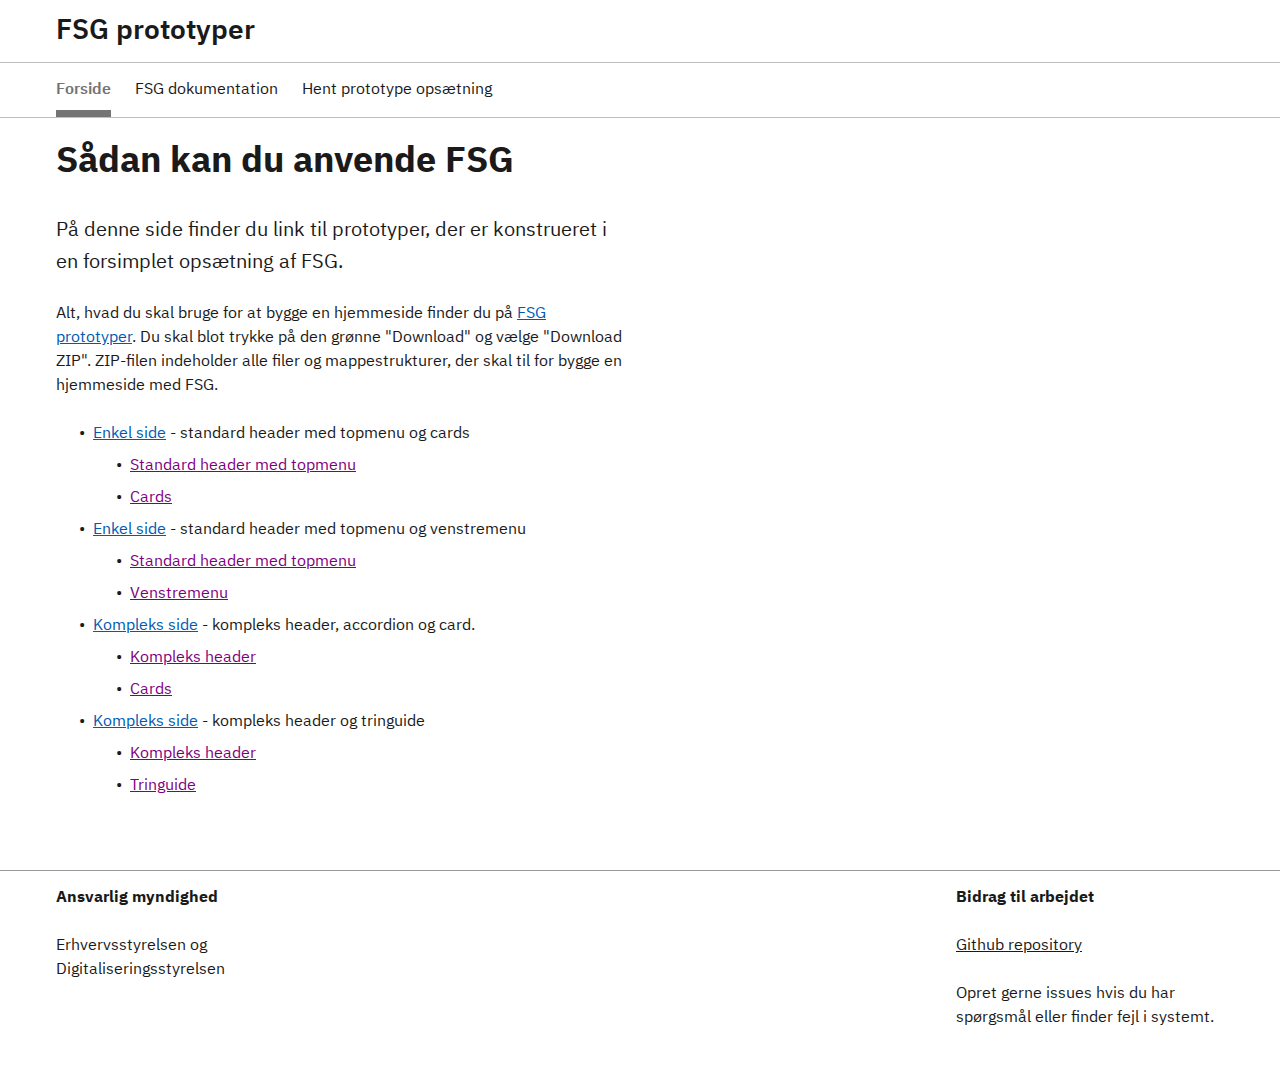
<file: docs/index.html>
<!DOCTYPE html>
<html lang="da">
<head>
    <!-- Basic Page Needs
================================================== -->
    <meta charset="utf-8">

    <!-- Mobile Specific Metas
================================================== -->
    <meta name="viewport" content="width=device-width, initial-scale=1.0">

    <!-- Title and meta description
================================================== -->
    <title>Frontend Styleguiden | basis side</title>
    <meta property="og:title" content="Frontend Styleguiden | Frontend styleguide - version 2">

    <!-- Favicons
================================================== -->
   <link rel="apple-touch-icon" sizes="180x180" href="assets/img/favicons/apple-touch-icon.png">
<link rel="icon" type="image/png" sizes="32x32" href="assets/img/favicons/favicon-32x32.png">
<link rel="icon" type="image/png" sizes="16x16" href="assets/img/favicons/favicon-16x16.png">
<link rel="manifest" href="assets/img/favicons/site.webmanifest">
<link rel="shortcut icon" href="assets/img/favicons/favicon.ico">
<meta name="msapplication-TileColor" content="#2b5797">
<meta name="msapplication-config" content="assets/img/favicons/browserconfig.xml">
<meta name="theme-color" content="#ffffff">

    <!-- CSS
================================================== -->
    <link rel="stylesheet" href="assets/css/styleguide.css">
   <!-- <script>
        var lnk = document.createElement('link');
        lnk.type = 'text/css';
        lnk.rel = 'stylesheet';

        window.baseurl = '/frontend-styleguide';
        if (window.location.search.indexOf('s=virkdk') !== -1) {
            lnk.href = window.baseurl + '/css/styleguide-virkdk.css';
            window.curStyle = "virkdk";
        } else if (window.location.search.indexOf('s=borgerdk') !== -1) {
            lnk.href = window.baseurl + '/css/styleguide-borgerdk.css';
            window.curStyle = "borgerdk";
        } else {
            lnk.href = window.baseurl + '/css/styleguide.css';
        }
        document.getElementsByTagName('head')[0].appendChild(lnk);
    </script>-->

</head>

<body class="page-frontend-styleguiden layout-landing">
    <div class="hide-base-svg"><svg xmlns="http://www.w3.org/2000/svg"><symbol id="add" viewBox="0 0 24 24"><path d="M0 0h24v24H0z" fill="none"/><path d="M13 7h-2v4H7v2h4v4h2v-4h4v-2h-4V7zm-1-5C6.48 2 2 6.48 2 12s4.48 10 10 10 10-4.48 10-10S17.52 2 12 2zm0 18c-4.41 0-8-3.59-8-8s3.59-8 8-8 8 3.59 8 8-3.59 8-8 8z"/></symbol><symbol id="alert-outline" viewBox="0 0 24 24"><path fill="currentColor" d="M12 2L1 21h22M12 6l7.53 13H4.47M11 10v4h2v-4m-2 6v2h2v-2"/></symbol><symbol id="angle-arrow-down-white" viewBox="0 0 24 24"><path fill="#fff" d="M7.41 8.58L12 13.17l4.59-4.59L18 10l-6 6-6-6 1.41-1.42z"/></symbol><symbol id="angle-arrow-down" viewBox="0 0 24 24"><path d="M7.41 8.58L12 13.17l4.59-4.59L18 10l-6 6-6-6 1.41-1.42z"/></symbol><symbol id="angle-arrow-up" viewBox="0 0 24 24"><path d="M7.41 15.41L12 10.83l4.59 4.58L18 14l-6-6-6 6 1.41 1.41z"/></symbol><symbol id="arrow-left" viewBox="0 0 24 24"><path d="M20 11v2H8l5.5 5.5-1.42 1.42L4.16 12l7.92-7.92L13.5 5.5 8 11h12z"/></symbol><symbol id="arrow-right" viewBox="0 0 24 24"><path d="M4 11v2h12l-5.5 5.5 1.42 1.42L19.84 12l-7.92-7.92L10.5 5.5 16 11H4z"/></symbol><symbol id="book-open" viewBox="0 0 24 24"><path d="M13 12h7v1.5h-7m0-4h7V11h-7m0 3.5h7V16h-7m8-12H3a2 2 0 0 0-2 2v13a2 2 0 0 0 2 2h18a2 2 0 0 0 2-2V6a2 2 0 0 0-2-2m0 15h-9V6h9"/></symbol><symbol id="calendar" viewBox="0 0 24 24"><path d="M19 19H5V8h14m-3-7v2H8V1H6v2H5c-1.11 0-2 .89-2 2v14a2 2 0 0 0 2 2h14a2 2 0 0 0 2-2V5a2 2 0 0 0-2-2h-1V1m-1 11h-5v5h5v-5z"/></symbol><symbol id="cash-multiple" viewBox="0 0 24 24"><path d="M5 6h18v12H5V6m9 3a3 3 0 0 1 3 3 3 3 0 0 1-3 3 3 3 0 0 1-3-3 3 3 0 0 1 3-3M9 8a2 2 0 0 1-2 2v4a2 2 0 0 1 2 2h10a2 2 0 0 1 2-2v-4a2 2 0 0 1-2-2H9m-8 2h2v10h16v2H1V10z"/></symbol><symbol id="check-box-checked" viewBox="0 0 24 24"><g fill="none" fill-rule="evenodd"><path d="M0 0h24v24H0z"/><path fill="#1A1A1A" d="M5 3h14a2 2 0 0 1 2 2v14a2 2 0 0 1-2 2H5a2 2 0 0 1-2-2V5a2 2 0 0 1 2-2zm12.293 4.293l-6.921 6.921-3.665-3.664-1.414 1.414 5.079 5.079 8.335-8.336-1.414-1.414z"/></g></symbol><symbol id="check-box-disabled" viewBox="0 0 24 24"><g fill="none" fill-rule="evenodd"><path d="M0 0h24v24H0z"/><rect width="16" height="16" x="4" y="4" fill="#F5F5F5" stroke="#BFBFBF" stroke-width="2" rx="2"/></g></symbol><symbol id="check-box-focus" viewBox="0 0 24 24"><g fill="none" fill-rule="evenodd"><path fill="#FEBB30" d="M0 0h24v24H0V0z"/><rect width="16" height="16" x="4" y="4" fill="#FFF" stroke="#1A1A1A" stroke-width="2" rx="2"/></g></symbol><symbol id="check-box-unchecked" viewBox="0 0 24 24"><g fill="none" fill-rule="evenodd"><path d="M0 0h24v24H0z"/><rect width="16" height="16" x="4" y="4" fill="#FFF" stroke="#1A1A1A" stroke-width="2" rx="2"/></g></symbol><symbol id="check-circle-outline" viewBox="0 0 24 24"><path d="M12 2a10 10 0 0 1 10 10 10 10 0 0 1-10 10A10 10 0 0 1 2 12 10 10 0 0 1 12 2m0 2a8 8 0 0 0-8 8 8 8 0 0 0 8 8 8 8 0 0 0 8-8 8 8 0 0 0-8-8m-1 12.5L6.5 12l1.41-1.41L11 13.67l5.59-5.58L18 9.5l-7 7z"/></symbol><symbol id="check" viewBox="0 0 24 24"><path d="M21 7L9 19l-5.5-5.5 1.41-1.41L9 16.17 19.59 5.59 21 7z"/></symbol><symbol id="checkbox-blank-outline" viewBox="0 0 24 24"><path d="M19 3H5c-1.11 0-2 .89-2 2v14a2 2 0 0 0 2 2h14a2 2 0 0 0 2-2V5a2 2 0 0 0-2-2m0 2v14H5V5h14z"/></symbol><symbol id="checkbox-marked" viewBox="0 0 24 24"><path d="M10 17l-5-5 1.41-1.42L10 14.17l7.59-7.59L19 8m0-5H5c-1.11 0-2 .89-2 2v14a2 2 0 0 0 2 2h14a2 2 0 0 0 2-2V5a2 2 0 0 0-2-2z"/></symbol><symbol id="chevron-left" viewBox="0 0 24 24"><path d="M15.41 16.58L10.83 12l4.58-4.59L14 6l-6 6 6 6 1.41-1.42z"/></symbol><symbol id="chevron-right" viewBox="0 0 24 24"><path d="M8.59 16.58L13.17 12 8.59 7.41 10 6l6 6-6 6-1.41-1.42z"/></symbol><symbol id="close-circle-outline" viewBox="0 0 24 24"><path d="M12 20c-4.41 0-8-3.59-8-8s3.59-8 8-8 8 3.59 8 8-3.59 8-8 8m0-18C6.47 2 2 6.47 2 12s4.47 10 10 10 10-4.47 10-10S17.53 2 12 2m2.59 6L12 10.59 9.41 8 8 9.41 10.59 12 8 14.59 9.41 16 12 13.41 14.59 16 16 14.59 13.41 12 16 9.41 14.59 8z"/></symbol><symbol id="close-circle" viewBox="0 0 24 24"><g fill="none" fill-rule="evenodd"><path d="M0 0h24v24H0z"/><path fill="#FFF" d="M13.414 12l2.314-2.314-1.414-1.414L12 10.586 9.686 8.272 8.272 9.686 10.586 12l-2.31 2.31 1.413 1.415L12 13.415l2.31 2.31 1.415-1.414L13.415 12zM12 19a7 7 0 1 1 0-14 7 7 0 0 1 0 14z"/></g></symbol><symbol id="close" viewBox="0 0 24 24"><path d="M19 6.41L17.59 5 12 10.59 6.41 5 5 6.41 10.59 12 5 17.59 6.41 19 12 13.41 17.59 19 19 17.59 13.41 12 19 6.41z"/></symbol><symbol id="content-save" viewBox="0 0 24 24"><path d="M15 9H5V5h10m-3 14a3 3 0 0 1-3-3 3 3 0 0 1 3-3 3 3 0 0 1 3 3 3 3 0 0 1-3 3m5-16H5a2 2 0 0 0-2 2v14a2 2 0 0 0 2 2h14a2 2 0 0 0 2-2V7l-4-4z"/></symbol><symbol id="delete-outline" viewBox="0 0 24 24"><path d="M6 19c0 1.1.9 2 2 2h8c1.1 0 2-.9 2-2V7H6v12zM8 9h8v10H8V9zm7.5-5l-1-1h-5l-1 1H5v2h14V4z"/><path fill="none" d="M0 0h24v24H0V0z"/></symbol><symbol id="delete" viewBox="0 0 24 24"><path fill="currentColor" d="M19 4h-3.5l-1-1h-5l-1 1H5v2h14M6 19a2 2 0 0 0 2 2h8a2 2 0 0 0 2-2V7H6v12z"/></symbol><symbol id="dots-vertical" viewBox="0 0 24 24"><path d="M12 16a2 2 0 0 1 2 2 2 2 0 0 1-2 2 2 2 0 0 1-2-2 2 2 0 0 1 2-2m0-6a2 2 0 0 1 2 2 2 2 0 0 1-2 2 2 2 0 0 1-2-2 2 2 0 0 1 2-2m0-6a2 2 0 0 1 2 2 2 2 0 0 1-2 2 2 2 0 0 1-2-2 2 2 0 0 1 2-2z"/></symbol><symbol id="download" viewBox="0 0 24 24"><path d="M19 12v7H5v-7H3v7c0 1.1.9 2 2 2h14c1.1 0 2-.9 2-2v-7h-2zm-6 .67l2.59-2.58L17 11.5l-5 5-5-5 1.41-1.41L11 12.67V3h2z"/><path fill="none" d="M0 0h24v24H0z"/></symbol><symbol id="error" viewBox="0 0 24 24"><path d="M12 20c-4.41 0-8-3.59-8-8s3.59-8 8-8 8 3.59 8 8-3.59 8-8 8m0-18C6.47 2 2 6.47 2 12s4.47 10 10 10 10-4.47 10-10S17.53 2 12 2m2.59 6L12 10.59 9.41 8 8 9.41 10.59 12 8 14.59 9.41 16 12 13.41 14.59 16 16 14.59 13.41 12 16 9.41 14.59 8z"/></symbol><symbol id="file-document-box" viewBox="0 0 24 24"><path d="M5 3c-1.11 0-2 .89-2 2v14c0 1.11.89 2 2 2h14c1.11 0 2-.89 2-2V5c0-1.11-.89-2-2-2H5m0 2h14v14H5V5m2 2v2h10V7H7m0 4v2h10v-2H7m0 4v2h7v-2H7z"/></symbol><symbol id="file" viewBox="0 0 24 24"><path fill="none" d="M0 0h24v24H0V0z"/><g><path d="M14 2H6c-1.1 0-1.99.9-1.99 2L4 20c0 1.1.89 2 1.99 2H18c1.1 0 2-.9 2-2V8l-6-6zM6 20V4h7v5h5v11H6z"/></g></symbol><symbol id="folder-multiple" viewBox="0 0 24 24"><path d="M22 4a2 2 0 0 1 2 2v10a2 2 0 0 1-2 2H6a2 2 0 0 1-2-2V4a2 2 0 0 1 2-2h6l2 2h8M2 6v14h18v2H2a2 2 0 0 1-2-2V6h2m4 0v10h16V6H6z"/></symbol><symbol id="help-circle-outline" viewBox="0 0 24 24"><path d="M11 18h2v-2h-2v2m1-16A10 10 0 0 0 2 12a10 10 0 0 0 10 10 10 10 0 0 0 10-10A10 10 0 0 0 12 2m0 18c-4.41 0-8-3.59-8-8s3.59-8 8-8 8 3.59 8 8-3.59 8-8 8m0-14a4 4 0 0 0-4 4h2a2 2 0 0 1 2-2 2 2 0 0 1 2 2c0 2-3 1.75-3 5h2c0-2.25 3-2.5 3-5a4 4 0 0 0-4-4z"/></symbol><symbol id="info" viewBox="0 0 24 24"><path d="M11 15h2v2h-2v-2m0-8h2v6h-2V7m1-5C6.47 2 2 6.5 2 12a10 10 0 0 0 10 10 10 10 0 0 0 10-10A10 10 0 0 0 12 2m0 18a8 8 0 0 1-8-8 8 8 0 0 1 8-8 8 8 0 0 1 8 8 8 8 0 0 1-8 8z"/></symbol><symbol id="language" viewBox="0 0 24 24"><path d="M0 0h24v24H0z" fill="none"/><path d="M11.99 2C6.47 2 2 6.48 2 12s4.47 10 9.99 10C17.52 22 22 17.52 22 12S17.52 2 11.99 2zm6.93 6h-2.95a15.65 15.65 0 0 0-1.38-3.56A8.03 8.03 0 0 1 18.92 8zM12 4.04c.83 1.2 1.48 2.53 1.91 3.96h-3.82c.43-1.43 1.08-2.76 1.91-3.96zM4.26 14C4.1 13.36 4 12.69 4 12s.1-1.36.26-2h3.38c-.08.66-.14 1.32-.14 2 0 .68.06 1.34.14 2H4.26zm.82 2h2.95c.32 1.25.78 2.45 1.38 3.56A7.987 7.987 0 0 1 5.08 16zm2.95-8H5.08a7.987 7.987 0 0 1 4.33-3.56A15.65 15.65 0 0 0 8.03 8zM12 19.96c-.83-1.2-1.48-2.53-1.91-3.96h3.82c-.43 1.43-1.08 2.76-1.91 3.96zM14.34 14H9.66c-.09-.66-.16-1.32-.16-2 0-.68.07-1.35.16-2h4.68c.09.65.16 1.32.16 2 0 .68-.07 1.34-.16 2zm.25 5.56c.6-1.11 1.06-2.31 1.38-3.56h2.95a8.03 8.03 0 0 1-4.33 3.56zM16.36 14c.08-.66.14-1.32.14-2 0-.68-.06-1.34-.14-2h3.38c.16.64.26 1.31.26 2s-.1 1.36-.26 2h-3.38z"/></symbol><symbol id="magnify" viewBox="0 0 24 24"><path d="M9.5 3A6.5 6.5 0 0 1 16 9.5c0 1.61-.59 3.09-1.56 4.23l.27.27h.79l5 5-1.5 1.5-5-5v-.79l-.27-.27A6.516 6.516 0 0 1 9.5 16 6.5 6.5 0 0 1 3 9.5 6.5 6.5 0 0 1 9.5 3m0 2C7 5 5 7 5 9.5S7 14 9.5 14 14 12 14 9.5 12 5 9.5 5z"/></symbol><symbol id="menu-down" viewBox="0 0 24 24"><path d="M7 10l5 5 5-5H7z"/></symbol><symbol id="menu-left" viewBox="0 0 24 24"><path d="M14 7l-5 5 5 5V7z"/></symbol><symbol id="menu-right" viewBox="0 0 24 24"><path d="M10 17l5-5-5-5v10z"/></symbol><symbol id="menu-up" viewBox="0 0 24 24"><path d="M7 15l5-5 5 5H7z"/></symbol><symbol id="message" viewBox="0 0 24 24"><path d="M20 2a2 2 0 0 1 2 2v12a2 2 0 0 1-2 2H6l-4 4V4a2 2 0 0 1 2-2h16M4 4v13.17L5.17 16H20V4H4m2 3h12v2H6V7m0 4h9v2H6v-2z"/></symbol><symbol id="minus" viewBox="0 0 24 24"><path d="M19 13H5v-2h14v2z"/></symbol><symbol id="open-in-new" viewBox="0 0 24 24"><path d="M14 3v2h3.59l-9.83 9.83 1.41 1.41L19 6.41V10h2V3m-2 16H5V5h7V3H5a2 2 0 0 0-2 2v14a2 2 0 0 0 2 2h14a2 2 0 0 0 2-2v-7h-2v7z"/></symbol><symbol id="pencil" viewBox="0 0 24 24"><path d="M20.71 7.04c.39-.39.39-1.04 0-1.41l-2.34-2.34c-.37-.39-1.02-.39-1.41 0l-1.84 1.83 3.75 3.75M3 17.25V21h3.75L17.81 9.93l-3.75-3.75L3 17.25z"/></symbol><symbol id="plus" viewBox="0 0 24 24"><path d="M19 13h-6v6h-2v-6H5v-2h6V5h2v6h6v2z"/></symbol><symbol id="printer" viewBox="0 0 24 24"><path d="M18 3H6v4h12m1 5a1 1 0 0 1-1-1 1 1 0 0 1 1-1 1 1 0 0 1 1 1 1 1 0 0 1-1 1m-3 7H8v-5h8m3-6H5a3 3 0 0 0-3 3v6h4v4h12v-4h4v-6a3 3 0 0 0-3-3z"/></symbol><symbol id="radio-disabled" viewBox="0 0 24 24"><g fill="none" fill-rule="evenodd"><path d="M0 0h24v24H0z"/><circle cx="12" cy="12" r="8" fill="#F5F5F5" stroke="#BFBFBF" stroke-width="2"/></g></symbol><symbol id="radio-focused" viewBox="0 0 24 24"><g fill="none" fill-rule="evenodd"><path d="M0 0h24v24H0z"/><circle cx="12" cy="12" r="8" fill="#FFF" stroke="#1A1A1A" stroke-linejoin="square" stroke-width="2"/><circle cx="12" cy="12" r="10.5" stroke="#FEBB30" stroke-width="3"/></g></symbol><symbol id="radio-marked" viewBox="0 0 24 24"><g fill="none" fill-rule="evenodd"><path d="M0 0h24v24H0z"/><g stroke-linejoin="square"><circle cx="12" cy="12" r="6.5" fill="#1A1A1A" stroke="#FFF" stroke-width="5"/><circle cx="12" cy="12" r="8" stroke="#1A1A1A" stroke-width="2"/></g></g></symbol><symbol id="radio-unmarked" viewBox="0 0 24 24"><g fill="none" fill-rule="evenodd"><path d="M0 0h24v24H0z"/><circle cx="12" cy="12" r="8" fill="#FFF" stroke="#1A1A1A" stroke-width="2"/></g></symbol><symbol id="refresh" viewBox="0 0 24 24"><path d="M17.65 6.35A7.958 7.958 0 0 0 12 4a8 8 0 0 0-8 8 8 8 0 0 0 8 8c3.73 0 6.84-2.55 7.73-6h-2.08A5.99 5.99 0 0 1 12 18a6 6 0 0 1-6-6 6 6 0 0 1 6-6c1.66 0 3.14.69 4.22 1.78L13 11h7V4l-2.35 2.35z"/></symbol><symbol id="save" viewBox="0 0 24 24"><path d="M0 0h24v24H0z" fill="none"/><path d="M17 3H5a2 2 0 0 0-2 2v14a2 2 0 0 0 2 2h14c1.1 0 2-.9 2-2V7l-4-4zm-5 16c-1.66 0-3-1.34-3-3s1.34-3 3-3 3 1.34 3 3-1.34 3-3 3zm3-10H5V5h10v4z"/></symbol><symbol id="settings" viewBox="0 0 24 24"><path d="M19.43 12.97l2.11 1.66c.19.15.24.42.12.64l-2 3.46c-.12.22-.39.3-.61.22l-2.49-1.01c-.52.4-1.06.73-1.69.99l-.37 2.65c-.04.24-.25.42-.5.42h-4c-.25 0-.46-.18-.5-.42l-.37-2.65c-.63-.25-1.17-.59-1.69-.99l-2.49 1.01c-.22.08-.49 0-.61-.22l-2-3.46a.493.493 0 0 1 .12-.64l2.11-1.66L4.5 12l.07-1-2.11-1.63a.493.493 0 0 1-.12-.64l2-3.46c.12-.22.39-.31.61-.22l2.49 1c.52-.39 1.06-.73 1.69-.98l.37-2.65c.04-.24.25-.42.5-.42h4c.25 0 .46.18.5.42l.37 2.65c.63.25 1.17.59 1.69.98l2.49-1c.22-.09.49 0 .61.22l2 3.46c.12.22.07.49-.12.64L19.43 11l.07 1-.07.97M6.5 12c0 .58.09 1.13.25 1.66l-2.07 1.7.75 1.3 2.52-.94c.74.81 1.73 1.4 2.85 1.65l.44 2.63h1.5l.44-2.63c1.12-.24 2.12-.83 2.87-1.64l2.51.94.75-1.3-2.07-1.7c.17-.53.26-1.09.26-1.67 0-.57-.09-1.13-.25-1.65l2.06-1.69-.75-1.3-2.5.93a5.526 5.526 0 0 0-2.87-1.66L12.75 4h-1.5l-.44 2.63c-1.12.25-2.12.84-2.87 1.66l-2.5-.94-.75 1.3 2.06 1.7c-.16.52-.25 1.08-.25 1.65M12 8.5a3.5 3.5 0 0 1 3.5 3.5 3.5 3.5 0 0 1-3.5 3.5A3.5 3.5 0 0 1 8.5 12 3.5 3.5 0 0 1 12 8.5m0 2a1.5 1.5 0 0 0-1.5 1.5 1.5 1.5 0 0 0 1.5 1.5 1.5 1.5 0 0 0 1.5-1.5 1.5 1.5 0 0 0-1.5-1.5z"/></symbol><symbol id="sort-acending" viewBox="0 0 24 24"><g fill="none" fill-rule="evenodd"><path d="M0 0h24v24H0z"/><path fill="#1A1A1A" d="M6 13l6 6 6-6z"/><path stroke="#1A1A1A" d="M16.793 10.5L12 5.707 7.207 10.5h9.586z"/></g></symbol><symbol id="sort-descending" viewBox="0 0 24 24"><g fill="none" fill-rule="evenodd"><path d="M0 0h24v24H0z"/><path stroke="#1A1A1A" d="M7.207 13.5L12 18.293l4.793-4.793H7.207z"/><path fill="#1A1A1A" d="M18 11l-6-6-6 6z"/></g></symbol><symbol id="sort-none" viewBox="0 0 24 24"><g fill="none" fill-rule="evenodd"><path d="M0 0h24v24H0z"/><path d="M7.207 13.5L12 18.293l4.793-4.793H7.207zm9.586-3L12 5.707 7.207 10.5h9.586z" stroke="#1A1A1A"/></g></symbol><symbol id="success" viewBox="0 0 24 24"><path d="M12 2a10 10 0 0 1 10 10 10 10 0 0 1-10 10A10 10 0 0 1 2 12 10 10 0 0 1 12 2m0 2a8 8 0 0 0-8 8 8 8 0 0 0 8 8 8 8 0 0 0 8-8 8 8 0 0 0-8-8m-1 12.5L6.5 12l1.41-1.41L11 13.67l5.59-5.58L18 9.5l-7 7z"/></symbol><symbol id="warning" viewBox="0 0 24 24"><path d="M12 2L1 21h22M12 6l7.53 13H4.47M11 10v4h2v-4m-2 6v2h2v-2"/></symbol></svg></div>
    <!--<a class="skipnav" href="#main-content">Skip to main content</a>-->


    <header class="header">
        <!--2A: Solution header -->
        <div class="solution-header">
            <div class="solution-header-inner container">
                <div class="solution-heading">
                    <a href="/" title="Home" aria-label="Home">FSG prototyper</a>
                </div>
                <button class="button button-secondary button-menu-open js-menu-open ml-auto" aria-haspopup="menu" title="Åben mobil menu">Menu</button>
            </div>
        </div>

        <div class="overlay"></div>
        <!-- Desktop main menu-->
        <nav class="nav d-none d-lg-block">
            <button class="button button-tertiary button-menu-close js-menu-close" title="Luk mobil menu"><svg class="icon-svg "><use xlink:href="#close"></use></svg>Luk</button>
            <!-- 3: Main navigation-->
            <div class="navbar navbar-primary">
                <!--3A: Main navigation-->

                <div class="navbar-inner container">
                    <ul class="nav-primary">
                        <li>
                            <!-- Do not render subnavs-->
                            <a href="/frontend-styleguide/designandcode/" class="current nav-link">
    <span>Forside</span>
  </a>
                        </li>
                        <li>
                            <!-- Do not render subnavs-->
                            <a href="https://fsgpilot.github.io/frontend-styleguide/?s=undefined" class="nav-link">
    <span>FSG dokumentation</span>
  </a>
                        </li>
                        <li>
                            <!-- Do not render subnavs-->
                            <a href="https://github.com/stil-ux-team/fsg-prototyper" class="nav-link">
    <span>Hent prototype opsætning</span>
  </a>
                        </li>
                    </ul>
                </div>
            </div>
            <!-- 3: Main navigation end-->
        </nav>
        <!-- collapsible nav end-->

        <!-- Mobile main menu-->
        <nav role="navigation" class="nav d-lg-none">
            <button class="button button-tertiary button-menu-close js-menu-close" title="Luk mobil menu"><svg class="icon-svg "><use xlink:href="#close"></use></svg>Luk</button>
            <!-- 3: Main navigation-->
            <div class="navbar navbar-primary">
                <!--3A: Main navigation-->

                <div class="navbar-inner container">
                    <ul class="nav-primary">
                        <li>
                            <!--Do render subnavs-->
                            <!--in nav.yml, it is specified that this page should use a category from nav.yml as navmenu -->
                            <div class="overflow-menu">
                                <button class=" button-overflow-menu js-dropdown js-dropdown--responsive-collapse" data-js-target="#headeroverflow1" aria-haspopup="true" aria-expanded="false"><span>Topmenu punkt 1</span></button>
                                <div class="overflow-menu-inner" id="headeroverflow1" aria-hidden="true">
                                    <ul class="overflow-list">
                                        <li>
                                            <a href="/frontend-styleguide/designandcode/" class="  nav-link">Undermenu punkt 1</a> 
                                        </li>
                                    </ul>
                                </div>
                            </div>
                        </li>
                        <li>
                            <!--Do render subnavs-->
                            <!--in nav.yml, it is specified that this page should use a category from nav.yml as navmenu -->
                            <div class="overflow-menu">
                                <button class=" button-overflow-menu js-dropdown js-dropdown--responsive-collapse" data-js-target="#headeroverflow2" aria-haspopup="true" aria-expanded="false"><span>Topmenu punkt 2</span></button>
                                <div class="overflow-menu-inner" id="headeroverflow2" aria-hidden="true">
                                    <ul class="overflow-list">
                                        <li>
                                            <a href="/frontend-styleguide/examples/" class="  nav-link">Undermenu punkt 1</a>
                                        </li>
                                    </ul>
                                </div>
                            </div>
                        </li>
                        <li>
                            <!--Do render subnavs-->
                            <!--in nav.yml, it is specified that this page should use a category from nav.yml as navmenu -->
                            <div class="overflow-menu">
                                <button class=" button-overflow-menu js-dropdown js-dropdown--responsive-collapse" data-js-target="#headeroverflow3" aria-haspopup="true" aria-expanded="false"><span>Topmenu punkt 3</span></button>
                                <div class="overflow-menu-inner" id="headeroverflow3" aria-hidden="true">
                                    <ul class="overflow-list">
                                        <li>
                                            <a href="/frontend-styleguide/examples/" class="  nav-link">Undermenu punkt 1</a>
                                        </li>
                                    </ul>
                                </div>
                            </div>
                        </li>
                    </ul>
                </div>
            </div>
            <!-- 3: Main navigation end-->
        </nav>
        <!-- collapsible nav end-->
    </header>

    <main class="container page-container">
        <div class="row">
            <div class="col">
                <h1>Sådan kan du anvende FSG</h1>
                <p class="font-lead">
                    På denne side finder du link til prototyper, der er konstrueret i en forsimplet opsætning af FSG.
                </p>
                <p> Alt, hvad du skal bruge for at bygge en hjemmeside finder du på <a href="https://github.com/stil-ux-team/fsg-prototyper">FSG prototyper</a>. Du skal blot trykke på den grønne "Download" og vælge "Download ZIP". ZIP-filen indeholder alle filer og mappestrukturer, der skal til for bygge en hjemmeside med FSG.
                </p>
    <ul>
        <li>
            <a href="fsg-basis.html">Enkel side</a> - standard header med topmenu og cards 
            <ul>
                <li><a href="">Standard header med topmenu</a></li>
                <li><a href="">Cards</a></li>
            </ul>
        </li>
        <li>
            <a href="fsg-basis-venstremenu.html">Enkel side</a> - standard header med topmenu og venstremenu 
        
            <ul>
                <li><a href="">Standard header med topmenu</a></li>
                <li><a href="">Venstremenu</a></li>
            </ul>
        </li>
        <li>
            <a href="fsg-basis-kompleks.html">Kompleks side</a> - kompleks header, accordion og card.
        
            <ul>
                <li><a href="">Kompleks header</a></li>
                <li><a href="">Cards</a></li>
            </ul></li>
        <li>
            <a href="fsg-basis-kompleks-venstremenu.html">Kompleks side</a> - kompleks header og tringuide
        
            <ul>
                <li><a href="">Kompleks header</a></li>
                <li><a href="">Tringuide</a></li>
            </ul>
        </li>
    </ul>
            </div>
            <div class="col">
            </div>
        </div>

    </main>


    <footer>
        <div class="footer">
            <div class="container">
                <div class="row">
                    <div class="col-12 col-sm-12 col-md-3 col-lg-3 footer-col">
                        <div class="align-left">
                            <ul class="unstyled-list">
                                <li>
                                    <p class="h6 semibold" title="Ansvarlig myndighed" aria-label="Ansvarlig myndighed">Ansvarlig myndighed</p>
                                </li>
                            </ul>
                            <ul class="unstyled-list">
                                <li>
                                    <p>Erhvervsstyrelsen og Digitaliseringsstyrelsen</p>
                                </li>
                            </ul>
                        </div>
                    </div>
                    <div class="col-12 col-sm-12 col-md-3 col-lg-3 footer-col">
                        <div class="align-left">

                        </div>
                    </div>
                    <div class="col-12 col-sm-12 col-md-3 col-lg-3 footer-col">
                        <div class="align-left">

                        </div>
                    </div>
                    <div class="col-12 col-sm-12 col-md-3 col-lg-3 footer-col">
                        <div class="align-left">
                            <ul class="unstyled-list">
                                <li>
                                    <p class="h6 semibold" title="Skriftlig kontakt" aria-label="Skriftlig kontakt">Bidrag til arbejdet</p>
                                </li>
                            </ul>
                            <ul class="unstyled-list">
                                <li>
                                    <p><a class="function-link" href="https://github.com/FSGpilot/frontend-styleguide">Github repository</a></p>
                                </li>
                            </ul>
                            <ul class="unstyled-list">
                                <li>
                                    <p>Opret gerne issues hvis du har spørgsmål eller finder fejl i systemt.</p>
                                </li>
                            </ul>
                        </div>
                    </div>
                </div>
            </div>
        </div>
    </footer>

    <script src="assets/js/dkwds.js"></script>

</body>

</html>
</file>
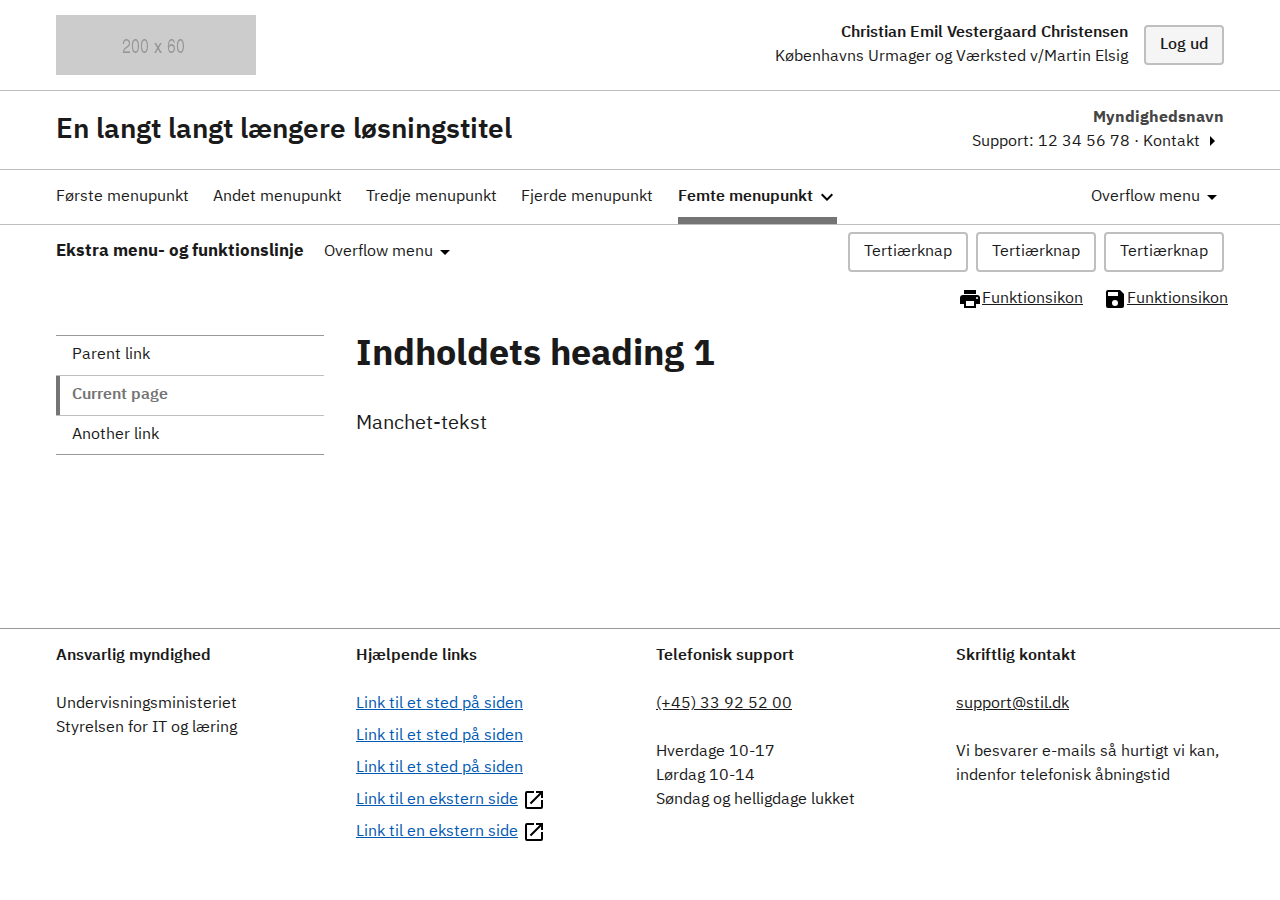
<file: docs/fsg-basis-kompleks-venstremenu.html>
<!DOCTYPE html>
<html lang="da">
<head>
    <!-- Basic Page Needs
================================================== -->
    <meta charset="utf-8">

    <!-- Mobile Specific Metas
================================================== -->
    <meta name="viewport" content="width=device-width, initial-scale=1.0">

    <!-- Title and meta description
================================================== -->
    <title>Frontend Styleguiden | basis side</title>
    <meta property="og:title" content="Frontend Styleguiden | Frontend styleguide - version 2">

    <!-- Favicons
================================================== -->
   <link rel="apple-touch-icon" sizes="180x180" href="assets/img/favicons/apple-touch-icon.png">
<link rel="icon" type="image/png" sizes="32x32" href="assets/img/favicons/favicon-32x32.png">
<link rel="icon" type="image/png" sizes="16x16" href="assets/img/favicons/favicon-16x16.png">
<link rel="manifest" href="assets/img/favicons/site.webmanifest">
<link rel="shortcut icon" href="assets/img/favicons/favicon.ico">
<meta name="msapplication-TileColor" content="#2b5797">
<meta name="msapplication-config" content="assets/img/favicons/browserconfig.xml">
<meta name="theme-color" content="#ffffff">

    <!-- CSS
================================================== -->
    <link rel="stylesheet" href="assets/css/styleguide.css">
   <!-- <script>
        var lnk = document.createElement('link');
        lnk.type = 'text/css';
        lnk.rel = 'stylesheet';

        window.baseurl = '/frontend-styleguide';
        if (window.location.search.indexOf('s=virkdk') !== -1) {
            lnk.href = window.baseurl + '/css/styleguide-virkdk.css';
            window.curStyle = "virkdk";
        } else if (window.location.search.indexOf('s=borgerdk') !== -1) {
            lnk.href = window.baseurl + '/css/styleguide-borgerdk.css';
            window.curStyle = "borgerdk";
        } else {
            lnk.href = window.baseurl + '/css/styleguide.css';
        }
        document.getElementsByTagName('head')[0].appendChild(lnk);
    </script>-->

</head>

<body class="page-frontend-styleguiden layout-landing">
    <div class="hide-base-svg"><svg xmlns="http://www.w3.org/2000/svg"><symbol id="add" viewBox="0 0 24 24"><path d="M0 0h24v24H0z" fill="none"/><path d="M13 7h-2v4H7v2h4v4h2v-4h4v-2h-4V7zm-1-5C6.48 2 2 6.48 2 12s4.48 10 10 10 10-4.48 10-10S17.52 2 12 2zm0 18c-4.41 0-8-3.59-8-8s3.59-8 8-8 8 3.59 8 8-3.59 8-8 8z"/></symbol><symbol id="alert-outline" viewBox="0 0 24 24"><path fill="currentColor" d="M12 2L1 21h22M12 6l7.53 13H4.47M11 10v4h2v-4m-2 6v2h2v-2"/></symbol><symbol id="angle-arrow-down-white" viewBox="0 0 24 24"><path fill="#fff" d="M7.41 8.58L12 13.17l4.59-4.59L18 10l-6 6-6-6 1.41-1.42z"/></symbol><symbol id="angle-arrow-down" viewBox="0 0 24 24"><path d="M7.41 8.58L12 13.17l4.59-4.59L18 10l-6 6-6-6 1.41-1.42z"/></symbol><symbol id="angle-arrow-up" viewBox="0 0 24 24"><path d="M7.41 15.41L12 10.83l4.59 4.58L18 14l-6-6-6 6 1.41 1.41z"/></symbol><symbol id="arrow-left" viewBox="0 0 24 24"><path d="M20 11v2H8l5.5 5.5-1.42 1.42L4.16 12l7.92-7.92L13.5 5.5 8 11h12z"/></symbol><symbol id="arrow-right" viewBox="0 0 24 24"><path d="M4 11v2h12l-5.5 5.5 1.42 1.42L19.84 12l-7.92-7.92L10.5 5.5 16 11H4z"/></symbol><symbol id="book-open" viewBox="0 0 24 24"><path d="M13 12h7v1.5h-7m0-4h7V11h-7m0 3.5h7V16h-7m8-12H3a2 2 0 0 0-2 2v13a2 2 0 0 0 2 2h18a2 2 0 0 0 2-2V6a2 2 0 0 0-2-2m0 15h-9V6h9"/></symbol><symbol id="calendar" viewBox="0 0 24 24"><path d="M19 19H5V8h14m-3-7v2H8V1H6v2H5c-1.11 0-2 .89-2 2v14a2 2 0 0 0 2 2h14a2 2 0 0 0 2-2V5a2 2 0 0 0-2-2h-1V1m-1 11h-5v5h5v-5z"/></symbol><symbol id="cash-multiple" viewBox="0 0 24 24"><path d="M5 6h18v12H5V6m9 3a3 3 0 0 1 3 3 3 3 0 0 1-3 3 3 3 0 0 1-3-3 3 3 0 0 1 3-3M9 8a2 2 0 0 1-2 2v4a2 2 0 0 1 2 2h10a2 2 0 0 1 2-2v-4a2 2 0 0 1-2-2H9m-8 2h2v10h16v2H1V10z"/></symbol><symbol id="check-box-checked" viewBox="0 0 24 24"><g fill="none" fill-rule="evenodd"><path d="M0 0h24v24H0z"/><path fill="#1A1A1A" d="M5 3h14a2 2 0 0 1 2 2v14a2 2 0 0 1-2 2H5a2 2 0 0 1-2-2V5a2 2 0 0 1 2-2zm12.293 4.293l-6.921 6.921-3.665-3.664-1.414 1.414 5.079 5.079 8.335-8.336-1.414-1.414z"/></g></symbol><symbol id="check-box-disabled" viewBox="0 0 24 24"><g fill="none" fill-rule="evenodd"><path d="M0 0h24v24H0z"/><rect width="16" height="16" x="4" y="4" fill="#F5F5F5" stroke="#BFBFBF" stroke-width="2" rx="2"/></g></symbol><symbol id="check-box-focus" viewBox="0 0 24 24"><g fill="none" fill-rule="evenodd"><path fill="#FEBB30" d="M0 0h24v24H0V0z"/><rect width="16" height="16" x="4" y="4" fill="#FFF" stroke="#1A1A1A" stroke-width="2" rx="2"/></g></symbol><symbol id="check-box-unchecked" viewBox="0 0 24 24"><g fill="none" fill-rule="evenodd"><path d="M0 0h24v24H0z"/><rect width="16" height="16" x="4" y="4" fill="#FFF" stroke="#1A1A1A" stroke-width="2" rx="2"/></g></symbol><symbol id="check-circle-outline" viewBox="0 0 24 24"><path d="M12 2a10 10 0 0 1 10 10 10 10 0 0 1-10 10A10 10 0 0 1 2 12 10 10 0 0 1 12 2m0 2a8 8 0 0 0-8 8 8 8 0 0 0 8 8 8 8 0 0 0 8-8 8 8 0 0 0-8-8m-1 12.5L6.5 12l1.41-1.41L11 13.67l5.59-5.58L18 9.5l-7 7z"/></symbol><symbol id="check" viewBox="0 0 24 24"><path d="M21 7L9 19l-5.5-5.5 1.41-1.41L9 16.17 19.59 5.59 21 7z"/></symbol><symbol id="checkbox-blank-outline" viewBox="0 0 24 24"><path d="M19 3H5c-1.11 0-2 .89-2 2v14a2 2 0 0 0 2 2h14a2 2 0 0 0 2-2V5a2 2 0 0 0-2-2m0 2v14H5V5h14z"/></symbol><symbol id="checkbox-marked" viewBox="0 0 24 24"><path d="M10 17l-5-5 1.41-1.42L10 14.17l7.59-7.59L19 8m0-5H5c-1.11 0-2 .89-2 2v14a2 2 0 0 0 2 2h14a2 2 0 0 0 2-2V5a2 2 0 0 0-2-2z"/></symbol><symbol id="chevron-left" viewBox="0 0 24 24"><path d="M15.41 16.58L10.83 12l4.58-4.59L14 6l-6 6 6 6 1.41-1.42z"/></symbol><symbol id="chevron-right" viewBox="0 0 24 24"><path d="M8.59 16.58L13.17 12 8.59 7.41 10 6l6 6-6 6-1.41-1.42z"/></symbol><symbol id="close-circle-outline" viewBox="0 0 24 24"><path d="M12 20c-4.41 0-8-3.59-8-8s3.59-8 8-8 8 3.59 8 8-3.59 8-8 8m0-18C6.47 2 2 6.47 2 12s4.47 10 10 10 10-4.47 10-10S17.53 2 12 2m2.59 6L12 10.59 9.41 8 8 9.41 10.59 12 8 14.59 9.41 16 12 13.41 14.59 16 16 14.59 13.41 12 16 9.41 14.59 8z"/></symbol><symbol id="close-circle" viewBox="0 0 24 24"><g fill="none" fill-rule="evenodd"><path d="M0 0h24v24H0z"/><path fill="#FFF" d="M13.414 12l2.314-2.314-1.414-1.414L12 10.586 9.686 8.272 8.272 9.686 10.586 12l-2.31 2.31 1.413 1.415L12 13.415l2.31 2.31 1.415-1.414L13.415 12zM12 19a7 7 0 1 1 0-14 7 7 0 0 1 0 14z"/></g></symbol><symbol id="close" viewBox="0 0 24 24"><path d="M19 6.41L17.59 5 12 10.59 6.41 5 5 6.41 10.59 12 5 17.59 6.41 19 12 13.41 17.59 19 19 17.59 13.41 12 19 6.41z"/></symbol><symbol id="content-save" viewBox="0 0 24 24"><path d="M15 9H5V5h10m-3 14a3 3 0 0 1-3-3 3 3 0 0 1 3-3 3 3 0 0 1 3 3 3 3 0 0 1-3 3m5-16H5a2 2 0 0 0-2 2v14a2 2 0 0 0 2 2h14a2 2 0 0 0 2-2V7l-4-4z"/></symbol><symbol id="delete-outline" viewBox="0 0 24 24"><path d="M6 19c0 1.1.9 2 2 2h8c1.1 0 2-.9 2-2V7H6v12zM8 9h8v10H8V9zm7.5-5l-1-1h-5l-1 1H5v2h14V4z"/><path fill="none" d="M0 0h24v24H0V0z"/></symbol><symbol id="delete" viewBox="0 0 24 24"><path fill="currentColor" d="M19 4h-3.5l-1-1h-5l-1 1H5v2h14M6 19a2 2 0 0 0 2 2h8a2 2 0 0 0 2-2V7H6v12z"/></symbol><symbol id="dots-vertical" viewBox="0 0 24 24"><path d="M12 16a2 2 0 0 1 2 2 2 2 0 0 1-2 2 2 2 0 0 1-2-2 2 2 0 0 1 2-2m0-6a2 2 0 0 1 2 2 2 2 0 0 1-2 2 2 2 0 0 1-2-2 2 2 0 0 1 2-2m0-6a2 2 0 0 1 2 2 2 2 0 0 1-2 2 2 2 0 0 1-2-2 2 2 0 0 1 2-2z"/></symbol><symbol id="download" viewBox="0 0 24 24"><path d="M19 12v7H5v-7H3v7c0 1.1.9 2 2 2h14c1.1 0 2-.9 2-2v-7h-2zm-6 .67l2.59-2.58L17 11.5l-5 5-5-5 1.41-1.41L11 12.67V3h2z"/><path fill="none" d="M0 0h24v24H0z"/></symbol><symbol id="error" viewBox="0 0 24 24"><path d="M12 20c-4.41 0-8-3.59-8-8s3.59-8 8-8 8 3.59 8 8-3.59 8-8 8m0-18C6.47 2 2 6.47 2 12s4.47 10 10 10 10-4.47 10-10S17.53 2 12 2m2.59 6L12 10.59 9.41 8 8 9.41 10.59 12 8 14.59 9.41 16 12 13.41 14.59 16 16 14.59 13.41 12 16 9.41 14.59 8z"/></symbol><symbol id="file-document-box" viewBox="0 0 24 24"><path d="M5 3c-1.11 0-2 .89-2 2v14c0 1.11.89 2 2 2h14c1.11 0 2-.89 2-2V5c0-1.11-.89-2-2-2H5m0 2h14v14H5V5m2 2v2h10V7H7m0 4v2h10v-2H7m0 4v2h7v-2H7z"/></symbol><symbol id="file" viewBox="0 0 24 24"><path fill="none" d="M0 0h24v24H0V0z"/><g><path d="M14 2H6c-1.1 0-1.99.9-1.99 2L4 20c0 1.1.89 2 1.99 2H18c1.1 0 2-.9 2-2V8l-6-6zM6 20V4h7v5h5v11H6z"/></g></symbol><symbol id="folder-multiple" viewBox="0 0 24 24"><path d="M22 4a2 2 0 0 1 2 2v10a2 2 0 0 1-2 2H6a2 2 0 0 1-2-2V4a2 2 0 0 1 2-2h6l2 2h8M2 6v14h18v2H2a2 2 0 0 1-2-2V6h2m4 0v10h16V6H6z"/></symbol><symbol id="help-circle-outline" viewBox="0 0 24 24"><path d="M11 18h2v-2h-2v2m1-16A10 10 0 0 0 2 12a10 10 0 0 0 10 10 10 10 0 0 0 10-10A10 10 0 0 0 12 2m0 18c-4.41 0-8-3.59-8-8s3.59-8 8-8 8 3.59 8 8-3.59 8-8 8m0-14a4 4 0 0 0-4 4h2a2 2 0 0 1 2-2 2 2 0 0 1 2 2c0 2-3 1.75-3 5h2c0-2.25 3-2.5 3-5a4 4 0 0 0-4-4z"/></symbol><symbol id="info" viewBox="0 0 24 24"><path d="M11 15h2v2h-2v-2m0-8h2v6h-2V7m1-5C6.47 2 2 6.5 2 12a10 10 0 0 0 10 10 10 10 0 0 0 10-10A10 10 0 0 0 12 2m0 18a8 8 0 0 1-8-8 8 8 0 0 1 8-8 8 8 0 0 1 8 8 8 8 0 0 1-8 8z"/></symbol><symbol id="language" viewBox="0 0 24 24"><path d="M0 0h24v24H0z" fill="none"/><path d="M11.99 2C6.47 2 2 6.48 2 12s4.47 10 9.99 10C17.52 22 22 17.52 22 12S17.52 2 11.99 2zm6.93 6h-2.95a15.65 15.65 0 0 0-1.38-3.56A8.03 8.03 0 0 1 18.92 8zM12 4.04c.83 1.2 1.48 2.53 1.91 3.96h-3.82c.43-1.43 1.08-2.76 1.91-3.96zM4.26 14C4.1 13.36 4 12.69 4 12s.1-1.36.26-2h3.38c-.08.66-.14 1.32-.14 2 0 .68.06 1.34.14 2H4.26zm.82 2h2.95c.32 1.25.78 2.45 1.38 3.56A7.987 7.987 0 0 1 5.08 16zm2.95-8H5.08a7.987 7.987 0 0 1 4.33-3.56A15.65 15.65 0 0 0 8.03 8zM12 19.96c-.83-1.2-1.48-2.53-1.91-3.96h3.82c-.43 1.43-1.08 2.76-1.91 3.96zM14.34 14H9.66c-.09-.66-.16-1.32-.16-2 0-.68.07-1.35.16-2h4.68c.09.65.16 1.32.16 2 0 .68-.07 1.34-.16 2zm.25 5.56c.6-1.11 1.06-2.31 1.38-3.56h2.95a8.03 8.03 0 0 1-4.33 3.56zM16.36 14c.08-.66.14-1.32.14-2 0-.68-.06-1.34-.14-2h3.38c.16.64.26 1.31.26 2s-.1 1.36-.26 2h-3.38z"/></symbol><symbol id="magnify" viewBox="0 0 24 24"><path d="M9.5 3A6.5 6.5 0 0 1 16 9.5c0 1.61-.59 3.09-1.56 4.23l.27.27h.79l5 5-1.5 1.5-5-5v-.79l-.27-.27A6.516 6.516 0 0 1 9.5 16 6.5 6.5 0 0 1 3 9.5 6.5 6.5 0 0 1 9.5 3m0 2C7 5 5 7 5 9.5S7 14 9.5 14 14 12 14 9.5 12 5 9.5 5z"/></symbol><symbol id="menu-down" viewBox="0 0 24 24"><path d="M7 10l5 5 5-5H7z"/></symbol><symbol id="menu-left" viewBox="0 0 24 24"><path d="M14 7l-5 5 5 5V7z"/></symbol><symbol id="menu-right" viewBox="0 0 24 24"><path d="M10 17l5-5-5-5v10z"/></symbol><symbol id="menu-up" viewBox="0 0 24 24"><path d="M7 15l5-5 5 5H7z"/></symbol><symbol id="message" viewBox="0 0 24 24"><path d="M20 2a2 2 0 0 1 2 2v12a2 2 0 0 1-2 2H6l-4 4V4a2 2 0 0 1 2-2h16M4 4v13.17L5.17 16H20V4H4m2 3h12v2H6V7m0 4h9v2H6v-2z"/></symbol><symbol id="minus" viewBox="0 0 24 24"><path d="M19 13H5v-2h14v2z"/></symbol><symbol id="open-in-new" viewBox="0 0 24 24"><path d="M14 3v2h3.59l-9.83 9.83 1.41 1.41L19 6.41V10h2V3m-2 16H5V5h7V3H5a2 2 0 0 0-2 2v14a2 2 0 0 0 2 2h14a2 2 0 0 0 2-2v-7h-2v7z"/></symbol><symbol id="pencil" viewBox="0 0 24 24"><path d="M20.71 7.04c.39-.39.39-1.04 0-1.41l-2.34-2.34c-.37-.39-1.02-.39-1.41 0l-1.84 1.83 3.75 3.75M3 17.25V21h3.75L17.81 9.93l-3.75-3.75L3 17.25z"/></symbol><symbol id="plus" viewBox="0 0 24 24"><path d="M19 13h-6v6h-2v-6H5v-2h6V5h2v6h6v2z"/></symbol><symbol id="printer" viewBox="0 0 24 24"><path d="M18 3H6v4h12m1 5a1 1 0 0 1-1-1 1 1 0 0 1 1-1 1 1 0 0 1 1 1 1 1 0 0 1-1 1m-3 7H8v-5h8m3-6H5a3 3 0 0 0-3 3v6h4v4h12v-4h4v-6a3 3 0 0 0-3-3z"/></symbol><symbol id="radio-disabled" viewBox="0 0 24 24"><g fill="none" fill-rule="evenodd"><path d="M0 0h24v24H0z"/><circle cx="12" cy="12" r="8" fill="#F5F5F5" stroke="#BFBFBF" stroke-width="2"/></g></symbol><symbol id="radio-focused" viewBox="0 0 24 24"><g fill="none" fill-rule="evenodd"><path d="M0 0h24v24H0z"/><circle cx="12" cy="12" r="8" fill="#FFF" stroke="#1A1A1A" stroke-linejoin="square" stroke-width="2"/><circle cx="12" cy="12" r="10.5" stroke="#FEBB30" stroke-width="3"/></g></symbol><symbol id="radio-marked" viewBox="0 0 24 24"><g fill="none" fill-rule="evenodd"><path d="M0 0h24v24H0z"/><g stroke-linejoin="square"><circle cx="12" cy="12" r="6.5" fill="#1A1A1A" stroke="#FFF" stroke-width="5"/><circle cx="12" cy="12" r="8" stroke="#1A1A1A" stroke-width="2"/></g></g></symbol><symbol id="radio-unmarked" viewBox="0 0 24 24"><g fill="none" fill-rule="evenodd"><path d="M0 0h24v24H0z"/><circle cx="12" cy="12" r="8" fill="#FFF" stroke="#1A1A1A" stroke-width="2"/></g></symbol><symbol id="refresh" viewBox="0 0 24 24"><path d="M17.65 6.35A7.958 7.958 0 0 0 12 4a8 8 0 0 0-8 8 8 8 0 0 0 8 8c3.73 0 6.84-2.55 7.73-6h-2.08A5.99 5.99 0 0 1 12 18a6 6 0 0 1-6-6 6 6 0 0 1 6-6c1.66 0 3.14.69 4.22 1.78L13 11h7V4l-2.35 2.35z"/></symbol><symbol id="save" viewBox="0 0 24 24"><path d="M0 0h24v24H0z" fill="none"/><path d="M17 3H5a2 2 0 0 0-2 2v14a2 2 0 0 0 2 2h14c1.1 0 2-.9 2-2V7l-4-4zm-5 16c-1.66 0-3-1.34-3-3s1.34-3 3-3 3 1.34 3 3-1.34 3-3 3zm3-10H5V5h10v4z"/></symbol><symbol id="settings" viewBox="0 0 24 24"><path d="M19.43 12.97l2.11 1.66c.19.15.24.42.12.64l-2 3.46c-.12.22-.39.3-.61.22l-2.49-1.01c-.52.4-1.06.73-1.69.99l-.37 2.65c-.04.24-.25.42-.5.42h-4c-.25 0-.46-.18-.5-.42l-.37-2.65c-.63-.25-1.17-.59-1.69-.99l-2.49 1.01c-.22.08-.49 0-.61-.22l-2-3.46a.493.493 0 0 1 .12-.64l2.11-1.66L4.5 12l.07-1-2.11-1.63a.493.493 0 0 1-.12-.64l2-3.46c.12-.22.39-.31.61-.22l2.49 1c.52-.39 1.06-.73 1.69-.98l.37-2.65c.04-.24.25-.42.5-.42h4c.25 0 .46.18.5.42l.37 2.65c.63.25 1.17.59 1.69.98l2.49-1c.22-.09.49 0 .61.22l2 3.46c.12.22.07.49-.12.64L19.43 11l.07 1-.07.97M6.5 12c0 .58.09 1.13.25 1.66l-2.07 1.7.75 1.3 2.52-.94c.74.81 1.73 1.4 2.85 1.65l.44 2.63h1.5l.44-2.63c1.12-.24 2.12-.83 2.87-1.64l2.51.94.75-1.3-2.07-1.7c.17-.53.26-1.09.26-1.67 0-.57-.09-1.13-.25-1.65l2.06-1.69-.75-1.3-2.5.93a5.526 5.526 0 0 0-2.87-1.66L12.75 4h-1.5l-.44 2.63c-1.12.25-2.12.84-2.87 1.66l-2.5-.94-.75 1.3 2.06 1.7c-.16.52-.25 1.08-.25 1.65M12 8.5a3.5 3.5 0 0 1 3.5 3.5 3.5 3.5 0 0 1-3.5 3.5A3.5 3.5 0 0 1 8.5 12 3.5 3.5 0 0 1 12 8.5m0 2a1.5 1.5 0 0 0-1.5 1.5 1.5 1.5 0 0 0 1.5 1.5 1.5 1.5 0 0 0 1.5-1.5 1.5 1.5 0 0 0-1.5-1.5z"/></symbol><symbol id="sort-acending" viewBox="0 0 24 24"><g fill="none" fill-rule="evenodd"><path d="M0 0h24v24H0z"/><path fill="#1A1A1A" d="M6 13l6 6 6-6z"/><path stroke="#1A1A1A" d="M16.793 10.5L12 5.707 7.207 10.5h9.586z"/></g></symbol><symbol id="sort-descending" viewBox="0 0 24 24"><g fill="none" fill-rule="evenodd"><path d="M0 0h24v24H0z"/><path stroke="#1A1A1A" d="M7.207 13.5L12 18.293l4.793-4.793H7.207z"/><path fill="#1A1A1A" d="M18 11l-6-6-6 6z"/></g></symbol><symbol id="sort-none" viewBox="0 0 24 24"><g fill="none" fill-rule="evenodd"><path d="M0 0h24v24H0z"/><path d="M7.207 13.5L12 18.293l4.793-4.793H7.207zm9.586-3L12 5.707 7.207 10.5h9.586z" stroke="#1A1A1A"/></g></symbol><symbol id="success" viewBox="0 0 24 24"><path d="M12 2a10 10 0 0 1 10 10 10 10 0 0 1-10 10A10 10 0 0 1 2 12 10 10 0 0 1 12 2m0 2a8 8 0 0 0-8 8 8 8 0 0 0 8 8 8 8 0 0 0 8-8 8 8 0 0 0-8-8m-1 12.5L6.5 12l1.41-1.41L11 13.67l5.59-5.58L18 9.5l-7 7z"/></symbol><symbol id="warning" viewBox="0 0 24 24"><path d="M12 2L1 21h22M12 6l7.53 13H4.47M11 10v4h2v-4m-2 6v2h2v-2"/></symbol></svg></div>
    <!--<a class="skipnav" href="#main-content">Skip to main content</a>-->


     <header class="header" role="banner">

    <!--1A: Portal header -->
    <div class="portal-header">
        <div class="container portal-header-inner">
            <a href="#" title="Home" aria-label="Home" class="logo"></a>
            <button class="button button-tertiary button-menu-open js-menu-open ml-auto"
                aria-haspopup="menu" title="Åben mobil menu">Menu</button>

            <!-- 1B: Portal header: info + actions-->
            <div class="portal-info">
                <p class="user"><b class="weight-semibold">Christian Emil Vestergaard Christensen</b><br>Københavns
                    Urmager og Værksted v/Martin Elsig</p>
                <a href="#" class="button button-secondary" role="button">
                    Log ud
                </a>
            </div>
        </div>
    </div>

    <!--2A: Solutiuon header -->
    <div class="solution-header">
        <div class="container solution-header-inner">
            <div class="solution-heading content">
                <a href="#" title="Home" aria-label="Home">En langt langt længere løsningstitel</a>
            </div>

            <!--2B: Solution header: Authority name + text-->
            <div class="solution-info">
                <!-- nav-secondary -->
                <h6 class="h6 authority-name">Myndighedsnavn</h6>
                <p>Support: 12 34 56 78 ·
                    <button class="button-unstyled button-contact"
                        data-micromodal-trigger="modal-contact">Kontakt<svg class="icon-svg "><use xlink:href="#menu-right"></use></svg></button>
                </p>
            </div>
        </div>
    </div>

    <div class="overlay"></div>
    <nav role="navigation" class=" nav">
        <!-- collapsible-->
        <button class="button button-secondary button-menu-close js-menu-close" title="Luk mobil menu">
            <svg class="icon-svg "><use xlink:href="#close"></use></svg> Luk
        </button>
        <!-- 3: Main navigation-->
        <div class="navbar navbar-primary">
            <!--3A: Main navigation-->
            <div class="navbar-inner container">
                <ul class="nav-primary">
                    <li>
                        <a href="#" class="nav-link" title="Designsystem">
                            <span>Første menupunkt</span>
                        </a>
                    </li>
                    <li>
                        <a href="#" class="nav-link" title="Eksempler">
                            <span>Andet menupunkt</span>
                        </a>
                    </li>
                    <li>
                        <a href="#" class="nav-link" title="Kom godt i gang">
                            <span>Tredje menupunkt</span>
                        </a>
                    </li>
                    <li>
                        <a href="#" class="nav-link" title="Fællesoffentlige krav">
                            <span>Fjerde menupunkt</span>
                        </a>
                    </li>
                    <li>
                        <div class="overflow-menu">
                            <button class="current button-overflow-menu js-dropdown js-dropdown--responsive-collapse"
                                data-js-target="#headeroverflow1" aria-haspopup="true"
                                aria-expanded="false">
                                <span>Femte menupunkt</span>
                            </button>
                            <div class="overflow-menu-inner" id="headeroverflow1" aria-hidden="true">
                                <ul class="overflow-list">
                                    <li>
                                        <a class="current" href="#">Subsektion med en meget lang titel som
                                            går i flere linier</a>
                                    </li>
                                    <li>
                                        <a href="#">Subsektion title</a>
                                    </li>
                                    <li>
                                        <a href="#">Subsektion title</a>
                                    </li>
                                    <li>
                                        <a href="#">Subsektion title som også er forholdsvis
                                            lang</a>
                                    </li>
                                </ul>
                            </div>
                        </div>

                        <!--<button class="current nav-link js-dropdown js-dropdown--responsive-collapse" title="Om design systemet" data-js-target="#dropdown-nav-section-one" aria-expanded="false" aria-controls="#dropdown-nav-section-one" aria-haspopup="true">
                  <span>Femte menupunkt</span>
              </button>
              <ul id="dropdown-nav-section-one" class="nav-submenu" aria-hidden="true">
                <li>
                  <a class="current" href="#">Subsektion med en meget lang titel som går i flere linier</a>
                </li>
                <li>
                  <a href="#">Subsektion title</a>
                </li>
                <li>
                  <a href="#">Subsektion title</a>
                </li>
                 <li>
                  <a href="#">Subsektion title som også er forholdsvis lang</a>
                </li>
              </ul>-->
                    </li>
                </ul>

                <!-- 3B: Main navigation - secondary menu-->
                <ul class="unstyled-list nav-actions">
                    <li>
                        <div class="overflow-menu overflow-menu--open-left">
                            <button class="button-overflow-menu js-dropdown js-dropdown--responsive-collapse"
                                data-js-target="#headeroverflow2" aria-haspopup="true"
                                aria-expanded="false">
                                Overflow menu

                                <svg class="icon-svg "><use xlink:href="#menu-down"></use></svg>

                            </button>
                            <div class="overflow-menu-inner" id="headeroverflow2" aria-hidden="true">
                                <ul class="overflow-list">
                                    <li>
                                        <a href="#">Menupunkt 1</a>
                                    </li>
                                    <li>
                                        <a href="#">Et menupunkt 2</a>
                                    </li>
                                    <li>
                                        <a href="#">Tredje menupunkt 3</a>
                                    </li>
                                </ul>
                            </div>
                        </div>
                    </li>
                </ul>
            </div>
        </div>
        <!-- 3: Main navigation end-->

        <!-- 4: Secondary navigation-->
        <div class="navbar">
            <div class="navbar-inner container">
                <div class="nav-secondary">
                    <p class="h4 nav-secondary-heading">Ekstra menu- og funktionslinje</p>
                    <ul class="unstyled-list nav-actions">
                        <li>
                            <div class="overflow-menu overflow-menu--open-right">
                                <button class="button-overflow-menu js-dropdown js-dropdown--responsive-collapse"
                                    data-js-target="#headeroverflow3" aria-haspopup="true"
                                    aria-expanded="false">
                                    Overflow menu

                                    <svg class="icon-svg "><use xlink:href="#menu-down"></use></svg>

                                </button>
                                <div class="overflow-menu-inner" id="headeroverflow3" aria-hidden="true">
                                    <ul class="overflow-list">
                                        <li>
                                            <a href="#">Menupunkt 1</a>
                                        </li>
                                        <li>
                                            <a href="#">Et menupunkt 2</a>
                                        </li>
                                        <li>
                                            <a href="#">Tredje menupunkt 3</a>
                                        </li>
                                    </ul>
                                </div>
                            </div>
                        </li>
                    </ul>
                </div>

                <ul class="unstyled-list nav-actions">
                    <li>
                        <a href="#" class="button button-tertiary">Tertiærknap</a>
                    </li>
                    <li>
                        <a href="#" class="button button-tertiary">Tertiærknap</a>
                    </li>
                    <li>
                        <a href="#" class="button button-tertiary">Tertiærknap</a>
                    </li>
                </ul>
            </div>
        </div>
        <!-- 4: Secondary header end-->

        <!-- 5: Contextual actions-->
        <div class="navbar">
            <div class="navbar-inner navbar-context-actions container">
                <div class="nav-actions">
                    <a href="" class="function-link">
                        <svg class="icon-svg "><use xlink:href="#printer"></use></svg>                        Funktionsikon
                    </a>
                    <a href="" class="function-link">
                        <svg class="icon-svg "><use xlink:href="#content-save"></use></svg>                        Funktionsikon
                    </a>
                </div>
            </div>
        </div>
        <!-- 5: Contextual actions end-->

        <div class="portal-info-mobile">
            <p class="user"><b class="username">Christian Emil Vestergaard Christensen</b></p>
            <p>Københavns Urmager og Værksted v/Martin Elsig</p>
            <a href="#" class="button button-secondary" role="button">
                Log ud
            </a>
        </div>

        <div class="solution-info-mobile">
            <h6 class="h6 authority-name">Myndighedsnavn</h6>
            <p>Support: 12 34 56 78 ·
                <button class="button-unstyled button-contact"
                    data-micromodal-trigger="modal-contact">Kontakt<svg class="icon-svg "><use xlink:href="#menu-right"></use></svg></button>
            </p>
        </div>

    </nav>
    <!-- collapsible nav end-->
</header>


    <main class="container page-container">
        <div class="row">
            <div class="col-12 col-lg-3 sidebar-col">
                <nav class="sidenav d-none d-lg-block mb-4 mb-md-0">
                    <ul class="sidenav-list">

                        <li>
                            <a href="">Parent link</a>
                        </li>
                        <li>
                            <a href="" class="active">Current page</a>
                        </li>
                        <li>
                            <a href="">Another link</a>
                        </li>
                    </ul>
                </nav>
            </div>
            <div class="col-12 col-lg-9">
                <h1>Indholdets heading 1</h1>
                <p class="font-lead">
                    Manchet-tekst
                </p>
            </div>
        </div>
    </main>


 <footer>
    <div class="footer">
        <div class="container">
            <div class="row">
                <div class="col-12 col-sm-12 col-md-3 col-lg-3 footer-col">
                    <div class="align-left">
                        <ul class="unstyled-list">
                            <li>
                                <p class="h6 weight-semibold" title="Ansvarlig myndighed"
                                    aria-label="Ansvarlig myndighed">Ansvarlig myndighed</p>
                            </li>
                        </ul>
                        <ul class="unstyled-list">
                            <li>
                                <p>Undervisningsministeriet</p>
                            </li>
                            <li>
                                <p>Styrelsen for IT og læring</p>
                            </li>
                        </ul>
                    </div>
                </div>
                <div class="col-12 col-sm-12 col-md-3 col-lg-3 footer-col">
                    <div class="align-left">
                        <ul class="unstyled-list">
                            <li>
                                <p class="h6 weight-semibold" title="Hjælpende links"
                                    aria-label="Hjælpende links">Hjælpende links</p>
                            </li>
                        </ul>
                        <ul class="unstyled-list footer-links">
                            <li>
                                <a href="javascript:void(0);">Link til et sted på siden</a>
                            </li>
                            <li>
                                <a href="javascript:void(0);">Link til et sted på siden</p>
                            </li>
                            <li>
                                <a href="javascript:void(0);">Link til et sted på siden</p>
                            </li>
                            <li>
                                <a href="javascript:void(0);" class="icon-link">Link til en ekstern side
                                    <svg class="icon-svg "><use xlink:href="#open-in-new"></use></svg>
                                </a>
                            </li>
                            <li>
                                <a href="javascript:void(0);" class="icon-link">Link til en ekstern side
                                    <svg class="icon-svg "><use xlink:href="#open-in-new"></use></svg>
                                </a>
                            </li>
                        </ul>
                    </div>
                </div>
                <div class="col-12 col-sm-12 col-md-3 col-lg-3 footer-col">
                    <div class="align-left">
                        <ul class="unstyled-list">
                            <li>
                                <p class="h6 weight-semibold" title="Telefonisk support"
                                    aria-label="Telefonisk support">Telefonisk support</p>
                            </li>
                        </ul>
                        <ul class="unstyled-list">
                            <li>
                                <p>
                                    <a class="function-link" href="tel:004533925200">(+45) 33 92 52 00</a>
                                </p>
                            </li>
                        </ul>
                        <ul class="unstyled-list">
                            <li>
                                <p>Hverdage 10-17</p>
                            </li>
                            <li>
                                <p>Lørdag 10-14</p>
                            </li>
                            <li>
                                <p>Søndag og helligdage lukket</p>
                            </li>
                        </ul>
                    </div>
                </div>
                <div class="col-12 col-sm-12 col-md-3 col-lg-3 footer-col">
                    <div class="align-left">
                        <ul class="unstyled-list">
                            <li>
                                <p class="h6 weight-semibold" title="Skriftlig kontakt"
                                    aria-label="Skriftlig kontakt">Skriftlig kontakt</p>
                            </li>
                        </ul>
                        <ul class="unstyled-list">
                            <li>
                                <p>
                                    <a class="function-link" href="mailto:support@stil.dk">support@stil.dk</a>
                                </p>
                            </li>
                        </ul>
                        <ul class="unstyled-list">
                            <li>
                                <p>Vi besvarer e-mails så hurtigt vi kan, indenfor
                                    telefonisk åbningstid</p>
                            </li>
                        </ul>
                    </div>
                </div>
            </div>
        </div>
    </div>
</footer>

    <script src="assets/js/dkwds.js"></script>

</body>

</html>
</file>
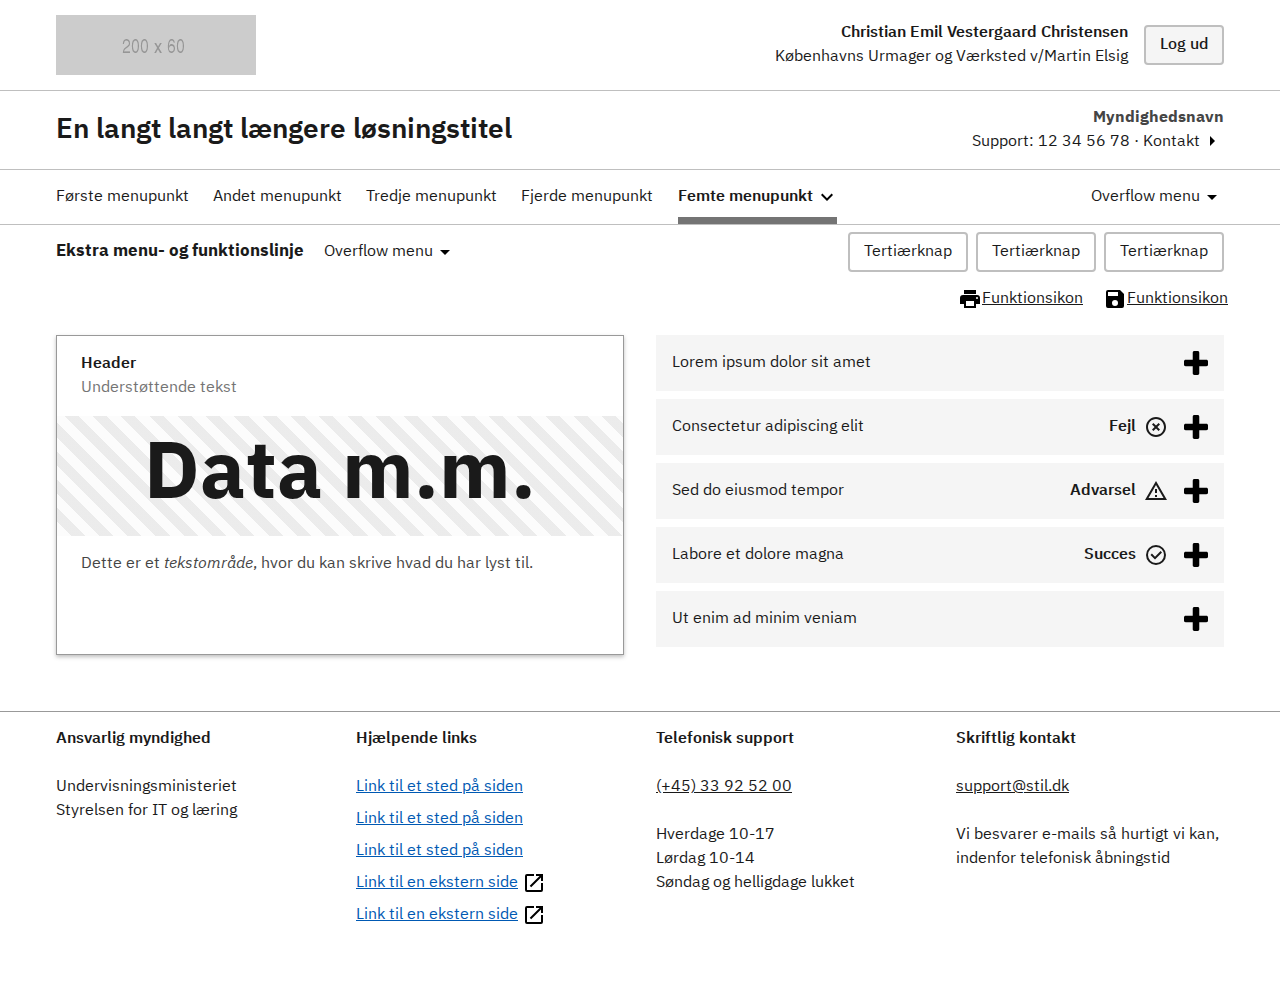
<file: docs/fsg-basis-kompleks.html>
<!DOCTYPE html>
<html lang="da">

<head>
    <!-- Basic Page Needs
================================================== -->
    <meta charset="utf-8">

    <!-- Mobile Specific Metas
================================================== -->
    <meta name="viewport" content="width=device-width, initial-scale=1.0">

    <!-- Title and meta description
================================================== -->
    <title>Frontend Styleguiden | basis side</title>
    <meta property="og:title" content="Frontend Styleguiden | Frontend styleguide - version 2">

    <!-- Favicons
================================================== -->
    <link rel="apple-touch-icon" sizes="180x180" href="assets/img/favicons/apple-touch-icon.png">
    <link rel="icon" type="image/png" sizes="32x32" href="assets/img/favicons/favicon-32x32.png">
    <link rel="icon" type="image/png" sizes="16x16" href="assets/img/favicons/favicon-16x16.png">
    <link rel="manifest" href="assets/img/favicons/site.webmanifest">
    <link rel="shortcut icon" href="assets/img/favicons/favicon.ico">
    <meta name="msapplication-TileColor" content="#2b5797">
    <meta name="msapplication-config" content="assets/img/favicons/browserconfig.xml">
    <meta name="theme-color" content="#ffffff">

    <!-- CSS
================================================== -->
    <link rel="stylesheet" href="assets/css/styleguide.css">
    <!-- <script>
        var lnk = document.createElement('link');
        lnk.type = 'text/css';
        lnk.rel = 'stylesheet';

        window.baseurl = '/frontend-styleguide';
        if (window.location.search.indexOf('s=virkdk') !== -1) {
            lnk.href = window.baseurl + '/css/styleguide-virkdk.css';
            window.curStyle = "virkdk";
        } else if (window.location.search.indexOf('s=borgerdk') !== -1) {
            lnk.href = window.baseurl + '/css/styleguide-borgerdk.css';
            window.curStyle = "borgerdk";
        } else {
            lnk.href = window.baseurl + '/css/styleguide.css';
        }
        document.getElementsByTagName('head')[0].appendChild(lnk);
    </script>-->

</head>

<body class="page-frontend-styleguiden layout-landing">
    <div class="hide-base-svg"><svg xmlns="http://www.w3.org/2000/svg"><symbol id="add" viewBox="0 0 24 24"><path d="M0 0h24v24H0z" fill="none"/><path d="M13 7h-2v4H7v2h4v4h2v-4h4v-2h-4V7zm-1-5C6.48 2 2 6.48 2 12s4.48 10 10 10 10-4.48 10-10S17.52 2 12 2zm0 18c-4.41 0-8-3.59-8-8s3.59-8 8-8 8 3.59 8 8-3.59 8-8 8z"/></symbol><symbol id="alert-outline" viewBox="0 0 24 24"><path fill="currentColor" d="M12 2L1 21h22M12 6l7.53 13H4.47M11 10v4h2v-4m-2 6v2h2v-2"/></symbol><symbol id="angle-arrow-down-white" viewBox="0 0 24 24"><path fill="#fff" d="M7.41 8.58L12 13.17l4.59-4.59L18 10l-6 6-6-6 1.41-1.42z"/></symbol><symbol id="angle-arrow-down" viewBox="0 0 24 24"><path d="M7.41 8.58L12 13.17l4.59-4.59L18 10l-6 6-6-6 1.41-1.42z"/></symbol><symbol id="angle-arrow-up" viewBox="0 0 24 24"><path d="M7.41 15.41L12 10.83l4.59 4.58L18 14l-6-6-6 6 1.41 1.41z"/></symbol><symbol id="arrow-left" viewBox="0 0 24 24"><path d="M20 11v2H8l5.5 5.5-1.42 1.42L4.16 12l7.92-7.92L13.5 5.5 8 11h12z"/></symbol><symbol id="arrow-right" viewBox="0 0 24 24"><path d="M4 11v2h12l-5.5 5.5 1.42 1.42L19.84 12l-7.92-7.92L10.5 5.5 16 11H4z"/></symbol><symbol id="book-open" viewBox="0 0 24 24"><path d="M13 12h7v1.5h-7m0-4h7V11h-7m0 3.5h7V16h-7m8-12H3a2 2 0 0 0-2 2v13a2 2 0 0 0 2 2h18a2 2 0 0 0 2-2V6a2 2 0 0 0-2-2m0 15h-9V6h9"/></symbol><symbol id="calendar" viewBox="0 0 24 24"><path d="M19 19H5V8h14m-3-7v2H8V1H6v2H5c-1.11 0-2 .89-2 2v14a2 2 0 0 0 2 2h14a2 2 0 0 0 2-2V5a2 2 0 0 0-2-2h-1V1m-1 11h-5v5h5v-5z"/></symbol><symbol id="cash-multiple" viewBox="0 0 24 24"><path d="M5 6h18v12H5V6m9 3a3 3 0 0 1 3 3 3 3 0 0 1-3 3 3 3 0 0 1-3-3 3 3 0 0 1 3-3M9 8a2 2 0 0 1-2 2v4a2 2 0 0 1 2 2h10a2 2 0 0 1 2-2v-4a2 2 0 0 1-2-2H9m-8 2h2v10h16v2H1V10z"/></symbol><symbol id="check-box-checked" viewBox="0 0 24 24"><g fill="none" fill-rule="evenodd"><path d="M0 0h24v24H0z"/><path fill="#1A1A1A" d="M5 3h14a2 2 0 0 1 2 2v14a2 2 0 0 1-2 2H5a2 2 0 0 1-2-2V5a2 2 0 0 1 2-2zm12.293 4.293l-6.921 6.921-3.665-3.664-1.414 1.414 5.079 5.079 8.335-8.336-1.414-1.414z"/></g></symbol><symbol id="check-box-disabled" viewBox="0 0 24 24"><g fill="none" fill-rule="evenodd"><path d="M0 0h24v24H0z"/><rect width="16" height="16" x="4" y="4" fill="#F5F5F5" stroke="#BFBFBF" stroke-width="2" rx="2"/></g></symbol><symbol id="check-box-focus" viewBox="0 0 24 24"><g fill="none" fill-rule="evenodd"><path fill="#FEBB30" d="M0 0h24v24H0V0z"/><rect width="16" height="16" x="4" y="4" fill="#FFF" stroke="#1A1A1A" stroke-width="2" rx="2"/></g></symbol><symbol id="check-box-unchecked" viewBox="0 0 24 24"><g fill="none" fill-rule="evenodd"><path d="M0 0h24v24H0z"/><rect width="16" height="16" x="4" y="4" fill="#FFF" stroke="#1A1A1A" stroke-width="2" rx="2"/></g></symbol><symbol id="check-circle-outline" viewBox="0 0 24 24"><path d="M12 2a10 10 0 0 1 10 10 10 10 0 0 1-10 10A10 10 0 0 1 2 12 10 10 0 0 1 12 2m0 2a8 8 0 0 0-8 8 8 8 0 0 0 8 8 8 8 0 0 0 8-8 8 8 0 0 0-8-8m-1 12.5L6.5 12l1.41-1.41L11 13.67l5.59-5.58L18 9.5l-7 7z"/></symbol><symbol id="check" viewBox="0 0 24 24"><path d="M21 7L9 19l-5.5-5.5 1.41-1.41L9 16.17 19.59 5.59 21 7z"/></symbol><symbol id="checkbox-blank-outline" viewBox="0 0 24 24"><path d="M19 3H5c-1.11 0-2 .89-2 2v14a2 2 0 0 0 2 2h14a2 2 0 0 0 2-2V5a2 2 0 0 0-2-2m0 2v14H5V5h14z"/></symbol><symbol id="checkbox-marked" viewBox="0 0 24 24"><path d="M10 17l-5-5 1.41-1.42L10 14.17l7.59-7.59L19 8m0-5H5c-1.11 0-2 .89-2 2v14a2 2 0 0 0 2 2h14a2 2 0 0 0 2-2V5a2 2 0 0 0-2-2z"/></symbol><symbol id="chevron-left" viewBox="0 0 24 24"><path d="M15.41 16.58L10.83 12l4.58-4.59L14 6l-6 6 6 6 1.41-1.42z"/></symbol><symbol id="chevron-right" viewBox="0 0 24 24"><path d="M8.59 16.58L13.17 12 8.59 7.41 10 6l6 6-6 6-1.41-1.42z"/></symbol><symbol id="close-circle-outline" viewBox="0 0 24 24"><path d="M12 20c-4.41 0-8-3.59-8-8s3.59-8 8-8 8 3.59 8 8-3.59 8-8 8m0-18C6.47 2 2 6.47 2 12s4.47 10 10 10 10-4.47 10-10S17.53 2 12 2m2.59 6L12 10.59 9.41 8 8 9.41 10.59 12 8 14.59 9.41 16 12 13.41 14.59 16 16 14.59 13.41 12 16 9.41 14.59 8z"/></symbol><symbol id="close-circle" viewBox="0 0 24 24"><g fill="none" fill-rule="evenodd"><path d="M0 0h24v24H0z"/><path fill="#FFF" d="M13.414 12l2.314-2.314-1.414-1.414L12 10.586 9.686 8.272 8.272 9.686 10.586 12l-2.31 2.31 1.413 1.415L12 13.415l2.31 2.31 1.415-1.414L13.415 12zM12 19a7 7 0 1 1 0-14 7 7 0 0 1 0 14z"/></g></symbol><symbol id="close" viewBox="0 0 24 24"><path d="M19 6.41L17.59 5 12 10.59 6.41 5 5 6.41 10.59 12 5 17.59 6.41 19 12 13.41 17.59 19 19 17.59 13.41 12 19 6.41z"/></symbol><symbol id="content-save" viewBox="0 0 24 24"><path d="M15 9H5V5h10m-3 14a3 3 0 0 1-3-3 3 3 0 0 1 3-3 3 3 0 0 1 3 3 3 3 0 0 1-3 3m5-16H5a2 2 0 0 0-2 2v14a2 2 0 0 0 2 2h14a2 2 0 0 0 2-2V7l-4-4z"/></symbol><symbol id="delete-outline" viewBox="0 0 24 24"><path d="M6 19c0 1.1.9 2 2 2h8c1.1 0 2-.9 2-2V7H6v12zM8 9h8v10H8V9zm7.5-5l-1-1h-5l-1 1H5v2h14V4z"/><path fill="none" d="M0 0h24v24H0V0z"/></symbol><symbol id="delete" viewBox="0 0 24 24"><path fill="currentColor" d="M19 4h-3.5l-1-1h-5l-1 1H5v2h14M6 19a2 2 0 0 0 2 2h8a2 2 0 0 0 2-2V7H6v12z"/></symbol><symbol id="dots-vertical" viewBox="0 0 24 24"><path d="M12 16a2 2 0 0 1 2 2 2 2 0 0 1-2 2 2 2 0 0 1-2-2 2 2 0 0 1 2-2m0-6a2 2 0 0 1 2 2 2 2 0 0 1-2 2 2 2 0 0 1-2-2 2 2 0 0 1 2-2m0-6a2 2 0 0 1 2 2 2 2 0 0 1-2 2 2 2 0 0 1-2-2 2 2 0 0 1 2-2z"/></symbol><symbol id="download" viewBox="0 0 24 24"><path d="M19 12v7H5v-7H3v7c0 1.1.9 2 2 2h14c1.1 0 2-.9 2-2v-7h-2zm-6 .67l2.59-2.58L17 11.5l-5 5-5-5 1.41-1.41L11 12.67V3h2z"/><path fill="none" d="M0 0h24v24H0z"/></symbol><symbol id="error" viewBox="0 0 24 24"><path d="M12 20c-4.41 0-8-3.59-8-8s3.59-8 8-8 8 3.59 8 8-3.59 8-8 8m0-18C6.47 2 2 6.47 2 12s4.47 10 10 10 10-4.47 10-10S17.53 2 12 2m2.59 6L12 10.59 9.41 8 8 9.41 10.59 12 8 14.59 9.41 16 12 13.41 14.59 16 16 14.59 13.41 12 16 9.41 14.59 8z"/></symbol><symbol id="file-document-box" viewBox="0 0 24 24"><path d="M5 3c-1.11 0-2 .89-2 2v14c0 1.11.89 2 2 2h14c1.11 0 2-.89 2-2V5c0-1.11-.89-2-2-2H5m0 2h14v14H5V5m2 2v2h10V7H7m0 4v2h10v-2H7m0 4v2h7v-2H7z"/></symbol><symbol id="file" viewBox="0 0 24 24"><path fill="none" d="M0 0h24v24H0V0z"/><g><path d="M14 2H6c-1.1 0-1.99.9-1.99 2L4 20c0 1.1.89 2 1.99 2H18c1.1 0 2-.9 2-2V8l-6-6zM6 20V4h7v5h5v11H6z"/></g></symbol><symbol id="folder-multiple" viewBox="0 0 24 24"><path d="M22 4a2 2 0 0 1 2 2v10a2 2 0 0 1-2 2H6a2 2 0 0 1-2-2V4a2 2 0 0 1 2-2h6l2 2h8M2 6v14h18v2H2a2 2 0 0 1-2-2V6h2m4 0v10h16V6H6z"/></symbol><symbol id="help-circle-outline" viewBox="0 0 24 24"><path d="M11 18h2v-2h-2v2m1-16A10 10 0 0 0 2 12a10 10 0 0 0 10 10 10 10 0 0 0 10-10A10 10 0 0 0 12 2m0 18c-4.41 0-8-3.59-8-8s3.59-8 8-8 8 3.59 8 8-3.59 8-8 8m0-14a4 4 0 0 0-4 4h2a2 2 0 0 1 2-2 2 2 0 0 1 2 2c0 2-3 1.75-3 5h2c0-2.25 3-2.5 3-5a4 4 0 0 0-4-4z"/></symbol><symbol id="info" viewBox="0 0 24 24"><path d="M11 15h2v2h-2v-2m0-8h2v6h-2V7m1-5C6.47 2 2 6.5 2 12a10 10 0 0 0 10 10 10 10 0 0 0 10-10A10 10 0 0 0 12 2m0 18a8 8 0 0 1-8-8 8 8 0 0 1 8-8 8 8 0 0 1 8 8 8 8 0 0 1-8 8z"/></symbol><symbol id="language" viewBox="0 0 24 24"><path d="M0 0h24v24H0z" fill="none"/><path d="M11.99 2C6.47 2 2 6.48 2 12s4.47 10 9.99 10C17.52 22 22 17.52 22 12S17.52 2 11.99 2zm6.93 6h-2.95a15.65 15.65 0 0 0-1.38-3.56A8.03 8.03 0 0 1 18.92 8zM12 4.04c.83 1.2 1.48 2.53 1.91 3.96h-3.82c.43-1.43 1.08-2.76 1.91-3.96zM4.26 14C4.1 13.36 4 12.69 4 12s.1-1.36.26-2h3.38c-.08.66-.14 1.32-.14 2 0 .68.06 1.34.14 2H4.26zm.82 2h2.95c.32 1.25.78 2.45 1.38 3.56A7.987 7.987 0 0 1 5.08 16zm2.95-8H5.08a7.987 7.987 0 0 1 4.33-3.56A15.65 15.65 0 0 0 8.03 8zM12 19.96c-.83-1.2-1.48-2.53-1.91-3.96h3.82c-.43 1.43-1.08 2.76-1.91 3.96zM14.34 14H9.66c-.09-.66-.16-1.32-.16-2 0-.68.07-1.35.16-2h4.68c.09.65.16 1.32.16 2 0 .68-.07 1.34-.16 2zm.25 5.56c.6-1.11 1.06-2.31 1.38-3.56h2.95a8.03 8.03 0 0 1-4.33 3.56zM16.36 14c.08-.66.14-1.32.14-2 0-.68-.06-1.34-.14-2h3.38c.16.64.26 1.31.26 2s-.1 1.36-.26 2h-3.38z"/></symbol><symbol id="magnify" viewBox="0 0 24 24"><path d="M9.5 3A6.5 6.5 0 0 1 16 9.5c0 1.61-.59 3.09-1.56 4.23l.27.27h.79l5 5-1.5 1.5-5-5v-.79l-.27-.27A6.516 6.516 0 0 1 9.5 16 6.5 6.5 0 0 1 3 9.5 6.5 6.5 0 0 1 9.5 3m0 2C7 5 5 7 5 9.5S7 14 9.5 14 14 12 14 9.5 12 5 9.5 5z"/></symbol><symbol id="menu-down" viewBox="0 0 24 24"><path d="M7 10l5 5 5-5H7z"/></symbol><symbol id="menu-left" viewBox="0 0 24 24"><path d="M14 7l-5 5 5 5V7z"/></symbol><symbol id="menu-right" viewBox="0 0 24 24"><path d="M10 17l5-5-5-5v10z"/></symbol><symbol id="menu-up" viewBox="0 0 24 24"><path d="M7 15l5-5 5 5H7z"/></symbol><symbol id="message" viewBox="0 0 24 24"><path d="M20 2a2 2 0 0 1 2 2v12a2 2 0 0 1-2 2H6l-4 4V4a2 2 0 0 1 2-2h16M4 4v13.17L5.17 16H20V4H4m2 3h12v2H6V7m0 4h9v2H6v-2z"/></symbol><symbol id="minus" viewBox="0 0 24 24"><path d="M19 13H5v-2h14v2z"/></symbol><symbol id="open-in-new" viewBox="0 0 24 24"><path d="M14 3v2h3.59l-9.83 9.83 1.41 1.41L19 6.41V10h2V3m-2 16H5V5h7V3H5a2 2 0 0 0-2 2v14a2 2 0 0 0 2 2h14a2 2 0 0 0 2-2v-7h-2v7z"/></symbol><symbol id="pencil" viewBox="0 0 24 24"><path d="M20.71 7.04c.39-.39.39-1.04 0-1.41l-2.34-2.34c-.37-.39-1.02-.39-1.41 0l-1.84 1.83 3.75 3.75M3 17.25V21h3.75L17.81 9.93l-3.75-3.75L3 17.25z"/></symbol><symbol id="plus" viewBox="0 0 24 24"><path d="M19 13h-6v6h-2v-6H5v-2h6V5h2v6h6v2z"/></symbol><symbol id="printer" viewBox="0 0 24 24"><path d="M18 3H6v4h12m1 5a1 1 0 0 1-1-1 1 1 0 0 1 1-1 1 1 0 0 1 1 1 1 1 0 0 1-1 1m-3 7H8v-5h8m3-6H5a3 3 0 0 0-3 3v6h4v4h12v-4h4v-6a3 3 0 0 0-3-3z"/></symbol><symbol id="radio-disabled" viewBox="0 0 24 24"><g fill="none" fill-rule="evenodd"><path d="M0 0h24v24H0z"/><circle cx="12" cy="12" r="8" fill="#F5F5F5" stroke="#BFBFBF" stroke-width="2"/></g></symbol><symbol id="radio-focused" viewBox="0 0 24 24"><g fill="none" fill-rule="evenodd"><path d="M0 0h24v24H0z"/><circle cx="12" cy="12" r="8" fill="#FFF" stroke="#1A1A1A" stroke-linejoin="square" stroke-width="2"/><circle cx="12" cy="12" r="10.5" stroke="#FEBB30" stroke-width="3"/></g></symbol><symbol id="radio-marked" viewBox="0 0 24 24"><g fill="none" fill-rule="evenodd"><path d="M0 0h24v24H0z"/><g stroke-linejoin="square"><circle cx="12" cy="12" r="6.5" fill="#1A1A1A" stroke="#FFF" stroke-width="5"/><circle cx="12" cy="12" r="8" stroke="#1A1A1A" stroke-width="2"/></g></g></symbol><symbol id="radio-unmarked" viewBox="0 0 24 24"><g fill="none" fill-rule="evenodd"><path d="M0 0h24v24H0z"/><circle cx="12" cy="12" r="8" fill="#FFF" stroke="#1A1A1A" stroke-width="2"/></g></symbol><symbol id="refresh" viewBox="0 0 24 24"><path d="M17.65 6.35A7.958 7.958 0 0 0 12 4a8 8 0 0 0-8 8 8 8 0 0 0 8 8c3.73 0 6.84-2.55 7.73-6h-2.08A5.99 5.99 0 0 1 12 18a6 6 0 0 1-6-6 6 6 0 0 1 6-6c1.66 0 3.14.69 4.22 1.78L13 11h7V4l-2.35 2.35z"/></symbol><symbol id="save" viewBox="0 0 24 24"><path d="M0 0h24v24H0z" fill="none"/><path d="M17 3H5a2 2 0 0 0-2 2v14a2 2 0 0 0 2 2h14c1.1 0 2-.9 2-2V7l-4-4zm-5 16c-1.66 0-3-1.34-3-3s1.34-3 3-3 3 1.34 3 3-1.34 3-3 3zm3-10H5V5h10v4z"/></symbol><symbol id="settings" viewBox="0 0 24 24"><path d="M19.43 12.97l2.11 1.66c.19.15.24.42.12.64l-2 3.46c-.12.22-.39.3-.61.22l-2.49-1.01c-.52.4-1.06.73-1.69.99l-.37 2.65c-.04.24-.25.42-.5.42h-4c-.25 0-.46-.18-.5-.42l-.37-2.65c-.63-.25-1.17-.59-1.69-.99l-2.49 1.01c-.22.08-.49 0-.61-.22l-2-3.46a.493.493 0 0 1 .12-.64l2.11-1.66L4.5 12l.07-1-2.11-1.63a.493.493 0 0 1-.12-.64l2-3.46c.12-.22.39-.31.61-.22l2.49 1c.52-.39 1.06-.73 1.69-.98l.37-2.65c.04-.24.25-.42.5-.42h4c.25 0 .46.18.5.42l.37 2.65c.63.25 1.17.59 1.69.98l2.49-1c.22-.09.49 0 .61.22l2 3.46c.12.22.07.49-.12.64L19.43 11l.07 1-.07.97M6.5 12c0 .58.09 1.13.25 1.66l-2.07 1.7.75 1.3 2.52-.94c.74.81 1.73 1.4 2.85 1.65l.44 2.63h1.5l.44-2.63c1.12-.24 2.12-.83 2.87-1.64l2.51.94.75-1.3-2.07-1.7c.17-.53.26-1.09.26-1.67 0-.57-.09-1.13-.25-1.65l2.06-1.69-.75-1.3-2.5.93a5.526 5.526 0 0 0-2.87-1.66L12.75 4h-1.5l-.44 2.63c-1.12.25-2.12.84-2.87 1.66l-2.5-.94-.75 1.3 2.06 1.7c-.16.52-.25 1.08-.25 1.65M12 8.5a3.5 3.5 0 0 1 3.5 3.5 3.5 3.5 0 0 1-3.5 3.5A3.5 3.5 0 0 1 8.5 12 3.5 3.5 0 0 1 12 8.5m0 2a1.5 1.5 0 0 0-1.5 1.5 1.5 1.5 0 0 0 1.5 1.5 1.5 1.5 0 0 0 1.5-1.5 1.5 1.5 0 0 0-1.5-1.5z"/></symbol><symbol id="sort-acending" viewBox="0 0 24 24"><g fill="none" fill-rule="evenodd"><path d="M0 0h24v24H0z"/><path fill="#1A1A1A" d="M6 13l6 6 6-6z"/><path stroke="#1A1A1A" d="M16.793 10.5L12 5.707 7.207 10.5h9.586z"/></g></symbol><symbol id="sort-descending" viewBox="0 0 24 24"><g fill="none" fill-rule="evenodd"><path d="M0 0h24v24H0z"/><path stroke="#1A1A1A" d="M7.207 13.5L12 18.293l4.793-4.793H7.207z"/><path fill="#1A1A1A" d="M18 11l-6-6-6 6z"/></g></symbol><symbol id="sort-none" viewBox="0 0 24 24"><g fill="none" fill-rule="evenodd"><path d="M0 0h24v24H0z"/><path d="M7.207 13.5L12 18.293l4.793-4.793H7.207zm9.586-3L12 5.707 7.207 10.5h9.586z" stroke="#1A1A1A"/></g></symbol><symbol id="success" viewBox="0 0 24 24"><path d="M12 2a10 10 0 0 1 10 10 10 10 0 0 1-10 10A10 10 0 0 1 2 12 10 10 0 0 1 12 2m0 2a8 8 0 0 0-8 8 8 8 0 0 0 8 8 8 8 0 0 0 8-8 8 8 0 0 0-8-8m-1 12.5L6.5 12l1.41-1.41L11 13.67l5.59-5.58L18 9.5l-7 7z"/></symbol><symbol id="warning" viewBox="0 0 24 24"><path d="M12 2L1 21h22M12 6l7.53 13H4.47M11 10v4h2v-4m-2 6v2h2v-2"/></symbol></svg></div>
    <!--<a class="skipnav" href="#main-content">Skip to main content</a>-->


    <header class="header" role="banner">

        <!--1A: Portal header -->
        <div class="portal-header">
            <div class="container portal-header-inner">
                <a href="#" title="Home" aria-label="Home" class="logo"></a>
                <button class="button button-tertiary button-menu-open js-menu-open ml-auto" aria-haspopup="menu" title="Åben mobil menu">Menu</button>

                <!-- 1B: Portal header: info + actions-->
                <div class="portal-info">
                    <p class="user"><b class="weight-semibold">Christian Emil Vestergaard Christensen</b><br>Københavns Urmager og Værksted v/Martin Elsig</p>
                    <a href="#" class="button button-secondary" role="button">
                    Log ud
                </a>
                </div>
            </div>
        </div>

        <!--2A: Solutiuon header -->
        <div class="solution-header">
            <div class="container solution-header-inner">
                <div class="solution-heading content">
                    <a href="#" title="Home" aria-label="Home">En langt langt længere løsningstitel</a>
                </div>

                <!--2B: Solution header: Authority name + text-->
                <div class="solution-info">
                    <!-- nav-secondary -->
                    <h6 class="h6 authority-name">Myndighedsnavn</h6>
                    <p>Support: 12 34 56 78 ·
                        <button class="button-unstyled button-contact" data-micromodal-trigger="modal-contact">Kontakt<svg class="icon-svg "><use xlink:href="#menu-right"></use></svg></button>
                    </p>
                </div>
            </div>
        </div>

        <div class="overlay"></div>
        <nav role="navigation" class=" nav">
            <!-- collapsible-->
            <button class="button button-secondary button-menu-close js-menu-close" title="Luk mobil menu">
            <svg class="icon-svg "><use xlink:href="#close"></use></svg> Luk
        </button>
            <!-- 3: Main navigation-->
            <div class="navbar navbar-primary">
                <!--3A: Main navigation-->
                <div class="navbar-inner container">
                    <ul class="nav-primary">
                        <li>
                            <a href="#" class="nav-link" title="Designsystem">
                            <span>Første menupunkt</span>
                        </a>
                        </li>
                        <li>
                            <a href="#" class="nav-link" title="Eksempler">
                            <span>Andet menupunkt</span>
                        </a>
                        </li>
                        <li>
                            <a href="#" class="nav-link" title="Kom godt i gang">
                            <span>Tredje menupunkt</span>
                        </a>
                        </li>
                        <li>
                            <a href="#" class="nav-link" title="Fællesoffentlige krav">
                            <span>Fjerde menupunkt</span>
                        </a>
                        </li>
                        <li>
                            <div class="overflow-menu">
                                <button class="current button-overflow-menu js-dropdown js-dropdown--responsive-collapse" data-js-target="#headeroverflow1" aria-haspopup="true" aria-expanded="false">
                                <span>Femte menupunkt</span>
                            </button>
                                <div class="overflow-menu-inner" id="headeroverflow1" aria-hidden="true">
                                    <ul class="overflow-list">
                                        <li>
                                            <a class="current" href="#">Subsektion med en meget lang titel som
                                            går i flere linier</a>
                                        </li>
                                        <li>
                                            <a href="#">Subsektion title</a>
                                        </li>
                                        <li>
                                            <a href="#">Subsektion title</a>
                                        </li>
                                        <li>
                                            <a href="#">Subsektion title som også er forholdsvis
                                            lang</a>
                                        </li>
                                    </ul>
                                </div>
                            </div>

                            <!--<button class="current nav-link js-dropdown js-dropdown--responsive-collapse" title="Om design systemet" data-js-target="#dropdown-nav-section-one" aria-expanded="false" aria-controls="#dropdown-nav-section-one" aria-haspopup="true">
                  <span>Femte menupunkt</span>
              </button>
              <ul id="dropdown-nav-section-one" class="nav-submenu" aria-hidden="true">
                <li>
                  <a class="current" href="#">Subsektion med en meget lang titel som går i flere linier</a>
                </li>
                <li>
                  <a href="#">Subsektion title</a>
                </li>
                <li>
                  <a href="#">Subsektion title</a>
                </li>
                 <li>
                  <a href="#">Subsektion title som også er forholdsvis lang</a>
                </li>
              </ul>-->
                        </li>
                    </ul>

                    <!-- 3B: Main navigation - secondary menu-->
                    <ul class="unstyled-list nav-actions">
                        <li>
                            <div class="overflow-menu overflow-menu--open-left">
                                <button class="button-overflow-menu js-dropdown js-dropdown--responsive-collapse" data-js-target="#headeroverflow2" aria-haspopup="true" aria-expanded="false">
                                Overflow menu

                                <svg class="icon-svg "><use xlink:href="#menu-down"></use></svg>

                            </button>
                                <div class="overflow-menu-inner" id="headeroverflow2" aria-hidden="true">
                                    <ul class="overflow-list">
                                        <li>
                                            <a href="#">Menupunkt 1</a>
                                        </li>
                                        <li>
                                            <a href="#">Et menupunkt 2</a>
                                        </li>
                                        <li>
                                            <a href="#">Tredje menupunkt 3</a>
                                        </li>
                                    </ul>
                                </div>
                            </div>
                        </li>
                    </ul>
                </div>
            </div>
            <!-- 3: Main navigation end-->

            <!-- 4: Secondary navigation-->
            <div class="navbar">
                <div class="navbar-inner container">
                    <div class="nav-secondary">
                        <p class="h4 nav-secondary-heading">Ekstra menu- og funktionslinje</p>
                        <ul class="unstyled-list nav-actions">
                            <li>
                                <div class="overflow-menu overflow-menu--open-right">
                                    <button class="button-overflow-menu js-dropdown js-dropdown--responsive-collapse" data-js-target="#headeroverflow3" aria-haspopup="true" aria-expanded="false">
                                    Overflow menu

                                    <svg class="icon-svg "><use xlink:href="#menu-down"></use></svg>

                                </button>
                                    <div class="overflow-menu-inner" id="headeroverflow3" aria-hidden="true">
                                        <ul class="overflow-list">
                                            <li>
                                                <a href="#">Menupunkt 1</a>
                                            </li>
                                            <li>
                                                <a href="#">Et menupunkt 2</a>
                                            </li>
                                            <li>
                                                <a href="#">Tredje menupunkt 3</a>
                                            </li>
                                        </ul>
                                    </div>
                                </div>
                            </li>
                        </ul>
                    </div>

                    <ul class="unstyled-list nav-actions">
                        <li>
                            <a href="#" class="button button-tertiary">Tertiærknap</a>
                        </li>
                        <li>
                            <a href="#" class="button button-tertiary">Tertiærknap</a>
                        </li>
                        <li>
                            <a href="#" class="button button-tertiary">Tertiærknap</a>
                        </li>
                    </ul>
                </div>
            </div>
            <!-- 4: Secondary header end-->

            <!-- 5: Contextual actions-->
            <div class="navbar">
                <div class="navbar-inner navbar-context-actions container">
                    <div class="nav-actions">
                        <a href="" class="function-link">
                        <svg class="icon-svg "><use xlink:href="#printer"></use></svg>                        Funktionsikon
                    </a>
                        <a href="" class="function-link">
                        <svg class="icon-svg "><use xlink:href="#content-save"></use></svg>                        Funktionsikon
                    </a>
                    </div>
                </div>
            </div>
            <!-- 5: Contextual actions end-->

            <div class="portal-info-mobile">
                <p class="user"><b class="username">Christian Emil Vestergaard Christensen</b></p>
                <p>Københavns Urmager og Værksted v/Martin Elsig</p>
                <a href="#" class="button button-secondary" role="button">
                Log ud
            </a>
            </div>

            <div class="solution-info-mobile">
                <h6 class="h6 authority-name">Myndighedsnavn</h6>
                <p>Support: 12 34 56 78 ·
                    <button class="button-unstyled button-contact" data-micromodal-trigger="modal-contact">Kontakt<svg class="icon-svg "><use xlink:href="#menu-right"></use></svg></button>
                </p>
            </div>

        </nav>
        <!-- collapsible nav end-->
    </header>


    <main class="container page-container">
        <div class="row">
            <div class="col">
                <div class="card">

                    <div class="card-header">
                        <p class="h6 header-title" title="Card header" aria-label="Card header">Header</p>
                        <p class="sub-header">Understøttende tekst</p>
                    </div>

                    <div class="card-content">
                        <div class="content-text">
                            <p></p>
                        </div>
                        <div class="content">
                            <div class="row justify-content-center">
                                <div class="col-12">
                                    <span class="displayheading-1">Data m.m.</span>
                                </div>
                            </div>
                        </div>
                    </div>

                    <div class="card-text">
                        <p class="text">Dette er et <em>tekstområde</em>, hvor du kan skrive hvad du har lyst til.</p>
                    </div>

                </div>

            </div>
            <div class="col">
                <ul class="accordion ">

                    <li>
                        <button class="accordion-button" aria-expanded="" aria-controls="a1">
                Lorem ipsum dolor sit amet
                <span class="accordion-icon ">

                </span>
            </button>
                        <div id="a1" class="accordion-content">
                            <p>Lorem ipsum dolor sit amet, consectetur adipiscing elit, sed do eiusmod tempor incididunt ut labore et dolore magna aliqua. Ut enim ad minim veniam, quis nostrud exercitation ullamco laboris nisi ut aliquip ex ea commodo consequat.
                            </p>
                        </div>
                    </li>

                    <li>
                        <button class="accordion-button" aria-expanded="false" aria-controls="a2">
                Consectetur adipiscing elit
                <span class="accordion-icon ">
                    <span class="icon_text">Fejl</span>
                    <svg class="icon-svg "><use xlink:href="#close-circle-outline"></use></svg>

                </span>
            </button>
                        <div id="a2" class="accordion-content">
                            <p>Lorem ipsum dolor sit amet, consectetur adipiscing elit, sed do eiusmod tempor incididunt ut labore et dolore magna aliqua. Ut enim ad minim veniam, quis nostrud exercitation ullamco laboris nisi ut aliquip ex ea commodo consequat.
                            </p>
                        </div>
                    </li>

                    <li>
                        <button class="accordion-button" aria-expanded="false" aria-controls="a3">
                Sed do eiusmod tempor
                <span class="accordion-icon ">
                    <span class="icon_text">Advarsel</span>
                    <svg class="icon-svg "><use xlink:href="#alert-outline"></use></svg>

                </span>
            </button>
                        <div id="a3" class="accordion-content">
                            <p>Lorem ipsum dolor sit amet, consectetur adipiscing elit, sed do eiusmod tempor incididunt ut labore et dolore magna aliqua. Ut enim ad minim veniam, quis nostrud exercitation ullamco laboris nisi ut aliquip ex ea commodo consequat.
                            </p>
                        </div>
                    </li>

                    <li>
                        <button class="accordion-button" aria-expanded="false" aria-controls="a4">
                Labore et dolore magna
                <span class="accordion-icon ">
                    <span class="icon_text">Succes</span>
                    <svg class="icon-svg "><use xlink:href="#check-circle-outline"></use></svg>

                </span>
            </button>
                        <div id="a4" class="accordion-content">
                            <p>Lorem ipsum dolor sit amet, consectetur adipiscing elit, sed do eiusmod tempor incididunt ut labore et dolore magna aliqua. Ut enim ad minim veniam, quis nostrud exercitation ullamco laboris nisi ut aliquip ex ea commodo consequat.
                            </p>
                        </div>
                    </li>

                    <li>
                        <button class="accordion-button" aria-expanded="false" aria-controls="a5">
                Ut enim ad minim veniam</button>
                        <div id="a5" class="accordion-content">
                            <p>Lorem ipsum dolor sit amet, consectetur adipiscing elit, sed do eiusmod tempor incididunt ut labore et dolore magna aliqua. Ut enim ad minim veniam, quis nostrud exercitation ullamco laboris nisi ut aliquip ex ea commodo consequat.
                            </p>
                        </div>
                    </li>

                </ul>
            </div>

        </div>
    </main>


    <footer>
        <div class="footer">
            <div class="container">
                <div class="row">
                    <div class="col-12 col-sm-12 col-md-3 col-lg-3 footer-col">
                        <div class="align-left">
                            <ul class="unstyled-list">
                                <li>
                                    <p class="h6 weight-semibold" title="Ansvarlig myndighed" aria-label="Ansvarlig myndighed">Ansvarlig myndighed</p>
                                </li>
                            </ul>
                            <ul class="unstyled-list">
                                <li>
                                    <p>Undervisningsministeriet</p>
                                </li>
                                <li>
                                    <p>Styrelsen for IT og læring</p>
                                </li>
                            </ul>
                        </div>
                    </div>
                    <div class="col-12 col-sm-12 col-md-3 col-lg-3 footer-col">
                        <div class="align-left">
                            <ul class="unstyled-list">
                                <li>
                                    <p class="h6 weight-semibold" title="Hjælpende links" aria-label="Hjælpende links">Hjælpende links</p>
                                </li>
                            </ul>
                            <ul class="unstyled-list footer-links">
                                <li>
                                    <a href="javascript:void(0);">Link til et sted på siden</a>
                                </li>
                                <li>
                                    <a href="javascript:void(0);">Link til et sted på siden</p>
                            </li>
                            <li>
                                <a href="javascript:void(0);">Link til et sted på siden</p>
                            </li>
                            <li>
                                <a href="javascript:void(0);" class="icon-link">Link til en ekstern side
                                    <svg class="icon-svg "><use xlink:href="#open-in-new"></use></svg>
                                </a>
                                </li>
                                <li>
                                    <a href="javascript:void(0);" class="icon-link">Link til en ekstern side
                                    <svg class="icon-svg "><use xlink:href="#open-in-new"></use></svg>
                                </a>
                                </li>
                            </ul>
                        </div>
                    </div>
                    <div class="col-12 col-sm-12 col-md-3 col-lg-3 footer-col">
                        <div class="align-left">
                            <ul class="unstyled-list">
                                <li>
                                    <p class="h6 weight-semibold" title="Telefonisk support" aria-label="Telefonisk support">Telefonisk support</p>
                                </li>
                            </ul>
                            <ul class="unstyled-list">
                                <li>
                                    <p>
                                        <a class="function-link" href="tel:004533925200">(+45) 33 92 52 00</a>
                                    </p>
                                </li>
                            </ul>
                            <ul class="unstyled-list">
                                <li>
                                    <p>Hverdage 10-17</p>
                                </li>
                                <li>
                                    <p>Lørdag 10-14</p>
                                </li>
                                <li>
                                    <p>Søndag og helligdage lukket</p>
                                </li>
                            </ul>
                        </div>
                    </div>
                    <div class="col-12 col-sm-12 col-md-3 col-lg-3 footer-col">
                        <div class="align-left">
                            <ul class="unstyled-list">
                                <li>
                                    <p class="h6 weight-semibold" title="Skriftlig kontakt" aria-label="Skriftlig kontakt">Skriftlig kontakt</p>
                                </li>
                            </ul>
                            <ul class="unstyled-list">
                                <li>
                                    <p>
                                        <a class="function-link" href="mailto:support@stil.dk">support@stil.dk</a>
                                    </p>
                                </li>
                            </ul>
                            <ul class="unstyled-list">
                                <li>
                                    <p>Vi besvarer e-mails så hurtigt vi kan, indenfor telefonisk åbningstid</p>
                                </li>
                            </ul>
                        </div>
                    </div>
                </div>
            </div>
        </div>
    </footer>

    <script src="assets/js/dkwds.js"></script>

</body>

</html>
</file>
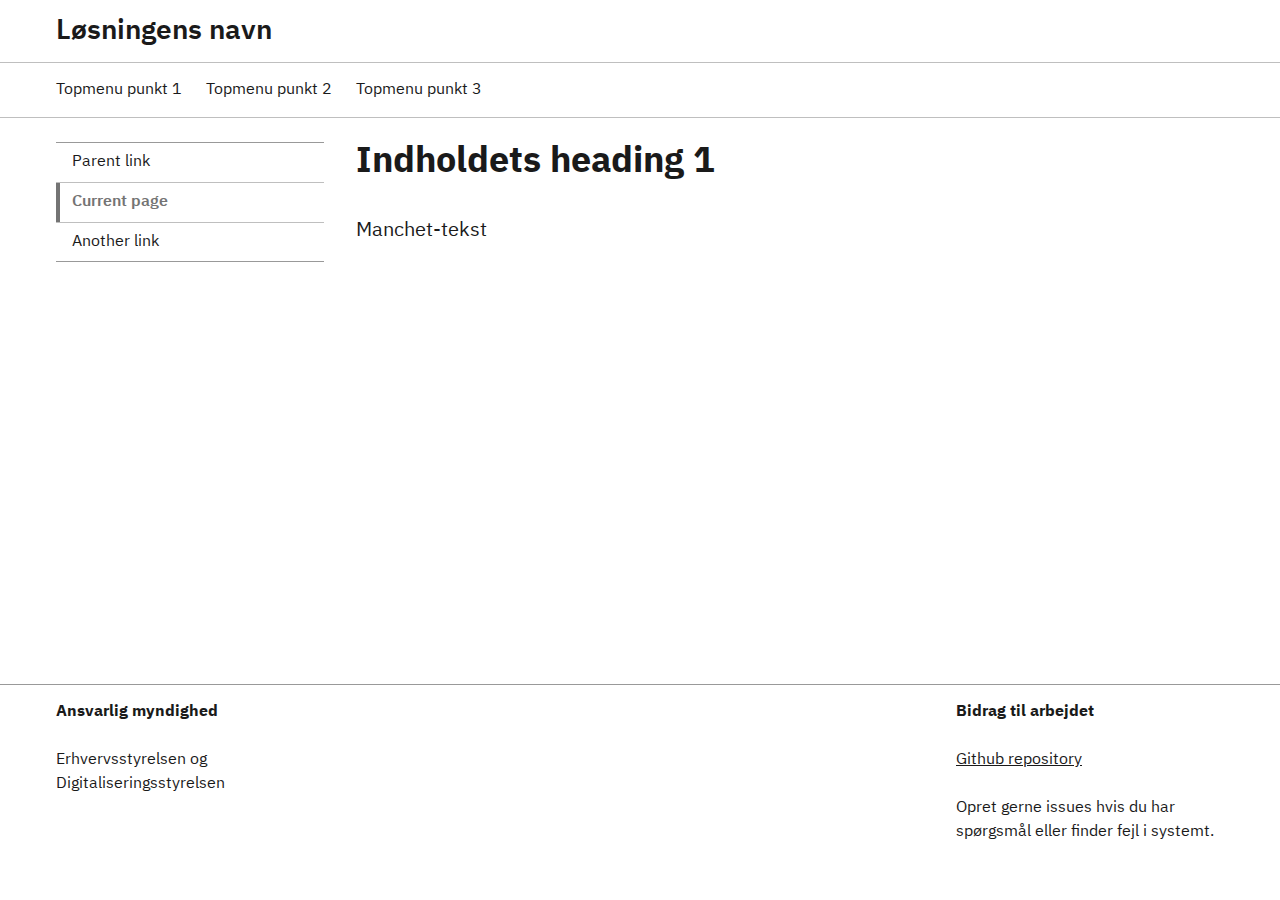
<file: docs/fsg-basis-venstremenu.html>
<!DOCTYPE html>
<html lang="da">

<head>
    <!-- Basic Page Needs
================================================== -->
    <meta charset="utf-8">

    <!-- Mobile Specific Metas
================================================== -->
    <meta name="viewport" content="width=device-width, initial-scale=1.0">

    <!-- Title and meta description
================================================== -->
    <title>Frontend Styleguiden | basis side</title>
    <meta property="og:title" content="Frontend Styleguiden | Frontend styleguide - version 2">

    <!-- Favicons
================================================== -->
    <link rel="apple-touch-icon" sizes="180x180" href="assets/img/favicons/apple-touch-icon.png">
    <link rel="icon" type="image/png" sizes="32x32" href="assets/img/favicons/favicon-32x32.png">
    <link rel="icon" type="image/png" sizes="16x16" href="assets/img/favicons/favicon-16x16.png">
    <link rel="manifest" href="assets/img/favicons/site.webmanifest">
    <link rel="shortcut icon" href="assets/img/favicons/favicon.ico">
    <meta name="msapplication-TileColor" content="#2b5797">
    <meta name="msapplication-config" content="assets/img/favicons/browserconfig.xml">
    <meta name="theme-color" content="#ffffff">

    <!-- CSS
================================================== -->
    <link rel="stylesheet" href="assets/css/styleguide.css">
    <!-- <script>
        var lnk = document.createElement('link');
        lnk.type = 'text/css';
        lnk.rel = 'stylesheet';

        window.baseurl = '/frontend-styleguide';
        if (window.location.search.indexOf('s=virkdk') !== -1) {
            lnk.href = window.baseurl + '/css/styleguide-virkdk.css';
            window.curStyle = "virkdk";
        } else if (window.location.search.indexOf('s=borgerdk') !== -1) {
            lnk.href = window.baseurl + '/css/styleguide-borgerdk.css';
            window.curStyle = "borgerdk";
        } else {
            lnk.href = window.baseurl + '/css/styleguide.css';
        }
        document.getElementsByTagName('head')[0].appendChild(lnk);
    </script>-->

</head>

<body class="page-frontend-styleguiden layout-landing">
    <div class="hide-base-svg"><svg xmlns="http://www.w3.org/2000/svg"><symbol id="add" viewBox="0 0 24 24"><path d="M0 0h24v24H0z" fill="none"/><path d="M13 7h-2v4H7v2h4v4h2v-4h4v-2h-4V7zm-1-5C6.48 2 2 6.48 2 12s4.48 10 10 10 10-4.48 10-10S17.52 2 12 2zm0 18c-4.41 0-8-3.59-8-8s3.59-8 8-8 8 3.59 8 8-3.59 8-8 8z"/></symbol><symbol id="alert-outline" viewBox="0 0 24 24"><path fill="currentColor" d="M12 2L1 21h22M12 6l7.53 13H4.47M11 10v4h2v-4m-2 6v2h2v-2"/></symbol><symbol id="angle-arrow-down-white" viewBox="0 0 24 24"><path fill="#fff" d="M7.41 8.58L12 13.17l4.59-4.59L18 10l-6 6-6-6 1.41-1.42z"/></symbol><symbol id="angle-arrow-down" viewBox="0 0 24 24"><path d="M7.41 8.58L12 13.17l4.59-4.59L18 10l-6 6-6-6 1.41-1.42z"/></symbol><symbol id="angle-arrow-up" viewBox="0 0 24 24"><path d="M7.41 15.41L12 10.83l4.59 4.58L18 14l-6-6-6 6 1.41 1.41z"/></symbol><symbol id="arrow-left" viewBox="0 0 24 24"><path d="M20 11v2H8l5.5 5.5-1.42 1.42L4.16 12l7.92-7.92L13.5 5.5 8 11h12z"/></symbol><symbol id="arrow-right" viewBox="0 0 24 24"><path d="M4 11v2h12l-5.5 5.5 1.42 1.42L19.84 12l-7.92-7.92L10.5 5.5 16 11H4z"/></symbol><symbol id="book-open" viewBox="0 0 24 24"><path d="M13 12h7v1.5h-7m0-4h7V11h-7m0 3.5h7V16h-7m8-12H3a2 2 0 0 0-2 2v13a2 2 0 0 0 2 2h18a2 2 0 0 0 2-2V6a2 2 0 0 0-2-2m0 15h-9V6h9"/></symbol><symbol id="calendar" viewBox="0 0 24 24"><path d="M19 19H5V8h14m-3-7v2H8V1H6v2H5c-1.11 0-2 .89-2 2v14a2 2 0 0 0 2 2h14a2 2 0 0 0 2-2V5a2 2 0 0 0-2-2h-1V1m-1 11h-5v5h5v-5z"/></symbol><symbol id="cash-multiple" viewBox="0 0 24 24"><path d="M5 6h18v12H5V6m9 3a3 3 0 0 1 3 3 3 3 0 0 1-3 3 3 3 0 0 1-3-3 3 3 0 0 1 3-3M9 8a2 2 0 0 1-2 2v4a2 2 0 0 1 2 2h10a2 2 0 0 1 2-2v-4a2 2 0 0 1-2-2H9m-8 2h2v10h16v2H1V10z"/></symbol><symbol id="check-box-checked" viewBox="0 0 24 24"><g fill="none" fill-rule="evenodd"><path d="M0 0h24v24H0z"/><path fill="#1A1A1A" d="M5 3h14a2 2 0 0 1 2 2v14a2 2 0 0 1-2 2H5a2 2 0 0 1-2-2V5a2 2 0 0 1 2-2zm12.293 4.293l-6.921 6.921-3.665-3.664-1.414 1.414 5.079 5.079 8.335-8.336-1.414-1.414z"/></g></symbol><symbol id="check-box-disabled" viewBox="0 0 24 24"><g fill="none" fill-rule="evenodd"><path d="M0 0h24v24H0z"/><rect width="16" height="16" x="4" y="4" fill="#F5F5F5" stroke="#BFBFBF" stroke-width="2" rx="2"/></g></symbol><symbol id="check-box-focus" viewBox="0 0 24 24"><g fill="none" fill-rule="evenodd"><path fill="#FEBB30" d="M0 0h24v24H0V0z"/><rect width="16" height="16" x="4" y="4" fill="#FFF" stroke="#1A1A1A" stroke-width="2" rx="2"/></g></symbol><symbol id="check-box-unchecked" viewBox="0 0 24 24"><g fill="none" fill-rule="evenodd"><path d="M0 0h24v24H0z"/><rect width="16" height="16" x="4" y="4" fill="#FFF" stroke="#1A1A1A" stroke-width="2" rx="2"/></g></symbol><symbol id="check-circle-outline" viewBox="0 0 24 24"><path d="M12 2a10 10 0 0 1 10 10 10 10 0 0 1-10 10A10 10 0 0 1 2 12 10 10 0 0 1 12 2m0 2a8 8 0 0 0-8 8 8 8 0 0 0 8 8 8 8 0 0 0 8-8 8 8 0 0 0-8-8m-1 12.5L6.5 12l1.41-1.41L11 13.67l5.59-5.58L18 9.5l-7 7z"/></symbol><symbol id="check" viewBox="0 0 24 24"><path d="M21 7L9 19l-5.5-5.5 1.41-1.41L9 16.17 19.59 5.59 21 7z"/></symbol><symbol id="checkbox-blank-outline" viewBox="0 0 24 24"><path d="M19 3H5c-1.11 0-2 .89-2 2v14a2 2 0 0 0 2 2h14a2 2 0 0 0 2-2V5a2 2 0 0 0-2-2m0 2v14H5V5h14z"/></symbol><symbol id="checkbox-marked" viewBox="0 0 24 24"><path d="M10 17l-5-5 1.41-1.42L10 14.17l7.59-7.59L19 8m0-5H5c-1.11 0-2 .89-2 2v14a2 2 0 0 0 2 2h14a2 2 0 0 0 2-2V5a2 2 0 0 0-2-2z"/></symbol><symbol id="chevron-left" viewBox="0 0 24 24"><path d="M15.41 16.58L10.83 12l4.58-4.59L14 6l-6 6 6 6 1.41-1.42z"/></symbol><symbol id="chevron-right" viewBox="0 0 24 24"><path d="M8.59 16.58L13.17 12 8.59 7.41 10 6l6 6-6 6-1.41-1.42z"/></symbol><symbol id="close-circle-outline" viewBox="0 0 24 24"><path d="M12 20c-4.41 0-8-3.59-8-8s3.59-8 8-8 8 3.59 8 8-3.59 8-8 8m0-18C6.47 2 2 6.47 2 12s4.47 10 10 10 10-4.47 10-10S17.53 2 12 2m2.59 6L12 10.59 9.41 8 8 9.41 10.59 12 8 14.59 9.41 16 12 13.41 14.59 16 16 14.59 13.41 12 16 9.41 14.59 8z"/></symbol><symbol id="close-circle" viewBox="0 0 24 24"><g fill="none" fill-rule="evenodd"><path d="M0 0h24v24H0z"/><path fill="#FFF" d="M13.414 12l2.314-2.314-1.414-1.414L12 10.586 9.686 8.272 8.272 9.686 10.586 12l-2.31 2.31 1.413 1.415L12 13.415l2.31 2.31 1.415-1.414L13.415 12zM12 19a7 7 0 1 1 0-14 7 7 0 0 1 0 14z"/></g></symbol><symbol id="close" viewBox="0 0 24 24"><path d="M19 6.41L17.59 5 12 10.59 6.41 5 5 6.41 10.59 12 5 17.59 6.41 19 12 13.41 17.59 19 19 17.59 13.41 12 19 6.41z"/></symbol><symbol id="content-save" viewBox="0 0 24 24"><path d="M15 9H5V5h10m-3 14a3 3 0 0 1-3-3 3 3 0 0 1 3-3 3 3 0 0 1 3 3 3 3 0 0 1-3 3m5-16H5a2 2 0 0 0-2 2v14a2 2 0 0 0 2 2h14a2 2 0 0 0 2-2V7l-4-4z"/></symbol><symbol id="delete-outline" viewBox="0 0 24 24"><path d="M6 19c0 1.1.9 2 2 2h8c1.1 0 2-.9 2-2V7H6v12zM8 9h8v10H8V9zm7.5-5l-1-1h-5l-1 1H5v2h14V4z"/><path fill="none" d="M0 0h24v24H0V0z"/></symbol><symbol id="delete" viewBox="0 0 24 24"><path fill="currentColor" d="M19 4h-3.5l-1-1h-5l-1 1H5v2h14M6 19a2 2 0 0 0 2 2h8a2 2 0 0 0 2-2V7H6v12z"/></symbol><symbol id="dots-vertical" viewBox="0 0 24 24"><path d="M12 16a2 2 0 0 1 2 2 2 2 0 0 1-2 2 2 2 0 0 1-2-2 2 2 0 0 1 2-2m0-6a2 2 0 0 1 2 2 2 2 0 0 1-2 2 2 2 0 0 1-2-2 2 2 0 0 1 2-2m0-6a2 2 0 0 1 2 2 2 2 0 0 1-2 2 2 2 0 0 1-2-2 2 2 0 0 1 2-2z"/></symbol><symbol id="download" viewBox="0 0 24 24"><path d="M19 12v7H5v-7H3v7c0 1.1.9 2 2 2h14c1.1 0 2-.9 2-2v-7h-2zm-6 .67l2.59-2.58L17 11.5l-5 5-5-5 1.41-1.41L11 12.67V3h2z"/><path fill="none" d="M0 0h24v24H0z"/></symbol><symbol id="error" viewBox="0 0 24 24"><path d="M12 20c-4.41 0-8-3.59-8-8s3.59-8 8-8 8 3.59 8 8-3.59 8-8 8m0-18C6.47 2 2 6.47 2 12s4.47 10 10 10 10-4.47 10-10S17.53 2 12 2m2.59 6L12 10.59 9.41 8 8 9.41 10.59 12 8 14.59 9.41 16 12 13.41 14.59 16 16 14.59 13.41 12 16 9.41 14.59 8z"/></symbol><symbol id="file-document-box" viewBox="0 0 24 24"><path d="M5 3c-1.11 0-2 .89-2 2v14c0 1.11.89 2 2 2h14c1.11 0 2-.89 2-2V5c0-1.11-.89-2-2-2H5m0 2h14v14H5V5m2 2v2h10V7H7m0 4v2h10v-2H7m0 4v2h7v-2H7z"/></symbol><symbol id="file" viewBox="0 0 24 24"><path fill="none" d="M0 0h24v24H0V0z"/><g><path d="M14 2H6c-1.1 0-1.99.9-1.99 2L4 20c0 1.1.89 2 1.99 2H18c1.1 0 2-.9 2-2V8l-6-6zM6 20V4h7v5h5v11H6z"/></g></symbol><symbol id="folder-multiple" viewBox="0 0 24 24"><path d="M22 4a2 2 0 0 1 2 2v10a2 2 0 0 1-2 2H6a2 2 0 0 1-2-2V4a2 2 0 0 1 2-2h6l2 2h8M2 6v14h18v2H2a2 2 0 0 1-2-2V6h2m4 0v10h16V6H6z"/></symbol><symbol id="help-circle-outline" viewBox="0 0 24 24"><path d="M11 18h2v-2h-2v2m1-16A10 10 0 0 0 2 12a10 10 0 0 0 10 10 10 10 0 0 0 10-10A10 10 0 0 0 12 2m0 18c-4.41 0-8-3.59-8-8s3.59-8 8-8 8 3.59 8 8-3.59 8-8 8m0-14a4 4 0 0 0-4 4h2a2 2 0 0 1 2-2 2 2 0 0 1 2 2c0 2-3 1.75-3 5h2c0-2.25 3-2.5 3-5a4 4 0 0 0-4-4z"/></symbol><symbol id="info" viewBox="0 0 24 24"><path d="M11 15h2v2h-2v-2m0-8h2v6h-2V7m1-5C6.47 2 2 6.5 2 12a10 10 0 0 0 10 10 10 10 0 0 0 10-10A10 10 0 0 0 12 2m0 18a8 8 0 0 1-8-8 8 8 0 0 1 8-8 8 8 0 0 1 8 8 8 8 0 0 1-8 8z"/></symbol><symbol id="language" viewBox="0 0 24 24"><path d="M0 0h24v24H0z" fill="none"/><path d="M11.99 2C6.47 2 2 6.48 2 12s4.47 10 9.99 10C17.52 22 22 17.52 22 12S17.52 2 11.99 2zm6.93 6h-2.95a15.65 15.65 0 0 0-1.38-3.56A8.03 8.03 0 0 1 18.92 8zM12 4.04c.83 1.2 1.48 2.53 1.91 3.96h-3.82c.43-1.43 1.08-2.76 1.91-3.96zM4.26 14C4.1 13.36 4 12.69 4 12s.1-1.36.26-2h3.38c-.08.66-.14 1.32-.14 2 0 .68.06 1.34.14 2H4.26zm.82 2h2.95c.32 1.25.78 2.45 1.38 3.56A7.987 7.987 0 0 1 5.08 16zm2.95-8H5.08a7.987 7.987 0 0 1 4.33-3.56A15.65 15.65 0 0 0 8.03 8zM12 19.96c-.83-1.2-1.48-2.53-1.91-3.96h3.82c-.43 1.43-1.08 2.76-1.91 3.96zM14.34 14H9.66c-.09-.66-.16-1.32-.16-2 0-.68.07-1.35.16-2h4.68c.09.65.16 1.32.16 2 0 .68-.07 1.34-.16 2zm.25 5.56c.6-1.11 1.06-2.31 1.38-3.56h2.95a8.03 8.03 0 0 1-4.33 3.56zM16.36 14c.08-.66.14-1.32.14-2 0-.68-.06-1.34-.14-2h3.38c.16.64.26 1.31.26 2s-.1 1.36-.26 2h-3.38z"/></symbol><symbol id="magnify" viewBox="0 0 24 24"><path d="M9.5 3A6.5 6.5 0 0 1 16 9.5c0 1.61-.59 3.09-1.56 4.23l.27.27h.79l5 5-1.5 1.5-5-5v-.79l-.27-.27A6.516 6.516 0 0 1 9.5 16 6.5 6.5 0 0 1 3 9.5 6.5 6.5 0 0 1 9.5 3m0 2C7 5 5 7 5 9.5S7 14 9.5 14 14 12 14 9.5 12 5 9.5 5z"/></symbol><symbol id="menu-down" viewBox="0 0 24 24"><path d="M7 10l5 5 5-5H7z"/></symbol><symbol id="menu-left" viewBox="0 0 24 24"><path d="M14 7l-5 5 5 5V7z"/></symbol><symbol id="menu-right" viewBox="0 0 24 24"><path d="M10 17l5-5-5-5v10z"/></symbol><symbol id="menu-up" viewBox="0 0 24 24"><path d="M7 15l5-5 5 5H7z"/></symbol><symbol id="message" viewBox="0 0 24 24"><path d="M20 2a2 2 0 0 1 2 2v12a2 2 0 0 1-2 2H6l-4 4V4a2 2 0 0 1 2-2h16M4 4v13.17L5.17 16H20V4H4m2 3h12v2H6V7m0 4h9v2H6v-2z"/></symbol><symbol id="minus" viewBox="0 0 24 24"><path d="M19 13H5v-2h14v2z"/></symbol><symbol id="open-in-new" viewBox="0 0 24 24"><path d="M14 3v2h3.59l-9.83 9.83 1.41 1.41L19 6.41V10h2V3m-2 16H5V5h7V3H5a2 2 0 0 0-2 2v14a2 2 0 0 0 2 2h14a2 2 0 0 0 2-2v-7h-2v7z"/></symbol><symbol id="pencil" viewBox="0 0 24 24"><path d="M20.71 7.04c.39-.39.39-1.04 0-1.41l-2.34-2.34c-.37-.39-1.02-.39-1.41 0l-1.84 1.83 3.75 3.75M3 17.25V21h3.75L17.81 9.93l-3.75-3.75L3 17.25z"/></symbol><symbol id="plus" viewBox="0 0 24 24"><path d="M19 13h-6v6h-2v-6H5v-2h6V5h2v6h6v2z"/></symbol><symbol id="printer" viewBox="0 0 24 24"><path d="M18 3H6v4h12m1 5a1 1 0 0 1-1-1 1 1 0 0 1 1-1 1 1 0 0 1 1 1 1 1 0 0 1-1 1m-3 7H8v-5h8m3-6H5a3 3 0 0 0-3 3v6h4v4h12v-4h4v-6a3 3 0 0 0-3-3z"/></symbol><symbol id="radio-disabled" viewBox="0 0 24 24"><g fill="none" fill-rule="evenodd"><path d="M0 0h24v24H0z"/><circle cx="12" cy="12" r="8" fill="#F5F5F5" stroke="#BFBFBF" stroke-width="2"/></g></symbol><symbol id="radio-focused" viewBox="0 0 24 24"><g fill="none" fill-rule="evenodd"><path d="M0 0h24v24H0z"/><circle cx="12" cy="12" r="8" fill="#FFF" stroke="#1A1A1A" stroke-linejoin="square" stroke-width="2"/><circle cx="12" cy="12" r="10.5" stroke="#FEBB30" stroke-width="3"/></g></symbol><symbol id="radio-marked" viewBox="0 0 24 24"><g fill="none" fill-rule="evenodd"><path d="M0 0h24v24H0z"/><g stroke-linejoin="square"><circle cx="12" cy="12" r="6.5" fill="#1A1A1A" stroke="#FFF" stroke-width="5"/><circle cx="12" cy="12" r="8" stroke="#1A1A1A" stroke-width="2"/></g></g></symbol><symbol id="radio-unmarked" viewBox="0 0 24 24"><g fill="none" fill-rule="evenodd"><path d="M0 0h24v24H0z"/><circle cx="12" cy="12" r="8" fill="#FFF" stroke="#1A1A1A" stroke-width="2"/></g></symbol><symbol id="refresh" viewBox="0 0 24 24"><path d="M17.65 6.35A7.958 7.958 0 0 0 12 4a8 8 0 0 0-8 8 8 8 0 0 0 8 8c3.73 0 6.84-2.55 7.73-6h-2.08A5.99 5.99 0 0 1 12 18a6 6 0 0 1-6-6 6 6 0 0 1 6-6c1.66 0 3.14.69 4.22 1.78L13 11h7V4l-2.35 2.35z"/></symbol><symbol id="save" viewBox="0 0 24 24"><path d="M0 0h24v24H0z" fill="none"/><path d="M17 3H5a2 2 0 0 0-2 2v14a2 2 0 0 0 2 2h14c1.1 0 2-.9 2-2V7l-4-4zm-5 16c-1.66 0-3-1.34-3-3s1.34-3 3-3 3 1.34 3 3-1.34 3-3 3zm3-10H5V5h10v4z"/></symbol><symbol id="settings" viewBox="0 0 24 24"><path d="M19.43 12.97l2.11 1.66c.19.15.24.42.12.64l-2 3.46c-.12.22-.39.3-.61.22l-2.49-1.01c-.52.4-1.06.73-1.69.99l-.37 2.65c-.04.24-.25.42-.5.42h-4c-.25 0-.46-.18-.5-.42l-.37-2.65c-.63-.25-1.17-.59-1.69-.99l-2.49 1.01c-.22.08-.49 0-.61-.22l-2-3.46a.493.493 0 0 1 .12-.64l2.11-1.66L4.5 12l.07-1-2.11-1.63a.493.493 0 0 1-.12-.64l2-3.46c.12-.22.39-.31.61-.22l2.49 1c.52-.39 1.06-.73 1.69-.98l.37-2.65c.04-.24.25-.42.5-.42h4c.25 0 .46.18.5.42l.37 2.65c.63.25 1.17.59 1.69.98l2.49-1c.22-.09.49 0 .61.22l2 3.46c.12.22.07.49-.12.64L19.43 11l.07 1-.07.97M6.5 12c0 .58.09 1.13.25 1.66l-2.07 1.7.75 1.3 2.52-.94c.74.81 1.73 1.4 2.85 1.65l.44 2.63h1.5l.44-2.63c1.12-.24 2.12-.83 2.87-1.64l2.51.94.75-1.3-2.07-1.7c.17-.53.26-1.09.26-1.67 0-.57-.09-1.13-.25-1.65l2.06-1.69-.75-1.3-2.5.93a5.526 5.526 0 0 0-2.87-1.66L12.75 4h-1.5l-.44 2.63c-1.12.25-2.12.84-2.87 1.66l-2.5-.94-.75 1.3 2.06 1.7c-.16.52-.25 1.08-.25 1.65M12 8.5a3.5 3.5 0 0 1 3.5 3.5 3.5 3.5 0 0 1-3.5 3.5A3.5 3.5 0 0 1 8.5 12 3.5 3.5 0 0 1 12 8.5m0 2a1.5 1.5 0 0 0-1.5 1.5 1.5 1.5 0 0 0 1.5 1.5 1.5 1.5 0 0 0 1.5-1.5 1.5 1.5 0 0 0-1.5-1.5z"/></symbol><symbol id="sort-acending" viewBox="0 0 24 24"><g fill="none" fill-rule="evenodd"><path d="M0 0h24v24H0z"/><path fill="#1A1A1A" d="M6 13l6 6 6-6z"/><path stroke="#1A1A1A" d="M16.793 10.5L12 5.707 7.207 10.5h9.586z"/></g></symbol><symbol id="sort-descending" viewBox="0 0 24 24"><g fill="none" fill-rule="evenodd"><path d="M0 0h24v24H0z"/><path stroke="#1A1A1A" d="M7.207 13.5L12 18.293l4.793-4.793H7.207z"/><path fill="#1A1A1A" d="M18 11l-6-6-6 6z"/></g></symbol><symbol id="sort-none" viewBox="0 0 24 24"><g fill="none" fill-rule="evenodd"><path d="M0 0h24v24H0z"/><path d="M7.207 13.5L12 18.293l4.793-4.793H7.207zm9.586-3L12 5.707 7.207 10.5h9.586z" stroke="#1A1A1A"/></g></symbol><symbol id="success" viewBox="0 0 24 24"><path d="M12 2a10 10 0 0 1 10 10 10 10 0 0 1-10 10A10 10 0 0 1 2 12 10 10 0 0 1 12 2m0 2a8 8 0 0 0-8 8 8 8 0 0 0 8 8 8 8 0 0 0 8-8 8 8 0 0 0-8-8m-1 12.5L6.5 12l1.41-1.41L11 13.67l5.59-5.58L18 9.5l-7 7z"/></symbol><symbol id="warning" viewBox="0 0 24 24"><path d="M12 2L1 21h22M12 6l7.53 13H4.47M11 10v4h2v-4m-2 6v2h2v-2"/></symbol></svg></div>
    <!--<a class="skipnav" href="#main-content">Skip to main content</a>-->


    <header class="header">
        <!--2A: Solution header -->
        <div class="solution-header">
            <div class="solution-header-inner container">
                <div class="solution-heading">
                    <a href="/" title="Home" aria-label="Home">Løsningens navn</a>
                </div>
                <button class="button button-secondary button-menu-open js-menu-open ml-auto" aria-haspopup="menu" title="Åben mobil menu">Menu</button>
            </div>
        </div>

        <div class="overlay"></div>
        <!-- Desktop main menu-->
        <nav class="nav d-none d-lg-block">
            <button class="button button-tertiary button-menu-close js-menu-close" title="Luk mobil menu"><svg class="icon-svg "><use xlink:href="#close"></use></svg>Luk</button>
            <!-- 3: Main navigation-->
            <div class="navbar navbar-primary">
                <!--3A: Main navigation-->

                <div class="navbar-inner container">
                    <ul class="nav-primary">
                        <li>
                            <!-- Do not render subnavs-->
                            <a href="/frontend-styleguide/designandcode/" class="nav-link">
    <span>Topmenu punkt 1</span>
  </a>
                        </li>
                        <li>
                            <!-- Do not render subnavs-->
                            <a href="/frontend-styleguide/examples/" class="nav-link">
    <span>Topmenu punkt 2</span>
  </a>
                        </li>
                        <li>
                            <!-- Do not render subnavs-->
                            <a href="/frontend-styleguide/examples/" class="nav-link">
    <span>Topmenu punkt 3</span>
  </a>
                        </li>
                    </ul>
                </div>
            </div>
            <!-- 3: Main navigation end-->
        </nav>
        <!-- collapsible nav end-->

        <!-- Mobile main menu-->
        <nav role="navigation" class="nav d-lg-none">
            <button class="button button-tertiary button-menu-close js-menu-close" title="Luk mobil menu"><svg class="icon-svg "><use xlink:href="#close"></use></svg>Luk</button>
            <!-- 3: Main navigation-->
            <div class="navbar navbar-primary">
                <!--3A: Main navigation-->

                <div class="navbar-inner container">
                    <ul class="nav-primary">
                        <li>
                            <!--Do render subnavs-->
                            <!--in nav.yml, it is specified that this page should use a category from nav.yml as navmenu -->
                            <div class="overflow-menu">
                                <button class=" button-overflow-menu js-dropdown js-dropdown--responsive-collapse" data-js-target="#headeroverflow1" aria-haspopup="true" aria-expanded="false"><span>Topmenu punkt 1</span></button>
                                <div class="overflow-menu-inner" id="headeroverflow1" aria-hidden="true">
                                    <ul class="overflow-list">
                                        <li>
                                            <a href="/frontend-styleguide/designandcode/" class="  nav-link">Undermenu punkt 1</a>
                                        </li>
                                    </ul>
                                </div>
                            </div>
                        </li>
                        <li>
                            <!--Do render subnavs-->
                            <!--in nav.yml, it is specified that this page should use a category from nav.yml as navmenu -->
                            <div class="overflow-menu">
                                <button class=" button-overflow-menu js-dropdown js-dropdown--responsive-collapse" data-js-target="#headeroverflow2" aria-haspopup="true" aria-expanded="false"><span>Topmenu punkt 2</span></button>
                                <div class="overflow-menu-inner" id="headeroverflow2" aria-hidden="true">
                                    <ul class="overflow-list">
                                        <li>
                                            <a href="/frontend-styleguide/examples/" class="  nav-link">Undermenu punkt 1</a>
                                        </li>
                                    </ul>
                                </div>
                            </div>
                        </li>
                        <li>
                            <!--Do render subnavs-->
                            <!--in nav.yml, it is specified that this page should use a category from nav.yml as navmenu -->
                            <div class="overflow-menu">
                                <button class=" button-overflow-menu js-dropdown js-dropdown--responsive-collapse" data-js-target="#headeroverflow2" aria-haspopup="true" aria-expanded="false"><span>Topmenu punkt 3</span></button>
                                <div class="overflow-menu-inner" id="headeroverflow2" aria-hidden="true">
                                    <ul class="overflow-list">
                                        <li>
                                            <a href="/frontend-styleguide/examples/" class="  nav-link">Undermenu punkt 1</a>
                                        </li>
                                    </ul>
                                </div>
                            </div>
                        </li>
                    </ul>
                </div>
            </div>
            <!-- 3: Main navigation end-->
        </nav>
        <!-- collapsible nav end-->
    </header>

    <main class="container page-container">
        <div class="row">
            <div class="col-12 col-lg-3 sidebar-col">
                <nav class="sidenav d-none d-lg-block mb-4 mb-md-0">
                    <ul class="sidenav-list">

                        <li>
                            <a href="">Parent link</a>
                        </li>
                        <li>
                            <a href="" class="active">Current page</a>
                        </li>
                        <li>
                            <a href="">Another link</a>
                        </li>
                    </ul>
                </nav>
            </div>
            <div class="col-12 col-lg-9">
                <h1>Indholdets heading 1</h1>
                <p class="font-lead">
                    Manchet-tekst
                </p>
            </div>
        </div>
    </main>
    <footer>
        <div class="footer">
            <div class="container">
                <div class="row">
                    <div class="col-12 col-sm-12 col-md-3 col-lg-3 footer-col">
                        <div class="align-left">
                            <ul class="unstyled-list">
                                <li>
                                    <p class="h6 semibold" title="Ansvarlig myndighed" aria-label="Ansvarlig myndighed">Ansvarlig myndighed</p>
                                </li>
                            </ul>
                            <ul class="unstyled-list">
                                <li>
                                    <p>Erhvervsstyrelsen og Digitaliseringsstyrelsen</p>
                                </li>
                            </ul>
                        </div>
                    </div>
                    <div class="col-12 col-sm-12 col-md-3 col-lg-3 footer-col">
                        <div class="align-left">

                        </div>
                    </div>
                    <div class="col-12 col-sm-12 col-md-3 col-lg-3 footer-col">
                        <div class="align-left">

                        </div>
                    </div>
                    <div class="col-12 col-sm-12 col-md-3 col-lg-3 footer-col">
                        <div class="align-left">
                            <ul class="unstyled-list">
                                <li>
                                    <p class="h6 semibold" title="Skriftlig kontakt" aria-label="Skriftlig kontakt">Bidrag til arbejdet</p>
                                </li>
                            </ul>
                            <ul class="unstyled-list">
                                <li>
                                    <p><a class="function-link" href="https://github.com/FSGpilot/frontend-styleguide">Github repository</a></p>
                                </li>
                            </ul>
                            <ul class="unstyled-list">
                                <li>
                                    <p>Opret gerne issues hvis du har spørgsmål eller finder fejl i systemt.</p>
                                </li>
                            </ul>
                        </div>
                    </div>
                </div>
            </div>
        </div>
    </footer>

    <script src="assets/js/dkwds.js"></script>

</body>

</html>
</file>
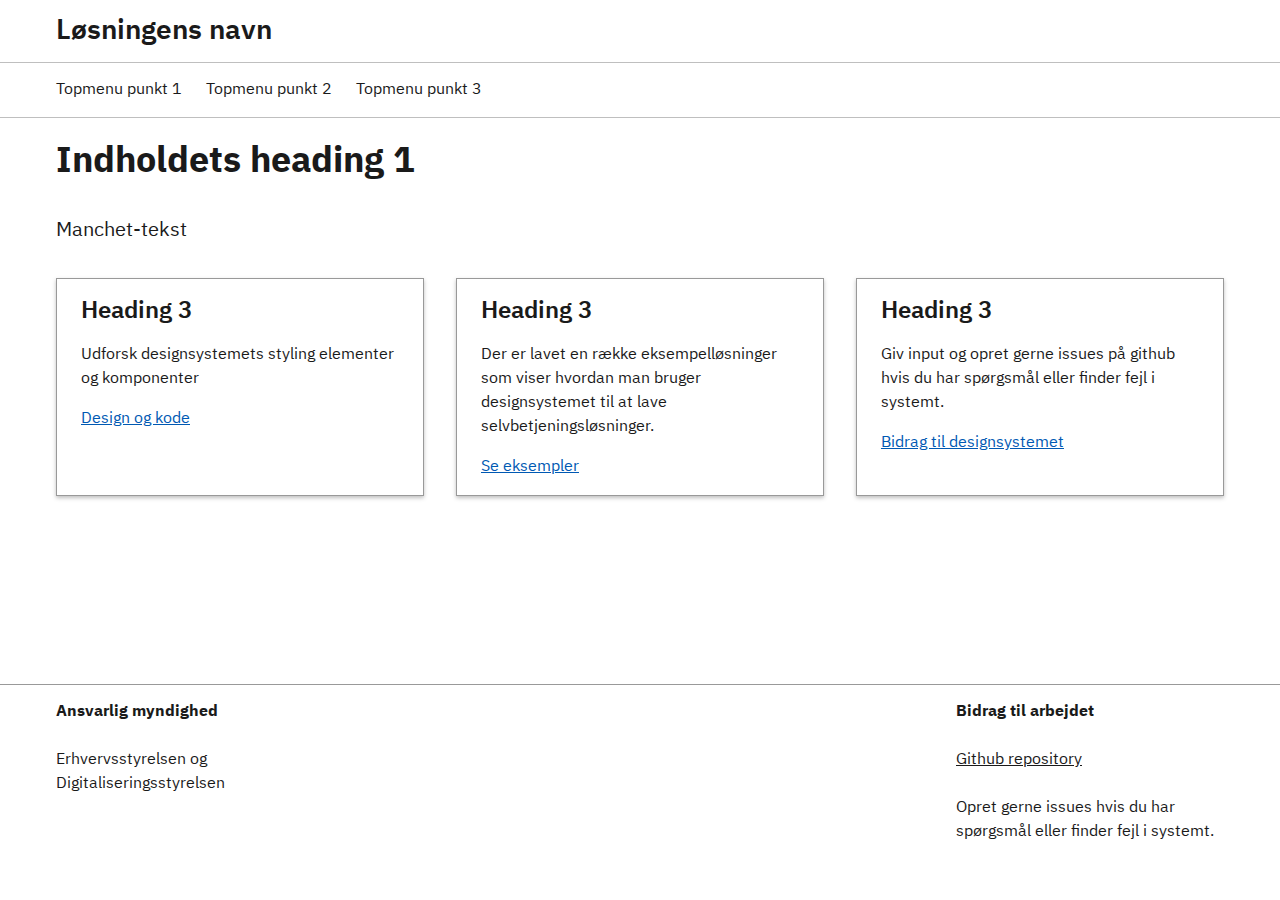
<file: docs/fsg-basis.html>
<!DOCTYPE html>
<html lang="da">
<head>
    <!-- Basic Page Needs
================================================== -->
    <meta charset="utf-8">

    <!-- Mobile Specific Metas
================================================== -->
    <meta name="viewport" content="width=device-width, initial-scale=1.0">

    <!-- Title and meta description
================================================== -->
    <title>Frontend Styleguiden | basis side</title>
    <meta property="og:title" content="Frontend Styleguiden | Frontend styleguide - version 2">

    <!-- Favicons
================================================== -->
   <link rel="apple-touch-icon" sizes="180x180" href="assets/img/favicons/apple-touch-icon.png">
<link rel="icon" type="image/png" sizes="32x32" href="assets/img/favicons/favicon-32x32.png">
<link rel="icon" type="image/png" sizes="16x16" href="assets/img/favicons/favicon-16x16.png">
<link rel="manifest" href="assets/img/favicons/site.webmanifest">
<link rel="shortcut icon" href="assets/img/favicons/favicon.ico">
<meta name="msapplication-TileColor" content="#2b5797">
<meta name="msapplication-config" content="assets/img/favicons/browserconfig.xml">
<meta name="theme-color" content="#ffffff">

    <!-- CSS
================================================== -->
    <link rel="stylesheet" href="assets/css/styleguide.css">
   <!-- <script>
        var lnk = document.createElement('link');
        lnk.type = 'text/css';
        lnk.rel = 'stylesheet';

        window.baseurl = '/frontend-styleguide';
        if (window.location.search.indexOf('s=virkdk') !== -1) {
            lnk.href = window.baseurl + '/css/styleguide-virkdk.css';
            window.curStyle = "virkdk";
        } else if (window.location.search.indexOf('s=borgerdk') !== -1) {
            lnk.href = window.baseurl + '/css/styleguide-borgerdk.css';
            window.curStyle = "borgerdk";
        } else {
            lnk.href = window.baseurl + '/css/styleguide.css';
        }
        document.getElementsByTagName('head')[0].appendChild(lnk);
    </script>-->

</head>

<body class="page-frontend-styleguiden layout-landing">
    <div class="hide-base-svg"><svg xmlns="http://www.w3.org/2000/svg"><symbol id="add" viewBox="0 0 24 24"><path d="M0 0h24v24H0z" fill="none"/><path d="M13 7h-2v4H7v2h4v4h2v-4h4v-2h-4V7zm-1-5C6.48 2 2 6.48 2 12s4.48 10 10 10 10-4.48 10-10S17.52 2 12 2zm0 18c-4.41 0-8-3.59-8-8s3.59-8 8-8 8 3.59 8 8-3.59 8-8 8z"/></symbol><symbol id="alert-outline" viewBox="0 0 24 24"><path fill="currentColor" d="M12 2L1 21h22M12 6l7.53 13H4.47M11 10v4h2v-4m-2 6v2h2v-2"/></symbol><symbol id="angle-arrow-down-white" viewBox="0 0 24 24"><path fill="#fff" d="M7.41 8.58L12 13.17l4.59-4.59L18 10l-6 6-6-6 1.41-1.42z"/></symbol><symbol id="angle-arrow-down" viewBox="0 0 24 24"><path d="M7.41 8.58L12 13.17l4.59-4.59L18 10l-6 6-6-6 1.41-1.42z"/></symbol><symbol id="angle-arrow-up" viewBox="0 0 24 24"><path d="M7.41 15.41L12 10.83l4.59 4.58L18 14l-6-6-6 6 1.41 1.41z"/></symbol><symbol id="arrow-left" viewBox="0 0 24 24"><path d="M20 11v2H8l5.5 5.5-1.42 1.42L4.16 12l7.92-7.92L13.5 5.5 8 11h12z"/></symbol><symbol id="arrow-right" viewBox="0 0 24 24"><path d="M4 11v2h12l-5.5 5.5 1.42 1.42L19.84 12l-7.92-7.92L10.5 5.5 16 11H4z"/></symbol><symbol id="book-open" viewBox="0 0 24 24"><path d="M13 12h7v1.5h-7m0-4h7V11h-7m0 3.5h7V16h-7m8-12H3a2 2 0 0 0-2 2v13a2 2 0 0 0 2 2h18a2 2 0 0 0 2-2V6a2 2 0 0 0-2-2m0 15h-9V6h9"/></symbol><symbol id="calendar" viewBox="0 0 24 24"><path d="M19 19H5V8h14m-3-7v2H8V1H6v2H5c-1.11 0-2 .89-2 2v14a2 2 0 0 0 2 2h14a2 2 0 0 0 2-2V5a2 2 0 0 0-2-2h-1V1m-1 11h-5v5h5v-5z"/></symbol><symbol id="cash-multiple" viewBox="0 0 24 24"><path d="M5 6h18v12H5V6m9 3a3 3 0 0 1 3 3 3 3 0 0 1-3 3 3 3 0 0 1-3-3 3 3 0 0 1 3-3M9 8a2 2 0 0 1-2 2v4a2 2 0 0 1 2 2h10a2 2 0 0 1 2-2v-4a2 2 0 0 1-2-2H9m-8 2h2v10h16v2H1V10z"/></symbol><symbol id="check-box-checked" viewBox="0 0 24 24"><g fill="none" fill-rule="evenodd"><path d="M0 0h24v24H0z"/><path fill="#1A1A1A" d="M5 3h14a2 2 0 0 1 2 2v14a2 2 0 0 1-2 2H5a2 2 0 0 1-2-2V5a2 2 0 0 1 2-2zm12.293 4.293l-6.921 6.921-3.665-3.664-1.414 1.414 5.079 5.079 8.335-8.336-1.414-1.414z"/></g></symbol><symbol id="check-box-disabled" viewBox="0 0 24 24"><g fill="none" fill-rule="evenodd"><path d="M0 0h24v24H0z"/><rect width="16" height="16" x="4" y="4" fill="#F5F5F5" stroke="#BFBFBF" stroke-width="2" rx="2"/></g></symbol><symbol id="check-box-focus" viewBox="0 0 24 24"><g fill="none" fill-rule="evenodd"><path fill="#FEBB30" d="M0 0h24v24H0V0z"/><rect width="16" height="16" x="4" y="4" fill="#FFF" stroke="#1A1A1A" stroke-width="2" rx="2"/></g></symbol><symbol id="check-box-unchecked" viewBox="0 0 24 24"><g fill="none" fill-rule="evenodd"><path d="M0 0h24v24H0z"/><rect width="16" height="16" x="4" y="4" fill="#FFF" stroke="#1A1A1A" stroke-width="2" rx="2"/></g></symbol><symbol id="check-circle-outline" viewBox="0 0 24 24"><path d="M12 2a10 10 0 0 1 10 10 10 10 0 0 1-10 10A10 10 0 0 1 2 12 10 10 0 0 1 12 2m0 2a8 8 0 0 0-8 8 8 8 0 0 0 8 8 8 8 0 0 0 8-8 8 8 0 0 0-8-8m-1 12.5L6.5 12l1.41-1.41L11 13.67l5.59-5.58L18 9.5l-7 7z"/></symbol><symbol id="check" viewBox="0 0 24 24"><path d="M21 7L9 19l-5.5-5.5 1.41-1.41L9 16.17 19.59 5.59 21 7z"/></symbol><symbol id="checkbox-blank-outline" viewBox="0 0 24 24"><path d="M19 3H5c-1.11 0-2 .89-2 2v14a2 2 0 0 0 2 2h14a2 2 0 0 0 2-2V5a2 2 0 0 0-2-2m0 2v14H5V5h14z"/></symbol><symbol id="checkbox-marked" viewBox="0 0 24 24"><path d="M10 17l-5-5 1.41-1.42L10 14.17l7.59-7.59L19 8m0-5H5c-1.11 0-2 .89-2 2v14a2 2 0 0 0 2 2h14a2 2 0 0 0 2-2V5a2 2 0 0 0-2-2z"/></symbol><symbol id="chevron-left" viewBox="0 0 24 24"><path d="M15.41 16.58L10.83 12l4.58-4.59L14 6l-6 6 6 6 1.41-1.42z"/></symbol><symbol id="chevron-right" viewBox="0 0 24 24"><path d="M8.59 16.58L13.17 12 8.59 7.41 10 6l6 6-6 6-1.41-1.42z"/></symbol><symbol id="close-circle-outline" viewBox="0 0 24 24"><path d="M12 20c-4.41 0-8-3.59-8-8s3.59-8 8-8 8 3.59 8 8-3.59 8-8 8m0-18C6.47 2 2 6.47 2 12s4.47 10 10 10 10-4.47 10-10S17.53 2 12 2m2.59 6L12 10.59 9.41 8 8 9.41 10.59 12 8 14.59 9.41 16 12 13.41 14.59 16 16 14.59 13.41 12 16 9.41 14.59 8z"/></symbol><symbol id="close-circle" viewBox="0 0 24 24"><g fill="none" fill-rule="evenodd"><path d="M0 0h24v24H0z"/><path fill="#FFF" d="M13.414 12l2.314-2.314-1.414-1.414L12 10.586 9.686 8.272 8.272 9.686 10.586 12l-2.31 2.31 1.413 1.415L12 13.415l2.31 2.31 1.415-1.414L13.415 12zM12 19a7 7 0 1 1 0-14 7 7 0 0 1 0 14z"/></g></symbol><symbol id="close" viewBox="0 0 24 24"><path d="M19 6.41L17.59 5 12 10.59 6.41 5 5 6.41 10.59 12 5 17.59 6.41 19 12 13.41 17.59 19 19 17.59 13.41 12 19 6.41z"/></symbol><symbol id="content-save" viewBox="0 0 24 24"><path d="M15 9H5V5h10m-3 14a3 3 0 0 1-3-3 3 3 0 0 1 3-3 3 3 0 0 1 3 3 3 3 0 0 1-3 3m5-16H5a2 2 0 0 0-2 2v14a2 2 0 0 0 2 2h14a2 2 0 0 0 2-2V7l-4-4z"/></symbol><symbol id="delete-outline" viewBox="0 0 24 24"><path d="M6 19c0 1.1.9 2 2 2h8c1.1 0 2-.9 2-2V7H6v12zM8 9h8v10H8V9zm7.5-5l-1-1h-5l-1 1H5v2h14V4z"/><path fill="none" d="M0 0h24v24H0V0z"/></symbol><symbol id="delete" viewBox="0 0 24 24"><path fill="currentColor" d="M19 4h-3.5l-1-1h-5l-1 1H5v2h14M6 19a2 2 0 0 0 2 2h8a2 2 0 0 0 2-2V7H6v12z"/></symbol><symbol id="dots-vertical" viewBox="0 0 24 24"><path d="M12 16a2 2 0 0 1 2 2 2 2 0 0 1-2 2 2 2 0 0 1-2-2 2 2 0 0 1 2-2m0-6a2 2 0 0 1 2 2 2 2 0 0 1-2 2 2 2 0 0 1-2-2 2 2 0 0 1 2-2m0-6a2 2 0 0 1 2 2 2 2 0 0 1-2 2 2 2 0 0 1-2-2 2 2 0 0 1 2-2z"/></symbol><symbol id="download" viewBox="0 0 24 24"><path d="M19 12v7H5v-7H3v7c0 1.1.9 2 2 2h14c1.1 0 2-.9 2-2v-7h-2zm-6 .67l2.59-2.58L17 11.5l-5 5-5-5 1.41-1.41L11 12.67V3h2z"/><path fill="none" d="M0 0h24v24H0z"/></symbol><symbol id="error" viewBox="0 0 24 24"><path d="M12 20c-4.41 0-8-3.59-8-8s3.59-8 8-8 8 3.59 8 8-3.59 8-8 8m0-18C6.47 2 2 6.47 2 12s4.47 10 10 10 10-4.47 10-10S17.53 2 12 2m2.59 6L12 10.59 9.41 8 8 9.41 10.59 12 8 14.59 9.41 16 12 13.41 14.59 16 16 14.59 13.41 12 16 9.41 14.59 8z"/></symbol><symbol id="file-document-box" viewBox="0 0 24 24"><path d="M5 3c-1.11 0-2 .89-2 2v14c0 1.11.89 2 2 2h14c1.11 0 2-.89 2-2V5c0-1.11-.89-2-2-2H5m0 2h14v14H5V5m2 2v2h10V7H7m0 4v2h10v-2H7m0 4v2h7v-2H7z"/></symbol><symbol id="file" viewBox="0 0 24 24"><path fill="none" d="M0 0h24v24H0V0z"/><g><path d="M14 2H6c-1.1 0-1.99.9-1.99 2L4 20c0 1.1.89 2 1.99 2H18c1.1 0 2-.9 2-2V8l-6-6zM6 20V4h7v5h5v11H6z"/></g></symbol><symbol id="folder-multiple" viewBox="0 0 24 24"><path d="M22 4a2 2 0 0 1 2 2v10a2 2 0 0 1-2 2H6a2 2 0 0 1-2-2V4a2 2 0 0 1 2-2h6l2 2h8M2 6v14h18v2H2a2 2 0 0 1-2-2V6h2m4 0v10h16V6H6z"/></symbol><symbol id="help-circle-outline" viewBox="0 0 24 24"><path d="M11 18h2v-2h-2v2m1-16A10 10 0 0 0 2 12a10 10 0 0 0 10 10 10 10 0 0 0 10-10A10 10 0 0 0 12 2m0 18c-4.41 0-8-3.59-8-8s3.59-8 8-8 8 3.59 8 8-3.59 8-8 8m0-14a4 4 0 0 0-4 4h2a2 2 0 0 1 2-2 2 2 0 0 1 2 2c0 2-3 1.75-3 5h2c0-2.25 3-2.5 3-5a4 4 0 0 0-4-4z"/></symbol><symbol id="info" viewBox="0 0 24 24"><path d="M11 15h2v2h-2v-2m0-8h2v6h-2V7m1-5C6.47 2 2 6.5 2 12a10 10 0 0 0 10 10 10 10 0 0 0 10-10A10 10 0 0 0 12 2m0 18a8 8 0 0 1-8-8 8 8 0 0 1 8-8 8 8 0 0 1 8 8 8 8 0 0 1-8 8z"/></symbol><symbol id="language" viewBox="0 0 24 24"><path d="M0 0h24v24H0z" fill="none"/><path d="M11.99 2C6.47 2 2 6.48 2 12s4.47 10 9.99 10C17.52 22 22 17.52 22 12S17.52 2 11.99 2zm6.93 6h-2.95a15.65 15.65 0 0 0-1.38-3.56A8.03 8.03 0 0 1 18.92 8zM12 4.04c.83 1.2 1.48 2.53 1.91 3.96h-3.82c.43-1.43 1.08-2.76 1.91-3.96zM4.26 14C4.1 13.36 4 12.69 4 12s.1-1.36.26-2h3.38c-.08.66-.14 1.32-.14 2 0 .68.06 1.34.14 2H4.26zm.82 2h2.95c.32 1.25.78 2.45 1.38 3.56A7.987 7.987 0 0 1 5.08 16zm2.95-8H5.08a7.987 7.987 0 0 1 4.33-3.56A15.65 15.65 0 0 0 8.03 8zM12 19.96c-.83-1.2-1.48-2.53-1.91-3.96h3.82c-.43 1.43-1.08 2.76-1.91 3.96zM14.34 14H9.66c-.09-.66-.16-1.32-.16-2 0-.68.07-1.35.16-2h4.68c.09.65.16 1.32.16 2 0 .68-.07 1.34-.16 2zm.25 5.56c.6-1.11 1.06-2.31 1.38-3.56h2.95a8.03 8.03 0 0 1-4.33 3.56zM16.36 14c.08-.66.14-1.32.14-2 0-.68-.06-1.34-.14-2h3.38c.16.64.26 1.31.26 2s-.1 1.36-.26 2h-3.38z"/></symbol><symbol id="magnify" viewBox="0 0 24 24"><path d="M9.5 3A6.5 6.5 0 0 1 16 9.5c0 1.61-.59 3.09-1.56 4.23l.27.27h.79l5 5-1.5 1.5-5-5v-.79l-.27-.27A6.516 6.516 0 0 1 9.5 16 6.5 6.5 0 0 1 3 9.5 6.5 6.5 0 0 1 9.5 3m0 2C7 5 5 7 5 9.5S7 14 9.5 14 14 12 14 9.5 12 5 9.5 5z"/></symbol><symbol id="menu-down" viewBox="0 0 24 24"><path d="M7 10l5 5 5-5H7z"/></symbol><symbol id="menu-left" viewBox="0 0 24 24"><path d="M14 7l-5 5 5 5V7z"/></symbol><symbol id="menu-right" viewBox="0 0 24 24"><path d="M10 17l5-5-5-5v10z"/></symbol><symbol id="menu-up" viewBox="0 0 24 24"><path d="M7 15l5-5 5 5H7z"/></symbol><symbol id="message" viewBox="0 0 24 24"><path d="M20 2a2 2 0 0 1 2 2v12a2 2 0 0 1-2 2H6l-4 4V4a2 2 0 0 1 2-2h16M4 4v13.17L5.17 16H20V4H4m2 3h12v2H6V7m0 4h9v2H6v-2z"/></symbol><symbol id="minus" viewBox="0 0 24 24"><path d="M19 13H5v-2h14v2z"/></symbol><symbol id="open-in-new" viewBox="0 0 24 24"><path d="M14 3v2h3.59l-9.83 9.83 1.41 1.41L19 6.41V10h2V3m-2 16H5V5h7V3H5a2 2 0 0 0-2 2v14a2 2 0 0 0 2 2h14a2 2 0 0 0 2-2v-7h-2v7z"/></symbol><symbol id="pencil" viewBox="0 0 24 24"><path d="M20.71 7.04c.39-.39.39-1.04 0-1.41l-2.34-2.34c-.37-.39-1.02-.39-1.41 0l-1.84 1.83 3.75 3.75M3 17.25V21h3.75L17.81 9.93l-3.75-3.75L3 17.25z"/></symbol><symbol id="plus" viewBox="0 0 24 24"><path d="M19 13h-6v6h-2v-6H5v-2h6V5h2v6h6v2z"/></symbol><symbol id="printer" viewBox="0 0 24 24"><path d="M18 3H6v4h12m1 5a1 1 0 0 1-1-1 1 1 0 0 1 1-1 1 1 0 0 1 1 1 1 1 0 0 1-1 1m-3 7H8v-5h8m3-6H5a3 3 0 0 0-3 3v6h4v4h12v-4h4v-6a3 3 0 0 0-3-3z"/></symbol><symbol id="radio-disabled" viewBox="0 0 24 24"><g fill="none" fill-rule="evenodd"><path d="M0 0h24v24H0z"/><circle cx="12" cy="12" r="8" fill="#F5F5F5" stroke="#BFBFBF" stroke-width="2"/></g></symbol><symbol id="radio-focused" viewBox="0 0 24 24"><g fill="none" fill-rule="evenodd"><path d="M0 0h24v24H0z"/><circle cx="12" cy="12" r="8" fill="#FFF" stroke="#1A1A1A" stroke-linejoin="square" stroke-width="2"/><circle cx="12" cy="12" r="10.5" stroke="#FEBB30" stroke-width="3"/></g></symbol><symbol id="radio-marked" viewBox="0 0 24 24"><g fill="none" fill-rule="evenodd"><path d="M0 0h24v24H0z"/><g stroke-linejoin="square"><circle cx="12" cy="12" r="6.5" fill="#1A1A1A" stroke="#FFF" stroke-width="5"/><circle cx="12" cy="12" r="8" stroke="#1A1A1A" stroke-width="2"/></g></g></symbol><symbol id="radio-unmarked" viewBox="0 0 24 24"><g fill="none" fill-rule="evenodd"><path d="M0 0h24v24H0z"/><circle cx="12" cy="12" r="8" fill="#FFF" stroke="#1A1A1A" stroke-width="2"/></g></symbol><symbol id="refresh" viewBox="0 0 24 24"><path d="M17.65 6.35A7.958 7.958 0 0 0 12 4a8 8 0 0 0-8 8 8 8 0 0 0 8 8c3.73 0 6.84-2.55 7.73-6h-2.08A5.99 5.99 0 0 1 12 18a6 6 0 0 1-6-6 6 6 0 0 1 6-6c1.66 0 3.14.69 4.22 1.78L13 11h7V4l-2.35 2.35z"/></symbol><symbol id="save" viewBox="0 0 24 24"><path d="M0 0h24v24H0z" fill="none"/><path d="M17 3H5a2 2 0 0 0-2 2v14a2 2 0 0 0 2 2h14c1.1 0 2-.9 2-2V7l-4-4zm-5 16c-1.66 0-3-1.34-3-3s1.34-3 3-3 3 1.34 3 3-1.34 3-3 3zm3-10H5V5h10v4z"/></symbol><symbol id="settings" viewBox="0 0 24 24"><path d="M19.43 12.97l2.11 1.66c.19.15.24.42.12.64l-2 3.46c-.12.22-.39.3-.61.22l-2.49-1.01c-.52.4-1.06.73-1.69.99l-.37 2.65c-.04.24-.25.42-.5.42h-4c-.25 0-.46-.18-.5-.42l-.37-2.65c-.63-.25-1.17-.59-1.69-.99l-2.49 1.01c-.22.08-.49 0-.61-.22l-2-3.46a.493.493 0 0 1 .12-.64l2.11-1.66L4.5 12l.07-1-2.11-1.63a.493.493 0 0 1-.12-.64l2-3.46c.12-.22.39-.31.61-.22l2.49 1c.52-.39 1.06-.73 1.69-.98l.37-2.65c.04-.24.25-.42.5-.42h4c.25 0 .46.18.5.42l.37 2.65c.63.25 1.17.59 1.69.98l2.49-1c.22-.09.49 0 .61.22l2 3.46c.12.22.07.49-.12.64L19.43 11l.07 1-.07.97M6.5 12c0 .58.09 1.13.25 1.66l-2.07 1.7.75 1.3 2.52-.94c.74.81 1.73 1.4 2.85 1.65l.44 2.63h1.5l.44-2.63c1.12-.24 2.12-.83 2.87-1.64l2.51.94.75-1.3-2.07-1.7c.17-.53.26-1.09.26-1.67 0-.57-.09-1.13-.25-1.65l2.06-1.69-.75-1.3-2.5.93a5.526 5.526 0 0 0-2.87-1.66L12.75 4h-1.5l-.44 2.63c-1.12.25-2.12.84-2.87 1.66l-2.5-.94-.75 1.3 2.06 1.7c-.16.52-.25 1.08-.25 1.65M12 8.5a3.5 3.5 0 0 1 3.5 3.5 3.5 3.5 0 0 1-3.5 3.5A3.5 3.5 0 0 1 8.5 12 3.5 3.5 0 0 1 12 8.5m0 2a1.5 1.5 0 0 0-1.5 1.5 1.5 1.5 0 0 0 1.5 1.5 1.5 1.5 0 0 0 1.5-1.5 1.5 1.5 0 0 0-1.5-1.5z"/></symbol><symbol id="sort-acending" viewBox="0 0 24 24"><g fill="none" fill-rule="evenodd"><path d="M0 0h24v24H0z"/><path fill="#1A1A1A" d="M6 13l6 6 6-6z"/><path stroke="#1A1A1A" d="M16.793 10.5L12 5.707 7.207 10.5h9.586z"/></g></symbol><symbol id="sort-descending" viewBox="0 0 24 24"><g fill="none" fill-rule="evenodd"><path d="M0 0h24v24H0z"/><path stroke="#1A1A1A" d="M7.207 13.5L12 18.293l4.793-4.793H7.207z"/><path fill="#1A1A1A" d="M18 11l-6-6-6 6z"/></g></symbol><symbol id="sort-none" viewBox="0 0 24 24"><g fill="none" fill-rule="evenodd"><path d="M0 0h24v24H0z"/><path d="M7.207 13.5L12 18.293l4.793-4.793H7.207zm9.586-3L12 5.707 7.207 10.5h9.586z" stroke="#1A1A1A"/></g></symbol><symbol id="success" viewBox="0 0 24 24"><path d="M12 2a10 10 0 0 1 10 10 10 10 0 0 1-10 10A10 10 0 0 1 2 12 10 10 0 0 1 12 2m0 2a8 8 0 0 0-8 8 8 8 0 0 0 8 8 8 8 0 0 0 8-8 8 8 0 0 0-8-8m-1 12.5L6.5 12l1.41-1.41L11 13.67l5.59-5.58L18 9.5l-7 7z"/></symbol><symbol id="warning" viewBox="0 0 24 24"><path d="M12 2L1 21h22M12 6l7.53 13H4.47M11 10v4h2v-4m-2 6v2h2v-2"/></symbol></svg></div>
    <!--<a class="skipnav" href="#main-content">Skip to main content</a>-->


    <header class="header">
        <!--2A: Solution header -->
        <div class="solution-header">
            <div class="solution-header-inner container">
                <div class="solution-heading">
                    <a href="/" title="Home" aria-label="Home">Løsningens navn</a>
                </div>
                <button class="button button-secondary button-menu-open js-menu-open ml-auto" aria-haspopup="menu" title="Åben mobil menu">Menu</button>
            </div>
        </div>

        <div class="overlay"></div>
        <!-- Desktop main menu-->
        <nav class="nav d-none d-lg-block">
            <button class="button button-tertiary button-menu-close js-menu-close" title="Luk mobil menu"><svg class="icon-svg "><use xlink:href="#close"></use></svg>Luk</button>
            <!-- 3: Main navigation-->
            <div class="navbar navbar-primary">
                <!--3A: Main navigation-->

                <div class="navbar-inner container">
                    <ul class="nav-primary">
                        <li>
                            <!-- Do not render subnavs-->
                            <a href="/frontend-styleguide/designandcode/" class="nav-link">
    <span>Topmenu punkt 1</span>
  </a>
                        </li>
                        <li>
                            <!-- Do not render subnavs-->
                            <a href="/frontend-styleguide/examples/" class="nav-link">
    <span>Topmenu punkt 2</span>
  </a>
                        </li>
                        <li>
                            <!-- Do not render subnavs-->
                            <a href="/frontend-styleguide/examples/" class="nav-link">
    <span>Topmenu punkt 3</span>
  </a>
                        </li>
                    </ul>
                </div>
            </div>
            <!-- 3: Main navigation end-->
        </nav>
        <!-- collapsible nav end-->

        <!-- Mobile main menu-->
        <nav role="navigation" class="nav d-lg-none">
            <button class="button button-tertiary button-menu-close js-menu-close" title="Luk mobil menu"><svg class="icon-svg "><use xlink:href="#close"></use></svg>Luk</button>
            <!-- 3: Main navigation-->
            <div class="navbar navbar-primary">
                <!--3A: Main navigation-->

                <div class="navbar-inner container">
                    <ul class="nav-primary">
                        <li>
                            <!--Do render subnavs-->
                            <!--in nav.yml, it is specified that this page should use a category from nav.yml as navmenu -->
                            <div class="overflow-menu">
                                <button class=" button-overflow-menu js-dropdown js-dropdown--responsive-collapse" data-js-target="#headeroverflow1" aria-haspopup="true" aria-expanded="false"><span>Topmenu punkt 1</span></button>
                                <div class="overflow-menu-inner" id="headeroverflow1" aria-hidden="true">
                                    <ul class="overflow-list">
                                        <li>
                                            <a href="/frontend-styleguide/designandcode/" class="  nav-link">Undermenu punkt 1</a> 
                                        </li>
                                    </ul>
                                </div>
                            </div>
                        </li>
                        <li>
                            <!--Do render subnavs-->
                            <!--in nav.yml, it is specified that this page should use a category from nav.yml as navmenu -->
                            <div class="overflow-menu">
                                <button class=" button-overflow-menu js-dropdown js-dropdown--responsive-collapse" data-js-target="#headeroverflow2" aria-haspopup="true" aria-expanded="false"><span>Topmenu punkt 2</span></button>
                                <div class="overflow-menu-inner" id="headeroverflow2" aria-hidden="true">
                                    <ul class="overflow-list">
                                        <li>
                                            <a href="/frontend-styleguide/examples/" class="  nav-link">Undermenu punkt 1</a>
                                        </li>
                                    </ul>
                                </div>
                            </div>
                        </li>
                        <li>
                            <!--Do render subnavs-->
                            <!--in nav.yml, it is specified that this page should use a category from nav.yml as navmenu -->
                            <div class="overflow-menu">
                                <button class=" button-overflow-menu js-dropdown js-dropdown--responsive-collapse" data-js-target="#headeroverflow3" aria-haspopup="true" aria-expanded="false"><span>Topmenu punkt 3</span></button>
                                <div class="overflow-menu-inner" id="headeroverflow3" aria-hidden="true">
                                    <ul class="overflow-list">
                                        <li>
                                            <a href="/frontend-styleguide/examples/" class="  nav-link">Undermenu punkt 1</a>
                                        </li>
                                    </ul>
                                </div>
                            </div>
                        </li>
                    </ul>
                </div>
            </div>
            <!-- 3: Main navigation end-->
        </nav>
        <!-- collapsible nav end-->
    </header>

    <main class="container page-container">
        <div class="row">
            <div class="col-12">
                <h1>Indholdets heading 1</h1>
                <p class="font-lead">
                    Manchet-tekst
                </p>
            </div>
            <div class="col-12 col-md-4 mt-4 mt-md-6">
                <div class="card">
                    <div class="card-header">
                        <h3>Heading 3</h3>
                        <p>Udforsk designsystemets styling elementer og komponenter</p>
                    </div>
                    <div class="card-action">
                        <a href="/frontend-styleguide/designandcode/">Design og kode</a>
                    </div>
                </div>
            </div>
            <div class="col-12 col-md-4 mt-4 mt-md-6">
                <div class="card">
                    <div class="card-header">
                        <h3>Heading 3</h3>
                        <p>Der er lavet en række eksempelløsninger som viser hvordan man bruger designsystemet til at lave selvbetjeningsløsninger.</p>
                    </div>
                    <div class="card-action">
                        <a href="/frontend-styleguide/examples/">Se eksempler</a>
                    </div>
                </div>
            </div>
            <div class="col-12 col-md-4 mt-4 mt-md-6">
                <div class="card">
                    <div class="card-header">
                        <h3>Heading 3</h3>
                        <p>Giv input og opret gerne issues på github hvis du har spørgsmål eller finder fejl i systemt.</p>
                    </div>
                    <div class="card-action">
                        <a href="https://github.com/FSGpilot/frontend-styleguide-components">Bidrag til designsystemet</a>
                    </div>
                </div>
            </div>
        </div>

    </main>


    <footer>
        <div class="footer">
            <div class="container">
                <div class="row">
                    <div class="col-12 col-sm-12 col-md-3 col-lg-3 footer-col">
                        <div class="align-left">
                            <ul class="unstyled-list">
                                <li>
                                    <p class="h6 semibold" title="Ansvarlig myndighed" aria-label="Ansvarlig myndighed">Ansvarlig myndighed</p>
                                </li>
                            </ul>
                            <ul class="unstyled-list">
                                <li>
                                    <p>Erhvervsstyrelsen og Digitaliseringsstyrelsen</p>
                                </li>
                            </ul>
                        </div>
                    </div>
                    <div class="col-12 col-sm-12 col-md-3 col-lg-3 footer-col">
                        <div class="align-left">

                        </div>
                    </div>
                    <div class="col-12 col-sm-12 col-md-3 col-lg-3 footer-col">
                        <div class="align-left">

                        </div>
                    </div>
                    <div class="col-12 col-sm-12 col-md-3 col-lg-3 footer-col">
                        <div class="align-left">
                            <ul class="unstyled-list">
                                <li>
                                    <p class="h6 semibold" title="Skriftlig kontakt" aria-label="Skriftlig kontakt">Bidrag til arbejdet</p>
                                </li>
                            </ul>
                            <ul class="unstyled-list">
                                <li>
                                    <p><a class="function-link" href="https://github.com/FSGpilot/frontend-styleguide">Github repository</a></p>
                                </li>
                            </ul>
                            <ul class="unstyled-list">
                                <li>
                                    <p>Opret gerne issues hvis du har spørgsmål eller finder fejl i systemt.</p>
                                </li>
                            </ul>
                        </div>
                    </div>
                </div>
            </div>
        </div>
    </footer>

    <script src="assets/js/dkwds.js"></script>

</body>

</html>
</file>
<file: docs/assets/css/styleguide.css>
body {
    opacity: 1 !important
}

html {
    box-sizing: border-box
}

*,
*::after,
*::before {
    box-sizing: inherit
}

/*! normalize.css v3.0.3 | MIT License | github.com/necolas/normalize.css */

html {
    font-family: sans-serif;
    -ms-text-size-adjust: 100%;
    -webkit-text-size-adjust: 100%
}

body {
    margin: 0
}

article,
aside,
details,
figcaption,
figure,
footer,
header,
hgroup,
main,
menu,
nav,
section,
summary {
    display: block
}

audio,
canvas,
progress,
video {
    display: inline-block;
    vertical-align: baseline
}

audio:not([controls]) {
    display: none;
    height: 0
}

[hidden],
template {
    display: none
}

a {
    background-color: transparent
}

a:active,
a:hover {
    outline: 0
}

abbr[title] {
    border-bottom: 1px dotted
}

b,
strong {
    font-weight: bold
}

dfn {
    font-style: italic
}

h1 {
    font-size: 2em;
    margin: 0.67em 0
}

mark {
    background: #ff0;
    color: #000
}

small {
    font-size: 80%
}

sub,
sup {
    font-size: 75%;
    line-height: 0;
    position: relative;
    vertical-align: baseline
}

sup {
    top: -0.5em
}

sub {
    bottom: -0.25em
}

img {
    border: 0
}

svg:not(:root) {
    overflow: hidden
}

figure {
    margin: 1em 40px
}

hr {
    box-sizing: content-box;
    height: 0
}

pre {
    overflow: auto
}

code,
kbd,
pre,
samp {
    font-family: monospace, monospace;
    font-size: 1em
}

button,
input,
optgroup,
select,
textarea {
    color: inherit;
    font: inherit;
    margin: 0
}

button {
    overflow: visible
}

button,
select {
    text-transform: none
}

button,
html input[type="button"],
input[type="reset"],
input[type="submit"] {
    -webkit-appearance: button;
    cursor: pointer
}

button[disabled],
html input[disabled] {
    cursor: default
}

button::-moz-focus-inner,
input::-moz-focus-inner {
    border: 0;
    padding: 0
}

input {
    line-height: normal
}

input[type="checkbox"],
input[type="radio"] {
    box-sizing: border-box;
    padding: 0
}

input[type="number"]::-webkit-inner-spin-button,
input[type="number"]::-webkit-outer-spin-button {
    height: auto
}

input[type="search"] {
    -webkit-appearance: textfield;
    box-sizing: content-box
}

input[type="search"]::-webkit-search-cancel-button,
input[type="search"]::-webkit-search-decoration {
    -webkit-appearance: none
}

fieldset {
    border: 1px solid #c0c0c0;
    margin: 0 2px;
    padding: 0.35em 0.625em 0.75em
}

legend {
    border: 0;
    padding: 0
}

textarea {
    overflow: auto
}

optgroup {
    font-weight: bold
}

table {
    border-collapse: collapse;
    border-spacing: 0
}

td,
th {
    padding: 0
}

/*! dkwds @version */

.tippy-touch {
    cursor: pointer !important
}

.tippy-notransition {
    transition: none !important
}

.tippy-popper {
    max-width: 350px;
    -webkit-perspective: 700px;
    perspective: 700px;
    z-index: 9999;
    outline: 0;
    transition-timing-function: cubic-bezier(0.165, 0.84, 0.44, 1);
    pointer-events: none;
    line-height: 1.4
}

.tippy-popper[data-html] {
    max-width: 96%;
    max-width: calc(100% - 20px)
}

.tippy-popper[x-placement^=top] .tippy-backdrop {
    border-radius: 40% 40% 0 0
}

.tippy-popper[x-placement^=top] .tippy-roundarrow {
    bottom: -8px;
    -webkit-transform-origin: 50% 0;
    transform-origin: 50% 0
}

.tippy-popper[x-placement^=top] .tippy-roundarrow svg {
    position: absolute;
    left: 0;
    -webkit-transform: rotate(180deg);
    transform: rotate(180deg)
}

.tippy-popper[x-placement^=top] .tippy-arrow {
    border-top: 7px solid #333;
    border-right: 7px solid transparent;
    border-left: 7px solid transparent;
    bottom: -7px;
    margin: 0 6px;
    -webkit-transform-origin: 50% 0;
    transform-origin: 50% 0
}

.tippy-popper[x-placement^=top] .tippy-backdrop {
    -webkit-transform-origin: 0 90%;
    transform-origin: 0 90%
}

.tippy-popper[x-placement^=top] .tippy-backdrop[data-state=visible] {
    -webkit-transform: scale(6) translate(-50%, 25%);
    transform: scale(6) translate(-50%, 25%);
    opacity: 1
}

.tippy-popper[x-placement^=top] .tippy-backdrop[data-state=hidden] {
    -webkit-transform: scale(1) translate(-50%, 25%);
    transform: scale(1) translate(-50%, 25%);
    opacity: 0
}

.tippy-popper[x-placement^=top] [data-animation=shift-toward][data-state=visible] {
    opacity: 1;
    -webkit-transform: translateY(-10px);
    transform: translateY(-10px)
}

.tippy-popper[x-placement^=top] [data-animation=shift-toward][data-state=hidden] {
    opacity: 0;
    -webkit-transform: translateY(-20px);
    transform: translateY(-20px)
}

.tippy-popper[x-placement^=top] [data-animation=perspective] {
    -webkit-transform-origin: bottom;
    transform-origin: bottom
}

.tippy-popper[x-placement^=top] [data-animation=perspective][data-state=visible] {
    opacity: 1;
    -webkit-transform: translateY(-10px) rotateX(0);
    transform: translateY(-10px) rotateX(0)
}

.tippy-popper[x-placement^=top] [data-animation=perspective][data-state=hidden] {
    opacity: 0;
    -webkit-transform: translateY(0) rotateX(90deg);
    transform: translateY(0) rotateX(90deg)
}

.tippy-popper[x-placement^=top] [data-animation=fade][data-state=visible] {
    opacity: 1;
    -webkit-transform: translateY(-10px);
    transform: translateY(-10px)
}

.tippy-popper[x-placement^=top] [data-animation=fade][data-state=hidden] {
    opacity: 0;
    -webkit-transform: translateY(-10px);
    transform: translateY(-10px)
}

.tippy-popper[x-placement^=top] [data-animation=shift-away][data-state=visible] {
    opacity: 1;
    -webkit-transform: translateY(-10px);
    transform: translateY(-10px)
}

.tippy-popper[x-placement^=top] [data-animation=shift-away][data-state=hidden] {
    opacity: 0;
    -webkit-transform: translateY(0);
    transform: translateY(0)
}

.tippy-popper[x-placement^=top] [data-animation=scale][data-state=visible] {
    opacity: 1;
    -webkit-transform: translateY(-10px) scale(1);
    transform: translateY(-10px) scale(1)
}

.tippy-popper[x-placement^=top] [data-animation=scale][data-state=hidden] {
    opacity: 0;
    -webkit-transform: translateY(0) scale(0);
    transform: translateY(0) scale(0)
}

.tippy-popper[x-placement^=bottom] .tippy-backdrop {
    border-radius: 0 0 30% 30%
}

.tippy-popper[x-placement^=bottom] .tippy-roundarrow {
    top: -8px;
    -webkit-transform-origin: 50% 100%;
    transform-origin: 50% 100%
}

.tippy-popper[x-placement^=bottom] .tippy-roundarrow svg {
    position: absolute;
    left: 0;
    -webkit-transform: rotate(0);
    transform: rotate(0)
}

.tippy-popper[x-placement^=bottom] .tippy-arrow {
    border-bottom: 7px solid #333;
    border-right: 7px solid transparent;
    border-left: 7px solid transparent;
    top: -7px;
    margin: 0 6px;
    -webkit-transform-origin: 50% 100%;
    transform-origin: 50% 100%
}

.tippy-popper[x-placement^=bottom] .tippy-backdrop {
    -webkit-transform-origin: 0 -90%;
    transform-origin: 0 -90%
}

.tippy-popper[x-placement^=bottom] .tippy-backdrop[data-state=visible] {
    -webkit-transform: scale(6) translate(-50%, -125%);
    transform: scale(6) translate(-50%, -125%);
    opacity: 1
}

.tippy-popper[x-placement^=bottom] .tippy-backdrop[data-state=hidden] {
    -webkit-transform: scale(1) translate(-50%, -125%);
    transform: scale(1) translate(-50%, -125%);
    opacity: 0
}

.tippy-popper[x-placement^=bottom] [data-animation=shift-toward][data-state=visible] {
    opacity: 1;
    -webkit-transform: translateY(10px);
    transform: translateY(10px)
}

.tippy-popper[x-placement^=bottom] [data-animation=shift-toward][data-state=hidden] {
    opacity: 0;
    -webkit-transform: translateY(20px);
    transform: translateY(20px)
}

.tippy-popper[x-placement^=bottom] [data-animation=perspective] {
    -webkit-transform-origin: top;
    transform-origin: top
}

.tippy-popper[x-placement^=bottom] [data-animation=perspective][data-state=visible] {
    opacity: 1;
    -webkit-transform: translateY(10px) rotateX(0);
    transform: translateY(10px) rotateX(0)
}

.tippy-popper[x-placement^=bottom] [data-animation=perspective][data-state=hidden] {
    opacity: 0;
    -webkit-transform: translateY(0) rotateX(-90deg);
    transform: translateY(0) rotateX(-90deg)
}

.tippy-popper[x-placement^=bottom] [data-animation=fade][data-state=visible] {
    opacity: 1;
    -webkit-transform: translateY(10px);
    transform: translateY(10px)
}

.tippy-popper[x-placement^=bottom] [data-animation=fade][data-state=hidden] {
    opacity: 0;
    -webkit-transform: translateY(10px);
    transform: translateY(10px)
}

.tippy-popper[x-placement^=bottom] [data-animation=shift-away][data-state=visible] {
    opacity: 1;
    -webkit-transform: translateY(10px);
    transform: translateY(10px)
}

.tippy-popper[x-placement^=bottom] [data-animation=shift-away][data-state=hidden] {
    opacity: 0;
    -webkit-transform: translateY(0);
    transform: translateY(0)
}

.tippy-popper[x-placement^=bottom] [data-animation=scale][data-state=visible] {
    opacity: 1;
    -webkit-transform: translateY(10px) scale(1);
    transform: translateY(10px) scale(1)
}

.tippy-popper[x-placement^=bottom] [data-animation=scale][data-state=hidden] {
    opacity: 0;
    -webkit-transform: translateY(0) scale(0);
    transform: translateY(0) scale(0)
}

.tippy-popper[x-placement^=left] .tippy-backdrop {
    border-radius: 50% 0 0 50%
}

.tippy-popper[x-placement^=left] .tippy-roundarrow {
    right: -16px;
    -webkit-transform-origin: 33.33333333% 50%;
    transform-origin: 33.33333333% 50%
}

.tippy-popper[x-placement^=left] .tippy-roundarrow svg {
    position: absolute;
    left: 0;
    -webkit-transform: rotate(90deg);
    transform: rotate(90deg)
}

.tippy-popper[x-placement^=left] .tippy-arrow {
    border-left: 7px solid #333;
    border-top: 7px solid transparent;
    border-bottom: 7px solid transparent;
    right: -7px;
    margin: 3px 0;
    -webkit-transform-origin: 0 50%;
    transform-origin: 0 50%
}

.tippy-popper[x-placement^=left] .tippy-backdrop {
    -webkit-transform-origin: 100% 0;
    transform-origin: 100% 0
}

.tippy-popper[x-placement^=left] .tippy-backdrop[data-state=visible] {
    -webkit-transform: scale(6) translate(40%, -50%);
    transform: scale(6) translate(40%, -50%);
    opacity: 1
}

.tippy-popper[x-placement^=left] .tippy-backdrop[data-state=hidden] {
    -webkit-transform: scale(1.5) translate(40%, -50%);
    transform: scale(1.5) translate(40%, -50%);
    opacity: 0
}

.tippy-popper[x-placement^=left] [data-animation=shift-toward][data-state=visible] {
    opacity: 1;
    -webkit-transform: translateX(-10px);
    transform: translateX(-10px)
}

.tippy-popper[x-placement^=left] [data-animation=shift-toward][data-state=hidden] {
    opacity: 0;
    -webkit-transform: translateX(-20px);
    transform: translateX(-20px)
}

.tippy-popper[x-placement^=left] [data-animation=perspective] {
    -webkit-transform-origin: right;
    transform-origin: right
}

.tippy-popper[x-placement^=left] [data-animation=perspective][data-state=visible] {
    opacity: 1;
    -webkit-transform: translateX(-10px) rotateY(0);
    transform: translateX(-10px) rotateY(0)
}

.tippy-popper[x-placement^=left] [data-animation=perspective][data-state=hidden] {
    opacity: 0;
    -webkit-transform: translateX(0) rotateY(-90deg);
    transform: translateX(0) rotateY(-90deg)
}

.tippy-popper[x-placement^=left] [data-animation=fade][data-state=visible] {
    opacity: 1;
    -webkit-transform: translateX(-10px);
    transform: translateX(-10px)
}

.tippy-popper[x-placement^=left] [data-animation=fade][data-state=hidden] {
    opacity: 0;
    -webkit-transform: translateX(-10px);
    transform: translateX(-10px)
}

.tippy-popper[x-placement^=left] [data-animation=shift-away][data-state=visible] {
    opacity: 1;
    -webkit-transform: translateX(-10px);
    transform: translateX(-10px)
}

.tippy-popper[x-placement^=left] [data-animation=shift-away][data-state=hidden] {
    opacity: 0;
    -webkit-transform: translateX(0);
    transform: translateX(0)
}

.tippy-popper[x-placement^=left] [data-animation=scale][data-state=visible] {
    opacity: 1;
    -webkit-transform: translateX(-10px) scale(1);
    transform: translateX(-10px) scale(1)
}

.tippy-popper[x-placement^=left] [data-animation=scale][data-state=hidden] {
    opacity: 0;
    -webkit-transform: translateX(0) scale(0);
    transform: translateX(0) scale(0)
}

.tippy-popper[x-placement^=right] .tippy-backdrop {
    border-radius: 0 50% 50% 0
}

.tippy-popper[x-placement^=right] .tippy-roundarrow {
    left: -16px;
    -webkit-transform-origin: 66.66666666% 50%;
    transform-origin: 66.66666666% 50%
}

.tippy-popper[x-placement^=right] .tippy-roundarrow svg {
    position: absolute;
    left: 0;
    -webkit-transform: rotate(-90deg);
    transform: rotate(-90deg)
}

.tippy-popper[x-placement^=right] .tippy-arrow {
    border-right: 7px solid #333;
    border-top: 7px solid transparent;
    border-bottom: 7px solid transparent;
    left: -7px;
    margin: 3px 0;
    -webkit-transform-origin: 100% 50%;
    transform-origin: 100% 50%
}

.tippy-popper[x-placement^=right] .tippy-backdrop {
    -webkit-transform-origin: -100% 0;
    transform-origin: -100% 0
}

.tippy-popper[x-placement^=right] .tippy-backdrop[data-state=visible] {
    -webkit-transform: scale(6) translate(-140%, -50%);
    transform: scale(6) translate(-140%, -50%);
    opacity: 1
}

.tippy-popper[x-placement^=right] .tippy-backdrop[data-state=hidden] {
    -webkit-transform: scale(1.5) translate(-140%, -50%);
    transform: scale(1.5) translate(-140%, -50%);
    opacity: 0
}

.tippy-popper[x-placement^=right] [data-animation=shift-toward][data-state=visible] {
    opacity: 1;
    -webkit-transform: translateX(10px);
    transform: translateX(10px)
}

.tippy-popper[x-placement^=right] [data-animation=shift-toward][data-state=hidden] {
    opacity: 0;
    -webkit-transform: translateX(20px);
    transform: translateX(20px)
}

.tippy-popper[x-placement^=right] [data-animation=perspective] {
    -webkit-transform-origin: left;
    transform-origin: left
}

.tippy-popper[x-placement^=right] [data-animation=perspective][data-state=visible] {
    opacity: 1;
    -webkit-transform: translateX(10px) rotateY(0);
    transform: translateX(10px) rotateY(0)
}

.tippy-popper[x-placement^=right] [data-animation=perspective][data-state=hidden] {
    opacity: 0;
    -webkit-transform: translateX(0) rotateY(90deg);
    transform: translateX(0) rotateY(90deg)
}

.tippy-popper[x-placement^=right] [data-animation=fade][data-state=visible] {
    opacity: 1;
    -webkit-transform: translateX(10px);
    transform: translateX(10px)
}

.tippy-popper[x-placement^=right] [data-animation=fade][data-state=hidden] {
    opacity: 0;
    -webkit-transform: translateX(10px);
    transform: translateX(10px)
}

.tippy-popper[x-placement^=right] [data-animation=shift-away][data-state=visible] {
    opacity: 1;
    -webkit-transform: translateX(10px);
    transform: translateX(10px)
}

.tippy-popper[x-placement^=right] [data-animation=shift-away][data-state=hidden] {
    opacity: 0;
    -webkit-transform: translateX(0);
    transform: translateX(0)
}

.tippy-popper[x-placement^=right] [data-animation=scale][data-state=visible] {
    opacity: 1;
    -webkit-transform: translateX(10px) scale(1);
    transform: translateX(10px) scale(1)
}

.tippy-popper[x-placement^=right] [data-animation=scale][data-state=hidden] {
    opacity: 0;
    -webkit-transform: translateX(0) scale(0);
    transform: translateX(0) scale(0)
}

.tippy-tooltip {
    position: relative;
    color: #fff;
    border-radius: 4px;
    font-size: .9rem;
    padding: .3rem .6rem;
    text-align: center;
    will-change: transform;
    -webkit-font-smoothing: antialiased;
    -moz-osx-font-smoothing: grayscale;
    background-color: #333
}

.tippy-tooltip[data-size=small] {
    padding: .2rem .4rem;
    font-size: .75rem
}

.tippy-tooltip[data-size=large] {
    padding: .4rem .8rem;
    font-size: 1rem
}

.tippy-tooltip[data-animatefill] {
    overflow: hidden;
    background-color: transparent
}

.tippy-tooltip[data-animatefill] .tippy-content {
    transition: -webkit-clip-path cubic-bezier(0.46, 0.1, 0.52, 0.98);
    transition: clip-path cubic-bezier(0.46, 0.1, 0.52, 0.98);
    transition: clip-path cubic-bezier(0.46, 0.1, 0.52, 0.98), -webkit-clip-path cubic-bezier(0.46, 0.1, 0.52, 0.98)
}

.tippy-tooltip[data-interactive],
.tippy-tooltip[data-interactive] path {
    pointer-events: auto
}

.tippy-tooltip[data-inertia][data-state=visible] {
    transition-timing-function: cubic-bezier(0.53, 2, 0.36, 0.85)
}

.tippy-tooltip[data-inertia][data-state=hidden] {
    transition-timing-function: ease
}

.tippy-arrow,
.tippy-roundarrow {
    position: absolute;
    width: 0;
    height: 0
}

.tippy-roundarrow {
    width: 24px;
    height: 8px;
    fill: #333;
    pointer-events: none
}

.tippy-backdrop {
    position: absolute;
    will-change: transform;
    background-color: #333;
    border-radius: 50%;
    width: 26%;
    left: 50%;
    top: 50%;
    z-index: -1;
    transition: all cubic-bezier(0.46, 0.1, 0.52, 0.98);
    -webkit-backface-visibility: hidden;
    backface-visibility: hidden
}

.tippy-backdrop:after {
    content: "";
    float: left;
    padding-top: 100%
}

body:not(.tippy-touch) .tippy-tooltip[data-animatefill][data-state=visible] .tippy-content {
    -webkit-clip-path: ellipse(100% 100% at 50% 50%);
    clip-path: ellipse(100% 100% at 50% 50%)
}

body:not(.tippy-touch) .tippy-tooltip[data-animatefill][data-state=hidden] .tippy-content {
    -webkit-clip-path: ellipse(5% 50% at 50% 50%);
    clip-path: ellipse(5% 50% at 50% 50%)
}

body:not(.tippy-touch) .tippy-popper[x-placement=right] .tippy-tooltip[data-animatefill][data-state=visible] .tippy-content {
    -webkit-clip-path: ellipse(135% 100% at 0 50%);
    clip-path: ellipse(135% 100% at 0 50%)
}

body:not(.tippy-touch) .tippy-popper[x-placement=right] .tippy-tooltip[data-animatefill][data-state=hidden] .tippy-content {
    -webkit-clip-path: ellipse(40% 100% at 0 50%);
    clip-path: ellipse(40% 100% at 0 50%)
}

body:not(.tippy-touch) .tippy-popper[x-placement=left] .tippy-tooltip[data-animatefill][data-state=visible] .tippy-content {
    -webkit-clip-path: ellipse(135% 100% at 100% 50%);
    clip-path: ellipse(135% 100% at 100% 50%)
}

body:not(.tippy-touch) .tippy-popper[x-placement=left] .tippy-tooltip[data-animatefill][data-state=hidden] .tippy-content {
    -webkit-clip-path: ellipse(40% 100% at 100% 50%);
    clip-path: ellipse(40% 100% at 100% 50%)
}

@media (max-width: 360px) {
    .tippy-popper {
        max-width: 96%;
        max-width: calc(100% - 20px)
    }
}

@font-face {
    font-family: "IBMPlexSans";
    src: url("../fonts/IBMPlexSans/IBMPlexSans-Regular.eot");
    src: url("../fonts/IBMPlexSans/IBMPlexSans-Regular.eot?#iefix") format("embedded-opentype"), url("../fonts/IBMPlexSans/IBMPlexSans-Regular.woff") format("woff"), url("../fonts/IBMPlexSans/IBMPlexSans-Regular.woff2") format("woff2"), url("../fonts/IBMPlexSans/IBMPlexSans-Regular.ttf") format("truetype");
    font-style: normal;
    font-weight: 400;
    font-display: swap
}

@font-face {
    font-family: "IBMPlexSans";
    src: url("../fonts/IBMPlexSans/IBMPlexSans-Medium.eot");
    src: url("../fonts/IBMPlexSans/IBMPlexSans-Medium.eot?#iefix") format("embedded-opentype"), url("../fonts/IBMPlexSans/IBMPlexSans-Medium.woff") format("woff"), url("../fonts/IBMPlexSans/IBMPlexSans-Medium.woff2") format("woff2"), url("../fonts/IBMPlexSans/IBMPlexSans-Medium.ttf") format("truetype");
    font-style: normal;
    font-weight: 500;
    font-display: swap
}

@font-face {
    font-family: "IBMPlexSans";
    src: url("../fonts/IBMPlexSans/IBMPlexSans-SemiBold.eot");
    src: url("../fonts/IBMPlexSans/IBMPlexSans-SemiBold.eot?#iefix") format("embedded-opentype"), url("../fonts/IBMPlexSans/IBMPlexSans-SemiBold.woff") format("woff"), url("../fonts/IBMPlexSans/IBMPlexSans-SemiBold.woff2") format("woff2"), url("../fonts/IBMPlexSans/IBMPlexSans-SemiBold.ttf") format("truetype");
    font-style: normal;
    font-weight: 600;
    font-display: swap
}

@font-face {
    font-family: "IBMPlexSans";
    src: url("../fonts/IBMPlexSans/IBMPlexSans-Bold.eot");
    src: url("../fonts/IBMPlexSans/IBMPlexSans-Bold.eot?#iefix") format("embedded-opentype"), url("../fonts/IBMPlexSans/IBMPlexSans-Bold.woff") format("woff"), url("../fonts/IBMPlexSans/IBMPlexSans-Bold.woff2") format("woff2"), url("../fonts/IBMPlexSans/IBMPlexSans-Bold.ttf") format("truetype");
    font-style: normal;
    font-weight: 700;
    font-display: swap
}

@font-face {
    font-family: "IBMPlexSans";
    src: url("../fonts/IBMPlexSans/IBMPlexSans-Italic.eot");
    src: url("../fonts/IBMPlexSans/IBMPlexSans-Italic.eot?#iefix") format("embedded-opentype"), url("../fonts/IBMPlexSans/IBMPlexSans-Italic.woff") format("woff"), url("../fonts/IBMPlexSans/IBMPlexSans-Italic.woff2") format("woff2"), url("../fonts/IBMPlexSans/IBMPlexSans-Italic.ttf") format("truetype");
    font-style: italic;
    font-weight: 400;
    font-display: swap
}

@font-face {
    font-family: system;
    src: local(".SFNSText-Light"), local(".HelveticaNeueDeskInterface-Light"), local(".LucidaGrandeUI"), local("Ubuntu Light"), local("Segoe UI Light"), local("Roboto-Light"), local("DroidSans"), local("Tahoma");
    font-style: normal;
    font-weight: 400;
    font-display: swap
}

html {
    box-sizing: border-box;
    opacity: 1
}

*,
*::before,
*::after {
    box-sizing: inherit
}

body {
    background-color: #fff;
    color: #1a1a1a;
    overflow-x: hidden
}

.lt-ie9 * {
    filter: none !important
}

[hidden] {
    display: none !important
}

a:focus,
button:focus,
input:focus,
select:focus,
.focus {
    outline: 4px solid #febb30;
    outline-offset: 0
}

.container {
    width: 100%;
    padding-right: 16px;
    padding-left: 16px;
    margin-right: auto;
    margin-left: auto
}

@media (min-width: 576px) {
    .container {
        max-width: 100%
    }
}

@media (min-width: 768px) {
    .container {
        max-width: 100%
    }
}

@media (min-width: 992px) {
    .container {
        max-width: 100%
    }
}

@media (min-width: 1200px) {
    .container {
        max-width: 1200px
    }
}

.container-fluid {
    width: 100%;
    padding-right: 16px;
    padding-left: 16px;
    margin-right: auto;
    margin-left: auto
}

.row {
    display: flex;
    flex-wrap: wrap;
    margin-right: -16px;
    margin-left: -16px
}

.no-gutters {
    margin-right: 0;
    margin-left: 0
}

.no-gutters > .col,
.no-gutters > [class*="col-"] {
    padding-right: 0;
    padding-left: 0
}

.col-1,
.col-2,
.col-3,
.col-4,
.col-5,
.col-6,
.col-7,
.col-8,
.col-9,
.col-10,
.col-11,
.col-12,
.col,
.col-auto,
.col-sm-1,
.col-sm-2,
.col-sm-3,
.col-sm-4,
.col-sm-5,
.col-sm-6,
.col-sm-7,
.col-sm-8,
.col-sm-9,
.col-sm-10,
.col-sm-11,
.col-sm-12,
.col-sm,
.col-sm-auto,
.col-md-1,
.col-md-2,
.col-md-3,
.col-md-4,
.col-md-5,
.col-md-6,
.col-md-7,
.col-md-8,
.col-md-9,
.col-md-10,
.col-md-11,
.col-md-12,
.col-md,
.col-md-auto,
.col-lg-1,
.col-lg-2,
.col-lg-3,
.col-lg-4,
.col-lg-5,
.col-lg-6,
.col-lg-7,
.col-lg-8,
.col-lg-9,
.col-lg-10,
.col-lg-11,
.col-lg-12,
.col-lg,
.col-lg-auto,
.col-xl-1,
.col-xl-2,
.col-xl-3,
.col-xl-4,
.col-xl-5,
.col-xl-6,
.col-xl-7,
.col-xl-8,
.col-xl-9,
.col-xl-10,
.col-xl-11,
.col-xl-12,
.col-xl,
.col-xl-auto {
    position: relative;
    width: 100%;
    min-height: 1px;
    padding-right: 16px;
    padding-left: 16px
}

.col {
    flex-basis: 0;
    flex-grow: 1;
    max-width: 100%
}

.col-auto {
    flex: 0 0 auto;
    width: auto;
    max-width: none
}

.col-1 {
    flex: 0 0 8.33333%;
    max-width: 8.33333%
}

.col-2 {
    flex: 0 0 16.66667%;
    max-width: 16.66667%
}

.col-3 {
    flex: 0 0 25%;
    max-width: 25%
}

.col-4 {
    flex: 0 0 33.33333%;
    max-width: 33.33333%
}

.col-5 {
    flex: 0 0 41.66667%;
    max-width: 41.66667%
}

.col-6 {
    flex: 0 0 50%;
    max-width: 50%
}

.col-7 {
    flex: 0 0 58.33333%;
    max-width: 58.33333%
}

.col-8 {
    flex: 0 0 66.66667%;
    max-width: 66.66667%
}

.col-9 {
    flex: 0 0 75%;
    max-width: 75%
}

.col-10 {
    flex: 0 0 83.33333%;
    max-width: 83.33333%
}

.col-11 {
    flex: 0 0 91.66667%;
    max-width: 91.66667%
}

.col-12 {
    flex: 0 0 100%;
    max-width: 100%
}

.order-first {
    order: -1
}

.order-1 {
    order: 1
}

.order-2 {
    order: 2
}

.order-3 {
    order: 3
}

.order-4 {
    order: 4
}

.order-5 {
    order: 5
}

.order-6 {
    order: 6
}

.order-7 {
    order: 7
}

.order-8 {
    order: 8
}

.order-9 {
    order: 9
}

.order-10 {
    order: 10
}

.order-11 {
    order: 11
}

.order-12 {
    order: 12
}

.offset-1 {
    margin-left: 8.33333%
}

.offset-2 {
    margin-left: 16.66667%
}

.offset-3 {
    margin-left: 25%
}

.offset-4 {
    margin-left: 33.33333%
}

.offset-5 {
    margin-left: 41.66667%
}

.offset-6 {
    margin-left: 50%
}

.offset-7 {
    margin-left: 58.33333%
}

.offset-8 {
    margin-left: 66.66667%
}

.offset-9 {
    margin-left: 75%
}

.offset-10 {
    margin-left: 83.33333%
}

.offset-11 {
    margin-left: 91.66667%
}

@media (min-width: 576px) {
    .col-sm {
        flex-basis: 0;
        flex-grow: 1;
        max-width: 100%
    }
    .col-sm-auto {
        flex: 0 0 auto;
        width: auto;
        max-width: none
    }
    .col-sm-1 {
        flex: 0 0 8.33333%;
        max-width: 8.33333%
    }
    .col-sm-2 {
        flex: 0 0 16.66667%;
        max-width: 16.66667%
    }
    .col-sm-3 {
        flex: 0 0 25%;
        max-width: 25%
    }
    .col-sm-4 {
        flex: 0 0 33.33333%;
        max-width: 33.33333%
    }
    .col-sm-5 {
        flex: 0 0 41.66667%;
        max-width: 41.66667%
    }
    .col-sm-6 {
        flex: 0 0 50%;
        max-width: 50%
    }
    .col-sm-7 {
        flex: 0 0 58.33333%;
        max-width: 58.33333%
    }
    .col-sm-8 {
        flex: 0 0 66.66667%;
        max-width: 66.66667%
    }
    .col-sm-9 {
        flex: 0 0 75%;
        max-width: 75%
    }
    .col-sm-10 {
        flex: 0 0 83.33333%;
        max-width: 83.33333%
    }
    .col-sm-11 {
        flex: 0 0 91.66667%;
        max-width: 91.66667%
    }
    .col-sm-12 {
        flex: 0 0 100%;
        max-width: 100%
    }
    .order-sm-first {
        order: -1
    }
    .order-sm-1 {
        order: 1
    }
    .order-sm-2 {
        order: 2
    }
    .order-sm-3 {
        order: 3
    }
    .order-sm-4 {
        order: 4
    }
    .order-sm-5 {
        order: 5
    }
    .order-sm-6 {
        order: 6
    }
    .order-sm-7 {
        order: 7
    }
    .order-sm-8 {
        order: 8
    }
    .order-sm-9 {
        order: 9
    }
    .order-sm-10 {
        order: 10
    }
    .order-sm-11 {
        order: 11
    }
    .order-sm-12 {
        order: 12
    }
    .offset-sm-0 {
        margin-left: 0
    }
    .offset-sm-1 {
        margin-left: 8.33333%
    }
    .offset-sm-2 {
        margin-left: 16.66667%
    }
    .offset-sm-3 {
        margin-left: 25%
    }
    .offset-sm-4 {
        margin-left: 33.33333%
    }
    .offset-sm-5 {
        margin-left: 41.66667%
    }
    .offset-sm-6 {
        margin-left: 50%
    }
    .offset-sm-7 {
        margin-left: 58.33333%
    }
    .offset-sm-8 {
        margin-left: 66.66667%
    }
    .offset-sm-9 {
        margin-left: 75%
    }
    .offset-sm-10 {
        margin-left: 83.33333%
    }
    .offset-sm-11 {
        margin-left: 91.66667%
    }
}

@media (min-width: 768px) {
    .col-md {
        flex-basis: 0;
        flex-grow: 1;
        max-width: 100%
    }
    .col-md-auto {
        flex: 0 0 auto;
        width: auto;
        max-width: none
    }
    .col-md-1 {
        flex: 0 0 8.33333%;
        max-width: 8.33333%
    }
    .col-md-2 {
        flex: 0 0 16.66667%;
        max-width: 16.66667%
    }
    .col-md-3 {
        flex: 0 0 25%;
        max-width: 25%
    }
    .col-md-4 {
        flex: 0 0 33.33333%;
        max-width: 33.33333%
    }
    .col-md-5 {
        flex: 0 0 41.66667%;
        max-width: 41.66667%
    }
    .col-md-6 {
        flex: 0 0 50%;
        max-width: 50%
    }
    .col-md-7 {
        flex: 0 0 58.33333%;
        max-width: 58.33333%
    }
    .col-md-8 {
        flex: 0 0 66.66667%;
        max-width: 66.66667%
    }
    .col-md-9 {
        flex: 0 0 75%;
        max-width: 75%
    }
    .col-md-10 {
        flex: 0 0 83.33333%;
        max-width: 83.33333%
    }
    .col-md-11 {
        flex: 0 0 91.66667%;
        max-width: 91.66667%
    }
    .col-md-12 {
        flex: 0 0 100%;
        max-width: 100%
    }
    .order-md-first {
        order: -1
    }
    .order-md-1 {
        order: 1
    }
    .order-md-2 {
        order: 2
    }
    .order-md-3 {
        order: 3
    }
    .order-md-4 {
        order: 4
    }
    .order-md-5 {
        order: 5
    }
    .order-md-6 {
        order: 6
    }
    .order-md-7 {
        order: 7
    }
    .order-md-8 {
        order: 8
    }
    .order-md-9 {
        order: 9
    }
    .order-md-10 {
        order: 10
    }
    .order-md-11 {
        order: 11
    }
    .order-md-12 {
        order: 12
    }
    .offset-md-0 {
        margin-left: 0
    }
    .offset-md-1 {
        margin-left: 8.33333%
    }
    .offset-md-2 {
        margin-left: 16.66667%
    }
    .offset-md-3 {
        margin-left: 25%
    }
    .offset-md-4 {
        margin-left: 33.33333%
    }
    .offset-md-5 {
        margin-left: 41.66667%
    }
    .offset-md-6 {
        margin-left: 50%
    }
    .offset-md-7 {
        margin-left: 58.33333%
    }
    .offset-md-8 {
        margin-left: 66.66667%
    }
    .offset-md-9 {
        margin-left: 75%
    }
    .offset-md-10 {
        margin-left: 83.33333%
    }
    .offset-md-11 {
        margin-left: 91.66667%
    }
}

@media (min-width: 992px) {
    .col-lg {
        flex-basis: 0;
        flex-grow: 1;
        max-width: 100%
    }
    .col-lg-auto {
        flex: 0 0 auto;
        width: auto;
        max-width: none
    }
    .col-lg-1 {
        flex: 0 0 8.33333%;
        max-width: 8.33333%
    }
    .col-lg-2 {
        flex: 0 0 16.66667%;
        max-width: 16.66667%
    }
    .col-lg-3 {
        flex: 0 0 25%;
        max-width: 25%
    }
    .col-lg-4 {
        flex: 0 0 33.33333%;
        max-width: 33.33333%
    }
    .col-lg-5 {
        flex: 0 0 41.66667%;
        max-width: 41.66667%
    }
    .col-lg-6 {
        flex: 0 0 50%;
        max-width: 50%
    }
    .col-lg-7 {
        flex: 0 0 58.33333%;
        max-width: 58.33333%
    }
    .col-lg-8 {
        flex: 0 0 66.66667%;
        max-width: 66.66667%
    }
    .col-lg-9 {
        flex: 0 0 75%;
        max-width: 75%
    }
    .col-lg-10 {
        flex: 0 0 83.33333%;
        max-width: 83.33333%
    }
    .col-lg-11 {
        flex: 0 0 91.66667%;
        max-width: 91.66667%
    }
    .col-lg-12 {
        flex: 0 0 100%;
        max-width: 100%
    }
    .order-lg-first {
        order: -1
    }
    .order-lg-1 {
        order: 1
    }
    .order-lg-2 {
        order: 2
    }
    .order-lg-3 {
        order: 3
    }
    .order-lg-4 {
        order: 4
    }
    .order-lg-5 {
        order: 5
    }
    .order-lg-6 {
        order: 6
    }
    .order-lg-7 {
        order: 7
    }
    .order-lg-8 {
        order: 8
    }
    .order-lg-9 {
        order: 9
    }
    .order-lg-10 {
        order: 10
    }
    .order-lg-11 {
        order: 11
    }
    .order-lg-12 {
        order: 12
    }
    .offset-lg-0 {
        margin-left: 0
    }
    .offset-lg-1 {
        margin-left: 8.33333%
    }
    .offset-lg-2 {
        margin-left: 16.66667%
    }
    .offset-lg-3 {
        margin-left: 25%
    }
    .offset-lg-4 {
        margin-left: 33.33333%
    }
    .offset-lg-5 {
        margin-left: 41.66667%
    }
    .offset-lg-6 {
        margin-left: 50%
    }
    .offset-lg-7 {
        margin-left: 58.33333%
    }
    .offset-lg-8 {
        margin-left: 66.66667%
    }
    .offset-lg-9 {
        margin-left: 75%
    }
    .offset-lg-10 {
        margin-left: 83.33333%
    }
    .offset-lg-11 {
        margin-left: 91.66667%
    }
}

@media (min-width: 1200px) {
    .col-xl {
        flex-basis: 0;
        flex-grow: 1;
        max-width: 100%
    }
    .col-xl-auto {
        flex: 0 0 auto;
        width: auto;
        max-width: none
    }
    .col-xl-1 {
        flex: 0 0 8.33333%;
        max-width: 8.33333%
    }
    .col-xl-2 {
        flex: 0 0 16.66667%;
        max-width: 16.66667%
    }
    .col-xl-3 {
        flex: 0 0 25%;
        max-width: 25%
    }
    .col-xl-4 {
        flex: 0 0 33.33333%;
        max-width: 33.33333%
    }
    .col-xl-5 {
        flex: 0 0 41.66667%;
        max-width: 41.66667%
    }
    .col-xl-6 {
        flex: 0 0 50%;
        max-width: 50%
    }
    .col-xl-7 {
        flex: 0 0 58.33333%;
        max-width: 58.33333%
    }
    .col-xl-8 {
        flex: 0 0 66.66667%;
        max-width: 66.66667%
    }
    .col-xl-9 {
        flex: 0 0 75%;
        max-width: 75%
    }
    .col-xl-10 {
        flex: 0 0 83.33333%;
        max-width: 83.33333%
    }
    .col-xl-11 {
        flex: 0 0 91.66667%;
        max-width: 91.66667%
    }
    .col-xl-12 {
        flex: 0 0 100%;
        max-width: 100%
    }
    .order-xl-first {
        order: -1
    }
    .order-xl-1 {
        order: 1
    }
    .order-xl-2 {
        order: 2
    }
    .order-xl-3 {
        order: 3
    }
    .order-xl-4 {
        order: 4
    }
    .order-xl-5 {
        order: 5
    }
    .order-xl-6 {
        order: 6
    }
    .order-xl-7 {
        order: 7
    }
    .order-xl-8 {
        order: 8
    }
    .order-xl-9 {
        order: 9
    }
    .order-xl-10 {
        order: 10
    }
    .order-xl-11 {
        order: 11
    }
    .order-xl-12 {
        order: 12
    }
    .offset-xl-0 {
        margin-left: 0
    }
    .offset-xl-1 {
        margin-left: 8.33333%
    }
    .offset-xl-2 {
        margin-left: 16.66667%
    }
    .offset-xl-3 {
        margin-left: 25%
    }
    .offset-xl-4 {
        margin-left: 33.33333%
    }
    .offset-xl-5 {
        margin-left: 41.66667%
    }
    .offset-xl-6 {
        margin-left: 50%
    }
    .offset-xl-7 {
        margin-left: 58.33333%
    }
    .offset-xl-8 {
        margin-left: 66.66667%
    }
    .offset-xl-9 {
        margin-left: 75%
    }
    .offset-xl-10 {
        margin-left: 83.33333%
    }
    .offset-xl-11 {
        margin-left: 91.66667%
    }
}

.sr-only {
    position: absolute;
    width: 1px;
    height: 1px;
    padding: 0;
    margin: -1px;
    overflow: hidden;
    clip: rect(0, 0, 0, 0);
    border: 0;
    left: -999em
}

.bg-normal {
    background: #fff !important;
    background-color: #fff !important
}

.bg-alternative {
    background: #F5F5F5 !important;
    background-color: #F5F5F5 !important
}

.bg-modal {
    background: rgba(0, 0, 0, 0.75) !important;
    background-color: rgba(0, 0, 0, 0.75) !important
}

.w-percent-10 {
    width: 10% !important
}

.w-percent-20 {
    width: 20% !important
}

.w-percent-30 {
    width: 30% !important
}

.w-percent-40 {
    width: 40% !important
}

.w-percent-50 {
    width: 50% !important
}

.w-percent-60 {
    width: 60% !important
}

.w-percent-70 {
    width: 70% !important
}

.w-percent-80 {
    width: 80% !important
}

.w-percent-90 {
    width: 90% !important
}

.w-percent-100 {
    width: 100% !important
}

@media (min-width: 576px) {
    .w-percent-sm-10 {
        width: 10% !important
    }
    .w-percent-sm-20 {
        width: 20% !important
    }
    .w-percent-sm-30 {
        width: 30% !important
    }
    .w-percent-sm-40 {
        width: 40% !important
    }
    .w-percent-sm-50 {
        width: 50% !important
    }
    .w-percent-sm-60 {
        width: 60% !important
    }
    .w-percent-sm-70 {
        width: 70% !important
    }
    .w-percent-sm-80 {
        width: 80% !important
    }
    .w-percent-sm-90 {
        width: 90% !important
    }
    .w-percent-sm-100 {
        width: 100% !important
    }
}

@media (min-width: 768px) {
    .w-percent-md-10 {
        width: 10% !important
    }
    .w-percent-md-20 {
        width: 20% !important
    }
    .w-percent-md-30 {
        width: 30% !important
    }
    .w-percent-md-40 {
        width: 40% !important
    }
    .w-percent-md-50 {
        width: 50% !important
    }
    .w-percent-md-60 {
        width: 60% !important
    }
    .w-percent-md-70 {
        width: 70% !important
    }
    .w-percent-md-80 {
        width: 80% !important
    }
    .w-percent-md-90 {
        width: 90% !important
    }
    .w-percent-md-100 {
        width: 100% !important
    }
}

@media (min-width: 992px) {
    .w-percent-lg-10 {
        width: 10% !important
    }
    .w-percent-lg-20 {
        width: 20% !important
    }
    .w-percent-lg-30 {
        width: 30% !important
    }
    .w-percent-lg-40 {
        width: 40% !important
    }
    .w-percent-lg-50 {
        width: 50% !important
    }
    .w-percent-lg-60 {
        width: 60% !important
    }
    .w-percent-lg-70 {
        width: 70% !important
    }
    .w-percent-lg-80 {
        width: 80% !important
    }
    .w-percent-lg-90 {
        width: 90% !important
    }
    .w-percent-lg-100 {
        width: 100% !important
    }
}

@media (min-width: 1200px) {
    .w-percent-xl-10 {
        width: 10% !important
    }
    .w-percent-xl-20 {
        width: 20% !important
    }
    .w-percent-xl-30 {
        width: 30% !important
    }
    .w-percent-xl-40 {
        width: 40% !important
    }
    .w-percent-xl-50 {
        width: 50% !important
    }
    .w-percent-xl-60 {
        width: 60% !important
    }
    .w-percent-xl-70 {
        width: 70% !important
    }
    .w-percent-xl-80 {
        width: 80% !important
    }
    .w-percent-xl-90 {
        width: 90% !important
    }
    .w-percent-xl-100 {
        width: 100% !important
    }
}

.align-text-left {
    text-align: left !important
}

.align-text-right {
    text-align: right !important
}

.align-text-center {
    text-align: center !important
}

@media (min-width: 576px) {
    .align-text-sm-left {
        text-align: left !important
    }
    .align-text-sm-right {
        text-align: right !important
    }
    .align-text-sm-center {
        text-align: center !important
    }
}

@media (min-width: 768px) {
    .align-text-md-left {
        text-align: left !important
    }
    .align-text-md-right {
        text-align: right !important
    }
    .align-text-md-center {
        text-align: center !important
    }
}

@media (min-width: 992px) {
    .align-text-lg-left {
        text-align: left !important
    }
    .align-text-lg-right {
        text-align: right !important
    }
    .align-text-lg-center {
        text-align: center !important
    }
}

@media (min-width: 1200px) {
    .align-text-xl-left {
        text-align: left !important
    }
    .align-text-xl-right {
        text-align: right !important
    }
    .align-text-xl-center {
        text-align: center !important
    }
}

.flex-row {
    flex-direction: row !important
}

.flex-column {
    flex-direction: column !important
}

.flex-row-reverse {
    flex-direction: row-reverse !important
}

.flex-column-reverse {
    flex-direction: column-reverse !important
}

.flex-wrap {
    flex-wrap: wrap !important
}

.flex-nowrap {
    flex-wrap: nowrap !important
}

.flex-wrap-reverse {
    flex-wrap: wrap-reverse !important
}

.justify-content-start {
    justify-content: flex-start !important
}

.justify-content-end {
    justify-content: flex-end !important
}

.justify-content-center {
    justify-content: center !important
}

.justify-content-between {
    justify-content: space-between !important
}

.justify-content-around {
    justify-content: space-around !important
}

.align-items-start {
    align-items: flex-start !important
}

.align-items-end {
    align-items: flex-end !important
}

.align-items-center {
    align-items: center !important
}

.align-items-baseline {
    align-items: baseline !important
}

.align-items-stretch {
    align-items: stretch !important
}

.align-content-start {
    align-content: flex-start !important
}

.align-content-end {
    align-content: flex-end !important
}

.align-content-center {
    align-content: center !important
}

.align-content-between {
    align-content: space-between !important
}

.align-content-around {
    align-content: space-around !important
}

.align-content-stretch {
    align-content: stretch !important
}

.align-self-auto {
    align-self: auto !important
}

.align-self-start {
    align-self: flex-start !important
}

.align-self-end {
    align-self: flex-end !important
}

.align-self-center {
    align-self: center !important
}

.align-self-baseline {
    align-self: baseline !important
}

.align-self-stretch {
    align-self: stretch !important
}

@media (min-width: 576px) {
    .flex-sm-row {
        flex-direction: row !important
    }
    .flex-sm-column {
        flex-direction: column !important
    }
    .flex-sm-row-reverse {
        flex-direction: row-reverse !important
    }
    .flex-sm-column-reverse {
        flex-direction: column-reverse !important
    }
    .flex-sm-wrap {
        flex-wrap: wrap !important
    }
    .flex-sm-nowrap {
        flex-wrap: nowrap !important
    }
    .flex-sm-wrap-reverse {
        flex-wrap: wrap-reverse !important
    }
    .justify-content-sm-start {
        justify-content: flex-start !important
    }
    .justify-content-sm-end {
        justify-content: flex-end !important
    }
    .justify-content-sm-center {
        justify-content: center !important
    }
    .justify-content-sm-between {
        justify-content: space-between !important
    }
    .justify-content-sm-around {
        justify-content: space-around !important
    }
    .align-items-sm-start {
        align-items: flex-start !important
    }
    .align-items-sm-end {
        align-items: flex-end !important
    }
    .align-items-sm-center {
        align-items: center !important
    }
    .align-items-sm-baseline {
        align-items: baseline !important
    }
    .align-items-sm-stretch {
        align-items: stretch !important
    }
    .align-content-sm-start {
        align-content: flex-start !important
    }
    .align-content-sm-end {
        align-content: flex-end !important
    }
    .align-content-sm-center {
        align-content: center !important
    }
    .align-content-sm-between {
        align-content: space-between !important
    }
    .align-content-sm-around {
        align-content: space-around !important
    }
    .align-content-sm-stretch {
        align-content: stretch !important
    }
    .align-self-sm-auto {
        align-self: auto !important
    }
    .align-self-sm-start {
        align-self: flex-start !important
    }
    .align-self-sm-end {
        align-self: flex-end !important
    }
    .align-self-sm-center {
        align-self: center !important
    }
    .align-self-sm-baseline {
        align-self: baseline !important
    }
    .align-self-sm-stretch {
        align-self: stretch !important
    }
}

@media (min-width: 768px) {
    .flex-md-row {
        flex-direction: row !important
    }
    .flex-md-column {
        flex-direction: column !important
    }
    .flex-md-row-reverse {
        flex-direction: row-reverse !important
    }
    .flex-md-column-reverse {
        flex-direction: column-reverse !important
    }
    .flex-md-wrap {
        flex-wrap: wrap !important
    }
    .flex-md-nowrap {
        flex-wrap: nowrap !important
    }
    .flex-md-wrap-reverse {
        flex-wrap: wrap-reverse !important
    }
    .justify-content-md-start {
        justify-content: flex-start !important
    }
    .justify-content-md-end {
        justify-content: flex-end !important
    }
    .justify-content-md-center {
        justify-content: center !important
    }
    .justify-content-md-between {
        justify-content: space-between !important
    }
    .justify-content-md-around {
        justify-content: space-around !important
    }
    .align-items-md-start {
        align-items: flex-start !important
    }
    .align-items-md-end {
        align-items: flex-end !important
    }
    .align-items-md-center {
        align-items: center !important
    }
    .align-items-md-baseline {
        align-items: baseline !important
    }
    .align-items-md-stretch {
        align-items: stretch !important
    }
    .align-content-md-start {
        align-content: flex-start !important
    }
    .align-content-md-end {
        align-content: flex-end !important
    }
    .align-content-md-center {
        align-content: center !important
    }
    .align-content-md-between {
        align-content: space-between !important
    }
    .align-content-md-around {
        align-content: space-around !important
    }
    .align-content-md-stretch {
        align-content: stretch !important
    }
    .align-self-md-auto {
        align-self: auto !important
    }
    .align-self-md-start {
        align-self: flex-start !important
    }
    .align-self-md-end {
        align-self: flex-end !important
    }
    .align-self-md-center {
        align-self: center !important
    }
    .align-self-md-baseline {
        align-self: baseline !important
    }
    .align-self-md-stretch {
        align-self: stretch !important
    }
}

@media (min-width: 992px) {
    .flex-lg-row {
        flex-direction: row !important
    }
    .flex-lg-column {
        flex-direction: column !important
    }
    .flex-lg-row-reverse {
        flex-direction: row-reverse !important
    }
    .flex-lg-column-reverse {
        flex-direction: column-reverse !important
    }
    .flex-lg-wrap {
        flex-wrap: wrap !important
    }
    .flex-lg-nowrap {
        flex-wrap: nowrap !important
    }
    .flex-lg-wrap-reverse {
        flex-wrap: wrap-reverse !important
    }
    .justify-content-lg-start {
        justify-content: flex-start !important
    }
    .justify-content-lg-end {
        justify-content: flex-end !important
    }
    .justify-content-lg-center {
        justify-content: center !important
    }
    .justify-content-lg-between {
        justify-content: space-between !important
    }
    .justify-content-lg-around {
        justify-content: space-around !important
    }
    .align-items-lg-start {
        align-items: flex-start !important
    }
    .align-items-lg-end {
        align-items: flex-end !important
    }
    .align-items-lg-center {
        align-items: center !important
    }
    .align-items-lg-baseline {
        align-items: baseline !important
    }
    .align-items-lg-stretch {
        align-items: stretch !important
    }
    .align-content-lg-start {
        align-content: flex-start !important
    }
    .align-content-lg-end {
        align-content: flex-end !important
    }
    .align-content-lg-center {
        align-content: center !important
    }
    .align-content-lg-between {
        align-content: space-between !important
    }
    .align-content-lg-around {
        align-content: space-around !important
    }
    .align-content-lg-stretch {
        align-content: stretch !important
    }
    .align-self-lg-auto {
        align-self: auto !important
    }
    .align-self-lg-start {
        align-self: flex-start !important
    }
    .align-self-lg-end {
        align-self: flex-end !important
    }
    .align-self-lg-center {
        align-self: center !important
    }
    .align-self-lg-baseline {
        align-self: baseline !important
    }
    .align-self-lg-stretch {
        align-self: stretch !important
    }
}

@media (min-width: 1200px) {
    .flex-xl-row {
        flex-direction: row !important
    }
    .flex-xl-column {
        flex-direction: column !important
    }
    .flex-xl-row-reverse {
        flex-direction: row-reverse !important
    }
    .flex-xl-column-reverse {
        flex-direction: column-reverse !important
    }
    .flex-xl-wrap {
        flex-wrap: wrap !important
    }
    .flex-xl-nowrap {
        flex-wrap: nowrap !important
    }
    .flex-xl-wrap-reverse {
        flex-wrap: wrap-reverse !important
    }
    .justify-content-xl-start {
        justify-content: flex-start !important
    }
    .justify-content-xl-end {
        justify-content: flex-end !important
    }
    .justify-content-xl-center {
        justify-content: center !important
    }
    .justify-content-xl-between {
        justify-content: space-between !important
    }
    .justify-content-xl-around {
        justify-content: space-around !important
    }
    .align-items-xl-start {
        align-items: flex-start !important
    }
    .align-items-xl-end {
        align-items: flex-end !important
    }
    .align-items-xl-center {
        align-items: center !important
    }
    .align-items-xl-baseline {
        align-items: baseline !important
    }
    .align-items-xl-stretch {
        align-items: stretch !important
    }
    .align-content-xl-start {
        align-content: flex-start !important
    }
    .align-content-xl-end {
        align-content: flex-end !important
    }
    .align-content-xl-center {
        align-content: center !important
    }
    .align-content-xl-between {
        align-content: space-between !important
    }
    .align-content-xl-around {
        align-content: space-around !important
    }
    .align-content-xl-stretch {
        align-content: stretch !important
    }
    .align-self-xl-auto {
        align-self: auto !important
    }
    .align-self-xl-start {
        align-self: flex-start !important
    }
    .align-self-xl-end {
        align-self: flex-end !important
    }
    .align-self-xl-center {
        align-self: center !important
    }
    .align-self-xl-baseline {
        align-self: baseline !important
    }
    .align-self-xl-stretch {
        align-self: stretch !important
    }
}

.m-0 {
    margin: 0 !important
}

.mt-0,
.my-0 {
    margin-top: 0 !important
}

.mr-0,
.mx-0 {
    margin-right: 0 !important
}

.mb-0,
.my-0 {
    margin-bottom: 0 !important
}

.ml-0,
.mx-0 {
    margin-left: 0 !important
}

.m-1 {
    margin: 2px !important
}

.mt-1,
.my-1 {
    margin-top: 2px !important
}

.mr-1,
.mx-1 {
    margin-right: 2px !important
}

.mb-1,
.my-1 {
    margin-bottom: 2px !important
}

.ml-1,
.mx-1 {
    margin-left: 2px !important
}

.m-2 {
    margin: 4px !important
}

.mt-2,
.my-2 {
    margin-top: 4px !important
}

.mr-2,
.mx-2 {
    margin-right: 4px !important
}

.mb-2,
.my-2 {
    margin-bottom: 4px !important
}

.ml-2,
.mx-2 {
    margin-left: 4px !important
}

.m-3 {
    margin: 8px !important
}

.mt-3,
.my-3 {
    margin-top: 8px !important
}

.mr-3,
.mx-3 {
    margin-right: 8px !important
}

.mb-3,
.my-3 {
    margin-bottom: 8px !important
}

.ml-3,
.mx-3 {
    margin-left: 8px !important
}

.m-4 {
    margin: 16px !important
}

.mt-4,
.my-4 {
    margin-top: 16px !important
}

.mr-4,
.mx-4 {
    margin-right: 16px !important
}

.mb-4,
.my-4 {
    margin-bottom: 16px !important
}

.ml-4,
.mx-4 {
    margin-left: 16px !important
}

.m-5 {
    margin: 24px !important
}

.mt-5,
.my-5 {
    margin-top: 24px !important
}

.mr-5,
.mx-5 {
    margin-right: 24px !important
}

.mb-5,
.my-5 {
    margin-bottom: 24px !important
}

.ml-5,
.mx-5 {
    margin-left: 24px !important
}

.m-6 {
    margin: 32px !important
}

.mt-6,
.my-6 {
    margin-top: 32px !important
}

.mr-6,
.mx-6 {
    margin-right: 32px !important
}

.mb-6,
.my-6 {
    margin-bottom: 32px !important
}

.ml-6,
.mx-6 {
    margin-left: 32px !important
}

.m-7 {
    margin: 40px !important
}

.mt-7,
.my-7 {
    margin-top: 40px !important
}

.mr-7,
.mx-7 {
    margin-right: 40px !important
}

.mb-7,
.my-7 {
    margin-bottom: 40px !important
}

.ml-7,
.mx-7 {
    margin-left: 40px !important
}

.m-8 {
    margin: 48px !important
}

.mt-8,
.my-8 {
    margin-top: 48px !important
}

.mr-8,
.mx-8 {
    margin-right: 48px !important
}

.mb-8,
.my-8 {
    margin-bottom: 48px !important
}

.ml-8,
.mx-8 {
    margin-left: 48px !important
}

.m-9 {
    margin: 56px !important
}

.mt-9,
.my-9 {
    margin-top: 56px !important
}

.mr-9,
.mx-9 {
    margin-right: 56px !important
}

.mb-9,
.my-9 {
    margin-bottom: 56px !important
}

.ml-9,
.mx-9 {
    margin-left: 56px !important
}

.p-0 {
    padding: 0 !important
}

.pt-0,
.py-0 {
    padding-top: 0 !important
}

.pr-0,
.px-0 {
    padding-right: 0 !important
}

.pb-0,
.py-0 {
    padding-bottom: 0 !important
}

.pl-0,
.px-0 {
    padding-left: 0 !important
}

.p-1 {
    padding: 2px !important
}

.pt-1,
.py-1 {
    padding-top: 2px !important
}

.pr-1,
.px-1 {
    padding-right: 2px !important
}

.pb-1,
.py-1 {
    padding-bottom: 2px !important
}

.pl-1,
.px-1 {
    padding-left: 2px !important
}

.p-2 {
    padding: 4px !important
}

.pt-2,
.py-2 {
    padding-top: 4px !important
}

.pr-2,
.px-2 {
    padding-right: 4px !important
}

.pb-2,
.py-2 {
    padding-bottom: 4px !important
}

.pl-2,
.px-2 {
    padding-left: 4px !important
}

.p-3 {
    padding: 8px !important
}

.pt-3,
.py-3 {
    padding-top: 8px !important
}

.pr-3,
.px-3 {
    padding-right: 8px !important
}

.pb-3,
.py-3 {
    padding-bottom: 8px !important
}

.pl-3,
.px-3 {
    padding-left: 8px !important
}

.p-4 {
    padding: 16px !important
}

.pt-4,
.py-4 {
    padding-top: 16px !important
}

.pr-4,
.px-4 {
    padding-right: 16px !important
}

.pb-4,
.py-4 {
    padding-bottom: 16px !important
}

.pl-4,
.px-4 {
    padding-left: 16px !important
}

.p-5 {
    padding: 24px !important
}

.pt-5,
.py-5 {
    padding-top: 24px !important
}

.pr-5,
.px-5 {
    padding-right: 24px !important
}

.pb-5,
.py-5 {
    padding-bottom: 24px !important
}

.pl-5,
.px-5 {
    padding-left: 24px !important
}

.p-6 {
    padding: 32px !important
}

.pt-6,
.py-6 {
    padding-top: 32px !important
}

.pr-6,
.px-6 {
    padding-right: 32px !important
}

.pb-6,
.py-6 {
    padding-bottom: 32px !important
}

.pl-6,
.px-6 {
    padding-left: 32px !important
}

.p-7 {
    padding: 40px !important
}

.pt-7,
.py-7 {
    padding-top: 40px !important
}

.pr-7,
.px-7 {
    padding-right: 40px !important
}

.pb-7,
.py-7 {
    padding-bottom: 40px !important
}

.pl-7,
.px-7 {
    padding-left: 40px !important
}

.p-8 {
    padding: 48px !important
}

.pt-8,
.py-8 {
    padding-top: 48px !important
}

.pr-8,
.px-8 {
    padding-right: 48px !important
}

.pb-8,
.py-8 {
    padding-bottom: 48px !important
}

.pl-8,
.px-8 {
    padding-left: 48px !important
}

.p-9 {
    padding: 56px !important
}

.pt-9,
.py-9 {
    padding-top: 56px !important
}

.pr-9,
.px-9 {
    padding-right: 56px !important
}

.pb-9,
.py-9 {
    padding-bottom: 56px !important
}

.pl-9,
.px-9 {
    padding-left: 56px !important
}

.m-auto {
    margin: auto !important
}

.mt-auto,
.my-auto {
    margin-top: auto !important
}

.mr-auto,
.mx-auto {
    margin-right: auto !important
}

.mb-auto,
.my-auto {
    margin-bottom: auto !important
}

.ml-auto,
.mx-auto {
    margin-left: auto !important
}

@media (min-width: 576px) {
    .m-sm-0 {
        margin: 0 !important
    }
    .mt-sm-0,
    .my-sm-0 {
        margin-top: 0 !important
    }
    .mr-sm-0,
    .mx-sm-0 {
        margin-right: 0 !important
    }
    .mb-sm-0,
    .my-sm-0 {
        margin-bottom: 0 !important
    }
    .ml-sm-0,
    .mx-sm-0 {
        margin-left: 0 !important
    }
    .m-sm-1 {
        margin: 2px !important
    }
    .mt-sm-1,
    .my-sm-1 {
        margin-top: 2px !important
    }
    .mr-sm-1,
    .mx-sm-1 {
        margin-right: 2px !important
    }
    .mb-sm-1,
    .my-sm-1 {
        margin-bottom: 2px !important
    }
    .ml-sm-1,
    .mx-sm-1 {
        margin-left: 2px !important
    }
    .m-sm-2 {
        margin: 4px !important
    }
    .mt-sm-2,
    .my-sm-2 {
        margin-top: 4px !important
    }
    .mr-sm-2,
    .mx-sm-2 {
        margin-right: 4px !important
    }
    .mb-sm-2,
    .my-sm-2 {
        margin-bottom: 4px !important
    }
    .ml-sm-2,
    .mx-sm-2 {
        margin-left: 4px !important
    }
    .m-sm-3 {
        margin: 8px !important
    }
    .mt-sm-3,
    .my-sm-3 {
        margin-top: 8px !important
    }
    .mr-sm-3,
    .mx-sm-3 {
        margin-right: 8px !important
    }
    .mb-sm-3,
    .my-sm-3 {
        margin-bottom: 8px !important
    }
    .ml-sm-3,
    .mx-sm-3 {
        margin-left: 8px !important
    }
    .m-sm-4 {
        margin: 16px !important
    }
    .mt-sm-4,
    .my-sm-4 {
        margin-top: 16px !important
    }
    .mr-sm-4,
    .mx-sm-4 {
        margin-right: 16px !important
    }
    .mb-sm-4,
    .my-sm-4 {
        margin-bottom: 16px !important
    }
    .ml-sm-4,
    .mx-sm-4 {
        margin-left: 16px !important
    }
    .m-sm-5 {
        margin: 24px !important
    }
    .mt-sm-5,
    .my-sm-5 {
        margin-top: 24px !important
    }
    .mr-sm-5,
    .mx-sm-5 {
        margin-right: 24px !important
    }
    .mb-sm-5,
    .my-sm-5 {
        margin-bottom: 24px !important
    }
    .ml-sm-5,
    .mx-sm-5 {
        margin-left: 24px !important
    }
    .m-sm-6 {
        margin: 32px !important
    }
    .mt-sm-6,
    .my-sm-6 {
        margin-top: 32px !important
    }
    .mr-sm-6,
    .mx-sm-6 {
        margin-right: 32px !important
    }
    .mb-sm-6,
    .my-sm-6 {
        margin-bottom: 32px !important
    }
    .ml-sm-6,
    .mx-sm-6 {
        margin-left: 32px !important
    }
    .m-sm-7 {
        margin: 40px !important
    }
    .mt-sm-7,
    .my-sm-7 {
        margin-top: 40px !important
    }
    .mr-sm-7,
    .mx-sm-7 {
        margin-right: 40px !important
    }
    .mb-sm-7,
    .my-sm-7 {
        margin-bottom: 40px !important
    }
    .ml-sm-7,
    .mx-sm-7 {
        margin-left: 40px !important
    }
    .m-sm-8 {
        margin: 48px !important
    }
    .mt-sm-8,
    .my-sm-8 {
        margin-top: 48px !important
    }
    .mr-sm-8,
    .mx-sm-8 {
        margin-right: 48px !important
    }
    .mb-sm-8,
    .my-sm-8 {
        margin-bottom: 48px !important
    }
    .ml-sm-8,
    .mx-sm-8 {
        margin-left: 48px !important
    }
    .m-sm-9 {
        margin: 56px !important
    }
    .mt-sm-9,
    .my-sm-9 {
        margin-top: 56px !important
    }
    .mr-sm-9,
    .mx-sm-9 {
        margin-right: 56px !important
    }
    .mb-sm-9,
    .my-sm-9 {
        margin-bottom: 56px !important
    }
    .ml-sm-9,
    .mx-sm-9 {
        margin-left: 56px !important
    }
    .p-sm-0 {
        padding: 0 !important
    }
    .pt-sm-0,
    .py-sm-0 {
        padding-top: 0 !important
    }
    .pr-sm-0,
    .px-sm-0 {
        padding-right: 0 !important
    }
    .pb-sm-0,
    .py-sm-0 {
        padding-bottom: 0 !important
    }
    .pl-sm-0,
    .px-sm-0 {
        padding-left: 0 !important
    }
    .p-sm-1 {
        padding: 2px !important
    }
    .pt-sm-1,
    .py-sm-1 {
        padding-top: 2px !important
    }
    .pr-sm-1,
    .px-sm-1 {
        padding-right: 2px !important
    }
    .pb-sm-1,
    .py-sm-1 {
        padding-bottom: 2px !important
    }
    .pl-sm-1,
    .px-sm-1 {
        padding-left: 2px !important
    }
    .p-sm-2 {
        padding: 4px !important
    }
    .pt-sm-2,
    .py-sm-2 {
        padding-top: 4px !important
    }
    .pr-sm-2,
    .px-sm-2 {
        padding-right: 4px !important
    }
    .pb-sm-2,
    .py-sm-2 {
        padding-bottom: 4px !important
    }
    .pl-sm-2,
    .px-sm-2 {
        padding-left: 4px !important
    }
    .p-sm-3 {
        padding: 8px !important
    }
    .pt-sm-3,
    .py-sm-3 {
        padding-top: 8px !important
    }
    .pr-sm-3,
    .px-sm-3 {
        padding-right: 8px !important
    }
    .pb-sm-3,
    .py-sm-3 {
        padding-bottom: 8px !important
    }
    .pl-sm-3,
    .px-sm-3 {
        padding-left: 8px !important
    }
    .p-sm-4 {
        padding: 16px !important
    }
    .pt-sm-4,
    .py-sm-4 {
        padding-top: 16px !important
    }
    .pr-sm-4,
    .px-sm-4 {
        padding-right: 16px !important
    }
    .pb-sm-4,
    .py-sm-4 {
        padding-bottom: 16px !important
    }
    .pl-sm-4,
    .px-sm-4 {
        padding-left: 16px !important
    }
    .p-sm-5 {
        padding: 24px !important
    }
    .pt-sm-5,
    .py-sm-5 {
        padding-top: 24px !important
    }
    .pr-sm-5,
    .px-sm-5 {
        padding-right: 24px !important
    }
    .pb-sm-5,
    .py-sm-5 {
        padding-bottom: 24px !important
    }
    .pl-sm-5,
    .px-sm-5 {
        padding-left: 24px !important
    }
    .p-sm-6 {
        padding: 32px !important
    }
    .pt-sm-6,
    .py-sm-6 {
        padding-top: 32px !important
    }
    .pr-sm-6,
    .px-sm-6 {
        padding-right: 32px !important
    }
    .pb-sm-6,
    .py-sm-6 {
        padding-bottom: 32px !important
    }
    .pl-sm-6,
    .px-sm-6 {
        padding-left: 32px !important
    }
    .p-sm-7 {
        padding: 40px !important
    }
    .pt-sm-7,
    .py-sm-7 {
        padding-top: 40px !important
    }
    .pr-sm-7,
    .px-sm-7 {
        padding-right: 40px !important
    }
    .pb-sm-7,
    .py-sm-7 {
        padding-bottom: 40px !important
    }
    .pl-sm-7,
    .px-sm-7 {
        padding-left: 40px !important
    }
    .p-sm-8 {
        padding: 48px !important
    }
    .pt-sm-8,
    .py-sm-8 {
        padding-top: 48px !important
    }
    .pr-sm-8,
    .px-sm-8 {
        padding-right: 48px !important
    }
    .pb-sm-8,
    .py-sm-8 {
        padding-bottom: 48px !important
    }
    .pl-sm-8,
    .px-sm-8 {
        padding-left: 48px !important
    }
    .p-sm-9 {
        padding: 56px !important
    }
    .pt-sm-9,
    .py-sm-9 {
        padding-top: 56px !important
    }
    .pr-sm-9,
    .px-sm-9 {
        padding-right: 56px !important
    }
    .pb-sm-9,
    .py-sm-9 {
        padding-bottom: 56px !important
    }
    .pl-sm-9,
    .px-sm-9 {
        padding-left: 56px !important
    }
    .m-sm-auto {
        margin: auto !important
    }
    .mt-sm-auto,
    .my-sm-auto {
        margin-top: auto !important
    }
    .mr-sm-auto,
    .mx-sm-auto {
        margin-right: auto !important
    }
    .mb-sm-auto,
    .my-sm-auto {
        margin-bottom: auto !important
    }
    .ml-sm-auto,
    .mx-sm-auto {
        margin-left: auto !important
    }
}

@media (min-width: 768px) {
    .m-md-0 {
        margin: 0 !important
    }
    .mt-md-0,
    .my-md-0 {
        margin-top: 0 !important
    }
    .mr-md-0,
    .mx-md-0 {
        margin-right: 0 !important
    }
    .mb-md-0,
    .my-md-0 {
        margin-bottom: 0 !important
    }
    .ml-md-0,
    .mx-md-0 {
        margin-left: 0 !important
    }
    .m-md-1 {
        margin: 2px !important
    }
    .mt-md-1,
    .my-md-1 {
        margin-top: 2px !important
    }
    .mr-md-1,
    .mx-md-1 {
        margin-right: 2px !important
    }
    .mb-md-1,
    .my-md-1 {
        margin-bottom: 2px !important
    }
    .ml-md-1,
    .mx-md-1 {
        margin-left: 2px !important
    }
    .m-md-2 {
        margin: 4px !important
    }
    .mt-md-2,
    .my-md-2 {
        margin-top: 4px !important
    }
    .mr-md-2,
    .mx-md-2 {
        margin-right: 4px !important
    }
    .mb-md-2,
    .my-md-2 {
        margin-bottom: 4px !important
    }
    .ml-md-2,
    .mx-md-2 {
        margin-left: 4px !important
    }
    .m-md-3 {
        margin: 8px !important
    }
    .mt-md-3,
    .my-md-3 {
        margin-top: 8px !important
    }
    .mr-md-3,
    .mx-md-3 {
        margin-right: 8px !important
    }
    .mb-md-3,
    .my-md-3 {
        margin-bottom: 8px !important
    }
    .ml-md-3,
    .mx-md-3 {
        margin-left: 8px !important
    }
    .m-md-4 {
        margin: 16px !important
    }
    .mt-md-4,
    .my-md-4 {
        margin-top: 16px !important
    }
    .mr-md-4,
    .mx-md-4 {
        margin-right: 16px !important
    }
    .mb-md-4,
    .my-md-4 {
        margin-bottom: 16px !important
    }
    .ml-md-4,
    .mx-md-4 {
        margin-left: 16px !important
    }
    .m-md-5 {
        margin: 24px !important
    }
    .mt-md-5,
    .my-md-5 {
        margin-top: 24px !important
    }
    .mr-md-5,
    .mx-md-5 {
        margin-right: 24px !important
    }
    .mb-md-5,
    .my-md-5 {
        margin-bottom: 24px !important
    }
    .ml-md-5,
    .mx-md-5 {
        margin-left: 24px !important
    }
    .m-md-6 {
        margin: 32px !important
    }
    .mt-md-6,
    .my-md-6 {
        margin-top: 32px !important
    }
    .mr-md-6,
    .mx-md-6 {
        margin-right: 32px !important
    }
    .mb-md-6,
    .my-md-6 {
        margin-bottom: 32px !important
    }
    .ml-md-6,
    .mx-md-6 {
        margin-left: 32px !important
    }
    .m-md-7 {
        margin: 40px !important
    }
    .mt-md-7,
    .my-md-7 {
        margin-top: 40px !important
    }
    .mr-md-7,
    .mx-md-7 {
        margin-right: 40px !important
    }
    .mb-md-7,
    .my-md-7 {
        margin-bottom: 40px !important
    }
    .ml-md-7,
    .mx-md-7 {
        margin-left: 40px !important
    }
    .m-md-8 {
        margin: 48px !important
    }
    .mt-md-8,
    .my-md-8 {
        margin-top: 48px !important
    }
    .mr-md-8,
    .mx-md-8 {
        margin-right: 48px !important
    }
    .mb-md-8,
    .my-md-8 {
        margin-bottom: 48px !important
    }
    .ml-md-8,
    .mx-md-8 {
        margin-left: 48px !important
    }
    .m-md-9 {
        margin: 56px !important
    }
    .mt-md-9,
    .my-md-9 {
        margin-top: 56px !important
    }
    .mr-md-9,
    .mx-md-9 {
        margin-right: 56px !important
    }
    .mb-md-9,
    .my-md-9 {
        margin-bottom: 56px !important
    }
    .ml-md-9,
    .mx-md-9 {
        margin-left: 56px !important
    }
    .p-md-0 {
        padding: 0 !important
    }
    .pt-md-0,
    .py-md-0 {
        padding-top: 0 !important
    }
    .pr-md-0,
    .px-md-0 {
        padding-right: 0 !important
    }
    .pb-md-0,
    .py-md-0 {
        padding-bottom: 0 !important
    }
    .pl-md-0,
    .px-md-0 {
        padding-left: 0 !important
    }
    .p-md-1 {
        padding: 2px !important
    }
    .pt-md-1,
    .py-md-1 {
        padding-top: 2px !important
    }
    .pr-md-1,
    .px-md-1 {
        padding-right: 2px !important
    }
    .pb-md-1,
    .py-md-1 {
        padding-bottom: 2px !important
    }
    .pl-md-1,
    .px-md-1 {
        padding-left: 2px !important
    }
    .p-md-2 {
        padding: 4px !important
    }
    .pt-md-2,
    .py-md-2 {
        padding-top: 4px !important
    }
    .pr-md-2,
    .px-md-2 {
        padding-right: 4px !important
    }
    .pb-md-2,
    .py-md-2 {
        padding-bottom: 4px !important
    }
    .pl-md-2,
    .px-md-2 {
        padding-left: 4px !important
    }
    .p-md-3 {
        padding: 8px !important
    }
    .pt-md-3,
    .py-md-3 {
        padding-top: 8px !important
    }
    .pr-md-3,
    .px-md-3 {
        padding-right: 8px !important
    }
    .pb-md-3,
    .py-md-3 {
        padding-bottom: 8px !important
    }
    .pl-md-3,
    .px-md-3 {
        padding-left: 8px !important
    }
    .p-md-4 {
        padding: 16px !important
    }
    .pt-md-4,
    .py-md-4 {
        padding-top: 16px !important
    }
    .pr-md-4,
    .px-md-4 {
        padding-right: 16px !important
    }
    .pb-md-4,
    .py-md-4 {
        padding-bottom: 16px !important
    }
    .pl-md-4,
    .px-md-4 {
        padding-left: 16px !important
    }
    .p-md-5 {
        padding: 24px !important
    }
    .pt-md-5,
    .py-md-5 {
        padding-top: 24px !important
    }
    .pr-md-5,
    .px-md-5 {
        padding-right: 24px !important
    }
    .pb-md-5,
    .py-md-5 {
        padding-bottom: 24px !important
    }
    .pl-md-5,
    .px-md-5 {
        padding-left: 24px !important
    }
    .p-md-6 {
        padding: 32px !important
    }
    .pt-md-6,
    .py-md-6 {
        padding-top: 32px !important
    }
    .pr-md-6,
    .px-md-6 {
        padding-right: 32px !important
    }
    .pb-md-6,
    .py-md-6 {
        padding-bottom: 32px !important
    }
    .pl-md-6,
    .px-md-6 {
        padding-left: 32px !important
    }
    .p-md-7 {
        padding: 40px !important
    }
    .pt-md-7,
    .py-md-7 {
        padding-top: 40px !important
    }
    .pr-md-7,
    .px-md-7 {
        padding-right: 40px !important
    }
    .pb-md-7,
    .py-md-7 {
        padding-bottom: 40px !important
    }
    .pl-md-7,
    .px-md-7 {
        padding-left: 40px !important
    }
    .p-md-8 {
        padding: 48px !important
    }
    .pt-md-8,
    .py-md-8 {
        padding-top: 48px !important
    }
    .pr-md-8,
    .px-md-8 {
        padding-right: 48px !important
    }
    .pb-md-8,
    .py-md-8 {
        padding-bottom: 48px !important
    }
    .pl-md-8,
    .px-md-8 {
        padding-left: 48px !important
    }
    .p-md-9 {
        padding: 56px !important
    }
    .pt-md-9,
    .py-md-9 {
        padding-top: 56px !important
    }
    .pr-md-9,
    .px-md-9 {
        padding-right: 56px !important
    }
    .pb-md-9,
    .py-md-9 {
        padding-bottom: 56px !important
    }
    .pl-md-9,
    .px-md-9 {
        padding-left: 56px !important
    }
    .m-md-auto {
        margin: auto !important
    }
    .mt-md-auto,
    .my-md-auto {
        margin-top: auto !important
    }
    .mr-md-auto,
    .mx-md-auto {
        margin-right: auto !important
    }
    .mb-md-auto,
    .my-md-auto {
        margin-bottom: auto !important
    }
    .ml-md-auto,
    .mx-md-auto {
        margin-left: auto !important
    }
}

@media (min-width: 992px) {
    .m-lg-0 {
        margin: 0 !important
    }
    .mt-lg-0,
    .my-lg-0 {
        margin-top: 0 !important
    }
    .mr-lg-0,
    .mx-lg-0 {
        margin-right: 0 !important
    }
    .mb-lg-0,
    .my-lg-0 {
        margin-bottom: 0 !important
    }
    .ml-lg-0,
    .mx-lg-0 {
        margin-left: 0 !important
    }
    .m-lg-1 {
        margin: 2px !important
    }
    .mt-lg-1,
    .my-lg-1 {
        margin-top: 2px !important
    }
    .mr-lg-1,
    .mx-lg-1 {
        margin-right: 2px !important
    }
    .mb-lg-1,
    .my-lg-1 {
        margin-bottom: 2px !important
    }
    .ml-lg-1,
    .mx-lg-1 {
        margin-left: 2px !important
    }
    .m-lg-2 {
        margin: 4px !important
    }
    .mt-lg-2,
    .my-lg-2 {
        margin-top: 4px !important
    }
    .mr-lg-2,
    .mx-lg-2 {
        margin-right: 4px !important
    }
    .mb-lg-2,
    .my-lg-2 {
        margin-bottom: 4px !important
    }
    .ml-lg-2,
    .mx-lg-2 {
        margin-left: 4px !important
    }
    .m-lg-3 {
        margin: 8px !important
    }
    .mt-lg-3,
    .my-lg-3 {
        margin-top: 8px !important
    }
    .mr-lg-3,
    .mx-lg-3 {
        margin-right: 8px !important
    }
    .mb-lg-3,
    .my-lg-3 {
        margin-bottom: 8px !important
    }
    .ml-lg-3,
    .mx-lg-3 {
        margin-left: 8px !important
    }
    .m-lg-4 {
        margin: 16px !important
    }
    .mt-lg-4,
    .my-lg-4 {
        margin-top: 16px !important
    }
    .mr-lg-4,
    .mx-lg-4 {
        margin-right: 16px !important
    }
    .mb-lg-4,
    .my-lg-4 {
        margin-bottom: 16px !important
    }
    .ml-lg-4,
    .mx-lg-4 {
        margin-left: 16px !important
    }
    .m-lg-5 {
        margin: 24px !important
    }
    .mt-lg-5,
    .my-lg-5 {
        margin-top: 24px !important
    }
    .mr-lg-5,
    .mx-lg-5 {
        margin-right: 24px !important
    }
    .mb-lg-5,
    .my-lg-5 {
        margin-bottom: 24px !important
    }
    .ml-lg-5,
    .mx-lg-5 {
        margin-left: 24px !important
    }
    .m-lg-6 {
        margin: 32px !important
    }
    .mt-lg-6,
    .my-lg-6 {
        margin-top: 32px !important
    }
    .mr-lg-6,
    .mx-lg-6 {
        margin-right: 32px !important
    }
    .mb-lg-6,
    .my-lg-6 {
        margin-bottom: 32px !important
    }
    .ml-lg-6,
    .mx-lg-6 {
        margin-left: 32px !important
    }
    .m-lg-7 {
        margin: 40px !important
    }
    .mt-lg-7,
    .my-lg-7 {
        margin-top: 40px !important
    }
    .mr-lg-7,
    .mx-lg-7 {
        margin-right: 40px !important
    }
    .mb-lg-7,
    .my-lg-7 {
        margin-bottom: 40px !important
    }
    .ml-lg-7,
    .mx-lg-7 {
        margin-left: 40px !important
    }
    .m-lg-8 {
        margin: 48px !important
    }
    .mt-lg-8,
    .my-lg-8 {
        margin-top: 48px !important
    }
    .mr-lg-8,
    .mx-lg-8 {
        margin-right: 48px !important
    }
    .mb-lg-8,
    .my-lg-8 {
        margin-bottom: 48px !important
    }
    .ml-lg-8,
    .mx-lg-8 {
        margin-left: 48px !important
    }
    .m-lg-9 {
        margin: 56px !important
    }
    .mt-lg-9,
    .my-lg-9 {
        margin-top: 56px !important
    }
    .mr-lg-9,
    .mx-lg-9 {
        margin-right: 56px !important
    }
    .mb-lg-9,
    .my-lg-9 {
        margin-bottom: 56px !important
    }
    .ml-lg-9,
    .mx-lg-9 {
        margin-left: 56px !important
    }
    .p-lg-0 {
        padding: 0 !important
    }
    .pt-lg-0,
    .py-lg-0 {
        padding-top: 0 !important
    }
    .pr-lg-0,
    .px-lg-0 {
        padding-right: 0 !important
    }
    .pb-lg-0,
    .py-lg-0 {
        padding-bottom: 0 !important
    }
    .pl-lg-0,
    .px-lg-0 {
        padding-left: 0 !important
    }
    .p-lg-1 {
        padding: 2px !important
    }
    .pt-lg-1,
    .py-lg-1 {
        padding-top: 2px !important
    }
    .pr-lg-1,
    .px-lg-1 {
        padding-right: 2px !important
    }
    .pb-lg-1,
    .py-lg-1 {
        padding-bottom: 2px !important
    }
    .pl-lg-1,
    .px-lg-1 {
        padding-left: 2px !important
    }
    .p-lg-2 {
        padding: 4px !important
    }
    .pt-lg-2,
    .py-lg-2 {
        padding-top: 4px !important
    }
    .pr-lg-2,
    .px-lg-2 {
        padding-right: 4px !important
    }
    .pb-lg-2,
    .py-lg-2 {
        padding-bottom: 4px !important
    }
    .pl-lg-2,
    .px-lg-2 {
        padding-left: 4px !important
    }
    .p-lg-3 {
        padding: 8px !important
    }
    .pt-lg-3,
    .py-lg-3 {
        padding-top: 8px !important
    }
    .pr-lg-3,
    .px-lg-3 {
        padding-right: 8px !important
    }
    .pb-lg-3,
    .py-lg-3 {
        padding-bottom: 8px !important
    }
    .pl-lg-3,
    .px-lg-3 {
        padding-left: 8px !important
    }
    .p-lg-4 {
        padding: 16px !important
    }
    .pt-lg-4,
    .py-lg-4 {
        padding-top: 16px !important
    }
    .pr-lg-4,
    .px-lg-4 {
        padding-right: 16px !important
    }
    .pb-lg-4,
    .py-lg-4 {
        padding-bottom: 16px !important
    }
    .pl-lg-4,
    .px-lg-4 {
        padding-left: 16px !important
    }
    .p-lg-5 {
        padding: 24px !important
    }
    .pt-lg-5,
    .py-lg-5 {
        padding-top: 24px !important
    }
    .pr-lg-5,
    .px-lg-5 {
        padding-right: 24px !important
    }
    .pb-lg-5,
    .py-lg-5 {
        padding-bottom: 24px !important
    }
    .pl-lg-5,
    .px-lg-5 {
        padding-left: 24px !important
    }
    .p-lg-6 {
        padding: 32px !important
    }
    .pt-lg-6,
    .py-lg-6 {
        padding-top: 32px !important
    }
    .pr-lg-6,
    .px-lg-6 {
        padding-right: 32px !important
    }
    .pb-lg-6,
    .py-lg-6 {
        padding-bottom: 32px !important
    }
    .pl-lg-6,
    .px-lg-6 {
        padding-left: 32px !important
    }
    .p-lg-7 {
        padding: 40px !important
    }
    .pt-lg-7,
    .py-lg-7 {
        padding-top: 40px !important
    }
    .pr-lg-7,
    .px-lg-7 {
        padding-right: 40px !important
    }
    .pb-lg-7,
    .py-lg-7 {
        padding-bottom: 40px !important
    }
    .pl-lg-7,
    .px-lg-7 {
        padding-left: 40px !important
    }
    .p-lg-8 {
        padding: 48px !important
    }
    .pt-lg-8,
    .py-lg-8 {
        padding-top: 48px !important
    }
    .pr-lg-8,
    .px-lg-8 {
        padding-right: 48px !important
    }
    .pb-lg-8,
    .py-lg-8 {
        padding-bottom: 48px !important
    }
    .pl-lg-8,
    .px-lg-8 {
        padding-left: 48px !important
    }
    .p-lg-9 {
        padding: 56px !important
    }
    .pt-lg-9,
    .py-lg-9 {
        padding-top: 56px !important
    }
    .pr-lg-9,
    .px-lg-9 {
        padding-right: 56px !important
    }
    .pb-lg-9,
    .py-lg-9 {
        padding-bottom: 56px !important
    }
    .pl-lg-9,
    .px-lg-9 {
        padding-left: 56px !important
    }
    .m-lg-auto {
        margin: auto !important
    }
    .mt-lg-auto,
    .my-lg-auto {
        margin-top: auto !important
    }
    .mr-lg-auto,
    .mx-lg-auto {
        margin-right: auto !important
    }
    .mb-lg-auto,
    .my-lg-auto {
        margin-bottom: auto !important
    }
    .ml-lg-auto,
    .mx-lg-auto {
        margin-left: auto !important
    }
}

@media (min-width: 1200px) {
    .m-xl-0 {
        margin: 0 !important
    }
    .mt-xl-0,
    .my-xl-0 {
        margin-top: 0 !important
    }
    .mr-xl-0,
    .mx-xl-0 {
        margin-right: 0 !important
    }
    .mb-xl-0,
    .my-xl-0 {
        margin-bottom: 0 !important
    }
    .ml-xl-0,
    .mx-xl-0 {
        margin-left: 0 !important
    }
    .m-xl-1 {
        margin: 2px !important
    }
    .mt-xl-1,
    .my-xl-1 {
        margin-top: 2px !important
    }
    .mr-xl-1,
    .mx-xl-1 {
        margin-right: 2px !important
    }
    .mb-xl-1,
    .my-xl-1 {
        margin-bottom: 2px !important
    }
    .ml-xl-1,
    .mx-xl-1 {
        margin-left: 2px !important
    }
    .m-xl-2 {
        margin: 4px !important
    }
    .mt-xl-2,
    .my-xl-2 {
        margin-top: 4px !important
    }
    .mr-xl-2,
    .mx-xl-2 {
        margin-right: 4px !important
    }
    .mb-xl-2,
    .my-xl-2 {
        margin-bottom: 4px !important
    }
    .ml-xl-2,
    .mx-xl-2 {
        margin-left: 4px !important
    }
    .m-xl-3 {
        margin: 8px !important
    }
    .mt-xl-3,
    .my-xl-3 {
        margin-top: 8px !important
    }
    .mr-xl-3,
    .mx-xl-3 {
        margin-right: 8px !important
    }
    .mb-xl-3,
    .my-xl-3 {
        margin-bottom: 8px !important
    }
    .ml-xl-3,
    .mx-xl-3 {
        margin-left: 8px !important
    }
    .m-xl-4 {
        margin: 16px !important
    }
    .mt-xl-4,
    .my-xl-4 {
        margin-top: 16px !important
    }
    .mr-xl-4,
    .mx-xl-4 {
        margin-right: 16px !important
    }
    .mb-xl-4,
    .my-xl-4 {
        margin-bottom: 16px !important
    }
    .ml-xl-4,
    .mx-xl-4 {
        margin-left: 16px !important
    }
    .m-xl-5 {
        margin: 24px !important
    }
    .mt-xl-5,
    .my-xl-5 {
        margin-top: 24px !important
    }
    .mr-xl-5,
    .mx-xl-5 {
        margin-right: 24px !important
    }
    .mb-xl-5,
    .my-xl-5 {
        margin-bottom: 24px !important
    }
    .ml-xl-5,
    .mx-xl-5 {
        margin-left: 24px !important
    }
    .m-xl-6 {
        margin: 32px !important
    }
    .mt-xl-6,
    .my-xl-6 {
        margin-top: 32px !important
    }
    .mr-xl-6,
    .mx-xl-6 {
        margin-right: 32px !important
    }
    .mb-xl-6,
    .my-xl-6 {
        margin-bottom: 32px !important
    }
    .ml-xl-6,
    .mx-xl-6 {
        margin-left: 32px !important
    }
    .m-xl-7 {
        margin: 40px !important
    }
    .mt-xl-7,
    .my-xl-7 {
        margin-top: 40px !important
    }
    .mr-xl-7,
    .mx-xl-7 {
        margin-right: 40px !important
    }
    .mb-xl-7,
    .my-xl-7 {
        margin-bottom: 40px !important
    }
    .ml-xl-7,
    .mx-xl-7 {
        margin-left: 40px !important
    }
    .m-xl-8 {
        margin: 48px !important
    }
    .mt-xl-8,
    .my-xl-8 {
        margin-top: 48px !important
    }
    .mr-xl-8,
    .mx-xl-8 {
        margin-right: 48px !important
    }
    .mb-xl-8,
    .my-xl-8 {
        margin-bottom: 48px !important
    }
    .ml-xl-8,
    .mx-xl-8 {
        margin-left: 48px !important
    }
    .m-xl-9 {
        margin: 56px !important
    }
    .mt-xl-9,
    .my-xl-9 {
        margin-top: 56px !important
    }
    .mr-xl-9,
    .mx-xl-9 {
        margin-right: 56px !important
    }
    .mb-xl-9,
    .my-xl-9 {
        margin-bottom: 56px !important
    }
    .ml-xl-9,
    .mx-xl-9 {
        margin-left: 56px !important
    }
    .p-xl-0 {
        padding: 0 !important
    }
    .pt-xl-0,
    .py-xl-0 {
        padding-top: 0 !important
    }
    .pr-xl-0,
    .px-xl-0 {
        padding-right: 0 !important
    }
    .pb-xl-0,
    .py-xl-0 {
        padding-bottom: 0 !important
    }
    .pl-xl-0,
    .px-xl-0 {
        padding-left: 0 !important
    }
    .p-xl-1 {
        padding: 2px !important
    }
    .pt-xl-1,
    .py-xl-1 {
        padding-top: 2px !important
    }
    .pr-xl-1,
    .px-xl-1 {
        padding-right: 2px !important
    }
    .pb-xl-1,
    .py-xl-1 {
        padding-bottom: 2px !important
    }
    .pl-xl-1,
    .px-xl-1 {
        padding-left: 2px !important
    }
    .p-xl-2 {
        padding: 4px !important
    }
    .pt-xl-2,
    .py-xl-2 {
        padding-top: 4px !important
    }
    .pr-xl-2,
    .px-xl-2 {
        padding-right: 4px !important
    }
    .pb-xl-2,
    .py-xl-2 {
        padding-bottom: 4px !important
    }
    .pl-xl-2,
    .px-xl-2 {
        padding-left: 4px !important
    }
    .p-xl-3 {
        padding: 8px !important
    }
    .pt-xl-3,
    .py-xl-3 {
        padding-top: 8px !important
    }
    .pr-xl-3,
    .px-xl-3 {
        padding-right: 8px !important
    }
    .pb-xl-3,
    .py-xl-3 {
        padding-bottom: 8px !important
    }
    .pl-xl-3,
    .px-xl-3 {
        padding-left: 8px !important
    }
    .p-xl-4 {
        padding: 16px !important
    }
    .pt-xl-4,
    .py-xl-4 {
        padding-top: 16px !important
    }
    .pr-xl-4,
    .px-xl-4 {
        padding-right: 16px !important
    }
    .pb-xl-4,
    .py-xl-4 {
        padding-bottom: 16px !important
    }
    .pl-xl-4,
    .px-xl-4 {
        padding-left: 16px !important
    }
    .p-xl-5 {
        padding: 24px !important
    }
    .pt-xl-5,
    .py-xl-5 {
        padding-top: 24px !important
    }
    .pr-xl-5,
    .px-xl-5 {
        padding-right: 24px !important
    }
    .pb-xl-5,
    .py-xl-5 {
        padding-bottom: 24px !important
    }
    .pl-xl-5,
    .px-xl-5 {
        padding-left: 24px !important
    }
    .p-xl-6 {
        padding: 32px !important
    }
    .pt-xl-6,
    .py-xl-6 {
        padding-top: 32px !important
    }
    .pr-xl-6,
    .px-xl-6 {
        padding-right: 32px !important
    }
    .pb-xl-6,
    .py-xl-6 {
        padding-bottom: 32px !important
    }
    .pl-xl-6,
    .px-xl-6 {
        padding-left: 32px !important
    }
    .p-xl-7 {
        padding: 40px !important
    }
    .pt-xl-7,
    .py-xl-7 {
        padding-top: 40px !important
    }
    .pr-xl-7,
    .px-xl-7 {
        padding-right: 40px !important
    }
    .pb-xl-7,
    .py-xl-7 {
        padding-bottom: 40px !important
    }
    .pl-xl-7,
    .px-xl-7 {
        padding-left: 40px !important
    }
    .p-xl-8 {
        padding: 48px !important
    }
    .pt-xl-8,
    .py-xl-8 {
        padding-top: 48px !important
    }
    .pr-xl-8,
    .px-xl-8 {
        padding-right: 48px !important
    }
    .pb-xl-8,
    .py-xl-8 {
        padding-bottom: 48px !important
    }
    .pl-xl-8,
    .px-xl-8 {
        padding-left: 48px !important
    }
    .p-xl-9 {
        padding: 56px !important
    }
    .pt-xl-9,
    .py-xl-9 {
        padding-top: 56px !important
    }
    .pr-xl-9,
    .px-xl-9 {
        padding-right: 56px !important
    }
    .pb-xl-9,
    .py-xl-9 {
        padding-bottom: 56px !important
    }
    .pl-xl-9,
    .px-xl-9 {
        padding-left: 56px !important
    }
    .m-xl-auto {
        margin: auto !important
    }
    .mt-xl-auto,
    .my-xl-auto {
        margin-top: auto !important
    }
    .mr-xl-auto,
    .mx-xl-auto {
        margin-right: auto !important
    }
    .mb-xl-auto,
    .my-xl-auto {
        margin-bottom: auto !important
    }
    .ml-xl-auto,
    .mx-xl-auto {
        margin-left: auto !important
    }
}

.position-static {
    position: static !important
}

.position-relative {
    position: relative !important
}

.position-absolute {
    position: absolute !important
}

.position-fixed {
    position: fixed !important
}

.position-sticky {
    position: sticky !important
}

.fixed-top {
    position: fixed;
    top: 0;
    right: 0;
    left: 0;
    z-index: 1030
}

.fixed-bottom {
    position: fixed;
    right: 0;
    bottom: 0;
    left: 0;
    z-index: 1030
}

@supports (position: sticky) {
    .sticky-top {
        position: sticky;
        top: 0;
        z-index: 1020
    }
}

.d-none {
    display: none !important
}

.d-inline-block {
    display: inline-block !important
}

.d-block {
    display: block !important
}

.d-flex {
    display: flex !important
}

.d-inline-flex {
    display: inline-flex !important
}

@media (min-width: 576px) {
    .d-sm-none {
        display: none !important
    }
    .d-sm-inline-block {
        display: inline-block !important
    }
    .d-sm-block {
        display: block !important
    }
    .d-sm-flex {
        display: flex !important
    }
    .d-sm-inline-flex {
        display: inline-flex !important
    }
}

@media (min-width: 768px) {
    .d-md-none {
        display: none !important
    }
    .d-md-inline-block {
        display: inline-block !important
    }
    .d-md-block {
        display: block !important
    }
    .d-md-flex {
        display: flex !important
    }
    .d-md-inline-flex {
        display: inline-flex !important
    }
}

@media (min-width: 992px) {
    .d-lg-none {
        display: none !important
    }
    .d-lg-inline-block {
        display: inline-block !important
    }
    .d-lg-block {
        display: block !important
    }
    .d-lg-flex {
        display: flex !important
    }
    .d-lg-inline-flex {
        display: inline-flex !important
    }
}

@media (min-width: 1200px) {
    .d-xl-none {
        display: none !important
    }
    .d-xl-inline-block {
        display: inline-block !important
    }
    .d-xl-block {
        display: block !important
    }
    .d-xl-flex {
        display: flex !important
    }
    .d-xl-inline-flex {
        display: inline-flex !important
    }
}

html {
    font-family: "IBMPlexSans", "system";
    font-size: 62.5%
}

body {
    font-size: 1.6rem
}

p {
    line-height: 2.4rem;
    margin-bottom: 0.8rem;
    margin-top: 1.6rem
}

a {
    color: #0059b3
}

a:hover,
a.link-hover {
    color: #004080
}

a:hover:disabled,
a:hover .disabled,
a.link-hover:disabled,
a.link-hover .disabled {
    background-color: transparent !important
}

a:active,
a.link-active {
    color: #000040
}

a:focus,
a.link-focus {
    color: #0059b3;
    background-color: #febb30;
    outline: 4px solid #febb30
}

a:visited,
a.link-visited {
    color: purple
}

a:disabled,
a.disabled {
    box-shadow: none !important;
    cursor: not-allowed !important;
    color: #BFBFBF !important;
    box-shadow: none !important;
    outline-offset: inherit !important
}

a:disabled:focus,
a.disabled:focus {
    outline: none;
    background-color: transparent
}

.background-dark a {
    color: #F5F5F5
}

.background-dark a:hover,
.background-dark a.link-hover {
    color: #ffffff
}

.background-dark a:hover:disabled,
.background-dark a:hover .disabled,
.background-dark a.link-hover:disabled,
.background-dark a.link-hover .disabled {
    background-color: transparent !important
}

.background-dark a:active,
.background-dark a.link-active {
    color: #BFBFBF
}

.background-dark a:focus,
.background-dark a.link-focus {
    color: #1a1a1a;
    background-color: #febb30;
    outline: 4px solid #febb30
}

.background-dark a:visited,
.background-dark a.link-visited {
    color: #F5F5F5
}

.background-dark a:disabled,
.background-dark a.disabled {
    box-shadow: none !important;
    cursor: not-allowed !important;
    color: #747474 !important;
    box-shadow: none !important;
    outline-offset: inherit !important
}

.background-dark a:disabled:focus,
.background-dark a.disabled:focus {
    outline: none;
    background-color: transparent
}

h1,
.h1 {
    font-size: 3.6rem;
    line-height: 4rem;
    font-weight: 700;
    color: #1a1a1a
}

@media (max-width: 767px) {
    h1,
    .h1 {
        font-size: 2.7rem;
        line-height: 3.2rem;
        font-weight: 600;
        color: #1a1a1a
    }
}

h2,
.h2 {
    font-size: 2.7rem;
    line-height: 3.2rem;
    font-weight: 600;
    color: #1a1a1a
}

@media (max-width: 767px) {
    h2,
    .h2 {
        font-size: 2.4rem;
        line-height: 3.2rem;
        font-weight: 600;
        color: #1a1a1a
    }
}

h3,
.h3 {
    font-size: 2.4rem;
    line-height: 3.2rem;
    font-weight: 600;
    color: #1a1a1a
}

h4,
.h4 {
    font-size: 2.2rem;
    line-height: 2.4rem;
    font-weight: 700;
    color: #1a1a1a
}

h5,
.h5 {
    font-size: 2rem;
    line-height: 2.4rem;
    font-weight: 700;
    color: #1a1a1a
}

h6,
.h6 {
    font-size: 1.6rem;
    line-height: 2.4rem;
    font-weight: 700;
    color: #1a1a1a
}

p,
.body-text,
.body-copy-text {
    font-size: 1.6rem;
    line-height: 2.4rem;
    font-weight: 400;
    color: #1a1a1a
}

.font-lead {
    font-size: 2rem;
    font-weight: 400;
    line-height: 3.2rem;
    max-width: 66ch;
    color: #1a1a1a
}

@media (max-width: 767px) {
    .font-lead {
        font-size: 1.6rem;
        line-height: 2.4rem;
        font-weight: 400;
        color: #1a1a1a
    }
}

.weight-normal {
    font-weight: 400
}

.weight-semibold {
    font-weight: 600
}

strong,
b,
.bold {
    font-weight: 700
}

.italic,
em {
    font-style: italic
}

small,
.small-text {
    font-size: 1.3rem;
    line-height: 2.4rem;
    font-weight: 500
}

.form-label {
    font-size: 1.6rem;
    line-height: 2.4rem;
    font-weight: 600;
    color: #1a1a1a
}

h1:first-child,
.h1:first-child,
h2:first-child,
.h2:first-child,
h3:first-child,
.h3:first-child,
h4:first-child,
.h4:first-child,
h5:first-child,
.h5:first-child,
h6:first-child,
.h6:first-child,
p:first-child {
    margin-top: 0
}

h1:last-child,
.h1:last-child,
h2:last-child,
.h2:last-child,
h3:last-child,
.h3:last-child,
h4:last-child,
.h4:last-child,
h5:last-child,
.h5:last-child,
h6:last-child,
.h6:last-child,
p:last-child {
    margin-bottom: 0
}

h1,
.h1 {
    margin-top: 3.2rem;
    margin-bottom: 2.4rem
}

@media screen and (min-width: md) {
    h1,
    .h1 {
        margin-top: 4rem
    }
}

h2,
.h2 {
    margin-top: 3.2rem;
    margin-bottom: 2.4rem
}

@media screen and (min-width: md) {
    h2,
    .h2 {
        margin-top: 3.2rem
    }
}

h3,
.h3 {
    margin-top: 2.4rem;
    margin-bottom: 2.4rem
}

@media screen and (min-width: md) {
    h3,
    .h3 {
        margin-top: 3.2rem
    }
}

h4,
.h4 {
    margin-top: 2.4rem;
    margin-bottom: 2.4rem
}

@media screen and (min-width: md) {
    h4,
    .h4 {
        margin-top: 2.4rem
    }
}

h5,
.h5 {
    margin-top: 2.4rem;
    margin-bottom: 2.4rem
}

@media screen and (min-width: md) {
    h5,
    .h5 {
        margin-top: 2.4rem
    }
}

h6,
.h6 {
    margin-top: 2.4rem;
    margin-bottom: 2.4rem
}

.font-lead {
    margin-top: 3.2rem;
    margin-bottom: 2.4rem
}

p,
.body-text {
    margin-top: 2.4rem;
    margin-bottom: 2.4rem
}

.function-link {
    font-size: 1.6rem;
    line-height: 2.4rem;
    font-weight: 400;
    color: #1a1a1a;
    display: inline-flex
}

.function-link:hover,
.function-link:visited,
.function-link:focus {
    color: #1a1a1a
}

.function-link .icon-svg {
    margin-left: 4px
}

.background-dark .function-link .icon-svg {
    fill: white
}

.function-link.link-right {
    text-align: right
}

.icon-link {
    display: inline-flex;
    line-height: 2.4rem
}

.icon-link .icon-svg {
    margin-left: 4px
}

h1 a,
h1 a:hover,
h1 a:visited,
h1 a:focus,
.h1 a,
.h1 a:hover,
.h1 a:visited,
.h1 a:focus,
h2 a,
h2 a:hover,
h2 a:visited,
h2 a:focus,
.h2 a,
.h2 a:hover,
.h2 a:visited,
.h2 a:focus,
h3 a,
h3 a:hover,
h3 a:visited,
h3 a:focus,
.h3 a,
.h3 a:hover,
.h3 a:visited,
.h3 a:focus,
h4 a,
h4 a:hover,
h4 a:visited,
h4 a:focus,
.h4 a,
.h4 a:hover,
.h4 a:visited,
.h4 a:focus,
h5 a,
h5 a:hover,
h5 a:visited,
h5 a:focus,
.h5 a,
.h5 a:hover,
.h5 a:visited,
.h5 a:focus,
h6 a,
h6 a:hover,
h6 a:visited,
h6 a:focus,
.h6 a,
.h6 a:hover,
.h6 a:visited,
.h6 a:focus {
    color: #1a1a1a;
    text-decoration: underline
}

cite,
var,
address,
dfn {
    font-style: normal
}

.content p,
.content ul:not(.accordion):not(.accordion-bordered),
.content ol:not(.accordion):not(.accordion-bordered) {
    max-width: 66ch
}

.content .font-lead {
    max-width: 66ch
}

.content a:not(.button) {
    max-width: 66ch
}

.content-list {
    max-width: 66ch
}

.displayheading-1 {
    font-weight: 700;
    font-size: 8rem;
    line-height: 12rem;
    margin-bottom: 0;
    color: #1a1a1a
}

.displayheading-2 {
    font-weight: 700;
    font-size: 6rem;
    line-height: 7.2rem;
    margin-bottom: 0;
    color: #1a1a1a
}

.text-positive {
    color: #3F9800
}

.text-negative {
    color: #c00
}

.background-dark {
    background-color: #1a1a1a
}

.background-dark p,
.background-dark span {
    color: #fff
}

.field-group-title {
    font-weight: 400
}

.field-group-title ~ hr {
    border: 2px solid #1a1a1a
}

h1,
h2,
h3,
h4,
h5,
h6,
p,
legend,
strong,
b,
cite,
var,
address,
dfn {
    text-rendering: optimizeLegibility;
    -webkit-font-smoothing: none;
    -webkit-font-smoothing: subpixel-antialiased;
    -webkit-font-smoothing: antialiased;
    font-feature-settings: "kern";
    -webkit-font-feature-settings: "kern";
    -moz-font-feature-settings: "kern";
    -moz-font-feature-settings: "kern=1"
}

.uppercase {
    text-transform: uppercase
}

.lowercase {
    text-transform: lowercase
}

.button {
    appearance: none;
    display: inline-flex;
    width: 100%;
    padding: calc(8px - 2px) calc(16px - 2px);
    border-radius: 4px;
    border: 2px solid #454545;
    font-size: 1.6rem;
    font-weight: 500;
    min-height: 40px;
    color: #fff;
    -moz-osx-font-smoothing: grayscale;
    -webkit-font-smoothing: antialiased;
    line-height: 2.4rem;
    text-align: center;
    justify-content: center;
    text-decoration: none;
    user-select: none;
    cursor: pointer
}

@media screen and (min-width: 576px) {
    .button {
        width: auto
    }
}

.button:not(.button-ghost).focus,
.button:not(.button-ghost):focus {
    border-color: #febb30;
    outline-color: #febb30;
    position: relative
}

.button:not(.button-ghost).focus:after,
.button:not(.button-ghost):focus:after {
    content: "";
    background: #febb30;
    position: absolute;
    width: calc(100% + 4px);
    height: calc(100% + 4px);
    left: -2px;
    top: -2px;
    z-index: -1
}

.button.button-primary {
    color: #fff;
    background-color: #747474;
    border-color: #454545
}

.button.button-primary:hover,
.button.button-primary.button-hover {
    background-color: #454545;
    border-color: #1a1a1a
}

.button.button-primary:active,
.button.button-primary.button-active {
    background-color: #1a1a1a;
    border-color: #1a1a1a
}

.button.button-primary.focus,
.button.button-primary:focus {
    background-color: #747474;
    border-color: #454545
}

.button.button-primary:disabled,
.button.button-primary .disabled {
    opacity: 0.5;
    box-shadow: none !important
}

.button.button-primary:disabled:hover,
.button.button-primary .disabled:hover {
    color: #fff !important;
    background-color: #747474 !important;
    border-color: #454545 !important;
    opacity: 0.5 !important;
    box-shadow: none !important
}

.button.button-secondary {
    color: #1a1a1a;
    background-color: #F5F5F5;
    border-color: #BFBFBF
}

.button.button-secondary:hover,
.button.button-secondary.button-hover {
    background-color: #F5F5F5;
    border-color: #747474
}

.button.button-secondary:active,
.button.button-secondary.button-active {
    background-color: #BFBFBF;
    border-color: #1a1a1a
}

.button.button-secondary.focus,
.button.button-secondary:focus {
    background-color: #F5F5F5;
    border-color: #BFBFBF
}

.button.button-secondary:disabled,
.button.button-secondary .disabled {
    opacity: 0.5;
    box-shadow: none !important
}

.button.button-secondary:disabled:hover,
.button.button-secondary .disabled:hover {
    color: #1a1a1a !important;
    background-color: #F5F5F5 !important;
    border-color: #BFBFBF !important;
    opacity: 0.5 !important;
    box-shadow: none !important
}

.button.button-ghost {
    color: #454545;
    background-color: transparent;
    border-color: transparent;
    text-decoration: underline;
    font-weight: 400
}

.button.button-ghost:hover,
.button.button-ghost.button-hover {
    background-color: #F5F5F5;
    box-shadow: none;
    text-decoration: underline
}

.button.button-ghost:active,
.button.button-ghost.button-active {
    background-color: #BFBFBF;
    box-shadow: none;
    text-decoration: underline
}

.button.button-ghost.focus,
.button.button-ghost:focus {
    color: #1a1a1a;
    box-shadow: none
}

.button.button-ghost:disabled,
.button.button-ghost .disabled {
    opacity: 0.5;
    box-shadow: none !important
}

.button.button-ghost:disabled:hover,
.button.button-ghost .disabled:hover {
    color: #454545 !important;
    background-color: transparent !important;
    border-color: transparent !important;
    text-decoration: underline !important;
    font-weight: 400 !important;
    opacity: 0.5 !important;
    box-shadow: none !important
}

.button.button-tertiary {
    border-color: #BFBFBF;
    background-color: transparent;
    color: #1a1a1a;
    font-weight: 400
}

.button.button-tertiary:hover,
.button.button-tertiary.button-hover {
    border-color: #747474
}

.button.button-tertiary:active,
.button.button-tertiary.button-active {
    border-color: #454545
}

.button.button-tertiary.focus,
.button.button-tertiary:focus {
    border-color: #BFBFBF;
    background-color: transparent
}

.button.button-tertiary:disabled,
.button.button-tertiary .disabled {
    opacity: 0.5;
    box-shadow: none !important
}

.button.button-tertiary:disabled:hover,
.button.button-tertiary .disabled:hover {
    border-color: #BFBFBF !important;
    background-color: transparent !important;
    color: #1a1a1a;
    font-weight: 400 !important;
    opacity: 0.5;
    box-shadow: none !important !important
}

.button.button-small {
    color: #1a1a1a;
    background-color: #F5F5F5;
    border-color: #BFBFBF
}

.button.button-small:hover,
.button.button-small.button-hover {
    background-color: #F5F5F5;
    border-color: #747474
}

.button.button-small:active,
.button.button-small.button-active {
    background-color: #BFBFBF;
    border-color: #1a1a1a
}

.button.button-small.focus,
.button.button-small:focus {
    background-color: #F5F5F5;
    border-color: #BFBFBF
}

.button.button-small:disabled,
.button.button-small .disabled {
    opacity: 0.5;
    box-shadow: none !important
}

.button.button-small:disabled:hover,
.button.button-small .disabled:hover {
    color: #1a1a1a !important;
    background-color: #F5F5F5 !important;
    border-color: #BFBFBF !important;
    opacity: 0.5 !important;
    box-shadow: none !important
}

.button .icon-svg {
    margin-right: 4px;
    fill: currentColor
}

.button-unstyled {
    background-color: transparent;
    border: 0;
    border-radius: 0;
    font-weight: 400;
    margin: 0;
    padding: 0;
    text-align: left;
    -webkit-font-smoothing: auto;
    color: inherit
}

.button-unstyled:hover {
    background-color: transparent
}

@media screen and (min-width: 576px) {
    .button + .button {
        margin-left: 8px
    }
    .button + .button:first-child {
        margin-left: 0
    }
}

.button-column {
    display: flex;
    flex-direction: column;
    align-items: flex-start
}

.button-column .button {
    margin-top: 8px;
    margin-left: 0
}

.button-column .button:first-child {
    margin-top: 0
}

.tag {
    appearance: none;
    display: inline-block;
    width: 100%;
    padding: 0;
    padding-left: 8px;
    padding-right: 8px;
    border-radius: 4px;
    border: none;
    font-size: 1.6rem;
    font-weight: 500;
    color: #fff;
    background-color: #454545;
    -moz-osx-font-smoothing: grayscale;
    -webkit-font-smoothing: antialiased;
    line-height: 2.4rem;
    text-align: center;
    text-decoration: none;
    cursor: pointer;
    transition: all .2s ease-in-out
}

.tag.tag-icon {
    padding: 0;
    padding-left: 8px
}

@media screen and (min-width: 576px) {
    .tag {
        width: auto
    }
}

.tag:hover,
.tag.tag-hover {
    background-color: #747474
}

.tag:active,
.tag.tag-active {
    background-color: #1a1a1a
}

.tag.focus,
.tag:focus {
    background-color: #454545
}

.tag.focus,
.tag:focus {
    border-color: #febb30;
    outline-color: #febb30;
    position: relative
}

.tag.focus:after,
.tag:focus:after {
    content: "";
    background: #febb30;
    position: absolute;
    width: calc(100% + 4px);
    height: calc(100% + 4px);
    left: -2px;
    top: -2px;
    z-index: -1
}

.tag .icon-svg {
    float: right;
    margin: 0px 0px 0px 5px;
    fill: white
}

.button-row {
    display: flex;
    margin: 2rem 0 1rem
}

.badge {
    padding: 0;
    padding-left: 4px;
    padding-right: 4px;
    border: none;
    font-weight: 600;
    color: #fff;
    background: #1a1a1a;
    -moz-osx-font-smoothing: grayscale;
    -webkit-font-smoothing: antialiased;
    text-align: center;
    text-transform: uppercase;
    display: inline-block
}

.badge.badge-large {
    color: #fff;
    background-color: #1a1a1a;
    font-size: 1.6rem;
    line-height: 2.4rem
}

.badge.badge-small {
    color: #fff;
    background-color: #1a1a1a;
    font-size: 1.3rem;
    line-height: 2.4rem
}

.embed-container iframe,
.embed-container object,
.embed-container embed {
    position: absolute;
    top: 0;
    left: 0;
    width: 100%;
    height: 100%
}

.embed-container {
    padding-bottom: 56.25%;
    position: relative;
    height: 0;
    overflow: hidden;
    max-width: 100%
}

img {
    max-width: 100%
}

.media_link {
    display: inline-block;
    line-height: 0
}

.icon {
    height: 2.4rem;
    width: 2.4rem;
    background-repeat: no-repeat;
    display: inline-block;
    background-size: 100%
}

.icon-svg {
    height: 2.4rem;
    width: 2.4rem;
    vertical-align: middle
}

.icon-svg--inherit-color {
    fill: currentColor
}

.icon-svg-large {
    height: 8rem;
    width: 8rem;
    vertical-align: middle
}

.icon-svg-large--inherit-color {
    fill: currentColor
}

.icon-alert-outline {
    background-image: url("../img/svg-icons/alert-outline.svg")
}

.icon-angle-arrow-down {
    background-image: url("../img/svg-icons/angle-arrow-down.svg")
}

.icon-angle-arrow-up {
    background-image: url("../img/svg-icons/angle-arrow-up.svg")
}

.icon-calendar {
    background-image: url("../img/svg-icons/calendar.svg")
}

.icon-check {
    background-image: url("../img/svg-icons/check.svg")
}

.icon-check-circle-outline {
    background-image: url("../img/svg-icons/check-circle-outline.svg")
}

.icon-content-save {
    background-image: url("../img/svg-icons/content-save.svg")
}

.icon-delete {
    background-image: url("../img/svg-icons/delete.svg")
}

.icon-help-circle-outline {
    background-image: url("../img/svg-icons/help-circle-outline.svg")
}

.icon-info {
    background-image: url("../img/svg-icons/info.svg")
}

.icon-magnify {
    background-image: url("../img/svg-icons/magnify.svg")
}

.icon-pencil {
    background-image: url("../img/svg-icons/pencil.svg")
}

.icon-refresh {
    background-image: url("../img/svg-icons/refresh.svg")
}

.hide-base-svg {
    display: none
}

.form-group {
    margin-top: 16px
}

.form-group:first-child {
    margin-top: 0
}

.form-label {
    display: inline-block;
    font-size: 1.6rem;
    line-height: 2.4rem;
    font-weight: 600;
    color: #1a1a1a
}

.form-input {
    appearance: none;
    border: 1px solid #999;
    border-radius: 4px;
    color: #1a1a1a;
    display: block;
    font-size: 1.6rem;
    line-height: 2.4rem;
    padding: calc(8px - 1px) calc(16px - 1px);
    width: 100%;
    margin-top: 8px;
    text-align: left;
    height: 4rem
}

table .form-input {
    margin-top: 0
}

table textarea.form-input {
    height: 4rem
}

textarea.form-input {
    height: 16rem
}

.form-select {
    background-color: #fff;
    border: 1px solid #999;
    border-radius: 4px;
    color: #1a1a1a;
    display: block;
    font-size: 1.6rem;
    line-height: 2.4rem;
    height: 4rem;
    width: 100%;
    margin-top: 8px;
    text-align: left;
    padding: calc(8px - 1px) calc(16px - 1px)
}

.form-select:-moz-focusring {
    color: transparent;
    text-shadow: 0 0 0 #1a1a1a
}

.form-select:disabled {
    background: #F5F5F5;
    color: #999;
    cursor: not-allowed
}

table .form-select {
    margin-top: 0
}

legend {
    font-size: 2rem;
    line-height: 3.2rem
}

.form-group.input-error {
    border-left: 4px solid #E92021;
    padding-top: 8px;
    padding-left: calc(16px - 4px);
    padding-bottom: 8px
}

.form-group.input-error .form-input,
.form-group.input-error .form-select {
    border: 2px solid #E92021;
    padding: calc(8px - 2px) calc(16px - 2px)
}

.input-error-message {
    font-size: 1.6rem;
    line-height: 2.4rem;
    font-weight: 600;
    color: #1a1a1a;
    display: block;
    color: #E92021;
    margin-top: 4px
}

.form-group.input-success .form-input,
.form-group.input-success .form-select {
    border: 2px solid #87c51c;
    padding: calc(8px - 2px) calc(16px - 2px)
}

.input-disabled input {
    background: #F5F5F5;
    color: #999;
    cursor: not-allowed
}

input[type=text]:disabled,
input[type=textarea]:disabled {
    background: #F5F5F5;
    color: #999;
    cursor: not-allowed
}

.input-required:after {
    color: #c00;
    content: ' (*required)'
}

.input-optional:after {
    color: #747474;
    content: ' (optional)'
}

.form-hint {
    font-size: 1.6rem;
    line-height: 2.4rem;
    font-weight: 400;
    color: #1a1a1a;
    display: block;
    color: #747474
}

[type=checkbox],
[type=radio] {
    position: absolute;
    width: 1px;
    height: 1px;
    padding: 0;
    margin: -1px;
    overflow: hidden;
    clip: rect(0, 0, 0, 0);
    border: 0;
    left: -999em
}

.lt-ie9 [type=checkbox],
.lt-ie9 [type=radio] {
    border: 0;
    float: left;
    margin: 0.4em 0.4em 0 0;
    position: static;
    width: auto
}

[type=checkbox] + label,
[type=radio] + label {
    cursor: pointer;
    font-weight: 400;
    line-height: 2.4rem;
    margin-bottom: 0;
    display: inline-block;
    outline: none;
    color: #1a1a1a;
    position: relative;
    padding-left: calc(18px + 8px);
    min-height: 18px
}

[type=checkbox] + label::before,
[type=radio] + label::before {
    content: '';
    display: inline-block;
    background: #fff;
    border-radius: 2px;
    border: 2px solid #1a1a1a;
    height: 18px;
    line-height: 2.4rem;
    margin-right: 8px;
    width: 18px;
    position: absolute;
    top: 3px;
    left: 0
}

[type=checkbox].checkbox-large + label {
    padding-top: 8px;
    padding-left: calc(34px + 8px);
    padding-bottom: 8px;
    min-height: 34px
}

[type=checkbox].checkbox-large + label:before {
    height: 34px;
    width: 34px
}

[type=radio] + label::before {
    border-radius: 100%;
    height: 18px;
    width: 18px
}

[type=radio].radio-large + label {
    padding-top: 8px;
    padding-left: calc(34px + 8px);
    padding-bottom: 8px
}

[type=radio].radio-large + label:before {
    height: 34px;
    width: 34px
}

[type=checkbox]:checked + label:before {
    background-color: #1a1a1a
}

[type=checkbox]:checked + label:after {
    content: "";
    height: 7px;
    width: 12px;
    position: absolute;
    left: 3px;
    top: 4px;
    box-shadow: -2px 2px 0 0 #fff;
    transform: rotate(-46deg)
}

[type=checkbox].checkbox-large:checked + label:after {
    height: 12px;
    width: 22px;
    left: 6px;
    top: 6px;
    box-shadow: -3px 3px 0 0 #fff
}

[type=radio]:checked + label {
    position: relative
}

[type=radio]:checked + label:after {
    content: "";
    height: calc(18px - 10px);
    width: calc(18px - 10px);
    background-color: #1a1a1a;
    position: absolute;
    left: 5px;
    top: 8px;
    border-radius: 100%
}

[type=radio].radio-large:checked + label:after {
    content: "";
    height: calc(34px - 16px);
    width: calc(34px - 16px);
    left: 8px;
    top: 11px
}

[type=checkbox]:disabled + label,
[type=radio]:disabled + label {
    color: #999;
    cursor: not-allowed
}

[type=checkbox]:disabled + label:before,
[type=radio]:disabled + label:before {
    border-color: #BFBFBF;
    background-color: #F5F5F5
}

[type=checkbox]:checked[disabled] + label:before {
    background-color: #1a1a1a;
    border-color: #1a1a1a;
    opacity: 0.5
}

[type=radio]:checked[disabled] + label:before {
    background-color: #1a1a1a;
    border-color: #1a1a1a;
    opacity: 0.5
}

[type=checkbox]:focus + label::before,
[type=checkbox].focus + label::before {
    outline: 4px solid #febb30;
    outline-offset: 0px
}

[type=radio]:focus + label::before,
[type=radio].focus + label::before {
    box-shadow: 0 0 0 3px #febb30
}

[type=range] {
    appearance: none;
    border: none;
    padding-left: 0;
    width: 100%
}

[type=range]::-webkit-slider-runnable-track {
    background: #BFBFBF;
    border: 1px solid #747474;
    cursor: pointer;
    height: 1.2rem;
    width: 100%
}

[type=range]::-moz-range-track {
    background: #747474;
    border: 1px solid #747474;
    cursor: pointer;
    height: 1.2rem;
    width: 100%
}

[type=range]::-ms-track {
    background: transparent;
    color: transparent;
    cursor: pointer;
    height: 1.2rem;
    width: 100%
}

[type=range]::-webkit-slider-thumb {
    -webkit-appearance: none;
    border: 1px solid #747474;
    height: 2.2rem;
    border-radius: 1.5rem;
    background: #F5F5F5;
    cursor: pointer;
    margin-top: -.65rem;
    width: 2.2rem
}

[type=range]::-moz-range-thumb {
    background: #F5F5F5;
    border: 1px solid #747474;
    border-radius: 1.5rem;
    cursor: pointer;
    height: 2.2rem;
    width: 2.2rem
}

[type=range]::-ms-thumb {
    background: #F5F5F5;
    border: 1px solid #747474;
    border-radius: 1.5rem;
    cursor: pointer;
    height: 2.2rem;
    width: 2.2rem
}

[type=range]::-ms-fill-lower {
    background: #BFBFBF;
    border: 1px solid #747474;
    border-radius: 2rem
}

[type=range]::-ms-fill-upper {
    background: #BFBFBF;
    border: 1px solid #747474;
    border-radius: 2rem
}

.date-group {
    display: flex;
    align-items: flex-end
}

.date-group label {
    margin-top: 0;
    font-weight: 400
}

.date-group .form-group-day,
.date-group .form-group-month,
.date-group .form-group-year {
    margin-right: 16px;
    margin-top: 0
}

.date-group .form-group-day,
.date-group .form-group-month {
    width: calc(2px + 16px + 16px + 2ch)
}

.date-group .form-group-year {
    width: calc(2px + 16px + 16px + 4ch)
}

.date-group .button-open-calendar {
    margin-bottom: 8px;
    display: inline-flex
}

input[type='number'] {
    -moz-appearance: textfield !important
}

input::-webkit-outer-spin-button,
input::-webkit-inner-spin-button {
    -webkit-appearance: none !important
}

.form-label + input[type=file] {
    margin-top: 8px
}

.required {
    color: #E92021
}

ul {
    padding-left: 0;
    list-style-type: none;
    color: #1a1a1a;
    line-height: 2.4rem
}

ul li {
    margin-top: 8px;
    list-style-type: none;
    position: relative;
    padding-left: 37px;
    line-height: 2.4rem
}

ul li:before {
    content: "\2022";
    position: absolute;
    left: 23px
}

ol {
    padding-left: 0;
    counter-reset: item;
    color: #1a1a1a
}

ol li {
    margin-top: 8px;
    list-style: none;
    position: relative;
    padding-left: 37px;
    line-height: 2.4rem
}

ol li:before {
    content: counters(item, ".") ".";
    counter-increment: item;
    font-weight: 500;
    position: absolute;
    left: 20px
}

ol li ol li:before {
    left: 6px
}

.unstyled-list {
    margin-top: 0;
    margin-bottom: 0;
    list-style-type: none;
    padding-left: 0
}

.unstyled-list > li {
    margin-bottom: 0;
    margin-top: 0;
    padding-left: 0
}

.unstyled-list > li:before {
    content: "" !important;
    padding-right: 0 !important
}

.unstyled-list.bottom-spacing li {
    margin-bottom: .8rem
}

.inline-list {
    margin-top: 0;
    margin-bottom: 0;
    list-style-type: none;
    padding-left: 0
}

.inline-list > li {
    margin-bottom: 0;
    margin-top: 0;
    padding-left: 0
}

.inline-list > li:before {
    content: "" !important;
    padding-right: 0 !important
}

.inline-list > li {
    display: block
}

@media (min-width: 768px) {
    .inline-list > li {
        display: inline-block
    }
}

.select2 ul,
.select2-container ul {
    margin-top: 0;
    margin-bottom: 0;
    list-style-type: none;
    padding-left: 0
}

.select2 ul > li,
.select2-container ul > li {
    margin-bottom: 0;
    margin-top: 0;
    padding-left: 0
}

.select2 ul > li:before,
.select2-container ul > li:before {
    content: "" !important;
    padding-right: 0 !important
}

.select2 {
    min-height: 40px
}

.selection {
    min-height: 40px;
    display: block
}

.select2-container .select2-selection--multiple {
    min-height: 40px
}

.select2-search.select2-search--inline {
    margin-top: 6px
}

.select2-container--focus {
    outline: 4px solid #febb30;
    outline-offset: 0
}

.select2-container--default .select2-selection--multiple .select2-selection__choice {
    background-color: black;
    color: #fff;
    border: 1px solid black;
    border-radius: 3px
}

.select2-container--default .select2-selection--multiple .select2-selection__choice__remove {
    color: white
}

.select2-container--default .select2-selection--multiple .select2-selection__choice__remove:hover {
    color: white
}

.select2-container.select2-container--default .select2-dropdown {
    border-color: 1px solid #999
}

.select2-container.select2-container--default .select2-results__option {
    border-bottom: 1px solid 1px solid #BFBFBF;
    padding-left: 48px;
    padding-right: 16px;
    padding-top: 8px;
    padding-bottom: 8px;
    color: #1a1a1a
}

.select2-container.select2-container--default .select2-results__option:before {
    content: "";
    display: inline-block;
    position: absolute;
    left: 16px;
    top: calc(50% - (20px - 10px));
    height: 20px;
    width: 20px;
    background-color: #fff;
    border: 2px solid black;
    border-radius: 2px;
    vertical-align: middle
}

.select2-container.select2-container--default .select2-results__option[data-selected=true]:before {
    background-color: black
}

.select2-container.select2-container--default .select2-results__option[data-selected=true]:after {
    content: "";
    height: 7px;
    width: 14px;
    position: absolute;
    left: calc(16px + 3px);
    top: calc(50% - (20px - 10px));
    box-shadow: -3px 3px 0px 0 #fff;
    transform: rotate(-45deg)
}

.select2-container.select2-container--default .select2-results__option[data-selected=true] {
    background-color: transparent
}

.select2-container.select2-container--default .select2-results__option--highlighted,
.select2-container.select2-container--default .select2-results__option--highlighted[data-selected=true] {
    background-color: #f5f5f5
}

.select2-container.select2-container--default .select2-results__option.select2-results__message {
    padding-left: 8px
}

.select2-container.select2-container--default .select2-results__option.select2-results__message:before,
.select2-container.select2-container--default .select2-results__option.select2-results__message:after {
    display: none
}

.select2-container.select2-container--default .select2-results__option:focus {
    outline: none
}

/*!
 * Styling for Pikaday
 * Copyright ┬⌐ 2014 David Bushell | BSD & MIT license | http://dbushell.com/
 */

.js-calendar-datepicker {
    cursor: pointer
}

.pika-single {
    z-index: 9999;
    display: block;
    position: relative;
    color: #1a1a1a;
    background: #fff;
    border: 1px solid #999;
    border-bottom: 1px solid #999;
    font-family: "IBMPlexSans", "system"
}

.pika-single.is-hidden {
    display: none
}

.pika-single.is-bound {
    position: absolute;
    box-shadow: 0 5px 15px -5px rgba(0, 0, 0, 0.5)
}

.pika-single {
    *zoom: 1
}

.pika-single:before,
.pika-single:after {
    content: " ";
    display: table
}

.pika-single:after {
    clear: both
}

.pika-single *:focus {
    outline: none
}

.pika-lendar {
    float: left
}

.pika-title {
    position: relative;
    text-align: center;
    max-height: 38px;
    border-bottom: 1px solid 1px solid #BFBFBF;
    background-color: #F5F5F5
}

.pika-title select {
    cursor: pointer;
    position: absolute;
    z-index: 9998;
    margin: 0;
    left: 0;
    top: 5px;
    filter: alpha(opacity=0);
    opacity: 0
}

.pika-label {
    display: inline-block;
    position: relative;
    z-index: 9999;
    overflow: hidden;
    margin: 0;
    padding: 7px 3px;
    color: #1a1a1a;
    font-size: 1.6rem;
    line-height: 2.4rem;
    font-weight: 600;
    color: #1a1a1a
}

.pika-prev,
.pika-next {
    display: block;
    cursor: pointer;
    position: relative;
    outline: none;
    border: 0;
    padding: 0;
    width: 37px;
    height: 37px;
    text-indent: 37px;
    white-space: nowrap;
    overflow: hidden;
    background-color: transparent;
    background-position: center center;
    background-repeat: no-repeat;
    background-size: 20px;
    *position: absolute;
    *top: 0
}

.pika-prev:hover,
.pika-next:hover {
    opacity: 1
}

.pika-prev.is-disabled,
.pika-next.is-disabled {
    cursor: default;
    opacity: .2
}

.pika-prev,
.is-rtl .pika-next {
    float: left;
    background-image: url("../img/svg-icons/arrow-left.svg");
    *left: 0
}

.pika-next,
.is-rtl .pika-prev {
    float: right;
    background-image: url("../img/svg-icons/arrow-right.svg");
    *right: 0
}

.pika-select {
    display: inline-block;
    *display: inline
}

.pika-table {
    width: 100%;
    border-collapse: collapse;
    border-spacing: 0;
    border: 0
}

.pika-table tbody {
    background-color: #F5F5F5
}

@media screen and (min-width: 768px) {
    .pika-table th,
    .pika-table td {
        min-width: 52px
    }
}

.pika-table th {
    color: #1a1a1a;
    font-size: 1.6rem;
    font-weight: 400;
    text-align: center;
    padding: 8px 4px;
    border-bottom: 1px solid #BFBFBF
}

@media screen and (min-width: 768px) {
    .pika-table th {
        padding: 8px
    }
}

.pika-table td:not(.is-disabled):not(.is-empty) {
    border: 1px solid #BFBFBF;
    background-color: #fff
}

.pika-table td:not(.is-disabled):not(.is-empty):first-child {
    border-left: none
}

.pika-table tr:last-child td:not(.is-disabled):not(.is-empty) {
    border-bottom: none
}

.pika-table abbr {
    border-bottom: none;
    text-decoration: none
}

.pika-button {
    cursor: pointer;
    display: block;
    -moz-box-sizing: border-box;
    box-sizing: border-box;
    outline: none;
    border: 0;
    margin: 0;
    width: 100%;
    padding: 8px;
    color: #1a1a1a;
    font-size: 1.6rem;
    text-align: right;
    background: #fff;
    font-weight: 500
}

.is-today .pika-button {
    color: #1a1a1a
}

.is-selected .pika-button {
    color: #fff;
    background: #1a1a1a
}

.is-disabled .pika-button,
.is-outside-current-month .pika-button {
    color: #aeb0b5;
    font-weight: 400;
    background-color: transparent
}

.is-disabled .pika-button {
    pointer-events: none;
    cursor: default
}

.pika-button:hover {
    color: #fff;
    background: #1a1a1a;
    box-shadow: none
}

.pika-button .is-selection-disabled {
    pointer-events: none;
    cursor: default
}

.pika-week {
    font-size: 11px;
    color: #999
}

.is-inrange .pika-button {
    background: #D5E9F7
}

.is-startrange .pika-button {
    color: #fff;
    background: #6CB31D;
    box-shadow: none
}

.is-endrange .pika-button {
    color: #fff;
    background: #33aaff;
    box-shadow: none
}

table.dataTable thead th {
    padding: calc(16px - 1px);
    border-bottom: inherit
}

table.dataTable thead .sorting,
table.dataTable thead .sorting_asc,
table.dataTable thead .sorting_desc,
table.dataTable thead .sorting_asc_disabled,
table.dataTable thead .sorting_desc_disabled {
    cursor: pointer;
    *cursor: hand;
    background-image: none;
    position: relative;
    padding-right: 32px
}

table.dataTable thead .sorting:after,
table.dataTable thead .sorting_asc:after,
table.dataTable thead .sorting_desc:after,
table.dataTable thead .sorting_asc_disabled:after,
table.dataTable thead .sorting_desc_disabled:after {
    content: '';
    position: absolute;
    height: 24px;
    width: 24px;
    background-repeat: no-repeat;
    background-position: center -1px
}

table.dataTable thead .sorting:after {
    background-image: url("../img/svg-icons/sort-none.svg");
    opacity: .75
}

table.dataTable thead .sorting_asc:after {
    background-image: url("../img/svg-icons/sort-acending.svg")
}

table.dataTable thead .sorting_desc:after {
    background-image: url("../img/svg-icons/sort-descending.svg")
}

table.dataTable thead .sorting_asc_disabled:after {
    background-image: url("../img/svg-icons/sort-acending.svg")
}

table.dataTable thead .sorting_desc_disabled:after {
    background-image: url("../img/svg-icons/sort-descending.svg")
}

table.dataTable tbody td,
table.dataTable tbody th {
    padding: calc(16px - 1px)
}

table.dataTable tbody tr.child {
    padding: calc(16px - 1px)
}

table.dataTable tbody tr.child td:first-child {
    box-shadow: inset 2px 0 0 0 #454545
}

table.dataTable tbody tr.child ul.dtr-details {
    margin-top: 0;
    margin-bottom: 0;
    list-style-type: none;
    padding-left: 0
}

table.dataTable tbody tr.child ul.dtr-details > li {
    margin-bottom: 0;
    margin-top: 0;
    padding-left: 0
}

table.dataTable tbody tr.child ul.dtr-details > li:before {
    content: "" !important;
    padding-right: 0 !important
}

table.dataTable tbody tr.child ul.dtr-details li:last-child {
    padding-bottom: 0
}

table.dataTable tbody tr.selected-row {
    background-color: #BFBFBF !important
}

table.dataTable tbody tr.selected-row + tr.child {
    background-color: #BFBFBF !important
}

table.dataTable tbody .details-row-content {
    padding-right: 32px;
    padding-left: 54px;
    padding-top: 16px;
    padding-bottom: 16px
}

table.dataTable tbody .details-control {
    cursor: pointer
}

table.dataTable tbody .details-control:after {
    content: "";
    background-image: url("data:image/svg+xml,%3C%3Fxml version='1.0' encoding='UTF-8'%3F%3E%3C!DOCTYPE svg PUBLIC '-//W3C//DTD SVG 1.1//EN' 'http://www.w3.org/Graphics/SVG/1.1/DTD/svg11.dtd'%3E%3Csvg xmlns='http://www.w3.org/2000/svg' xmlns:xlink='http://www.w3.org/1999/xlink' version='1.1' width='24' height='24' viewBox='0 0 24 24'%3E%3Cpath d='M19,13H13V19H11V13H5V11H11V5H13V11H19V13Z' /%3E%3C/svg%3E");
    width: 24px;
    height: 24px;
    display: block
}

table.dataTable tbody .row-control {
    text-align: right;
    padding: 7px
}

table.dataTable tbody tr.shown > td {
    border-bottom-color: #F5F5F5
}

table.dataTable tbody tr.shown .details-control {
    box-shadow: inset 2px 0 0px 0px #454545
}

table.dataTable tbody tr.shown .details-control:after {
    content: "";
    background-image: url("data:image/svg+xml,%3C%3Fxml version='1.0' encoding='UTF-8'%3F%3E%3C!DOCTYPE svg PUBLIC '-//W3C//DTD SVG 1.1//EN' 'http://www.w3.org/Graphics/SVG/1.1/DTD/svg11.dtd'%3E%3Csvg xmlns='http://www.w3.org/2000/svg' xmlns:xlink='http://www.w3.org/1999/xlink' version='1.1' width='24' height='24' viewBox='0 0 24 24'%3E%3Cpath d='M19,13H5V11H19V13Z' /%3E%3C/svg%3E");
    width: 24px;
    height: 24px;
    display: block
}

table.dataTable [type=checkbox] + label:before,
table.dataTable [type=radio] + label:before {
    box-sizing: border-box
}

table.dataTable.dtr-inline.collapsed > tbody > tr[role="row"] > td:first-child:before,
table.dataTable.dtr-inline.collapsed > tbody > tr[role="row"] > th:first-child:before {
    background-image: url("../img/svg-icons//plus.svg");
    height: 24px;
    width: 24px;
    background-color: transparent;
    box-shadow: none;
    border: none;
    content: '';
    top: 14px
}

table.dataTable.dtr-inline.collapsed > tbody > tr.parent > td,
table.dataTable.dtr-inline.collapsed > tbody > tr.parent > th {
    border-bottom: none
}

table.dataTable.dtr-inline.collapsed > tbody > tr.parent > td:first-child,
table.dataTable.dtr-inline.collapsed > tbody > tr.parent > th:first-child {
    box-shadow: inset 2px 0 0 0 #454545
}

table.dataTable.dtr-inline.collapsed > tbody > tr.parent > td:before,
table.dataTable.dtr-inline.collapsed > tbody > tr.parent > th:before {
    background-image: url("../img/svg-icons/minus.svg") !important
}

table.dataTable.no-footer {
    border-bottom: 1px solid #999
}

table.dataTable.table--zebra tr.odd {
    background-color: #fff
}

table.dataTable.table--zebra tr.odd + tr.child {
    background-color: #fff
}

table.dataTable.table--zebra tr.even {
    background-color: #F5F5F5
}

table.dataTable.table--zebra tr.even + tr.child {
    background-color: #F5F5F5
}

table.dataTable.table--zebra tr.even + tr.child:hover {
    background-color: #F5F5F5 !important
}

table.dataTable .overflow-menu .overflow-list li {
    display: flex
}

.dataTables_wrapper .dataTables_paginate .paginate_button {
    padding: 8px 16px;
    margin-left: 4px
}

.dataTables_wrapper .dataTables_paginate .paginate_button:hover {
    color: #1a1a1a !important;
    border-color: #F5F5F5;
    background: #F5F5F5
}

.dataTables_wrapper .dataTables_paginate .paginate_button.current,
.dataTables_wrapper .dataTables_paginate .paginate_button.current:hover {
    color: #1a1a1a !important;
    border: 1px solid #999;
    background: #F5F5F5
}

.dataTables_length {
    margin-bottom: 16px;
    white-space: nowrap
}

.dataTables_length label {
    display: flex;
    align-items: center
}

.dataTables_length select {
    margin-left: 8px;
    margin-right: 8px;
    background-color: #fff;
    border: 1px solid #999;
    border-radius: 4px;
    color: #1a1a1a;
    font-size: 1.6rem;
    line-height: 2.4rem;
    height: 4rem;
    width: inherit
}

.dataTables_filter {
    display: flex;
    margin-bottom: 16px
}

.dataTables_filter button {
    width: inherit
}

.dataTables_filter label {
    display: flex;
    white-space: nowrap;
    align-items: center
}

.dataTables_filter input[type=search] {
    border: 1px solid #999;
    border-radius: 4px;
    color: #1a1a1a;
    font-size: 1.6rem;
    line-height: 2.4rem;
    padding: calc(8px - 1px) calc(16px - 1px);
    height: 4rem
}

.spinner {
    margin: 50px auto;
    font-size: 10px;
    width: 1em;
    height: 1em;
    border-radius: 50%;
    position: relative;
    text-indent: -9999em;
    -webkit-animation: spinner 1.1s infinite ease;
    animation: spinner 1.1s infinite ease;
    -webkit-transform: translateZ(0);
    -ms-transform: translateZ(0);
    transform: translateZ(0)
}

@-webkit-keyframes spinner {
    0%,
    100% {
        box-shadow: 0em -2.6em 0em 0em #454545, 1.8em -1.8em 0 0em rgba(69, 69, 69, 0.2), 2.5em 0em 0 0em rgba(69, 69, 69, 0.2), 1.75em 1.75em 0 0em rgba(69, 69, 69, 0.2), 0em 2.5em 0 0em rgba(69, 69, 69, 0.2), -1.8em 1.8em 0 0em rgba(69, 69, 69, 0.2), -2.6em 0em 0 0em rgba(69, 69, 69, 0.5), -1.8em -1.8em 0 0em rgba(69, 69, 69, 0.7)
    }
    12.5% {
        box-shadow: 0em -2.6em 0em 0em rgba(69, 69, 69, 0.7), 1.8em -1.8em 0 0em #454545, 2.5em 0em 0 0em rgba(69, 69, 69, 0.2), 1.75em 1.75em 0 0em rgba(69, 69, 69, 0.2), 0em 2.5em 0 0em rgba(69, 69, 69, 0.2), -1.8em 1.8em 0 0em rgba(69, 69, 69, 0.2), -2.6em 0em 0 0em rgba(69, 69, 69, 0.2), -1.8em -1.8em 0 0em rgba(69, 69, 69, 0.5)
    }
    25% {
        box-shadow: 0em -2.6em 0em 0em rgba(69, 69, 69, 0.5), 1.8em -1.8em 0 0em rgba(69, 69, 69, 0.7), 2.5em 0em 0 0em #454545, 1.75em 1.75em 0 0em rgba(69, 69, 69, 0.2), 0em 2.5em 0 0em rgba(69, 69, 69, 0.2), -1.8em 1.8em 0 0em rgba(69, 69, 69, 0.2), -2.6em 0em 0 0em rgba(69, 69, 69, 0.2), -1.8em -1.8em 0 0em rgba(69, 69, 69, 0.2)
    }
    37.5% {
        box-shadow: 0em -2.6em 0em 0em rgba(69, 69, 69, 0.2), 1.8em -1.8em 0 0em rgba(69, 69, 69, 0.5), 2.5em 0em 0 0em rgba(69, 69, 69, 0.7), 1.75em 1.75em 0 0em #454545, 0em 2.5em 0 0em rgba(69, 69, 69, 0.2), -1.8em 1.8em 0 0em rgba(69, 69, 69, 0.2), -2.6em 0em 0 0em rgba(69, 69, 69, 0.2), -1.8em -1.8em 0 0em rgba(69, 69, 69, 0.2)
    }
    50% {
        box-shadow: 0em -2.6em 0em 0em rgba(69, 69, 69, 0.2), 1.8em -1.8em 0 0em rgba(69, 69, 69, 0.2), 2.5em 0em 0 0em rgba(69, 69, 69, 0.5), 1.75em 1.75em 0 0em rgba(69, 69, 69, 0.7), 0em 2.5em 0 0em #454545, -1.8em 1.8em 0 0em rgba(69, 69, 69, 0.2), -2.6em 0em 0 0em rgba(69, 69, 69, 0.2), -1.8em -1.8em 0 0em rgba(69, 69, 69, 0.2)
    }
    62.5% {
        box-shadow: 0em -2.6em 0em 0em rgba(69, 69, 69, 0.2), 1.8em -1.8em 0 0em rgba(69, 69, 69, 0.2), 2.5em 0em 0 0em rgba(69, 69, 69, 0.2), 1.75em 1.75em 0 0em rgba(69, 69, 69, 0.5), 0em 2.5em 0 0em rgba(69, 69, 69, 0.7), -1.8em 1.8em 0 0em #454545, -2.6em 0em 0 0em rgba(69, 69, 69, 0.2), -1.8em -1.8em 0 0em rgba(69, 69, 69, 0.2)
    }
    75% {
        box-shadow: 0em -2.6em 0em 0em rgba(69, 69, 69, 0.2), 1.8em -1.8em 0 0em rgba(69, 69, 69, 0.2), 2.5em 0em 0 0em rgba(69, 69, 69, 0.2), 1.75em 1.75em 0 0em rgba(69, 69, 69, 0.2), 0em 2.5em 0 0em rgba(69, 69, 69, 0.5), -1.8em 1.8em 0 0em rgba(69, 69, 69, 0.7), -2.6em 0em 0 0em #454545, -1.8em -1.8em 0 0em rgba(69, 69, 69, 0.2)
    }
    87.5% {
        box-shadow: 0em -2.6em 0em 0em rgba(69, 69, 69, 0.2), 1.8em -1.8em 0 0em rgba(69, 69, 69, 0.2), 2.5em 0em 0 0em rgba(69, 69, 69, 0.2), 1.75em 1.75em 0 0em rgba(69, 69, 69, 0.2), 0em 2.5em 0 0em rgba(69, 69, 69, 0.2), -1.8em 1.8em 0 0em rgba(69, 69, 69, 0.5), -2.6em 0em 0 0em rgba(69, 69, 69, 0.7), -1.8em -1.8em 0 0em #454545
    }
}

@keyframes spinner {
    0%,
    100% {
        box-shadow: 0em -2.6em 0em 0em #454545, 1.8em -1.8em 0 0em rgba(69, 69, 69, 0.2), 2.5em 0em 0 0em rgba(69, 69, 69, 0.2), 1.75em 1.75em 0 0em rgba(69, 69, 69, 0.2), 0em 2.5em 0 0em rgba(69, 69, 69, 0.2), -1.8em 1.8em 0 0em rgba(69, 69, 69, 0.2), -2.6em 0em 0 0em rgba(69, 69, 69, 0.5), -1.8em -1.8em 0 0em rgba(69, 69, 69, 0.7)
    }
    12.5% {
        box-shadow: 0em -2.6em 0em 0em rgba(69, 69, 69, 0.7), 1.8em -1.8em 0 0em #454545, 2.5em 0em 0 0em rgba(69, 69, 69, 0.2), 1.75em 1.75em 0 0em rgba(69, 69, 69, 0.2), 0em 2.5em 0 0em rgba(69, 69, 69, 0.2), -1.8em 1.8em 0 0em rgba(69, 69, 69, 0.2), -2.6em 0em 0 0em rgba(69, 69, 69, 0.2), -1.8em -1.8em 0 0em rgba(69, 69, 69, 0.5)
    }
    25% {
        box-shadow: 0em -2.6em 0em 0em rgba(69, 69, 69, 0.5), 1.8em -1.8em 0 0em rgba(69, 69, 69, 0.7), 2.5em 0em 0 0em #454545, 1.75em 1.75em 0 0em rgba(69, 69, 69, 0.2), 0em 2.5em 0 0em rgba(69, 69, 69, 0.2), -1.8em 1.8em 0 0em rgba(69, 69, 69, 0.2), -2.6em 0em 0 0em rgba(69, 69, 69, 0.2), -1.8em -1.8em 0 0em rgba(69, 69, 69, 0.2)
    }
    37.5% {
        box-shadow: 0em -2.6em 0em 0em rgba(69, 69, 69, 0.2), 1.8em -1.8em 0 0em rgba(69, 69, 69, 0.5), 2.5em 0em 0 0em rgba(69, 69, 69, 0.7), 1.75em 1.75em 0 0em #454545, 0em 2.5em 0 0em rgba(69, 69, 69, 0.2), -1.8em 1.8em 0 0em rgba(69, 69, 69, 0.2), -2.6em 0em 0 0em rgba(69, 69, 69, 0.2), -1.8em -1.8em 0 0em rgba(69, 69, 69, 0.2)
    }
    50% {
        box-shadow: 0em -2.6em 0em 0em rgba(69, 69, 69, 0.2), 1.8em -1.8em 0 0em rgba(69, 69, 69, 0.2), 2.5em 0em 0 0em rgba(69, 69, 69, 0.5), 1.75em 1.75em 0 0em rgba(69, 69, 69, 0.7), 0em 2.5em 0 0em #454545, -1.8em 1.8em 0 0em rgba(69, 69, 69, 0.2), -2.6em 0em 0 0em rgba(69, 69, 69, 0.2), -1.8em -1.8em 0 0em rgba(69, 69, 69, 0.2)
    }
    62.5% {
        box-shadow: 0em -2.6em 0em 0em rgba(69, 69, 69, 0.2), 1.8em -1.8em 0 0em rgba(69, 69, 69, 0.2), 2.5em 0em 0 0em rgba(69, 69, 69, 0.2), 1.75em 1.75em 0 0em rgba(69, 69, 69, 0.5), 0em 2.5em 0 0em rgba(69, 69, 69, 0.7), -1.8em 1.8em 0 0em #454545, -2.6em 0em 0 0em rgba(69, 69, 69, 0.2), -1.8em -1.8em 0 0em rgba(69, 69, 69, 0.2)
    }
    75% {
        box-shadow: 0em -2.6em 0em 0em rgba(69, 69, 69, 0.2), 1.8em -1.8em 0 0em rgba(69, 69, 69, 0.2), 2.5em 0em 0 0em rgba(69, 69, 69, 0.2), 1.75em 1.75em 0 0em rgba(69, 69, 69, 0.2), 0em 2.5em 0 0em rgba(69, 69, 69, 0.5), -1.8em 1.8em 0 0em rgba(69, 69, 69, 0.7), -2.6em 0em 0 0em #454545, -1.8em -1.8em 0 0em rgba(69, 69, 69, 0.2)
    }
    87.5% {
        box-shadow: 0em -2.6em 0em 0em rgba(69, 69, 69, 0.2), 1.8em -1.8em 0 0em rgba(69, 69, 69, 0.2), 2.5em 0em 0 0em rgba(69, 69, 69, 0.2), 1.75em 1.75em 0 0em rgba(69, 69, 69, 0.2), 0em 2.5em 0 0em rgba(69, 69, 69, 0.2), -1.8em 1.8em 0 0em rgba(69, 69, 69, 0.5), -2.6em 0em 0 0em rgba(69, 69, 69, 0.7), -1.8em -1.8em 0 0em #454545
    }
}

.page-header + .page-content {
    margin-top: 40px
}

.page-content + .page-footer {
    margin-top: 40px
}

.page-container {
    padding-top: 2.4rem;
    padding-bottom: 5.6rem
}

@media screen and (min-width: md) {
    .page-container {
        padding-top: 4rem;
        padding-bottom: 5.6rem
    }
}

body {
    display: flex;
    min-height: 100vh;
    flex-direction: column
}

.page-container {
    flex: 1 0 auto
}

.collapsed:not(.dataTable) {
    display: none
}

.collapse-transition-collapse {
    position: relative;
    height: 0;
    overflow: hidden;
    transition: height .2s ease
}

.collapse-transition-expand {
    position: relative;
    overflow: hidden;
    transition: height .2s ease
}

.accordion-button {
    background-color: transparent;
    border: 0;
    border-radius: 0;
    font-weight: 400;
    margin: 0;
    padding: 0;
    text-align: left;
    -webkit-font-smoothing: auto;
    color: inherit;
    background-color: #F5F5F5;
    background-image: url("../img/svg-icons/minus.svg");
    background-position: right 1.6rem center;
    background-repeat: no-repeat;
    background-size: 2.4rem;
    color: #1a1a1a;
    cursor: pointer;
    display: inline-block;
    margin: 0;
    line-height: 2.4rem;
    padding: 1.6rem 1.6rem;
    width: 100%;
    position: relative;
    transition: none;
    border-radius: 3px
}

.accordion-button:hover {
    background-color: transparent
}

.accordion-button:hover {
    background-color: #BFBFBF
}

.accordion-button h1,
.accordion-button .h1,
.accordion-button h2,
.accordion-button .h2,
.accordion-button h3,
.accordion-button .h3,
.accordion-button h4,
.accordion-button .h4,
.accordion-button h5,
.accordion-button .h5,
.accordion-button h6,
.accordion-button .h6 {
    margin: 0
}

.accordion-button .icon_text {
    font-weight: 600;
    margin-right: 8px;
    float: left
}

.accordion-button .accordion-icon {
    right: calc(16px + 16px + 24px);
    height: 2.4rem;
    line-height: 2.4rem;
    position: initial;
    text-align: left;
    transform: none;
    display: block;
    top: 0.8rem
}

@media (min-width: 768px) {
    .accordion-button .accordion-icon {
        text-align: center;
        position: absolute;
        transform: translateY(-50%);
        top: 50%;
        display: flex
    }
}

.accordion-button .accordion-icon .icon-svg {
    fill: #1a1a1a;
    float: left
}

.accordion-bordered .accordion-button {
    border: 1px solid #999;
    border-radius: 3px 3px 0 0
}

.accordion,
.accordion-bordered {
    margin-top: 0;
    margin-bottom: 0;
    list-style-type: none;
    padding-left: 0;
    color: #1a1a1a;
    margin: 0;
    padding: 0;
    width: 100%
}

.accordion > li,
.accordion-bordered > li {
    margin-bottom: 0;
    margin-top: 0;
    padding-left: 0
}

.accordion > li:before,
.accordion-bordered > li:before {
    content: "" !important;
    padding-right: 0 !important
}

.accordion > ul li ul,
.accordion-bordered > ul li ul {
    list-style: disc
}

.accordion > ul li ul > li > ul,
.accordion-bordered > ul li ul > li > ul {
    list-style: circle
}

.accordion > ul li ul > li > ul > li > ul,
.accordion-bordered > ul li ul > li > ul > li > ul {
    list-style: square
}

.accordion > ul li ul,
.accordion-bordered > ul li ul {
    list-style: disc
}

.accordion > ul li ul > li > ul,
.accordion-bordered > ul li ul > li > ul {
    list-style: circle
}

.accordion > ul li ul > li > ul > li > ul,
.accordion-bordered > ul li ul > li > ul > li > ul {
    list-style: square
}

.accordion + .accordion,
.accordion + .accordion-bordered,
.accordion-bordered + .accordion,
.accordion-bordered + .accordion-bordered {
    margin-top: .8rem
}

.accordion > li,
.accordion-bordered > li {
    background-color: #F5F5F5;
    list-style: none;
    margin-bottom: .8rem;
    width: 100%
}

.accordion-bordered .accordion-content {
    border-bottom: 1px solid #999;
    border-left: 1px solid #999;
    border-right: 1px solid #999;
    border-radius: 0 0 3px 3px
}

.accordion-content {
    background-color: #fff;
    overflow: auto;
    padding: 1.6rem
}

.accordion-content > *:first-child {
    margin-top: 0
}

.accordion-content > *:last-child {
    margin-bottom: 0
}

.accordion-content:not([aria-hidden]) {
    position: absolute;
    width: 1px;
    height: 1px;
    padding: 0;
    margin: -1px;
    overflow: hidden;
    clip: rect(0, 0, 0, 0);
    border: 0;
    left: -999em
}

.accordion-content[aria-hidden=true] {
    display: none
}

.accordion-button[aria-describedby="error-message"] {
    border: solid 2px #E92021 !important
}

.accordion-button[aria-expanded=true] {
    font-weight: 600
}

.accordion-bordered .accordion-button[aria-expanded=true] {
    border-bottom: 1px solid #BFBFBF
}

.accordion-button[aria-expanded=false] {
    background-image: url("../img/svg-icons/plus.svg");
    background-repeat: no-repeat;
    background-size: 2.4rem;
    border-radius: 3px 3px 3px 3px
}

.alert {
    background-color: #F5F5F5;
    background-position: 16px 16px;
    background-repeat: no-repeat;
    background-size: 24px;
    padding-bottom: 16px;
    padding-left: 16px;
    padding-right: 16px;
    padding-top: 16px;
    position: relative;
    margin-top: 16px;
    margin-bottom: 16px;
    border-left: 8px solid #8f8f8f
}

.alert:first-child {
    margin-top: 0
}

.alert.alert--paragraph {
    max-width: 66ch
}

.alert .alert-heading {
    margin-top: 0;
    margin-bottom: 0;
    font-size: 1.6rem;
    font-weight: 600;
    line-height: 2.4rem;
    color: #1a1a1a
}

.alert .alert-text {
    margin-bottom: 0;
    margin-top: 0;
    color: #1a1a1a;
    max-width: 66ch
}

.alert-success {
    background-color: #e7fbe4;
    border-color: #87c51c
}

.alert-success.alert--show-icon {
    background-image: url("../img/svg-icons/success.svg");
    padding-left: 48px
}

.alert-warning {
    background-color: #fec;
    border-color: #febb30
}

.alert-warning.alert--show-icon {
    background-image: url("../img/svg-icons/warning.svg");
    padding-left: 48px
}

.alert-error {
    background-color: #fbd3d3;
    border-color: #E92021
}

.alert-error.alert--show-icon {
    background-image: url("../img/svg-icons/error.svg");
    padding-left: 48px
}

.alert-info {
    background-color: #e2f2fb;
    border-color: #1B86C3
}

.alert-info.alert--show-icon {
    background-image: url("../img/svg-icons/info.svg");
    padding-left: 48px
}

.alert + .alert {
    margin-top: 16px
}

footer p,
footer h1,
footer h2,
footer h3,
footer h4,
footer h5,
footer h6 {
    margin: 0
}

footer .h1,
footer .h2,
footer .h3,
footer .h4,
footer .h5,
footer .h6 {
    margin: 0
}

footer .footer {
    border-top: 1px solid #999;
    padding-top: calc(16px - 1px);
    padding-bottom: calc(16px - 1px)
}

@media (min-width: 768px) {
    footer .footer {
        padding-bottom: 56px
    }
}

footer .footer .align-left {
    text-align: left
}

footer .footer .align-right {
    text-align: left
}

@media (min-width: 768px) {
    footer .footer .align-right {
        text-align: right
    }
}

footer .footer .footer-col:not(:first-child) {
    margin-top: 24px
}

@media (min-width: 768px) {
    footer .footer .footer-col:not(:first-child) {
        margin-top: 0
    }
}

footer .footer .logo {
    background-image: url("../img/logo-placeholder.png");
    background-size: contain;
    background-repeat: no-repeat;
    display: inline-block;
    height: 100px;
    width: 150px
}

footer .footer ul:not(:last-child) {
    margin-bottom: 24px
}

footer .footer ul.footer-links li {
    margin-top: 8px
}

footer .footer .inline-list > li:not(:last-child):after {
    content: "" !important;
    float: auto;
    margin-left: 0
}

@media (min-width: 768px) {
    footer .footer .inline-list > li:not(:last-child):after {
        content: "\00b7" !important;
        float: right;
        margin-left: 4px
    }
}

footer .footer-theme {
    padding-top: 16px;
    padding-bottom: 8px
}

fieldset {
    position: relative;
    border: none;
    margin: 0;
    padding: 0
}

fieldset + fieldset {
    margin-top: 4rem
}

input,
select {
    max-width: 32rem;
    width: 100%
}

@media screen and (min-width: 768px) {
    input.input-tiny,
    select.input-tiny {
        max-width: 6rem
    }
}

@media screen and (min-width: 768px) {
    input.input-medium,
    select.input-medium {
        max-width: 12rem
    }
}

input.input-width-xxs,
select.input-width-xxs {
    max-width: 8rem !important;
    width: 100%
}

input.input-width-xs,
select.input-width-xs {
    max-width: 16rem !important;
    width: 100%
}

input.input-width-s,
select.input-width-s {
    max-width: 24rem !important;
    width: 100%
}

input.input-width-m,
select.input-width-m {
    max-width: 32rem !important;
    width: 100%
}

input.input-width-l,
select.input-width-l {
    max-width: 40rem !important;
    width: 100%
}

input.input-width-xl,
select.input-width-xl {
    max-width: 48rem !important;
    width: 100%
}

input.input-char-4,
select.input-char-4 {
    max-width: calc(2px + 16px + 16px + 4ch);
    width: 100%
}

input.input-char-8,
select.input-char-8 {
    max-width: calc(2px + 16px + 16px + 8ch);
    width: 100%
}

input.input-char-11,
select.input-char-11 {
    max-width: calc(2px + 16px + 16px + 11ch);
    width: 100%
}

input.input-char-27,
select.input-char-27 {
    max-width: calc(2px + 16px + 16px + 27ch);
    width: 100%
}

textarea {
    min-width: 32rem !important;
    width: 32rem;
    max-width: 100%
}

@media screen and (min-width: 768px) {
    textarea.input-tiny {
        min-width: 6rem
    }
}

@media screen and (min-width: 768px) {
    textarea.input-medium {
        min-width: 12rem
    }
}

textarea.input-width-xxs {
    min-width: 8rem !important;
    width: 8rem;
    max-width: 100%
}

textarea.input-width-xs {
    min-width: 16rem !important;
    width: 16rem;
    max-width: 100%
}

textarea.input-width-s {
    min-width: 24rem !important;
    width: 24rem;
    max-width: 100%
}

textarea.input-width-m {
    min-width: 32rem !important;
    width: 32rem;
    max-width: 100%
}

textarea.input-width-l {
    min-width: 40rem !important;
    width: 40rem;
    max-width: 100%
}

textarea.input-width-xl {
    min-width: 48rem !important;
    width: 48rem;
    max-width: 100%
}

textarea.input-char-4 {
    min-width: calc(2px + 16px + 16px + 4ch);
    width: 100%
}

textarea.input-char-8 {
    min-width: calc(2px + 16px + 16px + 8ch);
    width: 100%
}

textarea.input-char-11 {
    min-width: calc(2px + 16px + 16px + 11ch);
    width: 100%
}

textarea.input-char-27 {
    min-width: calc(2px + 16px + 16px + 27ch);
    width: 100%
}

.box-border-l {
    padding-left: calc(16px - 4px);
    border-left: 4px solid #BFBFBF
}

.header {
    width: 100%;
    z-index: 7000
}

.header .logo {
    background-image: url(../img/200x60.png);
    background-size: contain;
    background-repeat: no-repeat;
    display: inline-block;
    height: 60px;
    width: 200px;
    max-width: 60%
}

.header .button {
    width: 100%
}

@media screen and (min-width: 992px) {
    .header .button {
        width: auto
    }
}

.header h1,
.header h2,
.header h3,
.header h4,
.header h5,
.header h6,
.header p {
    margin-top: 0;
    margin-bottom: 0
}

@media screen and (min-width: 992px) {
    .header .form-select,
    .header .form-input {
        margin-top: 0;
        margin-bottom: 0
    }
    .header .form-select,
    .header .form-input {
        width: auto
    }
}

.header .button-menu-open {
    width: auto
}

@media screen and (min-width: 992px) {
    .header .button-menu-open {
        display: none
    }
}

.header .button-menu-close {
    width: unset;
    margin-left: auto;
    display: flex;
    margin-right: 16px
}

.header .button-menu-close .icon-svg {
    margin: 0 8px 0 0
}

.header .button-menu-close span {
    position: relative;
    top: 1px
}

@media screen and (min-width: 992px) {
    .header .button-menu-close {
        display: none
    }
}

.header .portal-header {
    border-bottom: 1px solid #BFBFBF;
    width: 100%
}

.header .portal-header .portal-header-inner {
    width: 100%;
    padding-top: calc(16px - 1px);
    padding-bottom: calc(16px - 1px);
    display: flex;
    align-items: flex-start
}

@media screen and (min-width: 992px) {
    .header .portal-header .portal-header-inner {
        align-items: center;
        flex-direction: row
    }
}

.header .portal-header .portal-info {
    display: none
}

@media screen and (min-width: 992px) {
    .header .portal-header .portal-info {
        margin-left: auto;
        display: flex;
        align-items: center
    }
    .header .portal-header .portal-info > * {
        margin-left: 16px
    }
}

.header .portal-header .portal-info .user {
    text-align: right;
    max-width: 500px
}

.header .portal-header .portal-info .button {
    white-space: nowrap
}

.header .solution-header {
    border-bottom: 1px solid #BFBFBF;
    width: 100%
}

.header .solution-header .solution-header-inner {
    display: flex;
    align-items: center;
    flex-direction: row;
    padding-top: calc(16px - 1px);
    padding-bottom: calc(16px - 1px)
}

.header .solution-header .solution-heading a {
    font-size: 2.8rem;
    line-height: 3.2rem;
    font-weight: 600;
    color: #1a1a1a;
    text-decoration: none;
    display: inline-block
}

@media (max-width: 767px) {
    .header .solution-header .solution-heading a {
        font-size: 2.2rem;
        line-height: 2.4rem
    }
}

.header .solution-header .solution-info {
    display: none
}

@media screen and (min-width: 992px) {
    .header .solution-header .solution-info {
        margin-left: auto;
        text-align: right;
        max-width: 60%;
        display: block
    }
}

.header .authority-name {
    color: #454545
}

.header .button-contact {
    display: inline-flex
}

.header .button-contact .icon-svg {
    position: relative;
    top: -1px
}

.header .portal-info-mobile {
    padding: 24px 16px;
    border-bottom: 1px solid #BFBFBF;
    text-align: right
}

.header .portal-info-mobile p {
    margin-bottom: 8px
}

.header .portal-info-mobile .button-signin,
.header .portal-info-mobile .button-signout {
    margin-top: 8px;
    width: auto
}

@media screen and (min-width: 992px) {
    .header .portal-info-mobile {
        display: none
    }
}

.header .solution-info-mobile {
    padding: 24px 16px;
    text-align: right;
    background-color: #F5F5F5
}

.header .solution-info-mobile p {
    margin-bottom: 8px
}

.header .solution-info-mobile p:last-child {
    margin-bottom: 0
}

@media screen and (min-width: 992px) {
    .header .solution-info-mobile {
        display: none
    }
}

.header .nav {
    position: fixed;
    top: 0;
    right: 0;
    bottom: 0;
    left: auto;
    background: #fff;
    display: none;
    flex-direction: column;
    overflow-y: auto;
    padding: 0;
    padding-top: 16px;
    width: 282px;
    z-index: 9000
}

@keyframes slidein-left {
    from {
        transform: translateX(282px)
    }
    to {
        transform: translateX(0)
    }
}

@media screen and (min-width: 992px) {
    .header .nav {
        border-left: none;
        display: block;
        overflow-y: visible;
        position: static;
        width: auto
    }
}

@media screen and (min-width: 992px) {
    .header .nav {
        padding: 0;
        width: 100%
    }
}

.header .nav.is-visible {
    animation: slidein-left 0.3s ease-in-out;
    display: block
}

.header .nav-actions {
    margin-top: 8px
}

.header .nav-actions:first-child {
    margin-top: 0
}

.header .nav-actions > li {
    margin-top: 8px
}

.header .nav-actions > li:first-child {
    margin-top: 0
}

@media screen and (min-width: 992px) {
    .header .nav-actions {
        margin-top: 0;
        margin-left: auto;
        display: flex;
        align-items: baseline;
        justify-content: flex-end;
        flex-wrap: wrap;
        margin-right: -4px
    }
    .header .nav-actions > li,
    .header .nav-actions > li:first-child {
        margin: calc(8px - 1px) 4px
    }
}

@media (max-width: 992px) {
    .header .function-link {
        display: block;
        margin-top: 8px
    }
    .header .function-link .icon-svg {
        float: left;
        margin-left: 0;
        margin-right: 4px
    }
}

@media screen and (min-width: 992px) {
    .header .function-link + .function-link {
        margin-left: 16px
    }
}

.overlay {
    position: fixed;
    top: 0;
    right: 0;
    bottom: 0;
    left: 0;
    background: #1a1a1a;
    opacity: 0;
    transition: opacity 0.2s ease-in-out;
    visibility: hidden;
    z-index: 8000
}

.overlay.is-visible {
    opacity: 0.75;
    visibility: visible
}

.layout-docs {
    display: flex;
    flex-direction: column
}

@media screen and (min-width: 1200px) {
    .layout-docs {
        display: inherit
    }
}

.layout-docs .grid > :first-child:not(.width-*) {
    margin-top: 0
}

.layout-docs .grid > :last-child:not(.width-*) {
    margin-bottom: 0
}

.layout-docs-sidenav {
    order: 2
}

.layout-docs-main_content {
    margin-bottom: 16px;
    order: 1
}

@media screen and (min-width: 1200px) {
    .layout-docs-main_content {
        margin-bottom: 0
    }
}

.layout-docs-main_content > :first-child {
    margin-top: 0
}

.info-row {
    display: flex;
    padding: 1rem 1.5rem;
    background-color: #F5F5F5;
    border-top: 1px solid #BFBFBF
}

.media_block-img {
    float: left;
    margin-right: 1rem
}

.media_block-body {
    overflow: hidden
}

.modal {
    display: none
}

.modal .modal__overlay {
    position: fixed;
    top: 0;
    left: 0;
    right: 0;
    bottom: 0;
    background-color: rgba(0, 0, 0, 0.75);
    display: flex;
    justify-content: center;
    align-items: center;
    z-index: 9999;
    padding: 16px
}

.modal .modal__container {
    background-color: #fff;
    padding: 16px 24px;
    max-width: 800px;
    max-height: calc(100vh - 32px);
    overflow-y: auto;
    position: relative
}

@media screen and (min-width: 768px) {
    .modal .modal__container {
        padding: 28px 48px
    }
}

@media screen and (min-width: 1200px) {
    .modal .modal__container {
        padding: 48px 88px
    }
}

.modal .modal__header {
    display: flex;
    justify-content: space-between;
    align-items: center
}

@media screen and (min-width: 768px) {
    .modal .modal__header {
        padding-right: 48px
    }
}

.modal .modal__title {
    margin: 0
}

.modal .modal__content {
    margin-top: 8px
}

.modal .modal__content > *:first-child {
    margin-top: 0
}

.modal .modal__footer {
    margin-top: 16px
}

@media screen and (min-width: 1200px) {
    .modal .modal__footer {
        display: flex
    }
}

.modal .modal__footer .button {
    margin-top: 8px;
    margin-right: 16px
}

.modal .modal__close {
    position: absolute;
    top: 8px;
    right: 8px;
    width: inherit
}

@media (min-width: 768px) {
    .modal .modal__close {
        top: 24px;
        right: 32px
    }
}

@keyframes modalfadeIn {
    from {
        opacity: 0
    }
    to {
        opacity: 1
    }
}

@keyframes modalfadeOut {
    from {
        opacity: 1
    }
    to {
        opacity: 0
    }
}

@keyframes modalslideIn {
    from {
        transform: translateY(15%)
    }
    to {
        transform: translateY(0)
    }
}

@keyframes modalslideOut {
    from {
        transform: translateY(0)
    }
    to {
        transform: translateY(-10%)
    }
}

.modal.is-open {
    display: block
}

.modal[aria-hidden="false"] .modal__overlay {
    animation: modalfadeIn 0.3s cubic-bezier(0, 0, 0.2, 1)
}

.modal[aria-hidden="false"] .modal__container {
    animation: modalslideIn 0.3s cubic-bezier(0, 0, 0.2, 1)
}

.modal[aria-hidden="true"] .modal__overlay {
    animation: modalfadeOut 0.3s cubic-bezier(0, 0, 0.2, 1)
}

.modal[aria-hidden="true"] .modal__container {
    animation: modalslideOut 0.3s cubic-bezier(0, 0, 0.2, 1)
}

.modal .modal__container,
.modal .modal__overlay {
    will-change: transform
}

.navbar {
    width: 100%;
    padding-top: 24px;
    padding-bottom: 24px;
    border-bottom: 1px solid #BFBFBF;
    display: flex;
    flex-direction: column
}

@media screen and (min-width: 992px) {
    .navbar {
        padding: 0;
        border: 0;
        flex-direction: row
    }
}

.navbar-primary {
    border-bottom: 1px solid #BFBFBF;
    padding-top: 0
}

@media screen and (min-width: 992px) {
    .navbar-context-actions {
        padding-top: 8px
    }
}

.nav-primary {
    margin-top: 0;
    margin-bottom: 0;
    list-style-type: none;
    padding-left: 0;
    display: flex;
    flex-direction: column;
    margin-top: 8px
}

.nav-primary > li {
    margin-bottom: 0;
    margin-top: 0;
    padding-left: 0
}

.nav-primary > li:before {
    content: "" !important;
    padding-right: 0 !important
}

@media screen and (min-width: 992px) {
    .nav-primary {
        flex-direction: row;
        flex-shrink: 0;
        flex-wrap: wrap;
        margin-top: 0;
        margin-left: -12px
    }
}

.nav-primary > li {
    border-bottom: 1px solid #BFBFBF
}

@media screen and (min-width: 992px) {
    .nav-primary > li {
        border-bottom: 0
    }
}

.nav-primary > li > a {
    text-decoration: none;
    color: #1a1a1a;
    font-size: 1.6rem;
    line-height: 2.4rem;
    display: block;
    padding-top: calc(16px - 1px);
    padding-bottom: calc(16px - 1px);
    white-space: nowrap
}

@media screen and (min-width: 992px) {
    .no-touchevents .nav-primary > li > a:hover {
        background-color: transparent
    }
}

.nav-primary > li > a:focus {
    background-color: transparent
}

@media screen and (min-width: 992px) {
    .nav-primary > li > a,
    .nav-primary > li > button,
    .nav-primary > li .button-overflow-menu {
        padding-left: 12px;
        padding-right: 12px
    }
}

@media screen and (min-width: 992px) {
    .nav-primary button[aria-expanded=true] span {
        border-bottom: 7px solid #747474;
        padding-bottom: 12px
    }
}

@media screen and (min-width: 992px) {
    .nav-primary .current span {
        border-bottom: 7px solid #747474;
        padding-bottom: 12px
    }
}

@media (max-width: 992px) {
    .no-touchevents .nav-primary .nav-link:hover {
        background-color: #F5F5F5
    }
}

@media screen and (min-width: 992px) {
    .no-touchevents .nav-primary .nav-link:hover span {
        border-bottom: 7px solid #747474;
        padding-bottom: 12px
    }
}

.nav-primary a.current {
    font-weight: 600;
    color: #747474
}

.nav-primary button.current {
    font-weight: 600
}

@media screen and (min-width: 992px) {
    .nav-secondary {
        display: flex;
        align-items: center
    }
}

.nav-secondary .nav-secondary-heading {
    margin-bottom: 16px;
    font-size: 17px;
    font-weight: 700;
    margin-bottom: 0
}

@media screen and (min-width: 992px) {
    .nav-secondary .nav-secondary-heading + ul {
        margin-left: 16px
    }
}

@media (max-width: 992px) {
    .nav .overflow-menu {
        width: 100%
    }
    .nav .overflow-menu .button-overflow-menu {
        width: 100%;
        justify-content: left;
        padding-left: 0;
        padding-right: 0;
        padding-top: 16px;
        padding-bottom: 16px
    }
    .nav .overflow-menu .button-overflow-menu:after,
    .nav .overflow-menu .button-overflow-menu:before {
        display: none !important
    }
    .nav .overflow-menu .overflow-menu-inner {
        position: static;
        border: none;
        box-shadow: none
    }
    .nav .overflow-menu .overflow-menu-inner .overflow-list {
        padding-left: 16px
    }
    .nav .overflow-menu .overflow-menu-inner a,
    .nav .overflow-menu .overflow-menu-inner button {
        text-align: left;
        padding-left: 0;
        padding-right: 0;
        padding-top: 16px;
        padding-bottom: 16px
    }
}

.nav-primary .overflow-menu .button-overflow-menu {
    color: #1a1a1a;
    font-size: 1.6rem;
    line-height: 2.4rem;
    display: block;
    padding-top: calc(16px - 1px);
    padding-bottom: calc(16px - 1px);
    white-space: nowrap;
    width: 100%
}

@media screen and (min-width: 992px) {
    .nav-primary .overflow-menu .button-overflow-menu {
        width: unset
    }
}

.nav-primary .overflow-menu .button-overflow-menu span {
    padding-right: 24px
}

.nav-primary .overflow-menu .button-overflow-menu:focus,
.nav-primary .overflow-menu .button-overflow-menu:active {
    box-shadow: 4px solid #febb30
}

.no-touchevents .nav-primary .overflow-menu .button-overflow-menu:hover {
    text-decoration: none
}

.nav-primary .overflow-menu .button-overflow-menu[aria-expanded=false] {
    background-image: url("../img/svg-icons/plus.svg");
    background-repeat: no-repeat;
    background-position: right 16px center;
    background-size: 24px
}

@media screen and (min-width: 992px) {
    .nav-primary .overflow-menu .button-overflow-menu[aria-expanded=false] {
        background-image: url("../img/svg-icons/angle-arrow-down.svg");
        background-position: right 1rem center;
        border-left: 1px solid transparent;
        border-right: 1px solid transparent
    }
}

.nav-primary .overflow-menu .button-overflow-menu[aria-expanded=true] {
    background-image: url("../img/svg-icons/minus.svg");
    background-repeat: no-repeat;
    background-position: right 16px center;
    background-size: 24px
}

@media screen and (min-width: 992px) {
    .nav-primary .overflow-menu .button-overflow-menu[aria-expanded=true] {
        background-image: url("../img/svg-icons/angle-arrow-down-white.svg");
        background-position: right 1rem center;
        border-left: 1px solid #999;
        border-right: 1px solid #999;
        background-color: #454545;
        color: #fff
    }
    .nav-primary .overflow-menu .button-overflow-menu[aria-expanded=true]:before,
    .nav-primary .overflow-menu .button-overflow-menu[aria-expanded=true]:after {
        display: none
    }
}

.nav-primary .overflow-menu .overflow-menu-inner {
    margin-top: 0;
    margin-bottom: 0;
    list-style-type: none;
    padding-left: 0;
    font-size: 1.6rem;
    line-height: 2.4rem;
    color: #1a1a1a;
    background-color: #fff;
    padding-left: 16px;
    border-top: 1px solid #BFBFBF;
    padding-top: 0;
    padding-bottom: 0
}

.nav-primary .overflow-menu .overflow-menu-inner > li {
    margin-bottom: 0;
    margin-top: 0;
    padding-left: 0
}

.nav-primary .overflow-menu .overflow-menu-inner > li:before {
    content: "" !important;
    padding-right: 0 !important
}

@media screen and (min-width: 992px) {
    .nav-primary .overflow-menu .overflow-menu-inner {
        width: 30rem;
        border: 1px solid #999;
        border-top: 0;
        padding-left: 0;
        position: absolute;
        z-index: 1;
        padding-top: 8px;
        padding-bottom: 8px;
        background-color: #454545;
        top: 100%
    }
}

.nav-primary .overflow-menu .overflow-menu-inner button {
    background-color: transparent;
    border: 0;
    border-radius: 0;
    font-weight: 400;
    margin: 0;
    padding: 0;
    text-align: left;
    -webkit-font-smoothing: auto;
    color: inherit
}

.nav-primary .overflow-menu .overflow-menu-inner button:hover {
    background-color: transparent
}

.nav-primary .overflow-menu .overflow-menu-inner a {
    font-size: 1.6rem;
    line-height: 2.4rem;
    font-weight: 400;
    color: #1a1a1a;
    display: block;
    text-decoration: none
}

.no-touchevents .nav-primary .overflow-menu .overflow-menu-inner a:hover,
.nav-primary .overflow-menu .overflow-menu-inner a:visited,
.nav-primary .overflow-menu .overflow-menu-inner a:focus {
    color: #1a1a1a;
    background-color: transparent
}

@media screen and (min-width: 992px) {
    .no-touchevents .nav-primary .overflow-menu .overflow-menu-inner a:hover,
    .nav-primary .overflow-menu .overflow-menu-inner a:visited,
    .nav-primary .overflow-menu .overflow-menu-inner a:focus {
        color: #fff !important;
        text-decoration: underline
    }
}

@media screen and (min-width: 992px) {
    .nav-primary .overflow-menu .overflow-menu-inner a {
        color: #fff !important
    }
}

.nav-primary .overflow-menu .overflow-menu-inner .current {
    font-weight: 600;
    color: #747474
}

@media screen and (min-width: 992px) {
    .nav-primary .overflow-menu .overflow-menu-inner .current {
        color: #fff
    }
}

.nav-primary .overflow-menu .overflow-menu-inner button,
.nav-primary .overflow-menu .overflow-menu-inner a {
    padding: 15px 0 15px 0;
    border-top: 1px solid #BFBFBF;
    width: 100%
}

@media screen and (min-width: 992px) {
    .nav-primary .overflow-menu .overflow-menu-inner button,
    .nav-primary .overflow-menu .overflow-menu-inner a {
        padding: 8px 16px;
        margin: 0;
        border: none
    }
}

.nav-primary .overflow-menu .overflow-menu-inner button:focus,
.nav-primary .overflow-menu .overflow-menu-inner a:focus {
    background-color: transparent
}

.nav-primary .overflow-menu .overflow-menu-inner li:first-child button,
.nav-primary .overflow-menu .overflow-menu-inner li:first-child a {
    border-top: 0
}

.mobile_nav-active {
    overflow: hidden
}

.navbar-inner {
    display: flex;
    flex-direction: column
}

@media screen and (min-width: 992px) {
    .navbar-inner {
        flex-direction: row
    }
}

.nav-info-list {
    display: flex;
    flex-direction: column;
    align-items: flex-end;
    margin: 0;
    padding: 0;
    list-style-type: none
}

.nav-info-list li {
    display: inline-block;
    font-size: 1.4rem;
    margin: 0;
    text-align: right
}

.nav-info-list li.clear {
    display: block
}

.nav-info-list li p {
    margin: 0
}

.nav-info-list li a {
    text-decoration: none
}

.search {
    max-width: none;
    position: relative;
    margin-top: 8px
}

.search::after {
    clear: both;
    content: "";
    display: block
}

.search__item-wrapper {
    display: flex !important
}

.search__item-wrapper .search__submit {
    width: calc(16px + 16px + 24px)
}

.search__item-wrapper .search__text_submit {
    width: inherit !important
}

.search__text_submit {
    background-image: none !important;
    padding-left: 1.6rem;
    padding-right: 1.6rem
}

.search [type=submit],
.search .search__submit {
    background-image: url("../img/search.png");
    background-image: url("../img/search.svg");
    background-position: 50%;
    background-repeat: no-repeat;
    border-bottom-left-radius: 0;
    border-top-left-radius: 0
}

input[type=search] {
    box-sizing: border-box;
    appearance: none;
    -webkit-appearance: none
}

[type=search],
.search-input {
    border-bottom-right-radius: 0;
    border-right: none;
    border-top-right-radius: 0;
    box-sizing: border-box;
    margin: 0
}

.search-submit-text {
    position: absolute;
    width: 1px;
    height: 1px;
    padding: 0;
    margin: -1px;
    overflow: hidden;
    clip: rect(0, 0, 0, 0);
    border: 0;
    left: -999em
}

@media screen and (min-width: 576px) {
    .search-submit-text {
        position: static
    }
}

.section {
    padding-top: 16px;
    padding-bottom: 16px
}

@media screen and (min-width: 768px) {
    .section {
        padding-top: 4rem;
        padding-bottom: 4rem
    }
}

.section-light {
    background-color: #F5F5F5
}

.sidenav-list {
    margin-top: 0;
    margin-bottom: 0;
    list-style-type: none;
    padding-left: 0;
    border-bottom: 1px solid #999;
    border-top: 1px solid #999
}

.sidenav-list > li {
    margin-bottom: 0;
    margin-top: 0;
    padding-left: 0
}

.sidenav-list > li:before {
    content: "" !important;
    padding-right: 0 !important
}

.sidenav-list > li {
    background-color: transparent;
    font-size: 1.6rem;
    border-top: 1px solid #BFBFBF
}

.sidenav-list > li:first-child {
    border-top: none
}

.sidenav-list > li:last-child a {
    padding-bottom: calc(8px - 1px)
}

.sidenav-list a {
    border: none;
    color: #1a1a1a;
    display: block;
    line-height: 2.4rem;
    padding: 8px;
    padding-top: calc(8px - 1px);
    padding-left: 16px;
    padding-right: 16px;
    text-decoration: none
}

.sidenav-list a:hover {
    background-color: #F5F5F5;
    text-decoration: none;
    color: #1a1a1a
}

.sidenav-list a:focus {
    outline-offset: 0;
    position: relative;
    z-index: 1
}

.sidenav-list a.current {
    color: #1a1a1a;
    font-weight: 600;
    padding-left: 16px
}

.sidenav-list a.active {
    color: #747474;
    font-weight: 600;
    padding-left: 12px;
    border-left: 4px solid #747474
}

.sidenav-list li a ul {
    width: 100%
}

.sidenav-list li a .sidenav-icon-before {
    margin-right: 4px;
    line-height: 23px;
    text-align: left
}

.sidenav-list li a .sidenav-icon {
    margin-left: auto;
    width: 22px;
    height: 22px;
    line-height: 23px;
    text-align: center;
    float: right
}

.sidenav-list li a .sidenav-icon i {
    color: #fff
}

.sidenav-list li a .sidenav-information {
    margin-top: 0;
    margin-bottom: 0;
    font-size: 1.6rem;
    line-height: 2.4rem;
    font-weight: 400;
    color: #1a1a1a;
    display: block;
    color: #747474
}

.sidenav-list li a:focus {
    background-color: transparent
}

.sidenav-list-locked {
    margin-top: 0;
    margin-bottom: 0;
    list-style-type: none;
    padding-left: 0;
    border-top: 1px solid #999;
    border-bottom: 1px solid #999
}

.sidenav-list-locked > li {
    margin-bottom: 0;
    margin-top: 0;
    padding-left: 0
}

.sidenav-list-locked > li:before {
    content: "" !important;
    padding-right: 0 !important
}

.sidenav-list-locked > li {
    background-color: transparent;
    border-top: 1px solid #BFBFBF;
    font-size: 1.6rem;
    cursor: default
}

.sidenav-list-locked > li:first-child {
    border-top: none
}

.sidenav-list-locked > li:last-child a {
    padding-bottom: 8px
}

.sidenav-list-locked a {
    border: none;
    color: #1a1a1a;
    display: block;
    line-height: 2.4rem;
    padding: 8px;
    padding-top: calc(8px - 1px);
    padding-left: 16px;
    padding-right: 16px;
    text-decoration: none
}

.sidenav-list-locked a:hover {
    background-color: #fff;
    text-decoration: none;
    color: #1a1a1a;
    cursor: default
}

.sidenav-list-locked a:focus {
    outline-offset: 0;
    position: relative;
    z-index: 1
}

.sidenav-list-locked a.current {
    color: #1a1a1a;
    font-weight: 600;
    padding-left: 16px
}

.sidenav-list-locked a.active {
    color: #747474;
    font-weight: 600;
    padding-left: 12px;
    border-left: 4px solid #747474
}

.sidenav-list-locked li.disabled {
    cursor: not-allowed
}

.sidenav-list-locked li.disabled a {
    cursor: not-allowed
}

.sidenav-list-locked li a .sidenav-icon-before {
    line-height: 23px;
    text-align: left
}

.sidenav-list-locked li a .sidenav-icon {
    margin-left: auto;
    width: 22px;
    height: 22px;
    line-height: 23px;
    text-align: center;
    float: right
}

.sidenav-list-locked li a .sidenav-icon i {
    color: #fff
}

.sidenav-list-locked li a .sidenav-information {
    margin-right: 4px;
    margin-top: 0;
    margin-bottom: 0;
    font-size: 1.6rem;
    line-height: 2.4rem;
    font-weight: 400;
    color: #1a1a1a;
    display: block;
    color: #747474
}

.sidenav-sub_list {
    margin-top: 0;
    margin-bottom: 0;
    list-style-type: none;
    padding-left: 0;
    margin: 0;
    width: 100%
}

.sidenav-sub_list > li {
    margin-bottom: 0;
    margin-top: 0;
    padding-left: 0
}

.sidenav-sub_list > li:before {
    content: "" !important;
    padding-right: 0 !important
}

.sidenav-sub_list li {
    border: none
}

.sidenav-sub_list li:last-child a {
    padding-bottom: 8px
}

.sidenav-sub_list a {
    padding-left: 32px;
    padding-top: 8px;
    line-height: 2.4rem
}

.sidenav-sub_list a.current {
    padding-left: 32px
}

.sidenav-sub_list a.active {
    padding-left: 28px
}

.sidenav-sub_list .sidenav-sub_list a {
    padding-left: 48px
}

.sidenav-sub_list .sidenav-sub_list a:focus {
    outline-offset: 0
}

.sidenav-sub_list .sidenav-sub_list a.current {
    padding-left: 48px
}

.sidenav-sub_list .sidenav-sub_list a.active {
    padding-left: 44px
}

@media screen and (min-width: 768px) {
    .sidebar-col {
        flex: 0 0 300px
    }
}

.skipnav {
    background: transparent;
    color: #1a1a1a;
    left: 0;
    padding: 1rem 1.5rem;
    position: absolute;
    top: -4.2rem;
    transition: all 0.2s ease-in-out;
    z-index: 100
}

.skipnav:focus {
    background: #fff;
    left: 0;
    outline: 0;
    position: absolute;
    top: 0;
    transition: all 0.2s ease-in-out
}

.static-border-radius-example {
    border-top-left-radius: 0;
    width: 144px;
    height: 120px;
    background-color: #F5F5F5;
    border-left: solid 6px #1a1a1a;
    border-top: solid 6px #1a1a1a
}

.interactive-border-radius-example {
    border-top-left-radius: 4px;
    width: 144px;
    height: 120px;
    background-color: #F5F5F5;
    border-left: solid 6px #1a1a1a;
    border-top: solid 6px #1a1a1a
}

.outer-border-example {
    border-top: 1px solid #999
}

.inner-border-example {
    border-top: 1px solid #BFBFBF
}

.button-border-example {
    border-top: 2px solid #454545
}

.heavy-shadow-example {
    width: 144px;
    height: 104px;
    box-shadow: 0 8px 16px 0 rgba(0, 0, 0, 0.3);
    background-color: #fff;
    border: 1px solid #999
}

.moderately-shadow-example {
    width: 144px;
    height: 104px;
    box-shadow: 0 4px 8px 0 rgba(0, 0, 0, 0.3);
    background-color: #fff;
    border: 1px solid #999
}

.slightly-shadow-example {
    width: 144px;
    height: 104px;
    box-shadow: 0 2px 4px 0 rgba(0, 0, 0, 0.3);
    background-color: #fff;
    border: 1px solid #999
}

.table {
    margin: 0;
    line-height: 2.4rem;
    border: 1px solid #999;
    width: 100%
}

.table.table--compact th,
.table.table--compact td {
    padding-top: calc(8px - 1px);
    padding-bottom: calc(8px - 1px)
}

.table.table--extracompact th,
.table.table--extracompact td {
    padding-top: 0;
    padding-bottom: 0
}

.table td,
.table th {
    padding: calc(16px - 1px);
    background-color: inherit;
    border-right: 1px solid #BFBFBF;
    vertical-align: top;
    text-align: left;
    border-bottom: 1px solid #BFBFBF
}

.table td:last-child,
.table th:last-child {
    border-right: none
}

.table thead {
    background-color: #F5F5F5
}

.table thead tr {
    border-bottom: 1px solid #BFBFBF
}

.table thead th {
    font-weight: 600;
    text-align: left;
    border-bottom: solid 1px #BFBFBF
}

.table tbody th {
    font-weight: 600
}

.table tbody tr {
    background-color: transparent
}

.table tr:last-child td {
    border-bottom: none
}

.table.table--borderless {
    border: none
}

.table.table--borderless tr:last-child {
    border-bottom: 1px solid #BFBFBF
}

.table.table--borderless thead {
    background-color: transparent
}

.table.table--borderless thead th {
    background-color: transparent;
    border-top-color: transparent;
    border-left-color: transparent;
    border-right-color: transparent;
    border-bottom: 1px solid #BFBFBF
}

.table.table--borderless thead th:first-child {
    padding-left: 0
}

.table.table--borderless thead th:last-child {
    padding-right: 0
}

.table.table--borderless tbody tr td,
.table.table--borderless tbody tr th {
    border: 1px solid #BFBFBF;
    border-left-color: transparent;
    border-right-color: transparent
}

.table.table--borderless tbody tr td:first-child,
.table.table--borderless tbody tr th:first-child {
    padding-left: 0
}

.table.table--borderless tbody tr td:last-child,
.table.table--borderless tbody tr th:last-child {
    padding-right: 0
}

.table.table--lines thead th {
    border-right-color: transparent
}

.table.table--lines tbody td,
.table.table--lines tbody th {
    border-right: transparent
}

.table.table--zebra thead th {
    border-right-color: transparent
}

.table.table--zebra tr:nth-child(even) {
    background-color: #F5F5F5
}

.table.table--zebra tbody td,
.table.table--zebra tbody th {
    border-right: transparent
}

.table.table--zebra.table--borderless thead {
    background-color: #F5F5F5
}

.table.table--zebra.table--borderless td,
.table.table--zebra.table--borderless th {
    border-color: transparent
}

.table.table--zebra.table--borderless td:first-child,
.table.table--zebra.table--borderless th:first-child {
    border-left-color: transparent;
    border-right-color: transparent
}

.table.table--zebra.table--borderless td:last-child,
.table.table--zebra.table--borderless th:last-child {
    border-left-color: transparent;
    border-right-color: transparent
}

.table.table--zebra.table--borderless tr:last-child td {
    border-bottom-color: transparent
}

@media (max-width: 767px) {
    .table.table--responsive-headers thead {
        display: none
    }
    .table.table--responsive-headers tr {
        border-bottom: 1px solid #BFBFBF
    }
    .table.table--responsive-headers tr:last-child {
        border-bottom: 0
    }
    .table.table--responsive-headers tr td,
    .table.table--responsive-headers tr th {
        display: block;
        border: none !important
    }
    .table.table--responsive-headers tr td[data-title]:not([data-title=""]):before,
    .table.table--responsive-headers tr th[data-title]:not([data-title=""]):before {
        content: attr(data-title);
        text-align: left;
        display: block;
        font-weight: 600
    }
    .table.table--responsive-headers.table--borderless tbody tr:first-child {
        border-top: solid 1px #BFBFBF
    }
    .table.table--responsive-headers.table--borderless tbody tr:last-child {
        border-bottom: solid 1px #BFBFBF
    }
    .table.table--responsive-headers.table--borderless tbody tr td:first-child,
    .table.table--responsive-headers.table--borderless tbody tr th:first-child {
        padding-left: 16px
    }
}

.table--responsive-scroll {
    overflow-x: auto;
    min-height: .01%
}

.card {
    position: relative;
    border-radius: 0;
    box-shadow: 0 2px 4px 0 #BFBFBF;
    border: 1px solid #999;
    overflow: hidden;
    background: #fff;
    height: 100%
}

.card-small > :last-of-type {
    padding-bottom: 24px
}

.card-medium > :last-of-type {
    padding-bottom: 24px
}

.card-large > :last-of-type {
    padding-bottom: 24px
}

.card p {
    max-width: 60ch;
    margin-top: 16px;
    margin-bottom: 0
}

.card p:first-child {
    margin-top: 0
}

.card h1,
.card .h1,
.card h2,
.card .h2,
.card h3,
.card .h3,
.card h4,
.card .h4,
.card h5,
.card .h5 {
    margin: 0
}

.card-header {
    background-color: #fff;
    padding: 16px 24px
}

.card-header .header-title {
    font-size: 1.6rem;
    line-height: 2.4rem;
    font-weight: 400;
    color: #1a1a1a;
    font-weight: 600;
    color: #1a1a1a;
    margin: 0
}

.card-header .header-title.large-text {
    font-size: 3.6rem;
    line-height: 4rem;
    font-weight: 700;
    color: #1a1a1a;
    color: #454545
}

.card-header .sub-header {
    font-size: 1.6rem;
    line-height: 2.4rem;
    font-weight: 400;
    color: #1a1a1a;
    margin-top: 0;
    margin-bottom: 0;
    color: #747474
}

.card-text {
    background-color: #fff;
    padding: 16px 24px
}

.card-text .text {
    font-size: 1.6rem;
    line-height: 2.4rem;
    font-weight: 400;
    color: #1a1a1a;
    margin-top: 16px;
    color: #454545;
    margin-bottom: 0
}

.card-content {
    font-size: 1.6rem;
    line-height: 2.4rem;
    font-weight: 400;
    color: #1a1a1a;
    padding: 0;
    padding-left: 24px;
    padding-right: 24px;
    background: repeating-linear-gradient(45deg, rgba(245, 245, 245, 0.3), rgba(245, 245, 245, 0.3) 10px, rgba(191, 191, 191, 0.3) 10px, rgba(191, 191, 191, 0.3) 20px);
    color: #454545
}

.card-content ul {
    margin-bottom: 0
}

.card-content div:first-child {
    margin-top: 0
}

.card-content .content-text {
    margin-top: 16px
}

.card-content .content {
    text-align: center
}

.card-action {
    font-size: 1.6rem;
    line-height: 2.4rem;
    font-weight: 400;
    color: #1a1a1a;
    padding: 16px 24px;
    color: #454545;
    margin-bottom: 0
}

.card-action div:first-child {
    margin-top: 0
}

.card-action:last-child {
    border-bottom: 0
}

.card-action .action-buttons button {
    margin-right: 0;
    margin-top: 8px
}

@media (min-width: 768px) {
    .card-action .action-buttons button {
        margin-right: 8px;
        margin-top: 8px
    }
}

.card-action .action-links {
    margin-top: 16px
}

.card-action .action-links ul {
    margin-top: 0;
    margin-bottom: 0;
    list-style-type: none;
    padding-left: 0;
    padding-left: 0
}

.card-action .action-links ul > li {
    margin-bottom: 0;
    margin-top: 0;
    padding-left: 0
}

.card-action .action-links ul > li:before {
    content: "" !important;
    padding-right: 0 !important
}

.card-action .action-links ul li {
    margin-top: 8px !important
}

.card-action .action-functionlinks {
    margin-top: 16px;
    text-align: right
}

.card-action .action-functionlinks .function-link {
    margin-left: 16px
}

.card-header + .card-text {
    padding-top: 0
}

.card-header + .card-content {
    padding-top: 0
}

.card-header + .card-action {
    padding-top: 0
}

.card-header + .card-header {
    padding-top: 0
}

.card-text + .card-header {
    padding-top: 0
}

.card-text + .card-content {
    padding-top: 0
}

.card-text + .card-action {
    padding-top: 0
}

.card-text + .card-text {
    padding-top: 0
}

.card-action + .card-text {
    padding-top: 0
}

.card-action + .card-header {
    padding-top: 0
}

.card-action + .card-content {
    padding-top: 0
}

.card-action + .card-action {
    padding-top: 0
}

.card > .list-group:first-child .list-group-item:first-child {
    border-radius: 0px
}

.card > .list-group:last-child .list-group-item:last-child {
    border-radius: 0px
}

.card-center {
    text-align: center
}

.overflow-menu {
    display: block;
    position: relative
}

.overflow-menu .button-overflow-menu {
    position: relative;
    background-color: transparent;
    border: 0;
    border-radius: 0;
    font-weight: 400;
    margin: 0;
    padding: 0;
    text-align: left;
    -webkit-font-smoothing: auto;
    color: inherit;
    min-height: 40px;
    min-width: 40px;
    padding: 8px 0;
    display: flex;
    align-items: center;
    justify-content: center;
    color: #1a1a1a
}

.overflow-menu .button-overflow-menu:hover {
    background-color: transparent
}

.no-touchevents .overflow-menu .button-overflow-menu:hover {
    text-decoration: underline
}

.overflow-menu .button-overflow-menu:after,
.overflow-menu .button-overflow-menu:before {
    display: none;
    bottom: 100%;
    left: 50%;
    border: solid transparent;
    content: " ";
    height: 0;
    width: 0;
    position: absolute;
    pointer-events: none;
    z-index: 2;
    bottom: calc(8px * -1 - 1px)
}

.overflow-menu .button-overflow-menu:after {
    border-bottom-color: #fff;
    border-width: calc(8px - 1px);
    margin-left: calc((8px - 1px)*-1)
}

.overflow-menu .button-overflow-menu:before {
    border-bottom-color: #999;
    border-width: 8px;
    margin-left: calc(8px *-1)
}

.overflow-menu .button-overflow-menu[aria-expanded="true"]:after,
.overflow-menu .button-overflow-menu[aria-expanded="true"]:before {
    display: block
}

.overflow-menu.overflow-menu--hover-bg .button-overflow-menu {
    padding: 0
}

.no-touchevents .overflow-menu.overflow-menu--hover-bg .button-overflow-menu:hover {
    background-color: #F5F5F5
}

.overflow-menu .overflow-menu-inner {
    position: absolute;
    z-index: 1;
    width: auto;
    border: 1px solid #999;
    box-shadow: 0 4px 8px 0 rgba(0, 0, 0, 0.3);
    background: #fff;
    padding-top: 8px;
    padding-bottom: 8px;
    top: calc(100% + 8px);
    min-width: 20rem
}

.overflow-menu .overflow-menu-inner[aria-hidden="true"] {
    display: none
}

.overflow-menu .overflow-list {
    margin-top: 0;
    margin-bottom: 0;
    list-style-type: none;
    padding-left: 0;
    font-size: 1.6rem;
    line-height: 2.4rem;
    color: #1a1a1a
}

.overflow-menu .overflow-list > li {
    margin-bottom: 0;
    margin-top: 0;
    padding-left: 0
}

.overflow-menu .overflow-list > li:before {
    content: "" !important;
    padding-right: 0 !important
}

.overflow-menu .overflow-list button {
    background-color: transparent;
    border: 0;
    border-radius: 0;
    font-weight: 400;
    margin: 0;
    padding: 0;
    text-align: left;
    -webkit-font-smoothing: auto;
    color: inherit
}

.overflow-menu .overflow-list button:hover {
    background-color: transparent
}

.overflow-menu .overflow-list a {
    font-size: 1.6rem;
    line-height: 2.4rem;
    font-weight: 400;
    color: #1a1a1a;
    display: block;
    text-decoration: none
}

.overflow-menu .overflow-list a:hover,
.overflow-menu .overflow-list a:visited,
.overflow-menu .overflow-list a:focus {
    color: #1a1a1a
}

.overflow-menu .overflow-list button,
.overflow-menu .overflow-list a {
    padding: 8px 16px;
    width: 100%
}

.overflow-menu .overflow-list button:hover,
.overflow-menu .overflow-list a:hover {
    background-color: #F5F5F5
}

.overflow-menu:not(.overflow-menu--md-no-responsive) .sidenav-list {
    border-top: 0;
    border-bottom: 0
}

@media (max-width: 991px) {
    .overflow-menu.overflow-menu--md-no-responsive .sidenav-list {
        border-top: 0;
        border-bottom: 0
    }
}

.overflow-menu--open-right .overflow-menu-inner {
    left: calc(50% - 19px)
}

.overflow-menu--open-right .overflow-menu-inner:after {
    left: 13px
}

.overflow-menu--open-left .overflow-menu-inner {
    right: calc(50% - 19px)
}

.overflow-menu--open-left .overflow-menu-inner:after {
    right: 13px
}

.overflow-menu--open-left .overflow-menu-inner li,
.overflow-menu--open-left .overflow-menu-inner a,
.overflow-menu--open-left .overflow-menu-inner button {
    text-align: right
}

.overflow-menu--open-left .overflow-menu-inner li .icon-svg,
.overflow-menu--open-left .overflow-menu-inner a .icon-svg,
.overflow-menu--open-left .overflow-menu-inner button .icon-svg {
    float: right;
    margin-left: 4px
}

@media (max-width: 991px) {
    .overflow-menu .button-overflow-menu.js-dropdown--responsive-collapse:before,
    .overflow-menu .button-overflow-menu.js-dropdown--responsive-collapse:after {
        display: none
    }
    .overflow-menu .button-overflow-menu.js-dropdown--responsive-collapse ~ .overflow-menu-inner {
        width: 100%;
        position: static
    }
}

@media (min-width: 768px) {
    .overflow-menu.overflow-menu--md-no-responsive {
        display: block
    }
    .overflow-menu.overflow-menu--md-no-responsive:before,
    .overflow-menu.overflow-menu--md-no-responsive:after {
        display: none
    }
    .overflow-menu.overflow-menu--md-no-responsive .button-overflow-menu {
        display: none
    }
    .overflow-menu.overflow-menu--md-no-responsive .overflow-menu-inner {
        display: block !important;
        width: 100%;
        max-width: 100%;
        position: static;
        box-shadow: none;
        border: none
    }
}

.tabnav {
    margin-top: 0;
    margin-bottom: 0;
    list-style-type: none;
    padding-left: 0;
    list-style-type: none;
    padding: 0;
    overflow: hidden;
    border-bottom: 1px solid #999
}

.tabnav > li {
    margin-bottom: 0;
    margin-top: 0;
    padding-left: 0
}

.tabnav > li:before {
    content: "" !important;
    padding-right: 0 !important
}

.tabnav li {
    float: none;
    margin-bottom: 0;
    float: none
}

@media (min-width: 768px) {
    .tabnav li {
        float: left
    }
}

.tabnav li a {
    display: block;
    color: #1a1a1a;
    text-align: center;
    text-decoration: none;
    padding: 8px;
    padding-bottom: calc(15px)
}

@media screen and (min-width: 576px) {
    .tabnav li a {
        margin: 8px;
        margin-right: 0;
        margin-bottom: 0
    }
}

.tabnav li a:hover {
    color: #747474;
    box-shadow: inset 0px -7px 0px 0px #747474
}

.tabnav li a:focus {
    outline: 0px solid #febb30
}

.tabnav li a.active {
    color: #747474;
    box-shadow: inset 0px -7px 0px 0px #747474;
    font-weight: 600
}

@media screen and (min-width: 576px) {
    .tabnav li:last-child a {
        margin-right: 8px
    }
}

.breadcrumb {
    margin-top: 8px
}

.popover {
    cursor: pointer
}

.tippy-tooltip {
    font-size: 1.6rem;
    line-height: 2.4rem;
    font-weight: 400;
    color: #1a1a1a;
    font-size: 1.3rem;
    box-shadow: 0 4px 8px 0 rgba(0, 0, 0, 0.3);
    background-color: #fff;
    border: 1px solid #999
}

.tippy-tooltip .tippy-backdrop {
    background-color: #fff
}

.tippy-tooltip .tippy-roundarrow {
    fill: #fff
}

.tippy-tooltip[data-animatefill] {
    background-color: transparent
}

.tippy-popper[x-placement^=top] .tippy-tooltip .tippy-arrow {
    border-top: 7px solid #999;
    border-right: 7px solid transparent;
    border-left: 7px solid transparent
}

.tippy-popper[x-placement^=top] .tippy-tooltip .tippy-arrow:after {
    content: '';
    border-top: 6px solid white;
    border-right: 6px solid transparent;
    border-left: 6px solid transparent;
    display: block;
    position: absolute;
    bottom: 1px;
    margin-left: -6px
}

.tippy-popper[x-placement^=bottom] .tippy-tooltip .tippy-arrow {
    border-bottom: 7px solid #999;
    border-right: 7px solid transparent;
    border-left: 7px solid transparent
}

.tippy-popper[x-placement^=bottom] .tippy-tooltip .tippy-arrow:after {
    content: '';
    border-bottom: 6px solid white;
    border-right: 6px solid transparent;
    border-left: 6px solid transparent;
    display: block;
    position: absolute;
    top: 1px;
    margin-left: -6px
}

.tippy-popper[x-placement^=left] .tippy-tooltip .tippy-arrow {
    border-left: 7px solid #999;
    border-top: 7px solid transparent;
    border-bottom: 7px solid transparent
}

.tippy-popper[x-placement^=left] .tippy-tooltip .tippy-arrow:after {
    content: '';
    border-left: 6px solid white;
    border-top: 6px solid transparent;
    border-bottom: 6px solid transparent;
    display: block;
    position: absolute;
    top: -6px;
    margin-left: -7px
}

.tippy-popper[x-placement^=right] .tippy-tooltip .tippy-arrow {
    border-right: 7px solid #999;
    border-top: 7px solid transparent;
    border-bottom: 7px solid transparent
}

.tippy-popper[x-placement^=right] .tippy-tooltip .tippy-arrow:after {
    content: '';
    border-right: 6px solid white;
    border-top: 6px solid transparent;
    border-bottom: 6px solid transparent;
    display: block;
    position: absolute;
    top: -6px;
    margin-left: 1px
}

.tooltip {
    border: none;
    background: none;
    padding: 0
}

.preview {
    margin-bottom: 2em;
    background-color: #fff;
    padding: 16px;
    border: 1px solid #eeeeee
}

.preview::after {
    clear: both;
    content: "";
    display: block
}

.preview .background-dark {
    padding-right: 1em;
    padding-left: 1em;
    display: inline-block
}

.preview > *:first-child {
    margin-top: 0
}

.preview-no_border {
    margin-top: 0;
    margin-bottom: 2em;
    border: 0;
    padding: 0
}

.help-text {
    border-top: 2px solid #205493;
    color: #205493;
    padding-top: 1rem;
    text-align: center
}

.color-short {
    height: 7rem;
    margin-bottom: 1rem
}

.color-name {
    font-size: 1.2rem;
    margin-top: 0;
    margin-bottom: 1em
}

@media screen and (min-width: 768px) {
    .color-name {
        margin: 0
    }
}

.color-row {
    margin-bottom: 3rem
}

@media screen and (min-width: 768px) {
    .color-row .color-big {
        float: left;
        padding-right: 4%;
        width: 32%
    }
}

.color-row .color-small {
    float: left;
    margin-right: 0;
    width: 50%
}

@media screen and (min-width: 768px) {
    .color-row .color-small {
        width: 17%
    }
}

.primary-color-section {
    margin-bottom: 0
}

@media screen and (min-width: 768px) {
    .primary-color-section {
        margin-bottom: 8rem
    }
}

.primary-color-section .color-square {
    float: left;
    display: block;
    margin-right: 2.35765%;
    width: 48.82117%;
    margin-bottom: 7rem;
    padding-bottom: 50%;
    position: relative
}

.primary-color-section .color-square:last-child {
    margin-right: 0
}

@media screen and (min-width: 768px) {
    .primary-color-section .color-square {
        float: left;
        display: block;
        margin-right: 2.35765%;
        width: 23.23176%;
        margin-bottom: 0;
        padding-bottom: 19%
    }
    .primary-color-section .color-square:last-child {
        margin-right: 0
    }
}

.primary-color-section .mobile-end-row {
    margin-right: 0
}

@media screen and (min-width: 768px) {
    .primary-color-section .mobile-end-row {
        margin-right: 2.35765%
    }
}

.primary-color-section .color-name {
    margin: 0
}

.color-inner-content {
    position: absolute;
    top: 100%
}

.color-hex {
    margin-top: 1rem;
    margin-bottom: 0;
    font-weight: 700
}

.color-text {
    padding: 1rem 2rem;
    font-weight: 700;
    margin-bottom: .4rem
}

.color-outline .color-text {
    box-shadow: inset 0 0 0 1px #747474
}

.color-white {
    background-color: #fff
}

.color-base {
    background-color: #1a1a1a
}

.color-gray-dark {
    background-color: #747474
}

.color-gray {
    background-color: #747474
}

.color-gray-light {
    background-color: #999
}

.color-gray-lighter {
    background-color: #999
}

.color-gray-lightest {
    background-color: #999
}

.color-gray-brightest {
    background-color: #747474
}

.color-text {
    background-color: #1a1a1a
}

.color-text-secondary {
    background-color: #747474
}

.color-text-bright {
    background-color: #F5F5F5
}

.color-link {
    background-color: #0059b3
}

.color-link-hover {
    background-color: #004080
}

.color-focus {
    background-color: #febb30
}

.color-visited {
    background-color: purple
}

.color-neutral {
    background-color: #454545
}

.color-neutral-darker {
    background-color: #1a1a1a
}

.color-neutral-darkest {
    background-color: #1a1a1a
}

.color-neutral {
    background-color: #999
}

.color-primary {
    background-color: #747474
}

.color-primary-darker {
    background-color: #1a1a1a
}

.color-primary-darkest {
    background-color: #1a1a1a
}

.color-primary-lightest {
    background-color: #999
}

.color-background {
    background-color: #F5F5F5
}

.color-text-positive {
    background-color: #3F9800
}

.color-text-negative {
    background-color: #c00
}

.color-error {
    background-color: #E92021
}

.color-success {
    background-color: #87c51c
}

.color-warning {
    background-color: #febb30
}

.color-info {
    background-color: #1B86C3
}

.color-error-background {
    background-color: #fbd3d3
}

.color-success-background {
    background-color: #e7fbe4
}

.color-warning-background {
    background-color: #fec
}

.color-info-background {
    background-color: #e2f2fb
}

.color-header-background {
    background-color: #F5F5F5
}

.color-footer-background {
    background-color: #454545
}

.color-topmenu-background {
    background-color: #454545
}

.color-page {
    background-color: #fff
}

.color-border {
    background-color: #747474
}

.color-border-light {
    background-color: #F5F5F5
}

.color-border-bright {
    background-color: #fff
}

.color-border-focus {
    background-color: #999
}

.color-alt-background {
    background-color: #F5F5F5
}

.color-alt-background-hover {
    background-color: #e2f2fb
}

.color-alt-table-header {
    background-color: #999
}

.color-required {
    background-color: #c00
}

.color-shadow {
    background-color: rgba(0, 0, 0, 0.3)
}

.color-transparent {
    background-color: transparent
}

.color-container {
    height: 140px;
    border: solid 1px #e1e1e1
}

.color-container.color-white {
    background-color: #fff
}

.color-container.color-black {
    background-color: #1a1a1a
}

.color-container.color-gray-dark {
    background-color: #454545
}

.color-container.color-gray-medium-dark {
    background-color: #747474
}

.color-container.color-gray-medium-light {
    background-color: #999
}

.color-container.color-gray-light {
    background-color: #BFBFBF
}

.color-container.color-gray-pale {
    background-color: #F5F5F5
}

.color-container.color-succes {
    background-color: #87c51c
}

.color-container.color-succes-light {
    background-color: #e7fbe4
}

.color-container.color-warning {
    background-color: #febb30
}

.color-container.color-warning-light {
    background-color: #fec
}

.color-container.color-error {
    background-color: #E92021
}

.color-container.color-active {
    background-color: #000040
}

.color-container.color-error-light {
    background-color: #fbd3d3
}

.color-container.color-info {
    background-color: #1B86C3
}

.color-container.color-info-light {
    background-color: #e2f2fb
}

.color-container.borger-primary {
    background-color: #568331
}

.color-container.borger-medium {
    background-color: #3C5C22
}

.color-container.borger-dark {
    background-color: #233614
}

.color-container.virk-primary {
    background-color: #067293
}

.color-container.virk-medium {
    background-color: #04556E
}

.color-container.virk-dark {
    background-color: #033747
}

.color-container.color-positive {
    background-color: #3F9800
}

.color-container.color-negative {
    background-color: #c00
}

.color-container.color-data-green {
    background-color: #2eab22
}

.color-container.color-data-moss {
    background-color: #275e00
}

.color-container.color-data-teal {
    background-color: #15B094
}

.color-container.color-data-turqoice {
    background-color: #56D4D6
}

.color-container.color-data-violet {
    background-color: #474E95
}

.color-container.color-data-purple {
    background-color: #8F2B8F
}

.color-container.color-data-yellow {
    background-color: #EBE049
}

.color-container.color-data-brown {
    background-color: #6B4A21
}

.color-container.color-data-khaki {
    background-color: #B89E5E
}

.color-container.color-data-orange {
    background-color: #FF531A
}

.color-container.color-data-magenta {
    background-color: #E50081
}

.color-container.color-data-cyklamen {
    background-color: #E64969
}

.color-text-container {
    margin-bottom: 2.4rem;
    margin-top: .4rem
}

.color-text-container p {
    margin: 0px
}

@media screen and (min-width: 768px) {
    .color-col:first-child {
        padding-left: 0px
    }
    .color-col:last-child {
        padding-right: 0px
    }
}

.is-neutral {
    display: block
}

.is-virk {
    display: none
}

.is-borger {
    display: none
}

.componentbox-text-container {
    margin-bottom: 2.4rem;
    margin-top: .4rem
}

.componentbox-text-container p {
    margin: 0px
}

code,
pre {
    background-color: #F5F5F5;
    font-family: Consolas, Monaco, "Andale Mono", monospace;
    font-size: 1.3rem
}

pre {
    padding: 1.6rem
}

pre code {
    padding: 0
}

pre code::before,
pre code::after {
    display: none
}

code {
    padding-top: 0.2em;
    padding-bottom: 0.2em
}

.code-highlight {
    background-color: #F5F5F5;
    padding: 16px
}

.code-highlight pre,
.code-highlight code {
    max-width: 66ch
}

.code-color-hex {
    font-family: Consolas, Monaco, "Andale Mono", monospace;
    font-size: 1.6rem;
    font-weight: 700
}

.code-color-variable {
    font-family: Consolas, Monaco, "Andale Mono", monospace;
    font-size: 1.3rem;
    font-weight: 400
}

.code-sample pre,
.code-sample code {
    background: none;
    font-size: 1.2rem;
    margin-top: 0;
    padding: 0
}

.styleguide-child-container + .styleguide-child-container {
    margin-top: 40px
}

.page-ui-components .font-lead:first-of-type {
    margin-top: 3.2rem
}

.page-basic-collapse-html,
.page-modal-html,
.page-text-input-html {
    padding-top: 4px;
    padding-bottom: 4px
}

.page-text-input-html .container,
.page-text-input-width-html .container {
    padding-bottom: 4px
}

.page-accordion-html {
    padding-top: 4px
}

.page-basic-collapse-html {
    min-height: 150px
}

.page-tags-html {
    min-height: 180px
}

.page-date-input-html .container {
    height: 500px
}

.styleguide-spacer-modals {
    height: 400px
}

.page-select2-multiselect-html {
    padding-top: 4px;
    padding-bottom: 4px
}

.page-select2-multiselect-html .container {
    min-height: 200px
}

.page-tooltip-html .container {
    min-height: 350px
}

.page-headers .preview img,
.page-page-templates .preview img {
    box-shadow: 0px 4px 10px rgba(0, 0, 0, 0.3)
}

.layout-demo {
    margin-bottom: 8.6rem
}

@media screen and (min-width: 768px) {
    .layout-demo {
        margin-bottom: 5.9rem
    }
}

.demo-footer {
    padding: 8px;
    background-color: #000;
    bottom: 0;
    position: fixed;
    width: 100%;
    -moz-osx-font-smoothing: grayscale;
    -webkit-font-smoothing: antialiased
}

.demo-footer .button {
    background-image: url("../img/angle-arrow-left-inverse.png");
    background-image: url("../img/angle-arrow-left-inverse.svg");
    background-repeat: no-repeat;
    background-position: left 2rem center;
    background-size: 1rem;
    padding-left: 3.3rem;
    background-color: black;
    border-color: white !important
}

.demo-footer .button:hover {
    color: white
}

@media screen and (min-width: 768px) {
    .demo-footer .button {
        margin-top: 0;
        margin-right: 1.5rem;
        margin-bottom: 0
    }
}

.demo-footer .form-select {
    background-color: black;
    color: #fff
}

.demo-footer-title {
    color: #fff;
    display: inline-block
}

.component-preview {
    border: 1px solid #999;
    position: relative;
    margin-bottom: 8px;
    padding-top: 15px;
    padding-bottom: 15px
}

.preview-buttons {
    position: absolute;
    top: .4rem;
    right: 0;
    display: none
}

.preview-iframe {
    border: none;
    display: block;
    margin-bottom: 0;
    max-width: 100%;
    width: 100%;
    height: 350px
}

.component-preview-item {
    float: left;
    height: 2.4rem
}

.component-preview-button {
    background: #999;
    border: 1px solid #747474;
    outline: none;
    height: 2.4rem;
    width: 2.4rem;
    padding: 1px;
    cursor: pointer;
    border-radius: 50%;
    margin-right: 10px;
    margin-top: 0;
    display: inline-block;
    text-align: center;
    min-height: inherit
}

.component-preview-button .icon-color {
    fill: #747474
}

.component-preview-button:hover {
    background-color: #747474
}

.component-preview-button:hover .icon-color {
    fill: #fff
}

.component-preview-button.is-active {
    background-color: #747474
}

.component-preview-button.is-active svg * {
    fill: #fff
}

.components__description-header {
    display: inline-block;
    margin-right: 10px;
    font-size: 24px;
    margin-top: 50px;
    margin-bottom: 20px;
    font-weight: 400
}

.components__edit {
    opacity: .2;
    text-decoration: none !important
}

.components__edit:hover,
.components__edit:focus {
    opacity: .8
}

.components__edit:hover:after,
.components__edit:focus:after {
    content: 'edit text'
}

.components__edit img {
    height: 20px;
    vertical-align: middle;
    margin-bottom: 9px
}

.grid-example-containers {
    margin-bottom: 1em
}

.grid-example-containers > .container {
    padding-top: 2.75rem;
    padding-bottom: 2.75rem;
    width: 25rem !important;
    margin-right: auto;
    margin-left: auto;
    background-color: #f1f1f1;
    border: 1px solid #212121;
    border-radius: .25rem
}

.grid-example-containers > .container-fluid {
    padding-top: 2.75rem;
    padding-bottom: 2.75rem;
    max-width: none;
    margin-right: auto;
    margin-left: auto;
    background-color: #f1f1f1;
    border: 1px solid #212121;
    border-radius: .25rem
}
</file>
